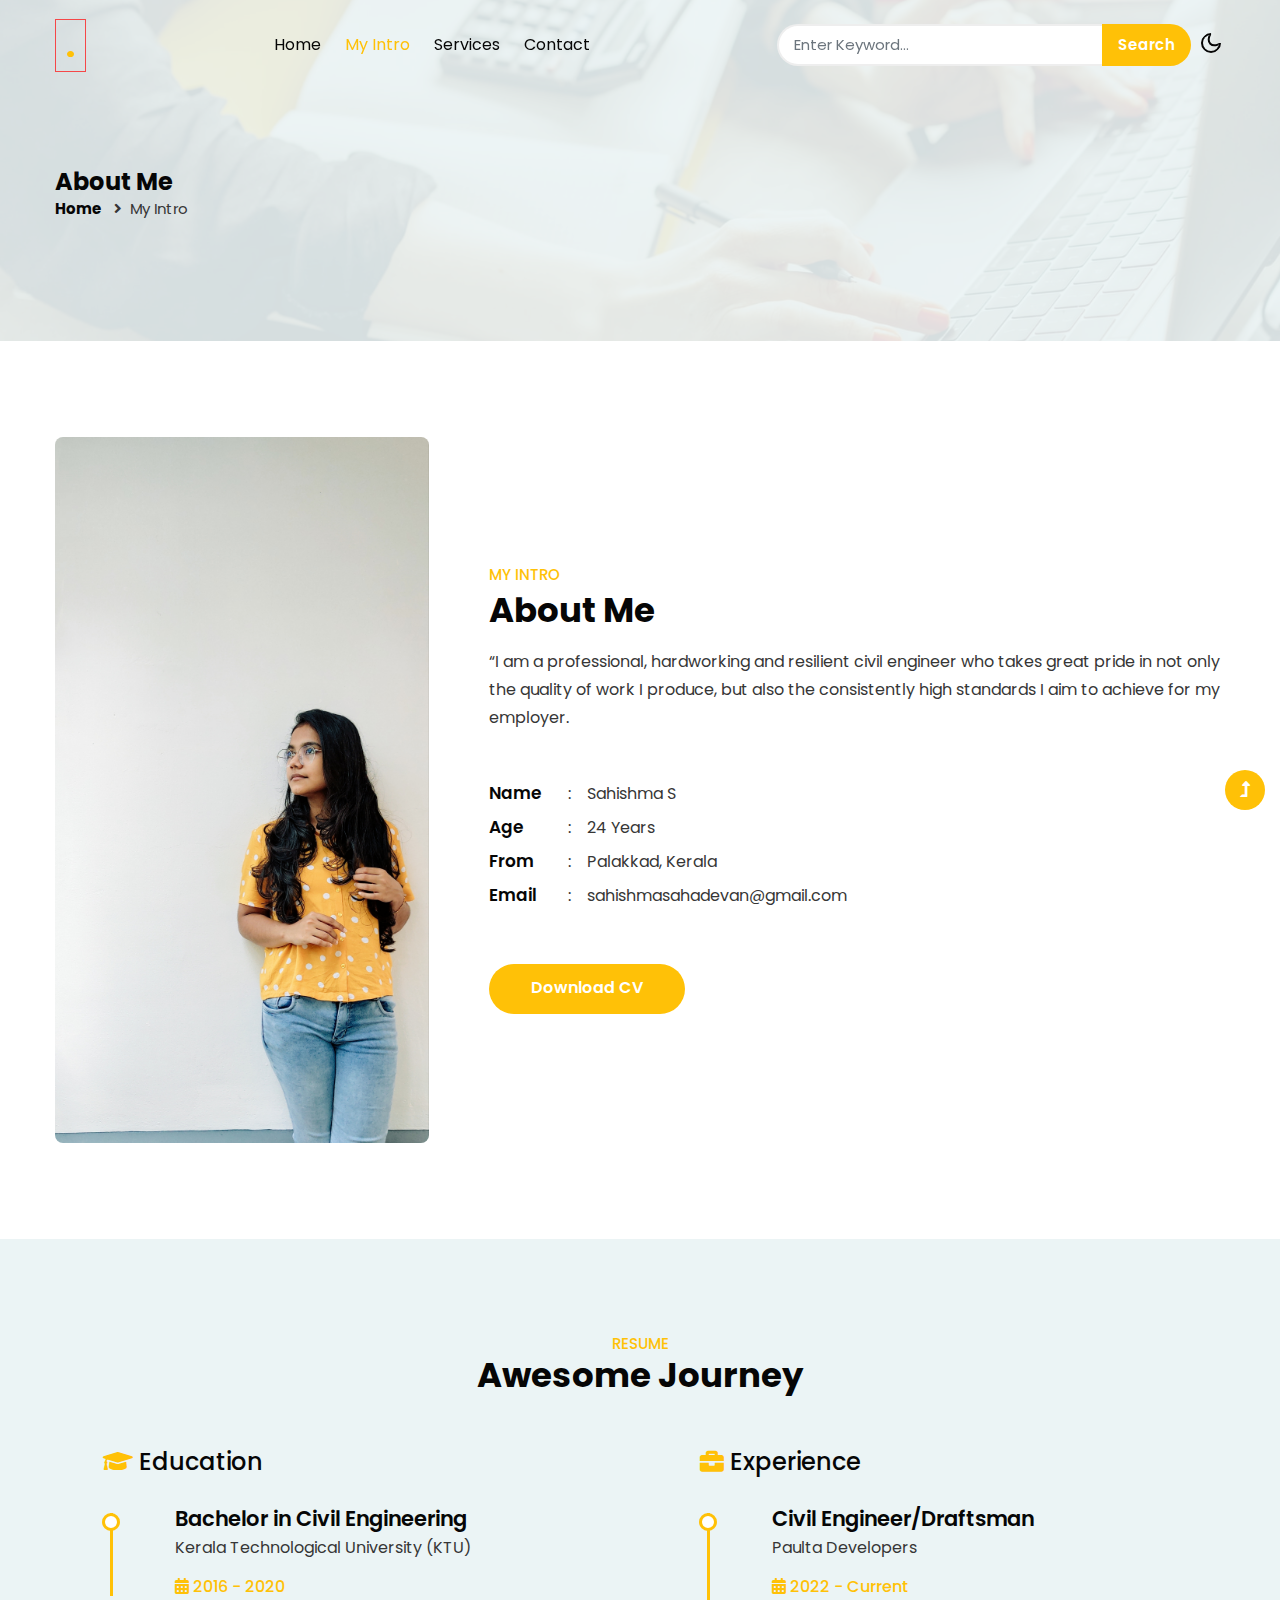
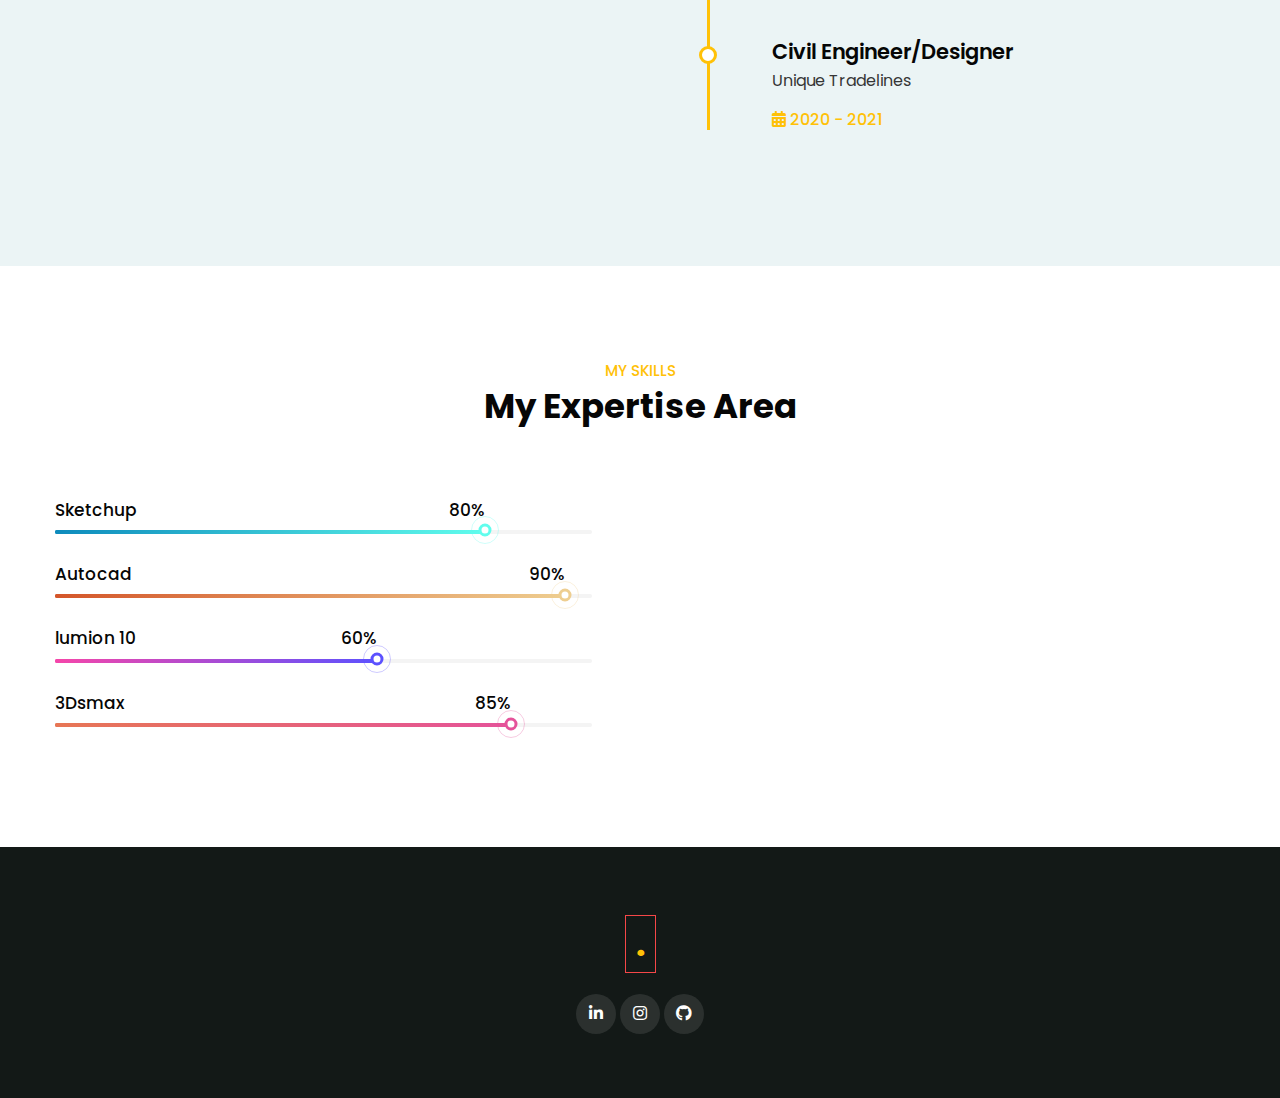
<file: about.html>
<!--
Author: W3layouts
Author URL: http://w3layouts.com
-->
<!doctype html>
<html lang="en">

<head>
    <!-- Required meta tags -->
    <meta charset="utf-8">
    <meta name="viewport" content="width=device-width, initial-scale=1">
    <title>S. sahishma's Personal Website</title>
    <!-- google font -->
    <link href="//fonts.googleapis.com/css2?family=Poppins:wght@100;200;300;400;500;600;700;800;900&display=swap"
        rel="stylesheet">
    <!-- Template CSS Style link -->
    <link rel="stylesheet" href="assets/css/style-starter.css">
    <link rel="stylesheet" href="https://cdnjs.cloudflare.com/ajax/libs/font-awesome/6.2.1/css/all.min.css" integrity="sha512-MV7K8+y+gLIBoVD59lQIYicR65iaqukzvf/nwasF0nqhPay5w/9lJmVM2hMDcnK1OnMGCdVK+iQrJ7lzPJQd1w==" crossorigin="anonymous" referrerpolicy="no-referrer" />
</head>

<body>
    <!-- header -->
    <header id="site-header" class="fixed-top">
        <div class="container">
            <nav class="navbar navbar-expand-lg navbar-light">
                <a class="navbar-brand" href="index.html">
                    <i class="fa-solid fa-s"></i>.
                </a>
                <button class="navbar-toggler collapsed" type="button" data-bs-toggle="collapse"
                    data-bs-target="#navbarScroll" aria-controls="navbarScroll" aria-expanded="false"
                    aria-label="Toggle navigation">
                    <span class="navbar-toggler-icon fa icon-expand fa-bars"></span>
                    <span class="navbar-toggler-icon fa icon-close fa-times"></span>
                </button>
                <div class="collapse navbar-collapse" id="navbarScroll">
                    <ul class="navbar-nav mx-auto my-2 my-lg-0 navbar-nav-scroll">
                        <li class="nav-item">
                            <a class="nav-link" aria-current="page" href="index.html">Home</a>
                        </li>
                        <li class="nav-item">
                            <a class="nav-link active" href="about.html">My Intro</a>
                        </li>
                        <li class="nav-item">
                            <a class="nav-link" href="services.html">Services</a>
                        </li>
                        <li class="nav-item">
                            <a class="nav-link" href="contact.html">Contact</a>
                        </li>
                    </ul>
                    <form action="#search" method="GET" class="d-flex search-header">
                        <input class="form-control" type="search" placeholder="Enter Keyword..." aria-label="Search"
                            required>
                        <button class="btn btn-style" type="submit">Search</button>
                    </form>
                </div>
                <!-- toggle switch for light and dark theme -->
                <div class="cont-ser-position">
                    <nav class="navigation">
                        <div class="theme-switch-wrapper">
                            <label class="theme-switch" for="checkbox">
                                <input type="checkbox" id="checkbox">
                                <div class="mode-container">
                                    <i class="gg-sun"></i>
                                    <i class="gg-moon"></i>
                                </div>
                            </label>
                        </div>
                    </nav>
                </div>
                <!-- //toggle switch for light and dark theme -->
            </nav>
        </div>
    </header>
    <!-- //header -->

    <!-- inner banner -->
    <section class="inner-banner py-5">
        <div class="w3l-breadcrumb py-lg-5">
            <div class="container pt-4 pb-sm-4">
                <h4 class="inner-text-title font-weight-bold pt-sm-5 pt-4">About Me</h4>
                <ul class="breadcrumbs-custom-path">
                    <li><a href="index.html">Home</a></li>
                    <li class="active"><i class="fas fa-angle-right mx-2"></i>My Intro</li>
                </ul>
            </div>
        </div>
    </section>
    <!-- //inner banner -->

    <!-- about section -->
    <section class="w3l-aboutblock1 py-5" id="about">
        <div class="container py-md-5 py-4">
            <div class="row align-items-center">
                <div class="col-lg-4">
                    <div class="position-relative">
                        <img src="assets/images/about.jpg" alt="" class="radius-image img-fluid">
                    </div>
                </div>
                <div class="col-lg-8 ps-lg-5 mt-lg-0 mt-5">
                    <h5 class="title-small mb-1">My Intro</h5>
                    <h3 class="title-style">About Me</h3>
                    <p class="mt-3">“I am a professional, hardworking and 
                        resilient civil engineer who takes great pride in
                         not only the quality of work I produce, 
                         but also the consistently high standards I 
                         aim to achieve for my employer.</p>
                    <div class="my-info mt-md-5 mt-4">
                        <ul class="single-info">
                            <li class="name-style">Name</li>
                            <li>:</li>
                            <li>
                                <p>Sahishma S</p>
                            </li>
                        </ul>
                        <ul class="single-info">
                            <li class="name-style">Age</li>
                            <li>:</li>
                            <li>
                                <p>24 Years</p>
                            </li>
                        </ul>
                        <ul class="single-info">
                            <li class="name-style">From</li>
                            <li>:</li>
                            <li>
                                <p>Palakkad, Kerala</p>
                            </li>
                        </ul>
                        <ul class="single-info">
                            <li class="name-style">Email</li>
                            <li>:</li>
                            <li>
                                <p><a href="sahishmasahadevan@gmail.com">sahishmasahadevan@gmail.com</a></p>
                            </li>
                        </ul>
                    </div>
                    <a href="#download" class="btn btn-style mt-5">Download CV</a>
                </div>
            </div>
        </div>
    </section>
    <!-- //about section -->

    <!-
    <!-- qualification section -->
    <section class="w3l-timeline-1 py-5">
        <div class="container py-lg-5 py-4">
            <div class="title-heading-w3 text-center mb-sm-5 mb-4">
                <h5 class="title-small">Resume</h5>
                <h3 class="title-style">Awesome Journey</h3>
            </div>
            <div class="row">
                <div class="col-lg-6">
                    <h5 class="sub-title-timeline"><i class="fas fa-graduation-cap"></i> Education</h5>
                    <div class="timeline">
                        <div class="column">
                            <div class="title">
                                <h2>Bachelor in Civil Engineering</h2>
                            </div>
                            <div class="description">
                                <p>Kerala Technological University (KTU)</p>
                                <h6><i class="fas fa-calendar-alt"></i> 2016 - 2020</h6>
                            </div>
                        </div>
                    </div>
                </div>

                <div class="col-lg-6 mt-lg-0 mt-4">
                    <h5 class="sub-title-timeline"><i class="fas fa-briefcase"></i> Experience</h5>
                    <div class="timeline">
                        <div class="column">
                            <div class="title">
                                <h2>Civil Engineer/Draftsman</h2>
                            </div>
                            <div class="description">
                                <p>Paulta Developers</p>
                                <h6><i class="fas fa-calendar-alt"></i> 2022 - Current</h6>
                            </div>
                        </div>
                        <div class="column">
                            <div class="title">
                                <h2>Civil Engineer/Designer</h2>
                            </div>
                            <div class="description">
                                <p>Unique Tradelines</p>
                                <h6><i class="fas fa-calendar-alt"></i> 2020 - 2021</h6>
                            </div>
                        </div>
                    </div>
                </div>
            </div>
        </div>
    </section>
    <!-- //qualification section -->

    <!-- skills section -->
    <section class="w3l-progress py-5" id="progress">
        <div class="container py-md-5 py-4">
            <div class="title-heading-w3 text-center mb-sm-5 mb-4">
                <h5 class="title-small mb-1">My Skills</h5>
                <h3 class="title-style">My Expertise Area</h3>
            </div>
            <div class="row py-lg-4">
                <div class="col-lg-6 pe-lg-5">
                    <div class="progress-info info1">
                        <h6 class="progress-tittle">Sketchup<span class="">80%</span></h6>
                        <div class="progress">
                            <div class="progress-bar progress-bar-striped gradient-1" role="progressbar"
                                style="width: 80%" aria-valuenow="90" aria-valuemin="0" aria-valuemax="100">
                            </div>
                        </div>
                    </div>
                    <div class="progress-info info2">
                        <h6 class="progress-tittle">Autocad <span class="">90%</span>
                        </h6>
                        <div class="progress">
                            <div class="progress-bar progress-bar-striped gradient-2" role="progressbar"
                                style="width: 95%" aria-valuenow="95" aria-valuemin="0" aria-valuemax="100">
                            </div>
                        </div>
                    </div>
                    <div class="progress-info info3">
                        <h6 class="progress-tittle">lumion 10<span class="">60%</span></h6>
                        <div class="progress">
                            <div class="progress-bar progress-bar-striped gradient-3" role="progressbar"
                                style="width: 60%" aria-valuenow="95" aria-valuemin="0" aria-valuemax="100">
                            </div>
                        </div>
                    </div>
                    <div class="progress-info info4 mb-0">
                        <h6 class="progress-tittle">3Dsmax<span class="">85%</span></h6>
                        <div class="progress">
                            <div class="progress-bar progress-bar-striped gradient-4" role="progressbar"
                                style="width: 85%" aria-valuenow="95" aria-valuemin="0" aria-valuemax="100">
                            </div>
                        </div>
                    </div>
                </div>
            </div>
        </div>
    </section>
    <!-- //skills section -->

    <!-- footer -->
    <footer class="footer-w3ls text-center py-5">
        <div class="container pt-4">
            <div class="mx-auto" style="max-width:600px;">
                <a href="index.html" class="footer-logo py-1">
                    <i class="fa-solid fa-s"></i>.
                </a>
                <div class="social-icons-main mt-4 pb-3">
                    <ul class="social-icons3">
                        <li>
                            <a href="https://www.linkedin.com/in/sahishma-s-7a7b0b198">
                                <i class="fab fa-linkedin-in"></i>
                            </a>
                        </li>
                        <li>
                            <a href="https://instagram.com/sahishmaz_arts?igshid=ZmRlMzRkMDU=">
                                <i class="fab fa-instagram"></i>
                            </a>
                        </li>
                        <li>
                            <a href="https://github.com/Sahishma">
                                <i class="fab fa-github"></i>
                            </a>
                        </li>
                    </ul>
                </div>
            </div>
        </div>
    </footer>
    <!-- //footer -->

    <!-- Js scripts -->
    <!-- move top -->
    <button onclick="topFunction()" id="movetop" title="Go to top">
        <span class="fas fa-level-up-alt" aria-hidden="true"></span>
    </button>
    <script>
        // When the user scrolls down 20px from the top of the document, show the button
        window.onscroll = function () {
            scrollFunction()
        };

        function scrollFunction() {
            if (document.body.scrollTop > 20 || document.documentElement.scrollTop > 20) {
                document.getElementById("movetop").style.display = "block";
            } else {
                document.getElementById("movetop").style.display = "none";
            }
        }

        // When the user clicks on the button, scroll to the top of the document
        function topFunction() {
            document.body.scrollTop = 0;
            document.documentElement.scrollTop = 0;
        }
    </script>
    <!-- //move top -->

    <!-- common jquery plugin -->
    <script src="assets/js/jquery-3.3.1.min.js"></script>
    <!-- //common jquery plugin -->

    <!-- theme switch js (light and dark)-->
    <script src="assets/js/theme-change.js"></script>
    <!-- //theme switch js (light and dark)-->

    <!-- MENU-JS -->
    <script>
        $(window).on("scroll", function () {
            var scroll = $(window).scrollTop();

            if (scroll >= 80) {
                $("#site-header").addClass("nav-fixed");
            } else {
                $("#site-header").removeClass("nav-fixed");
            }
        });

        //Main navigation Active Class Add Remove
        $(".navbar-toggler").on("click", function () {
            $("header").toggleClass("active");
        });
        $(document).on("ready", function () {
            if ($(window).width() > 991) {
                $("header").removeClass("active");
            }
            $(window).on("resize", function () {
                if ($(window).width() > 991) {
                    $("header").removeClass("active");
                }
            });
        });
    </script>
    <!-- //MENU-JS -->

    <!-- disable body scroll which navbar is in active -->
    <script>
        $(function () {
            $('.navbar-toggler').click(function () {
                $('body').toggleClass('noscroll');
            })
        });
    </script>
    <!-- //disable body scroll which navbar is in active -->

    <!-- bootstrap -->
    <script src="assets/js/bootstrap.min.js"></script>
    <!-- //bootstrap -->
    <!-- //Js scripts -->
</body>

</html>
</file>
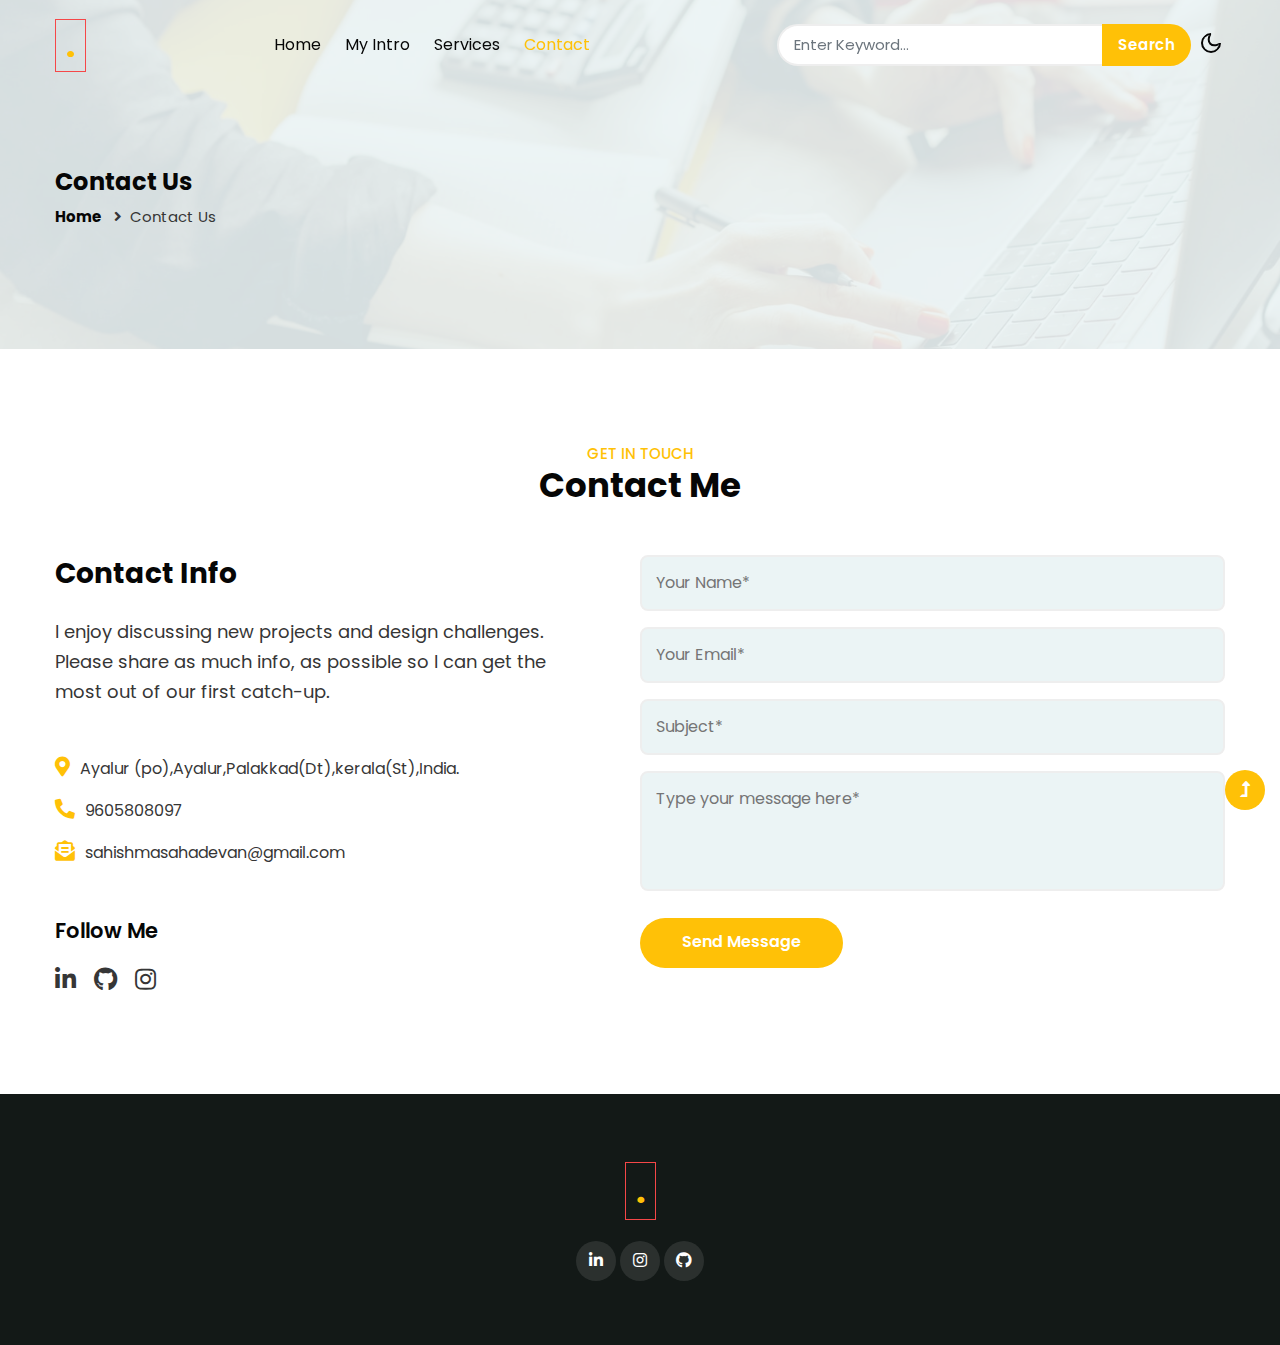
<file: contact.html>
<!--
Author: W3layouts
Author URL: http://w3layouts.com
-->
<!doctype html>
<html lang="en">

<head>
    <!-- Required meta tags -->
    <meta charset="utf-8">
    <meta name="viewport" content="width=device-width, initial-scale=1">
    <title>S. sahishma's Personal Website</title>
    <!-- google font -->
    <link href="//fonts.googleapis.com/css2?family=Poppins:wght@100;200;300;400;500;600;700;800;900&display=swap"
        rel="stylesheet">
    <!-- Template CSS Style link -->
    <link rel="stylesheet" href="assets/css/style-starter.css">
    <script src="https://ajax.googleapis.com/ajax/libs/jquery/3.5.1/jquery.min.js"></script>
    <!-- <script src="https://code.jquery.com/jquery-3.1.1.min.js"> -->


    <link rel="stylesheet" href="https://cdnjs.cloudflare.com/ajax/libs/font-awesome/6.2.1/css/all.min.css" integrity="sha512-MV7K8+y+gLIBoVD59lQIYicR65iaqukzvf/nwasF0nqhPay5w/9lJmVM2hMDcnK1OnMGCdVK+iQrJ7lzPJQd1w==" crossorigin="anonymous" referrerpolicy="no-referrer" />
</head>

<body>
    <!-- header -->
    <header id="site-header" class="fixed-top">
        <div class="container">
            <nav class="navbar navbar-expand-lg navbar-light">
                <a class="navbar-brand" href="index.html">
                    <i class="fa-solid fa-s"></i>.
                </a>
                <button class="navbar-toggler collapsed" type="button" data-bs-toggle="collapse"
                    data-bs-target="#navbarScroll" aria-controls="navbarScroll" aria-expanded="false"
                    aria-label="Toggle navigation">
                    <span class="navbar-toggler-icon fa icon-expand fa-bars"></span>
                    <span class="navbar-toggler-icon fa icon-close fa-times"></span>
                </button>
                <div class="collapse navbar-collapse" id="navbarScroll">
                    <ul class="navbar-nav mx-auto my-2 my-lg-0 navbar-nav-scroll">
                        <li class="nav-item">
                            <a class="nav-link" aria-current="page" href="index.html">Home</a>
                        </li>
                        <li class="nav-item">
                            <a class="nav-link" href="about.html">My Intro</a>
                        </li>
                        <li class="nav-item">
                            <a class="nav-link" href="services.html">Services</a>
                        </li>
                        <li class="nav-item">
                            <a class="nav-link active" href="contact.html">Contact</a>
                        </li>
                    </ul>
                    <form action="#search" method="GET" class="d-flex search-header">
                        <input class="form-control" type="search" placeholder="Enter Keyword..." aria-label="Search"
                            required>
                        <button class="btn btn-style" type="submit">Search</button>
                    </form>
                </div>
                <!-- toggle switch for light and dark theme -->
                <div class="cont-ser-position">
                    <nav class="navigation">
                        <div class="theme-switch-wrapper">
                            <label class="theme-switch" for="checkbox">
                                <input type="checkbox" id="checkbox">
                                <div class="mode-container">
                                    <i class="gg-sun"></i>
                                    <i class="gg-moon"></i>
                                </div>
                            </label>
                        </div>
                    </nav>
                </div>
                <!-- //toggle switch for light and dark theme -->
            </nav>
        </div>
    </header>
    <!-- //header -->

    <!-- inner banner -->
    <section class="inner-banner py-5">
        <div class="w3l-breadcrumb py-lg-5">
            <div class="container pt-4 pb-sm-4">
                <h4 class="inner-text-title pt-sm-5 pt-4">Contact Us</h4>
                <ul class="breadcrumbs-custom-path mt-2">
                    <li><a href="index.html">Home</a></li>
                    <li class="active"><i class="fas fa-angle-right mx-2"></i>Contact Us</li>
                </ul>
            </div>
        </div>
    </section>
    <!-- //inner banner -->

    <!-- contact -->
    <section class="w3l-contact py-5" id="contact">
        <div class="container py-lg-5 py-4">
            <div class="title-heading-w3 text-center mb-sm-5 mb-4">
                <h5 class="title-small">Get In Touch</h5>
                <h3 class="title-style">Contact Me</h3>
            </div>
            <div class="row contact-block">
                <div class="col-md-6 contact-left pe-lg-5">
                    <h3 class="mb-sm-4 mb-3">Contact Info</h3>
                    <p class="cont-para mb-sm-5 mb-4">I enjoy discussing new projects and design challenges. Please
                        share as
                        much info, as possible so
                        I can get the most out of our first catch-up.</p>
                    <div class="cont-details">
                        <p><i class="fas fa-map-marker-alt"></i>Ayalur (po),Ayalur,Palakkad(Dt),kerala(St),India.</p>
                        <p><i class="fas fa-phone-alt"></i><a href="tel:+1(21) 234 4567">9605808097</a></p>
                        <p><i class="fas fa-envelope-open-text"></i><a href="sahishmasahadevan@gmail.com"
                                class="mail">sahishmasahadevan@gmail.com</a></p>
                    </div>
                    <h4 class="mb-3 mt-5">Follow Me</h4>
                    <ul class="social-icons-contact">
                        <li>
                            <a href="https://www.linkedin.com/in/sahishma-s-7a7b0b198">
                                <i class="fab fa-linkedin-in"></i>
                            </a>
                        </li>
                        <li>
                            <a href="https://github.com/Sahishma">
                                <i class="fab fa-github"></i>
                            </a>
                        </li>
                        <li>
                            <a href="https://instagram.com/sahishmaz_arts?igshid=ZmRlMzRkMDU=">
                                <i class="fab fa-instagram"></i>
                            </a>
                        </li>
                    </ul>
                </div>
                <div class="col-md-6 contact-right mt-md-0 mt-5 ps-lg-0">
                    <form action="" class="signin-form" id="submit-form">
                        <div class="input-grids">
                            <input type="text" name="w3lName" id="w3lName" required placeholder="Your Name*" class="contact-input"  />
                            <input type="email" name="w3lSender" id="w3lSender" required placeholder="Your Email*" class="contact-input" />
                            <input type="text" name="w3lSubect" id="w3lSubect" required placeholder="Subject*" class="contact-input" />
                        </div>
                        <div class="form-input">
                            <textarea name="w3lMessage" id="w3lMessage" placeholder="Type your message here*"
                            ></textarea>
                        </div>
                        <button class="btn btn-style">Send Message</button>
                    </form>
                </div>
            </div>
        </div>
    </section>

    <!-- //contact -->

    <!-- footer -->
    <!-- footer -->
    <footer class="footer-w3ls text-center py-5">
        <div class="container pt-4">
            <div class="mx-auto" style="max-width:600px;">
                <a href="index.html" class="footer-logo py-1">
                    <i class="fa-solid fa-s"></i>.
                </a>
                <div class="social-icons-main mt-4 pb-3">
                    <ul class="social-icons3">
                        <li>
                            <a href="https://www.linkedin.com/in/sahishma-s-7a7b0b198">
                                <i class="fab fa-linkedin-in"></i>
                            </a>
                        </li>
                        <li>
                            <a href="https://instagram.com/sahishmaz_arts?igshid=ZmRlMzRkMDU=">
                                <i class="fab fa-instagram"></i>
                            </a>
                        </li>
                        <li>
                            <a href="https://github.com/Sahishma">
                                <i class="fab fa-github"></i>
                            </a>
                        </li>
                    </ul>
                </div>
            </div>
        </div>
    </footer>
    <!-- //footer -->
    <!-- //footer -->

    <!-- Js scripts -->
    <!-- move top -->
    <button onclick="topFunction()" id="movetop" title="Go to top">
        <span class="fas fa-level-up-alt" aria-hidden="true"></span>
    </button>
    <script>
        // When the user scrolls down 20px from the top of the document, show the button
        window.onscroll = function () {
            scrollFunction()
        };

        function scrollFunction() {
            if (document.body.scrollTop > 20 || document.documentElement.scrollTop > 20) {
                document.getElementById("movetop").style.display = "block";
            } else {
                document.getElementById("movetop").style.display = "none";
            }
        }

        // When the user clicks on the button, scroll to the top of the document
        function topFunction() {
            document.body.scrollTop = 0;
            document.documentElement.scrollTop = 0;
        }
    </script>
    <!-- //move top -->

    <!-- common jquery plugin -->
    <!-- <script src="assets/js/jquery-3.3.1.min.js"></script> -->
    <!-- //common jquery plugin -->

    <!-- theme switch js (light and dark)-->
    <script src="assets/js/theme-change.js"></script>
    <!-- //theme switch js (light and dark)-->

    <!-- MENU-JS -->
    <script>
        $(window).on("scroll", function () {
            var scroll = $(window).scrollTop();

            if (scroll >= 80) {
                $("#site-header").addClass("nav-fixed");
            } else {
                $("#site-header").removeClass("nav-fixed");
            }
        });

        //Main navigation Active Class Add Remove
        $(".navbar-toggler").on("click", function () {
            $("header").toggleClass("active");
        });
        $(document).on("ready", function () {
            if ($(window).width() > 991) {
                $("header").removeClass("active");
            }
            $(window).on("resize", function () {
                if ($(window).width() > 991) {
                    $("header").removeClass("active");
                }
            });
        });
    </script>
    <!-- //MENU-JS -->

    <!-- disable body scroll which navbar is in active -->
    <script>
        $(function () {
            $('.navbar-toggler').click(function () {
                $('body').toggleClass('noscroll');
            })
        });
    </script>
    <!-- //disable body scroll which navbar is in active -->

    <!-- bootstrap -->
    <script src="assets/js/bootstrap.min.js"></script>
    <!-- //bootstrap -->
    <!-- //Js scripts -->
    <script>
        $("#submit-form").submit((e)=>{
            e.preventDefault()
                $.ajax({
                    url:"https://script.google.com/macros/s/AKfycbzp-UJMT-MivjRUymvboJk570m7vMwzN8OL4VVTdiWK6EUb1KgbqV-DabpHxgXT93eF/exec",
                    data:$("#submit-form").serialize(),
                    method:"post",
                    success:function (response){
                        alert("Form submitted successfully")
                       window.location.reload()
                        //window.location.href="https://google.com"
                    },
                    error:function (err){
                        alert("Something Error")
        
                    }
                })
            })
        </script>
</body>

</html>
</file>
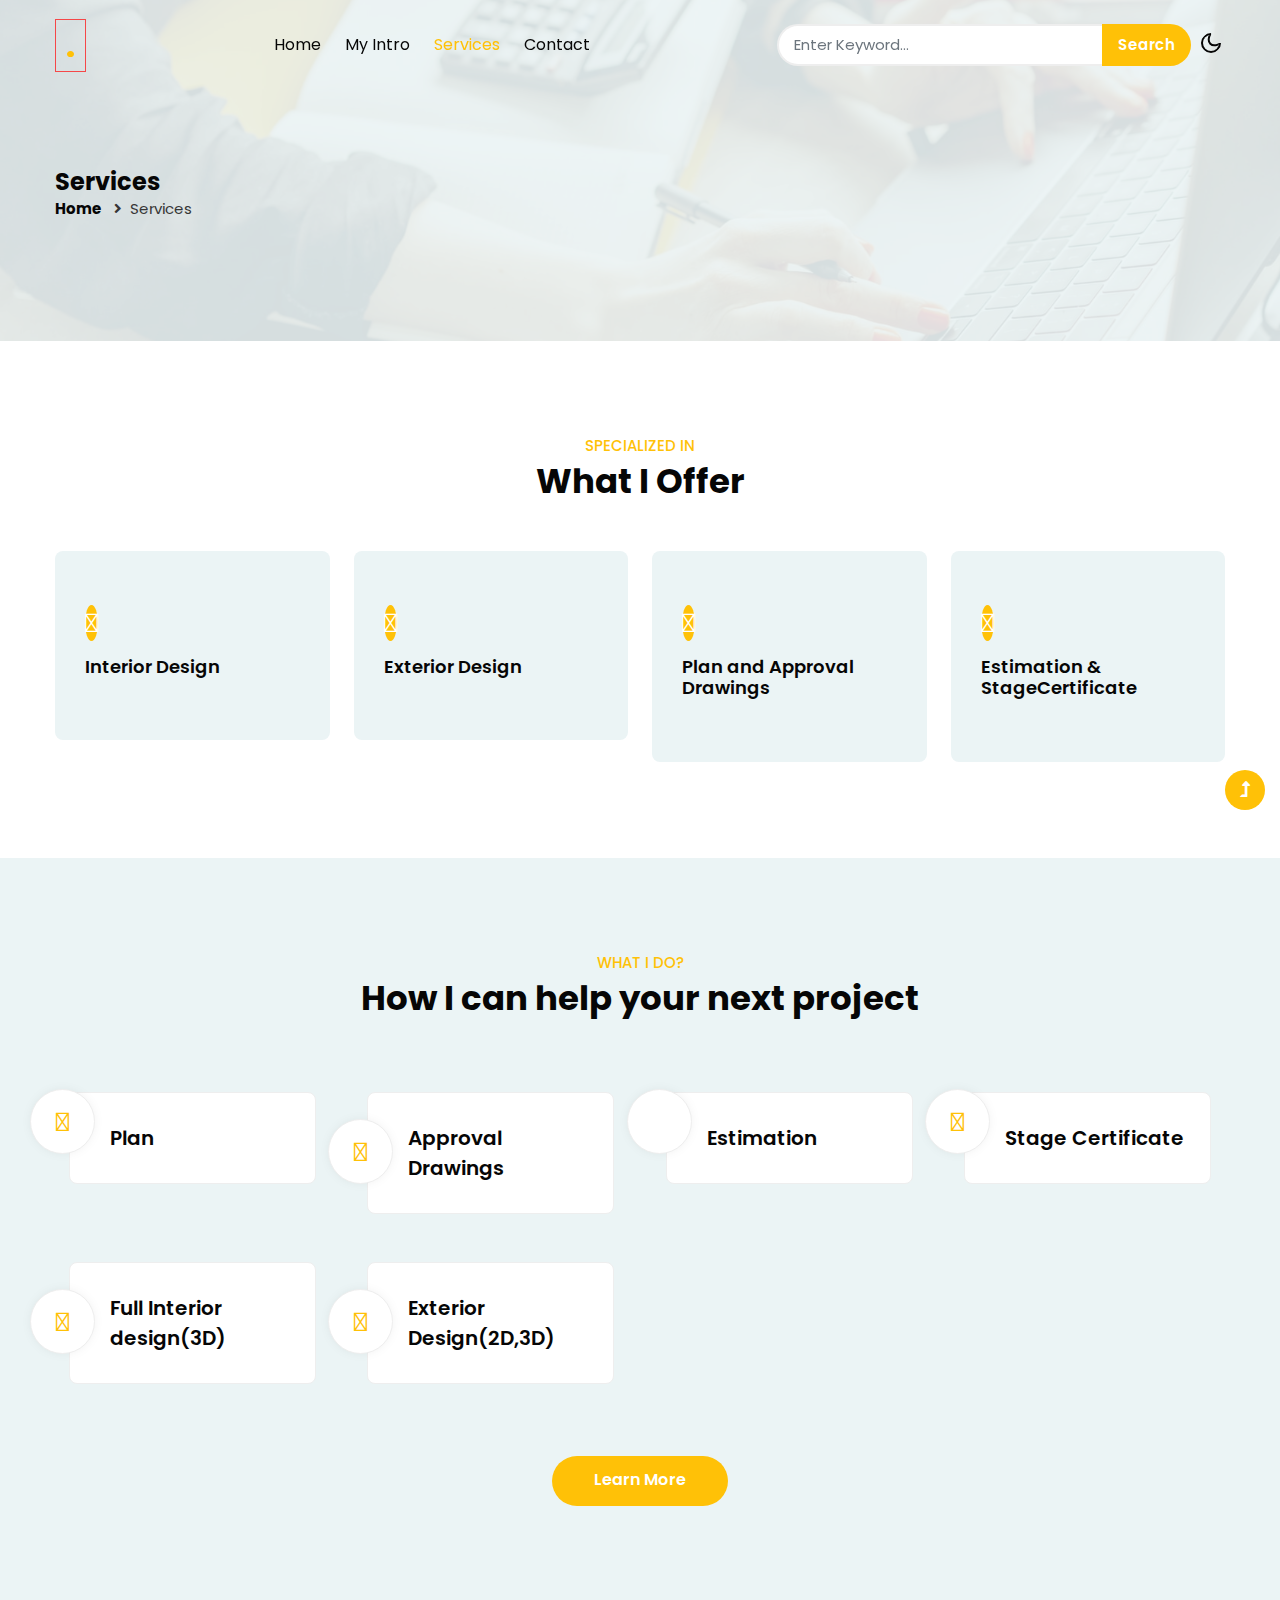
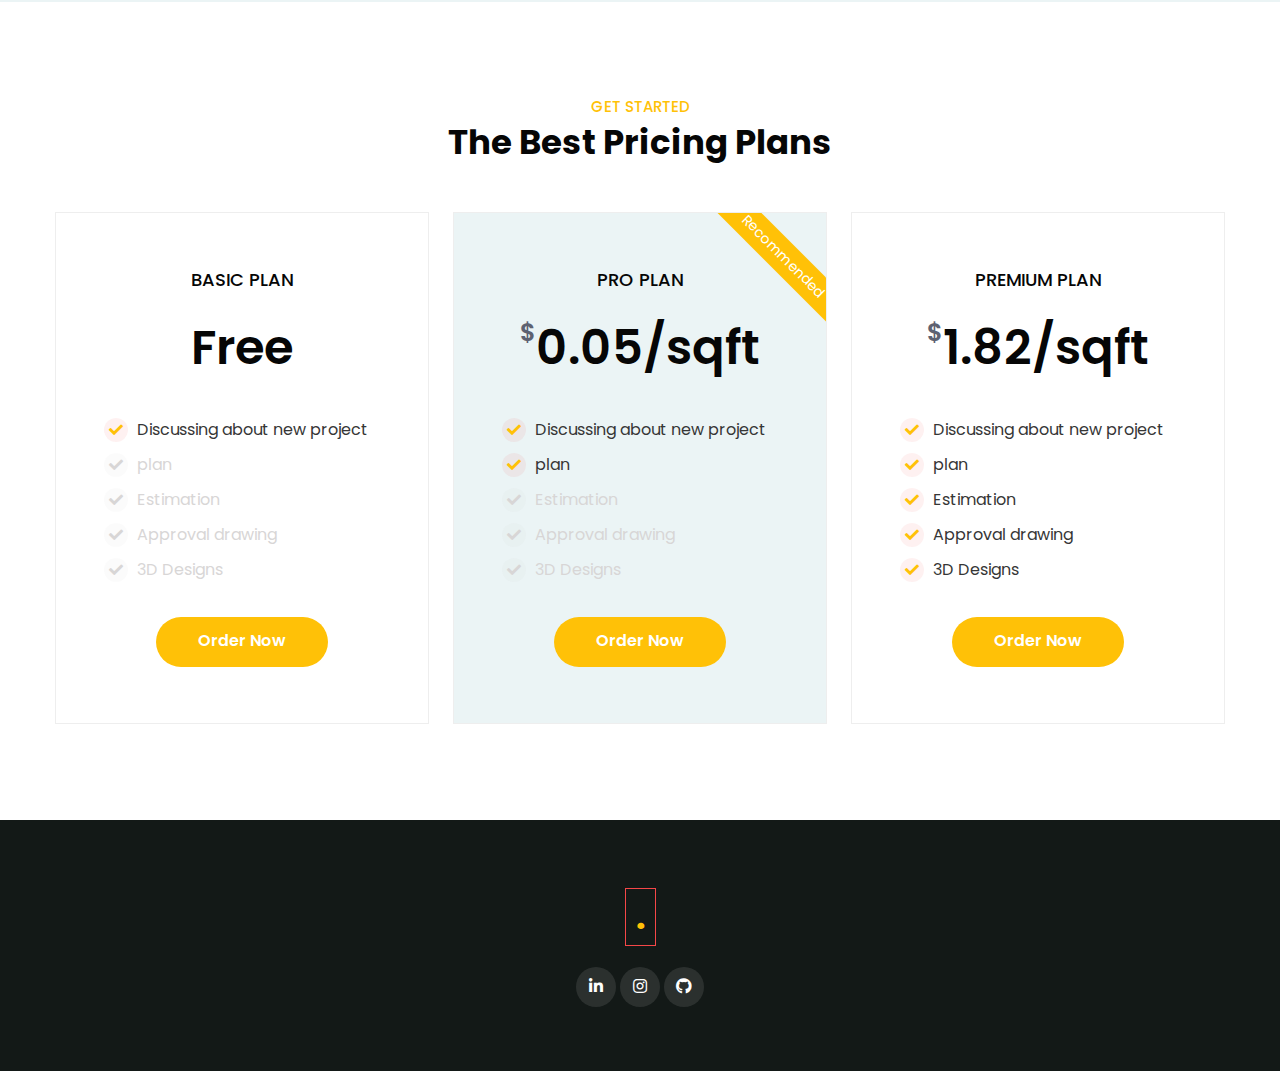
<file: services.html>
<!--
Author: W3layouts
Author URL: http://w3layouts.com
-->
<!doctype html>
<html lang="en">

<head>
    <!-- Required meta tags -->
    <meta charset="utf-8">
    <meta name="viewport" content="width=device-width, initial-scale=1">
    <title>S. sahishma's Personal Website</title>
    <!-- google font -->
    <link href="//fonts.googleapis.com/css2?family=Poppins:wght@100;200;300;400;500;600;700;800;900&display=swap"
        rel="stylesheet">
    <!-- Template CSS Style link -->
    <link rel="stylesheet" href="assets/css/style-starter.css">
    <link rel="stylesheet" href="https://cdnjs.cloudflare.com/ajax/libs/font-awesome/6.2.1/css/all.min.css" integrity="sha512-MV7K8+y+gLIBoVD59lQIYicR65iaqukzvf/nwasF0nqhPay5w/9lJmVM2hMDcnK1OnMGCdVK+iQrJ7lzPJQd1w==" crossorigin="anonymous" referrerpolicy="no-referrer" />
</head>

<body>
    <!-- header -->
    <header id="site-header" class="fixed-top">
        <div class="container">
            <nav class="navbar navbar-expand-lg navbar-light">
                <a class="navbar-brand" href="index.html">
                    <i class="fa-solid fa-s"></i>.
                </a>
                <button class="navbar-toggler collapsed" type="button" data-bs-toggle="collapse"
                    data-bs-target="#navbarScroll" aria-controls="navbarScroll" aria-expanded="false"
                    aria-label="Toggle navigation">
                    <span class="navbar-toggler-icon fa icon-expand fa-bars"></span>
                    <span class="navbar-toggler-icon fa icon-close fa-times"></span>
                </button>
                <div class="collapse navbar-collapse" id="navbarScroll">
                    <ul class="navbar-nav mx-auto my-2 my-lg-0 navbar-nav-scroll">
                        <li class="nav-item">
                            <a class="nav-link" aria-current="page" href="index.html">Home</a>
                        </li>
                        <li class="nav-item">
                            <a class="nav-link" href="about.html">My Intro</a>
                        </li>
                        <li class="nav-item">
                            <a class="nav-link active" href="services.html">Services</a>
                        </li>
                        <li class="nav-item">
                            <a class="nav-link" href="contact.html">Contact</a>
                        </li>
                    </ul>
                    <form action="#search" method="GET" class="d-flex search-header">
                        <input class="form-control" type="search" placeholder="Enter Keyword..." aria-label="Search"
                            required>
                        <button class="btn btn-style" type="submit">Search</button>
                    </form>
                </div>
                <!-- toggle switch for light and dark theme -->
                <div class="cont-ser-position">
                    <nav class="navigation">
                        <div class="theme-switch-wrapper">
                            <label class="theme-switch" for="checkbox">
                                <input type="checkbox" id="checkbox">
                                <div class="mode-container">
                                    <i class="gg-sun"></i>
                                    <i class="gg-moon"></i>
                                </div>
                            </label>
                        </div>
                    </nav>
                </div>
                <!-- //toggle switch for light and dark theme -->
            </nav>
        </div>
    </header>
    <!-- //header -->

    <!-- inner banner -->
    <section class="inner-banner py-5">
        <div class="w3l-breadcrumb py-lg-5">
            <div class="container pt-4 pb-sm-4">
                <h4 class="inner-text-title font-weight-bold pt-sm-5 pt-4">Services</h4>
                <ul class="breadcrumbs-custom-path">
                    <li><a href="index.html">Home</a></li>
                    <li class="active"><i class="fas fa-angle-right mx-2"></i>Services</li>
                </ul>
            </div>
        </div>
    </section>
    <!-- //inner banner -->

    <!-- grids section -->
    <section class="w3l-bottom-grids-6 py-5" id="features">
        <div class="container py-md-5 py-4">
            <div class="title-heading-w3 text-center mb-sm-5 mb-4">
                <h5 class="title-small mb-1">specialized In</h5>
                <h3 class="title-style">What I Offer</h3>
            </div>
            <div class="row">
                <div class="col-lg-3 col-md-6 grids-feature">
                    <div class="area-box">
                        <div class="icon-style">
                            <i class="fa-solid fa-couch"></i>
                        </div>
                        <h4><a href="#feature" class="title-head">Interior Design</a></h4>
                        <a href="about.html" class="btn more p-0">Explore More<i
                                class="fas fa-long-arrow-alt-right ms-1"></i></a>
                    </div>
                </div>
                <div class="col-lg-3 col-md-6 grids-feature mt-md-0 mt-4">
                    <div class="area-box">
                        <div class="icon-style">
                            <i class="fa-solid fa-house-user"></i>
                        </div>
                        <h4><a href="#feature" class="title-head">Exterior Design</a></h4>
                        <a href="about.html" class="btn more p-0">Explore More<i
                                class="fas fa-long-arrow-alt-right ms-1"></i></a>
                    </div>
                </div>
                <div class="col-lg-3 col-md-6 grids-feature mt-lg-0 mt-4">
                    <div class="area-box">
                        <div class="icon-style">
                            <i class="fa-solid fa-stamp"></i>
                        </div>
                        <h4><a href="#feature" class="title-head"> Plan and Approval Drawings</a></h4>
                        <a href="about.html" class="btn more p-0">Explore More<i
                                class="fas fa-long-arrow-alt-right ms-1"></i></a>
                    </div>
                </div>
                <div class="col-lg-3 col-md-6 grids-feature mt-lg-0 mt-4">
                    <div class="area-box">
                        <div class="icon-style">
                            <i class="fa-solid fa-file"></i>
                        </div>
                        <h4><a href="#feature" class="title-head">Estimation & StageCertificate </a></h4>
                        <a href="about.html" class="btn more p-0">Explore More<i
                                class="fas fa-long-arrow-alt-right ms-1"></i></a>
                    </div>
                </div>
            </div>
        </div>
    </section>
    <!-- //grids section -->

    <!-- service section -->
    <section class="w3l-servicesblock1 py-5" id="services">
        <div class="container py-md-5 py-4">
            <div class="title-heading-w3 text-center mb-sm-5 mb-4">
                <h5 class="title-small mb-1">What i do?</h5>
                <h3 class="title-style">How I can help your next project</h3>
            </div>
            <div class="w3-services-grids py-lg-4">
                <div class="fea-gd-vv row">
                    <div class="col-lg-3 col-md-6">
                        <div class="feature-gd icon-yellow">
                            <div class="icon">
                                <i class="fa-solid fa-pen"></i>
                            </div>
                            <div class="icon-info">
                                <a href="#url">Plan</a>
                            </div>
                        </div>
                    </div>
                    <div class="col-lg-3 col-md-6 mt-md-0 mt-4">
                        <div class="feature-gd icon-vilot">
                            <div class="icon">
                                <i class="fa-solid fa-stamp"></i>
                            </div>
                            <div class="icon-info">
                                <a href="#url">Approval Drawings</a>
                            </div>
                        </div>
                    </div>
                    <div class="col-lg-3 col-md-6 mt-lg-0 mt-md-5 mt-4">
                        <div class="feature-gd icon-blue">
                            <div class="icon">
                                <i class="fa-solid fa-sheet-plastic"></i>
                            </div>
                            <div class="icon-info">
                                <a href="#url">Estimation</a>
                            </div>
                        </div>
                    </div>
                    <div class="col-lg-3 col-md-6 mt-lg-0 mt-md-5 mt-4">
                        <div class="feature-gd icon-red">
                            <div class="icon">
                                <i class="fa-solid fa-file"></i>
                            </div>
                            <div class="icon-info">
                                <a href="#url">Stage Certificate</a>
                            </div>
                        </div>
                    </div>
                    <div class="col-lg-3 col-md-6 mt-md-5 mt-4">
                        <div class="feature-gd icon-light-green">
                            <div class="icon">
                                <i class="fa-solid fa-couch"></i>
                            </div>
                            <div class="icon-info">
                                <a href="#url">Full Interior design(3D)</a>
                            </div>
                        </div>
                    </div>
                    <div class="col-lg-3 col-md-6 mt-md-5 mt-4">
                        <div class="feature-gd icon-light-blue">
                            <div class="icon">
                                <i class="fa-solid fa-house-user"></i>
                            </div>
                            <div class="icon-info">
                                <a href="#url">Exterior Design(2D,3D)</a>
                            </div>
                        </div>
                    </div>
                </div>
            </div>
            <div class="text-center mt-5">
                <a href="services.html" class="btn btn-style">Learn More</a>
            </div>
    </section>
    <!-- //service section -->

    <!-- pricing section -->
    <section class="w3l-pricing py-5">
        <div class="container py-md-5 py-4">
            <div class="title-heading-w3 text-center mb-sm-5 mb-4">
                <h5 class="title-small mb-1">Get Started</h5>
                <h3 class="title-style">The Best Pricing Plans</h3>
            </div>
            <div class="row t-in justify-content-center">
                <div class="col-lg-4 col-md-6 price-main-info">
                    <div class="price-inner card box-shadow">

                        <div class="card-body">
                            <h4 class="text-uppercase text-center mb-3">Basic Plan</h4>
                            <h5 class="card-title pricing-card-title">
                                Free
                            </h5>
                            <ul class="list-unstyled mt-3 mb-4">
                                <li> <span class="fa fa-check"></span> Discussing about new project</li>
                                <li Class="disable"> <span class="fa fa-check"></span> plan</li>
                                <li class="disable"> <span class="fa fa-check"></span> Estimation</li>
                                <li class="disable"> <span class="fa fa-check"></span> Approval drawing</li>
                                <li class="disable"> <span class="fa fa-check"></span> 3D Designs</li>
                            </ul>
                            <div class="read-more mt-4 pt-lg-2 text-center">
                                <a href="contact.html" class="btn btn-style"> Order Now</a>
                            </div>
                        </div>
                    </div>
                </div>
                <div class="col-lg-4 col-md-6 price-main-info mt-md-0 mt-4">
                    <div class="price-inner card box-shadow active">

                        <div class="card-body">
                            <label class="price-label">Recommended</label>
                            <h4 class="text-uppercase text-center mb-3">Pro Plan</h4>
                            <h5 class="card-title pricing-card-title">
                                <span class="align-top">$</span>0.05/sqft

                            </h5>
                            <ul class="list-unstyled mt-3 mb-4">
                                <li> <span class="fa fa-check"></span> Discussing about new project</li>
                                <li> <span class="fa fa-check"></span> plan</li>
                                <li Class="disable"> <span class="fa fa-check"></span> Estimation</li>
                                <li class="disable"> <span class="fa fa-check"></span> Approval drawing</li>
                                <li class="disable"> <span class="fa fa-check"></span> 3D Designs</li>
                            </ul>
                            <div class="read-more mt-4 pt-lg-2 text-center">
                                <a href="contact.html" class="btn btn-style"> Order Now</a>
                            </div>
                        </div>
                    </div>
                </div>
                <div class="col-lg-4 col-md-6 price-main-info mt-lg-0 mt-4">
                    <div class="price-inner card box-shadow">

                        <div class="card-body">
                            <h4 class="text-uppercase text-center mb-3">Premium Plan</h4>
                            <h5 class="card-title pricing-card-title">
                                <span class="align-top">$</span>1.82/sqft
                            </h5>
                            <ul class="list-unstyled mt-3 mb-4">
                                <li> <span class="fa fa-check"></span> Discussing about new project</li>
                                <li> <span class="fa fa-check"></span> plan</li>
                                <li> <span class="fa fa-check"></span> Estimation</li>
                                <li> <span class="fa fa-check"></span> Approval drawing</li>
                                <li> <span class="fa fa-check"></span> 3D Designs</li>
                            </ul>
                            <div class="read-more mt-4 pt-lg-2 text-center">
                                <a href="contact.html" class="btn btn-style"> Order Now</a>
                            </div>
                        </div>
                    </div>
                </div>
            </div>
        </div>
    </section>
    <!-- //pricing section -->

    <!-- footer -->
    <footer class="footer-w3ls text-center py-5">
        <div class="container pt-4">
            <div class="mx-auto" style="max-width:600px;">
                <a href="index.html" class="footer-logo py-1">
                    <i class="fa-solid fa-s"></i>.
                </a>
                <div class="social-icons-main mt-4 pb-3">
                    <ul class="social-icons3">
                        <li>
                            <a href="https://www.linkedin.com/in/sahishma-s-7a7b0b198">
                                <i class="fab fa-linkedin-in"></i>
                            </a>
                        </li>
                        <li>
                            <a href="https://instagram.com/sahishmaz_arts?igshid=ZmRlMzRkMDU=">
                                <i class="fab fa-instagram"></i>
                            </a>
                        </li>
                        <li>
                            <a href="https://github.com/Sahishma">
                                <i class="fab fa-github"></i>
                            </a>
                        </li>
                    </ul>
                </div>
            </div>
        </div>
    </footer>
    <!-- //footer -->

    <!-- Js scripts -->
    <!-- move top -->
    <button onclick="topFunction()" id="movetop" title="Go to top">
        <span class="fas fa-level-up-alt" aria-hidden="true"></span>
    </button>
    <script>
        // When the user scrolls down 20px from the top of the document, show the button
        window.onscroll = function () {
            scrollFunction()
        };

        function scrollFunction() {
            if (document.body.scrollTop > 20 || document.documentElement.scrollTop > 20) {
                document.getElementById("movetop").style.display = "block";
            } else {
                document.getElementById("movetop").style.display = "none";
            }
        }

        // When the user clicks on the button, scroll to the top of the document
        function topFunction() {
            document.body.scrollTop = 0;
            document.documentElement.scrollTop = 0;
        }
    </script>
    <!-- //move top -->

    <!-- common jquery plugin -->
    <script src="assets/js/jquery-3.3.1.min.js"></script>
    <!-- //common jquery plugin -->

    <!-- theme switch js (light and dark)-->
    <script src="assets/js/theme-change.js"></script>
    <!-- //theme switch js (light and dark)-->

    <!-- MENU-JS -->
    <script>
        $(window).on("scroll", function () {
            var scroll = $(window).scrollTop();

            if (scroll >= 80) {
                $("#site-header").addClass("nav-fixed");
            } else {
                $("#site-header").removeClass("nav-fixed");
            }
        });

        //Main navigation Active Class Add Remove
        $(".navbar-toggler").on("click", function () {
            $("header").toggleClass("active");
        });
        $(document).on("ready", function () {
            if ($(window).width() > 991) {
                $("header").removeClass("active");
            }
            $(window).on("resize", function () {
                if ($(window).width() > 991) {
                    $("header").removeClass("active");
                }
            });
        });
    </script>
    <!-- //MENU-JS -->

    <!-- disable body scroll which navbar is in active -->
    <script>
        $(function () {
            $('.navbar-toggler').click(function () {
                $('body').toggleClass('noscroll');
            })
        });
    </script>
    <!-- //disable body scroll which navbar is in active -->

    <!-- bootstrap -->
    <script src="assets/js/bootstrap.min.js"></script>
    <!-- //bootstrap -->
    <!-- //Js scripts -->
</body>

</html>
</file>
<file: assets/css/style-starter.css>
@charset "UTF-8";

/*--
Author: W3layouts
Author URL: http://w3layouts.com
--*/
/*!
 * Bootstrap v5.0.1 (https://getbootstrap.com/)
 * Copyright 2011-2021 The Bootstrap Authors
 * Copyright 2011-2021 Twitter, Inc.
 * Licensed under MIT (https://github.com/twbs/bootstrap/blob/main/LICENSE)
 */
:root {
  --bs-blue: #0d6efd;
  --bs-indigo: #6610f2;
  --bs-purple: #6f42c1;
  --bs-pink: #d63384;
  --bs-red: #dc3545;
  --bs-orange: #fd7e14;
  --bs-yellow: #ffc107;
  --bs-green: #198754;
  --bs-teal: #20c997;
  --bs-cyan: #0dcaf0;
  --bs-white: #fff;
  --bs-gray: #6c757d;
  --bs-gray-dark: #343a40;
  --bs-primary: #0d6efd;
  --bs-secondary: #6c757d;
  --bs-success: #198754;
  --bs-info: #0dcaf0;
  --bs-warning: #ffc107;
  --bs-danger: #dc3545;
  --bs-light: #f8f9fa;
  --bs-dark: #212529;
  --bs-font-sans-serif: system-ui, -apple-system, "Segoe UI", Roboto, "Helvetica Neue", Arial, "Noto Sans", "Liberation Sans", sans-serif, "Apple Color Emoji", "Segoe UI Emoji", "Segoe UI Symbol", "Noto Color Emoji";
  --bs-font-monospace: SFMono-Regular, Menlo, Monaco, Consolas, "Liberation Mono", "Courier New", monospace;
  --bs-gradient: linear-gradient(180deg, rgba(255, 255, 255, 0.15), rgba(255, 255, 255, 0));
}

*,
*::before,
*::after {
  box-sizing: border-box;
}

@media (prefers-reduced-motion: no-preference) {
  :root {
    scroll-behavior: smooth;
  }
}

body {
  margin: 0;
  font-family: var(--bs-font-sans-serif);
  font-size: 1rem;
  font-weight: 400;
  line-height: 1.5;
  color: #212529;
  background-color: #fff;
  -webkit-text-size-adjust: 100%;
  -webkit-tap-highlight-color: rgba(0, 0, 0, 0);
}

hr {
  margin: 1rem 0;
  color: inherit;
  background-color: currentColor;
  border: 0;
  opacity: 0.25;
}

hr:not([size]) {
  height: 1px;
}

h6,
.h6,
h5,
.h5,
h4,
.h4,
h3,
.h3,
h2,
.h2,
h1,
.h1 {
  margin-top: 0;
  margin-bottom: 0.5rem;
  font-weight: 500;
  line-height: 1.2;
}

h1,
.h1 {
  font-size: calc(1.375rem + 1.5vw);
}

@media (min-width: 1200px) {

  h1,
  .h1 {
    font-size: 2.5rem;
  }
}

h2,
.h2 {
  font-size: calc(1.325rem + 0.9vw);
}

@media (min-width: 1200px) {

  h2,
  .h2 {
    font-size: 2rem;
  }
}

h3,
.h3 {
  font-size: calc(1.3rem + 0.6vw);
}

@media (min-width: 1200px) {

  h3,
  .h3 {
    font-size: 1.75rem;
  }
}

h4,
.h4 {
  font-size: calc(1.275rem + 0.3vw);
}

@media (min-width: 1200px) {

  h4,
  .h4 {
    font-size: 1.5rem;
  }
}

h5,
.h5 {
  font-size: 1.25rem;
}

h6,
.h6 {
  font-size: 1rem;
}

p {
  margin-top: 0;
  margin-bottom: 1rem;
}

abbr[title],
abbr[data-bs-original-title] {
  -webkit-text-decoration: underline dotted;
  text-decoration: underline dotted;
  cursor: help;
  -webkit-text-decoration-skip-ink: none;
  text-decoration-skip-ink: none;
}

address {
  margin-bottom: 1rem;
  font-style: normal;
  line-height: inherit;
}

ol,
ul {
  padding-left: 2rem;
}

ol,
ul,
dl {
  margin-top: 0;
  margin-bottom: 1rem;
}

ol ol,
ul ul,
ol ul,
ul ol {
  margin-bottom: 0;
}

dt {
  font-weight: 700;
}

dd {
  margin-bottom: 0.5rem;
  margin-left: 0;
}

blockquote {
  margin: 0 0 1rem;
}

b,
strong {
  font-weight: bolder;
}

small,
.small {
  font-size: 0.875em;
}

mark,
.mark {
  padding: 0.2em;
  background-color: #fcf8e3;
}

sub,
sup {
  position: relative;
  font-size: 0.75em;
  line-height: 0;
  vertical-align: baseline;
}

sub {
  bottom: -0.25em;
}

sup {
  top: -0.5em;
}

a {
  color: #0d6efd;
  text-decoration: underline;
}

a:hover {
  color: #0a58ca;
}

a:not([href]):not([class]),
a:not([href]):not([class]):hover {
  color: inherit;
  text-decoration: none;
}

pre,
code,
kbd,
samp {
  font-family: var(--bs-font-monospace);
  font-size: 1em;
  direction: ltr
    /* rtl:ignore */
  ;
  unicode-bidi: bidi-override;
}

pre {
  display: block;
  margin-top: 0;
  margin-bottom: 1rem;
  overflow: auto;
  font-size: 0.875em;
}

pre code {
  font-size: inherit;
  color: inherit;
  word-break: normal;
}

code {
  font-size: 0.875em;
  color: #d63384;
  word-wrap: break-word;
}

a>code {
  color: inherit;
}

kbd {
  padding: 0.2rem 0.4rem;
  font-size: 0.875em;
  color: #fff;
  background-color: #212529;
  border-radius: 0.2rem;
}

kbd kbd {
  padding: 0;
  font-size: 1em;
  font-weight: 700;
}

figure {
  margin: 0 0 1rem;
}

img,
svg {
  vertical-align: middle;
}

table {
  caption-side: bottom;
  border-collapse: collapse;
}

caption {
  padding-top: 0.5rem;
  padding-bottom: 0.5rem;
  color: #6c757d;
  text-align: left;
}

th {
  text-align: inherit;
  text-align: -webkit-match-parent;
}

thead,
tbody,
tfoot,
tr,
td,
th {
  border-color: inherit;
  border-style: solid;
  border-width: 0;
}

label {
  display: inline-block;
}

button {
  border-radius: 0;
}

button:focus:not(:focus-visible) {
  outline: 0;
}

input,
button,
select,
optgroup,
textarea {
  margin: 0;
  font-family: inherit;
  font-size: inherit;
  line-height: inherit;
}

button,
select {
  text-transform: none;
}

[role=button] {
  cursor: pointer;
}

select {
  word-wrap: normal;
}

select:disabled {
  opacity: 1;
}

[list]::-webkit-calendar-picker-indicator {
  display: none;
}

button,
[type=button],
[type=reset],
[type=submit] {
  -webkit-appearance: button;
}

button:not(:disabled),
[type=button]:not(:disabled),
[type=reset]:not(:disabled),
[type=submit]:not(:disabled) {
  cursor: pointer;
}

::-moz-focus-inner {
  padding: 0;
  border-style: none;
}

textarea {
  resize: vertical;
}

fieldset {
  min-width: 0;
  padding: 0;
  margin: 0;
  border: 0;
}

legend {
  float: left;
  width: 100%;
  padding: 0;
  margin-bottom: 0.5rem;
  font-size: calc(1.275rem + 0.3vw);
  line-height: inherit;
}

@media (min-width: 1200px) {
  legend {
    font-size: 1.5rem;
  }
}

legend+* {
  clear: left;
}

::-webkit-datetime-edit-fields-wrapper,
::-webkit-datetime-edit-text,
::-webkit-datetime-edit-minute,
::-webkit-datetime-edit-hour-field,
::-webkit-datetime-edit-day-field,
::-webkit-datetime-edit-month-field,
::-webkit-datetime-edit-year-field {
  padding: 0;
}

::-webkit-inner-spin-button {
  height: auto;
}

[type=search] {
  outline-offset: -2px;
  -webkit-appearance: textfield;
}

/* rtl:raw:
[type="tel"],
[type="url"],
[type="email"],
[type="number"] {
  direction: ltr;
}
*/
::-webkit-search-decoration {
  -webkit-appearance: none;
}

::-webkit-color-swatch-wrapper {
  padding: 0;
}

::file-selector-button {
  font: inherit;
}

::-webkit-file-upload-button {
  font: inherit;
  -webkit-appearance: button;
}

output {
  display: inline-block;
}

iframe {
  border: 0;
}

summary {
  display: list-item;
  cursor: pointer;
}

progress {
  vertical-align: baseline;
}

[hidden] {
  display: none !important;
}

.lead {
  font-size: 1.25rem;
  font-weight: 300;
}

.display-1 {
  font-size: calc(1.625rem + 4.5vw);
  font-weight: 300;
  line-height: 1.2;
}

@media (min-width: 1200px) {
  .display-1 {
    font-size: 5rem;
  }
}

.display-2 {
  font-size: calc(1.575rem + 3.9vw);
  font-weight: 300;
  line-height: 1.2;
}

@media (min-width: 1200px) {
  .display-2 {
    font-size: 4.5rem;
  }
}

.display-3 {
  font-size: calc(1.525rem + 3.3vw);
  font-weight: 300;
  line-height: 1.2;
}

@media (min-width: 1200px) {
  .display-3 {
    font-size: 4rem;
  }
}

.display-4 {
  font-size: calc(1.475rem + 2.7vw);
  font-weight: 300;
  line-height: 1.2;
}

@media (min-width: 1200px) {
  .display-4 {
    font-size: 3.5rem;
  }
}

.display-5 {
  font-size: calc(1.425rem + 2.1vw);
  font-weight: 300;
  line-height: 1.2;
}

@media (min-width: 1200px) {
  .display-5 {
    font-size: 3rem;
  }
}

.display-6 {
  font-size: calc(1.375rem + 1.5vw);
  font-weight: 300;
  line-height: 1.2;
}

@media (min-width: 1200px) {
  .display-6 {
    font-size: 2.5rem;
  }
}

.list-unstyled {
  padding-left: 0;
  list-style: none;
}

.list-inline {
  padding-left: 0;
  list-style: none;
}

.list-inline-item {
  display: inline-block;
}

.list-inline-item:not(:last-child) {
  margin-right: 0.5rem;
}

.initialism {
  font-size: 0.875em;
  text-transform: uppercase;
}

.blockquote {
  margin-bottom: 1rem;
  font-size: 1.25rem;
}

.blockquote> :last-child {
  margin-bottom: 0;
}

.blockquote-footer {
  margin-top: -1rem;
  margin-bottom: 1rem;
  font-size: 0.875em;
  color: #6c757d;
}

.blockquote-footer::before {
  content: "— ";
}

.img-fluid {
  max-width: 100%;
  height: auto;
}

.img-thumbnail {
  padding: 0.25rem;
  background-color: #fff;
  border: 1px solid #dee2e6;
  border-radius: 0.25rem;
  max-width: 100%;
  height: auto;
}

.figure {
  display: inline-block;
}

.figure-img {
  margin-bottom: 0.5rem;
  line-height: 1;
}

.figure-caption {
  font-size: 0.875em;
  color: #6c757d;
}

.container,
.container-fluid,
.container-xxl,
.container-xl,
.container-lg,
.container-md,
.container-sm {
  width: 100%;
  padding-right: var(--bs-gutter-x, 0.75rem);
  padding-left: var(--bs-gutter-x, 0.75rem);
  margin-right: auto;
  margin-left: auto;
}

@media (min-width: 576px) {

  .container-sm,
  .container {
    max-width: 540px;
  }
}

@media (min-width: 768px) {

  .container-md,
  .container-sm,
  .container {
    max-width: 720px;
  }
}

@media (min-width: 992px) {

  .container-lg,
  .container-md,
  .container-sm,
  .container {
    max-width: 960px;
  }
}

@media (min-width: 1200px) {

  .container-xl,
  .container-lg,
  .container-md,
  .container-sm,
  .container {
    max-width: 1140px;
  }
}

@media (min-width: 1400px) {

  .container-xxl,
  .container-xl,
  .container-lg,
  .container-md,
  .container-sm,
  .container {
    max-width: 1320px;
  }
}

.row {
  --bs-gutter-x: 1.5rem;
  --bs-gutter-y: 0;
  display: flex;
  flex-wrap: wrap;
  margin-top: calc(var(--bs-gutter-y) * -1);
  margin-right: calc(var(--bs-gutter-x) / -2);
  margin-left: calc(var(--bs-gutter-x) / -2);
}

.row>* {
  flex-shrink: 0;
  width: 100%;
  max-width: 100%;
  padding-right: calc(var(--bs-gutter-x) / 2);
  padding-left: calc(var(--bs-gutter-x) / 2);
  margin-top: var(--bs-gutter-y);
}

.col {
  flex: 1 0 0%;
}

.row-cols-auto>* {
  flex: 0 0 auto;
  width: auto;
}

.row-cols-1>* {
  flex: 0 0 auto;
  width: 100%;
}

.row-cols-2>* {
  flex: 0 0 auto;
  width: 50%;
}

.row-cols-3>* {
  flex: 0 0 auto;
  width: 33.3333333333%;
}

.row-cols-4>* {
  flex: 0 0 auto;
  width: 25%;
}

.row-cols-5>* {
  flex: 0 0 auto;
  width: 20%;
}

.row-cols-6>* {
  flex: 0 0 auto;
  width: 16.6666666667%;
}

.col-auto {
  flex: 0 0 auto;
  width: auto;
}

.col-1 {
  flex: 0 0 auto;
  width: 8.3333333333%;
}

.col-2 {
  flex: 0 0 auto;
  width: 16.6666666667%;
}

.col-3 {
  flex: 0 0 auto;
  width: 25%;
}

.col-4 {
  flex: 0 0 auto;
  width: 33.3333333333%;
}

.col-5 {
  flex: 0 0 auto;
  width: 41.6666666667%;
}

.col-6 {
  flex: 0 0 auto;
  width: 50%;
}

.col-7 {
  flex: 0 0 auto;
  width: 58.3333333333%;
}

.col-8 {
  flex: 0 0 auto;
  width: 66.6666666667%;
}

.col-9 {
  flex: 0 0 auto;
  width: 75%;
}

.col-10 {
  flex: 0 0 auto;
  width: 83.3333333333%;
}

.col-11 {
  flex: 0 0 auto;
  width: 91.6666666667%;
}

.col-12 {
  flex: 0 0 auto;
  width: 100%;
}

.offset-1 {
  margin-left: 8.3333333333%;
}

.offset-2 {
  margin-left: 16.6666666667%;
}

.offset-3 {
  margin-left: 25%;
}

.offset-4 {
  margin-left: 33.3333333333%;
}

.offset-5 {
  margin-left: 41.6666666667%;
}

.offset-6 {
  margin-left: 50%;
}

.offset-7 {
  margin-left: 58.3333333333%;
}

.offset-8 {
  margin-left: 66.6666666667%;
}

.offset-9 {
  margin-left: 75%;
}

.offset-10 {
  margin-left: 83.3333333333%;
}

.offset-11 {
  margin-left: 91.6666666667%;
}

.g-0,
.gx-0 {
  --bs-gutter-x: 0;
}

.g-0,
.gy-0 {
  --bs-gutter-y: 0;
}

.g-1,
.gx-1 {
  --bs-gutter-x: 0.25rem;
}

.g-1,
.gy-1 {
  --bs-gutter-y: 0.25rem;
}

.g-2,
.gx-2 {
  --bs-gutter-x: 0.5rem;
}

.g-2,
.gy-2 {
  --bs-gutter-y: 0.5rem;
}

.g-3,
.gx-3 {
  --bs-gutter-x: 1rem;
}

.g-3,
.gy-3 {
  --bs-gutter-y: 1rem;
}

.g-4,
.gx-4 {
  --bs-gutter-x: 1.5rem;
}

.g-4,
.gy-4 {
  --bs-gutter-y: 1.5rem;
}

.g-5,
.gx-5 {
  --bs-gutter-x: 3rem;
}

.g-5,
.gy-5 {
  --bs-gutter-y: 3rem;
}

@media (min-width: 576px) {
  .col-sm {
    flex: 1 0 0%;
  }

  .row-cols-sm-auto>* {
    flex: 0 0 auto;
    width: auto;
  }

  .row-cols-sm-1>* {
    flex: 0 0 auto;
    width: 100%;
  }

  .row-cols-sm-2>* {
    flex: 0 0 auto;
    width: 50%;
  }

  .row-cols-sm-3>* {
    flex: 0 0 auto;
    width: 33.3333333333%;
  }

  .row-cols-sm-4>* {
    flex: 0 0 auto;
    width: 25%;
  }

  .row-cols-sm-5>* {
    flex: 0 0 auto;
    width: 20%;
  }

  .row-cols-sm-6>* {
    flex: 0 0 auto;
    width: 16.6666666667%;
  }

  .col-sm-auto {
    flex: 0 0 auto;
    width: auto;
  }

  .col-sm-1 {
    flex: 0 0 auto;
    width: 8.3333333333%;
  }

  .col-sm-2 {
    flex: 0 0 auto;
    width: 16.6666666667%;
  }

  .col-sm-3 {
    flex: 0 0 auto;
    width: 25%;
  }

  .col-sm-4 {
    flex: 0 0 auto;
    width: 33.3333333333%;
  }

  .col-sm-5 {
    flex: 0 0 auto;
    width: 41.6666666667%;
  }

  .col-sm-6 {
    flex: 0 0 auto;
    width: 50%;
  }

  .col-sm-7 {
    flex: 0 0 auto;
    width: 58.3333333333%;
  }

  .col-sm-8 {
    flex: 0 0 auto;
    width: 66.6666666667%;
  }

  .col-sm-9 {
    flex: 0 0 auto;
    width: 75%;
  }

  .col-sm-10 {
    flex: 0 0 auto;
    width: 83.3333333333%;
  }

  .col-sm-11 {
    flex: 0 0 auto;
    width: 91.6666666667%;
  }

  .col-sm-12 {
    flex: 0 0 auto;
    width: 100%;
  }

  .offset-sm-0 {
    margin-left: 0;
  }

  .offset-sm-1 {
    margin-left: 8.3333333333%;
  }

  .offset-sm-2 {
    margin-left: 16.6666666667%;
  }

  .offset-sm-3 {
    margin-left: 25%;
  }

  .offset-sm-4 {
    margin-left: 33.3333333333%;
  }

  .offset-sm-5 {
    margin-left: 41.6666666667%;
  }

  .offset-sm-6 {
    margin-left: 50%;
  }

  .offset-sm-7 {
    margin-left: 58.3333333333%;
  }

  .offset-sm-8 {
    margin-left: 66.6666666667%;
  }

  .offset-sm-9 {
    margin-left: 75%;
  }

  .offset-sm-10 {
    margin-left: 83.3333333333%;
  }

  .offset-sm-11 {
    margin-left: 91.6666666667%;
  }

  .g-sm-0,
  .gx-sm-0 {
    --bs-gutter-x: 0;
  }

  .g-sm-0,
  .gy-sm-0 {
    --bs-gutter-y: 0;
  }

  .g-sm-1,
  .gx-sm-1 {
    --bs-gutter-x: 0.25rem;
  }

  .g-sm-1,
  .gy-sm-1 {
    --bs-gutter-y: 0.25rem;
  }

  .g-sm-2,
  .gx-sm-2 {
    --bs-gutter-x: 0.5rem;
  }

  .g-sm-2,
  .gy-sm-2 {
    --bs-gutter-y: 0.5rem;
  }

  .g-sm-3,
  .gx-sm-3 {
    --bs-gutter-x: 1rem;
  }

  .g-sm-3,
  .gy-sm-3 {
    --bs-gutter-y: 1rem;
  }

  .g-sm-4,
  .gx-sm-4 {
    --bs-gutter-x: 1.5rem;
  }

  .g-sm-4,
  .gy-sm-4 {
    --bs-gutter-y: 1.5rem;
  }

  .g-sm-5,
  .gx-sm-5 {
    --bs-gutter-x: 3rem;
  }

  .g-sm-5,
  .gy-sm-5 {
    --bs-gutter-y: 3rem;
  }
}

@media (min-width: 768px) {
  .col-md {
    flex: 1 0 0%;
  }

  .row-cols-md-auto>* {
    flex: 0 0 auto;
    width: auto;
  }

  .row-cols-md-1>* {
    flex: 0 0 auto;
    width: 100%;
  }

  .row-cols-md-2>* {
    flex: 0 0 auto;
    width: 50%;
  }

  .row-cols-md-3>* {
    flex: 0 0 auto;
    width: 33.3333333333%;
  }

  .row-cols-md-4>* {
    flex: 0 0 auto;
    width: 25%;
  }

  .row-cols-md-5>* {
    flex: 0 0 auto;
    width: 20%;
  }

  .row-cols-md-6>* {
    flex: 0 0 auto;
    width: 16.6666666667%;
  }

  .col-md-auto {
    flex: 0 0 auto;
    width: auto;
  }

  .col-md-1 {
    flex: 0 0 auto;
    width: 8.3333333333%;
  }

  .col-md-2 {
    flex: 0 0 auto;
    width: 16.6666666667%;
  }

  .col-md-3 {
    flex: 0 0 auto;
    width: 25%;
  }

  .col-md-4 {
    flex: 0 0 auto;
    width: 33.3333333333%;
  }

  .col-md-5 {
    flex: 0 0 auto;
    width: 41.6666666667%;
  }

  .col-md-6 {
    flex: 0 0 auto;
    width: 50%;
  }

  .col-md-7 {
    flex: 0 0 auto;
    width: 58.3333333333%;
  }

  .col-md-8 {
    flex: 0 0 auto;
    width: 66.6666666667%;
  }

  .col-md-9 {
    flex: 0 0 auto;
    width: 75%;
  }

  .col-md-10 {
    flex: 0 0 auto;
    width: 83.3333333333%;
  }

  .col-md-11 {
    flex: 0 0 auto;
    width: 91.6666666667%;
  }

  .col-md-12 {
    flex: 0 0 auto;
    width: 100%;
  }

  .offset-md-0 {
    margin-left: 0;
  }

  .offset-md-1 {
    margin-left: 8.3333333333%;
  }

  .offset-md-2 {
    margin-left: 16.6666666667%;
  }

  .offset-md-3 {
    margin-left: 25%;
  }

  .offset-md-4 {
    margin-left: 33.3333333333%;
  }

  .offset-md-5 {
    margin-left: 41.6666666667%;
  }

  .offset-md-6 {
    margin-left: 50%;
  }

  .offset-md-7 {
    margin-left: 58.3333333333%;
  }

  .offset-md-8 {
    margin-left: 66.6666666667%;
  }

  .offset-md-9 {
    margin-left: 75%;
  }

  .offset-md-10 {
    margin-left: 83.3333333333%;
  }

  .offset-md-11 {
    margin-left: 91.6666666667%;
  }

  .g-md-0,
  .gx-md-0 {
    --bs-gutter-x: 0;
  }

  .g-md-0,
  .gy-md-0 {
    --bs-gutter-y: 0;
  }

  .g-md-1,
  .gx-md-1 {
    --bs-gutter-x: 0.25rem;
  }

  .g-md-1,
  .gy-md-1 {
    --bs-gutter-y: 0.25rem;
  }

  .g-md-2,
  .gx-md-2 {
    --bs-gutter-x: 0.5rem;
  }

  .g-md-2,
  .gy-md-2 {
    --bs-gutter-y: 0.5rem;
  }

  .g-md-3,
  .gx-md-3 {
    --bs-gutter-x: 1rem;
  }

  .g-md-3,
  .gy-md-3 {
    --bs-gutter-y: 1rem;
  }

  .g-md-4,
  .gx-md-4 {
    --bs-gutter-x: 1.5rem;
  }

  .g-md-4,
  .gy-md-4 {
    --bs-gutter-y: 1.5rem;
  }

  .g-md-5,
  .gx-md-5 {
    --bs-gutter-x: 3rem;
  }

  .g-md-5,
  .gy-md-5 {
    --bs-gutter-y: 3rem;
  }
}

@media (min-width: 992px) {
  .col-lg {
    flex: 1 0 0%;
  }

  .row-cols-lg-auto>* {
    flex: 0 0 auto;
    width: auto;
  }

  .row-cols-lg-1>* {
    flex: 0 0 auto;
    width: 100%;
  }

  .row-cols-lg-2>* {
    flex: 0 0 auto;
    width: 50%;
  }

  .row-cols-lg-3>* {
    flex: 0 0 auto;
    width: 33.3333333333%;
  }

  .row-cols-lg-4>* {
    flex: 0 0 auto;
    width: 25%;
  }

  .row-cols-lg-5>* {
    flex: 0 0 auto;
    width: 20%;
  }

  .row-cols-lg-6>* {
    flex: 0 0 auto;
    width: 16.6666666667%;
  }

  .col-lg-auto {
    flex: 0 0 auto;
    width: auto;
  }

  .col-lg-1 {
    flex: 0 0 auto;
    width: 8.3333333333%;
  }

  .col-lg-2 {
    flex: 0 0 auto;
    width: 16.6666666667%;
  }

  .col-lg-3 {
    flex: 0 0 auto;
    width: 25%;
  }

  .col-lg-4 {
    flex: 0 0 auto;
    width: 33.3333333333%;
  }

  .col-lg-5 {
    flex: 0 0 auto;
    width: 41.6666666667%;
  }

  .col-lg-6 {
    flex: 0 0 auto;
    width: 50%;
  }

  .col-lg-7 {
    flex: 0 0 auto;
    width: 58.3333333333%;
  }

  .col-lg-8 {
    flex: 0 0 auto;
    width: 66.6666666667%;
  }

  .col-lg-9 {
    flex: 0 0 auto;
    width: 75%;
  }

  .col-lg-10 {
    flex: 0 0 auto;
    width: 83.3333333333%;
  }

  .col-lg-11 {
    flex: 0 0 auto;
    width: 91.6666666667%;
  }

  .col-lg-12 {
    flex: 0 0 auto;
    width: 100%;
  }

  .offset-lg-0 {
    margin-left: 0;
  }

  .offset-lg-1 {
    margin-left: 8.3333333333%;
  }

  .offset-lg-2 {
    margin-left: 16.6666666667%;
  }

  .offset-lg-3 {
    margin-left: 25%;
  }

  .offset-lg-4 {
    margin-left: 33.3333333333%;
  }

  .offset-lg-5 {
    margin-left: 41.6666666667%;
  }

  .offset-lg-6 {
    margin-left: 50%;
  }

  .offset-lg-7 {
    margin-left: 58.3333333333%;
  }

  .offset-lg-8 {
    margin-left: 66.6666666667%;
  }

  .offset-lg-9 {
    margin-left: 75%;
  }

  .offset-lg-10 {
    margin-left: 83.3333333333%;
  }

  .offset-lg-11 {
    margin-left: 91.6666666667%;
  }

  .g-lg-0,
  .gx-lg-0 {
    --bs-gutter-x: 0;
  }

  .g-lg-0,
  .gy-lg-0 {
    --bs-gutter-y: 0;
  }

  .g-lg-1,
  .gx-lg-1 {
    --bs-gutter-x: 0.25rem;
  }

  .g-lg-1,
  .gy-lg-1 {
    --bs-gutter-y: 0.25rem;
  }

  .g-lg-2,
  .gx-lg-2 {
    --bs-gutter-x: 0.5rem;
  }

  .g-lg-2,
  .gy-lg-2 {
    --bs-gutter-y: 0.5rem;
  }

  .g-lg-3,
  .gx-lg-3 {
    --bs-gutter-x: 1rem;
  }

  .g-lg-3,
  .gy-lg-3 {
    --bs-gutter-y: 1rem;
  }

  .g-lg-4,
  .gx-lg-4 {
    --bs-gutter-x: 1.5rem;
  }

  .g-lg-4,
  .gy-lg-4 {
    --bs-gutter-y: 1.5rem;
  }

  .g-lg-5,
  .gx-lg-5 {
    --bs-gutter-x: 3rem;
  }

  .g-lg-5,
  .gy-lg-5 {
    --bs-gutter-y: 3rem;
  }
}

@media (min-width: 1200px) {
  .col-xl {
    flex: 1 0 0%;
  }

  .row-cols-xl-auto>* {
    flex: 0 0 auto;
    width: auto;
  }

  .row-cols-xl-1>* {
    flex: 0 0 auto;
    width: 100%;
  }

  .row-cols-xl-2>* {
    flex: 0 0 auto;
    width: 50%;
  }

  .row-cols-xl-3>* {
    flex: 0 0 auto;
    width: 33.3333333333%;
  }

  .row-cols-xl-4>* {
    flex: 0 0 auto;
    width: 25%;
  }

  .row-cols-xl-5>* {
    flex: 0 0 auto;
    width: 20%;
  }

  .row-cols-xl-6>* {
    flex: 0 0 auto;
    width: 16.6666666667%;
  }

  .col-xl-auto {
    flex: 0 0 auto;
    width: auto;
  }

  .col-xl-1 {
    flex: 0 0 auto;
    width: 8.3333333333%;
  }

  .col-xl-2 {
    flex: 0 0 auto;
    width: 16.6666666667%;
  }

  .col-xl-3 {
    flex: 0 0 auto;
    width: 25%;
  }

  .col-xl-4 {
    flex: 0 0 auto;
    width: 33.3333333333%;
  }

  .col-xl-5 {
    flex: 0 0 auto;
    width: 41.6666666667%;
  }

  .col-xl-6 {
    flex: 0 0 auto;
    width: 50%;
  }

  .col-xl-7 {
    flex: 0 0 auto;
    width: 58.3333333333%;
  }

  .col-xl-8 {
    flex: 0 0 auto;
    width: 66.6666666667%;
  }

  .col-xl-9 {
    flex: 0 0 auto;
    width: 75%;
  }

  .col-xl-10 {
    flex: 0 0 auto;
    width: 83.3333333333%;
  }

  .col-xl-11 {
    flex: 0 0 auto;
    width: 91.6666666667%;
  }

  .col-xl-12 {
    flex: 0 0 auto;
    width: 100%;
  }

  .offset-xl-0 {
    margin-left: 0;
  }

  .offset-xl-1 {
    margin-left: 8.3333333333%;
  }

  .offset-xl-2 {
    margin-left: 16.6666666667%;
  }

  .offset-xl-3 {
    margin-left: 25%;
  }

  .offset-xl-4 {
    margin-left: 33.3333333333%;
  }

  .offset-xl-5 {
    margin-left: 41.6666666667%;
  }

  .offset-xl-6 {
    margin-left: 50%;
  }

  .offset-xl-7 {
    margin-left: 58.3333333333%;
  }

  .offset-xl-8 {
    margin-left: 66.6666666667%;
  }

  .offset-xl-9 {
    margin-left: 75%;
  }

  .offset-xl-10 {
    margin-left: 83.3333333333%;
  }

  .offset-xl-11 {
    margin-left: 91.6666666667%;
  }

  .g-xl-0,
  .gx-xl-0 {
    --bs-gutter-x: 0;
  }

  .g-xl-0,
  .gy-xl-0 {
    --bs-gutter-y: 0;
  }

  .g-xl-1,
  .gx-xl-1 {
    --bs-gutter-x: 0.25rem;
  }

  .g-xl-1,
  .gy-xl-1 {
    --bs-gutter-y: 0.25rem;
  }

  .g-xl-2,
  .gx-xl-2 {
    --bs-gutter-x: 0.5rem;
  }

  .g-xl-2,
  .gy-xl-2 {
    --bs-gutter-y: 0.5rem;
  }

  .g-xl-3,
  .gx-xl-3 {
    --bs-gutter-x: 1rem;
  }

  .g-xl-3,
  .gy-xl-3 {
    --bs-gutter-y: 1rem;
  }

  .g-xl-4,
  .gx-xl-4 {
    --bs-gutter-x: 1.5rem;
  }

  .g-xl-4,
  .gy-xl-4 {
    --bs-gutter-y: 1.5rem;
  }

  .g-xl-5,
  .gx-xl-5 {
    --bs-gutter-x: 3rem;
  }

  .g-xl-5,
  .gy-xl-5 {
    --bs-gutter-y: 3rem;
  }
}

@media (min-width: 1400px) {
  .col-xxl {
    flex: 1 0 0%;
  }

  .row-cols-xxl-auto>* {
    flex: 0 0 auto;
    width: auto;
  }

  .row-cols-xxl-1>* {
    flex: 0 0 auto;
    width: 100%;
  }

  .row-cols-xxl-2>* {
    flex: 0 0 auto;
    width: 50%;
  }

  .row-cols-xxl-3>* {
    flex: 0 0 auto;
    width: 33.3333333333%;
  }

  .row-cols-xxl-4>* {
    flex: 0 0 auto;
    width: 25%;
  }

  .row-cols-xxl-5>* {
    flex: 0 0 auto;
    width: 20%;
  }

  .row-cols-xxl-6>* {
    flex: 0 0 auto;
    width: 16.6666666667%;
  }

  .col-xxl-auto {
    flex: 0 0 auto;
    width: auto;
  }

  .col-xxl-1 {
    flex: 0 0 auto;
    width: 8.3333333333%;
  }

  .col-xxl-2 {
    flex: 0 0 auto;
    width: 16.6666666667%;
  }

  .col-xxl-3 {
    flex: 0 0 auto;
    width: 25%;
  }

  .col-xxl-4 {
    flex: 0 0 auto;
    width: 33.3333333333%;
  }

  .col-xxl-5 {
    flex: 0 0 auto;
    width: 41.6666666667%;
  }

  .col-xxl-6 {
    flex: 0 0 auto;
    width: 50%;
  }

  .col-xxl-7 {
    flex: 0 0 auto;
    width: 58.3333333333%;
  }

  .col-xxl-8 {
    flex: 0 0 auto;
    width: 66.6666666667%;
  }

  .col-xxl-9 {
    flex: 0 0 auto;
    width: 75%;
  }

  .col-xxl-10 {
    flex: 0 0 auto;
    width: 83.3333333333%;
  }

  .col-xxl-11 {
    flex: 0 0 auto;
    width: 91.6666666667%;
  }

  .col-xxl-12 {
    flex: 0 0 auto;
    width: 100%;
  }

  .offset-xxl-0 {
    margin-left: 0;
  }

  .offset-xxl-1 {
    margin-left: 8.3333333333%;
  }

  .offset-xxl-2 {
    margin-left: 16.6666666667%;
  }

  .offset-xxl-3 {
    margin-left: 25%;
  }

  .offset-xxl-4 {
    margin-left: 33.3333333333%;
  }

  .offset-xxl-5 {
    margin-left: 41.6666666667%;
  }

  .offset-xxl-6 {
    margin-left: 50%;
  }

  .offset-xxl-7 {
    margin-left: 58.3333333333%;
  }

  .offset-xxl-8 {
    margin-left: 66.6666666667%;
  }

  .offset-xxl-9 {
    margin-left: 75%;
  }

  .offset-xxl-10 {
    margin-left: 83.3333333333%;
  }

  .offset-xxl-11 {
    margin-left: 91.6666666667%;
  }

  .g-xxl-0,
  .gx-xxl-0 {
    --bs-gutter-x: 0;
  }

  .g-xxl-0,
  .gy-xxl-0 {
    --bs-gutter-y: 0;
  }

  .g-xxl-1,
  .gx-xxl-1 {
    --bs-gutter-x: 0.25rem;
  }

  .g-xxl-1,
  .gy-xxl-1 {
    --bs-gutter-y: 0.25rem;
  }

  .g-xxl-2,
  .gx-xxl-2 {
    --bs-gutter-x: 0.5rem;
  }

  .g-xxl-2,
  .gy-xxl-2 {
    --bs-gutter-y: 0.5rem;
  }

  .g-xxl-3,
  .gx-xxl-3 {
    --bs-gutter-x: 1rem;
  }

  .g-xxl-3,
  .gy-xxl-3 {
    --bs-gutter-y: 1rem;
  }

  .g-xxl-4,
  .gx-xxl-4 {
    --bs-gutter-x: 1.5rem;
  }

  .g-xxl-4,
  .gy-xxl-4 {
    --bs-gutter-y: 1.5rem;
  }

  .g-xxl-5,
  .gx-xxl-5 {
    --bs-gutter-x: 3rem;
  }

  .g-xxl-5,
  .gy-xxl-5 {
    --bs-gutter-y: 3rem;
  }
}

.table {
  --bs-table-bg: transparent;
  --bs-table-accent-bg: transparent;
  --bs-table-striped-color: #212529;
  --bs-table-striped-bg: rgba(0, 0, 0, 0.05);
  --bs-table-active-color: #212529;
  --bs-table-active-bg: rgba(0, 0, 0, 0.1);
  --bs-table-hover-color: #212529;
  --bs-table-hover-bg: rgba(0, 0, 0, 0.075);
  width: 100%;
  margin-bottom: 1rem;
  color: #212529;
  vertical-align: top;
  border-color: #dee2e6;
}

.table> :not(caption)>*>* {
  padding: 0.5rem 0.5rem;
  background-color: var(--bs-table-bg);
  border-bottom-width: 1px;
  box-shadow: inset 0 0 0 9999px var(--bs-table-accent-bg);
}

.table>tbody {
  vertical-align: inherit;
}

.table>thead {
  vertical-align: bottom;
}

.table> :not(:last-child)> :last-child>* {
  border-bottom-color: currentColor;
}

.caption-top {
  caption-side: top;
}

.table-sm> :not(caption)>*>* {
  padding: 0.25rem 0.25rem;
}

.table-bordered> :not(caption)>* {
  border-width: 1px 0;
}

.table-bordered> :not(caption)>*>* {
  border-width: 0 1px;
}

.table-borderless> :not(caption)>*>* {
  border-bottom-width: 0;
}

.table-striped>tbody>tr:nth-of-type(odd) {
  --bs-table-accent-bg: var(--bs-table-striped-bg);
  color: var(--bs-table-striped-color);
}

.table-active {
  --bs-table-accent-bg: var(--bs-table-active-bg);
  color: var(--bs-table-active-color);
}

.table-hover>tbody>tr:hover {
  --bs-table-accent-bg: var(--bs-table-hover-bg);
  color: var(--bs-table-hover-color);
}

.table-primary {
  --bs-table-bg: #cfe2ff;
  --bs-table-striped-bg: #c5d7f2;
  --bs-table-striped-color: #000;
  --bs-table-active-bg: #bacbe6;
  --bs-table-active-color: #000;
  --bs-table-hover-bg: #bfd1ec;
  --bs-table-hover-color: #000;
  color: #000;
  border-color: #bacbe6;
}

.table-secondary {
  --bs-table-bg: #e2e3e5;
  --bs-table-striped-bg: #d7d8da;
  --bs-table-striped-color: #000;
  --bs-table-active-bg: #cbccce;
  --bs-table-active-color: #000;
  --bs-table-hover-bg: #d1d2d4;
  --bs-table-hover-color: #000;
  color: #000;
  border-color: #cbccce;
}

.table-success {
  --bs-table-bg: #d1e7dd;
  --bs-table-striped-bg: #c7dbd2;
  --bs-table-striped-color: #000;
  --bs-table-active-bg: #bcd0c7;
  --bs-table-active-color: #000;
  --bs-table-hover-bg: #c1d6cc;
  --bs-table-hover-color: #000;
  color: #000;
  border-color: #bcd0c7;
}

.table-info {
  --bs-table-bg: #cff4fc;
  --bs-table-striped-bg: #c5e8ef;
  --bs-table-striped-color: #000;
  --bs-table-active-bg: #badce3;
  --bs-table-active-color: #000;
  --bs-table-hover-bg: #bfe2e9;
  --bs-table-hover-color: #000;
  color: #000;
  border-color: #badce3;
}

.table-warning {
  --bs-table-bg: #fff3cd;
  --bs-table-striped-bg: #f2e7c3;
  --bs-table-striped-color: #000;
  --bs-table-active-bg: #e6dbb9;
  --bs-table-active-color: #000;
  --bs-table-hover-bg: #ece1be;
  --bs-table-hover-color: #000;
  color: #000;
  border-color: #e6dbb9;
}

.table-danger {
  --bs-table-bg: #f8d7da;
  --bs-table-striped-bg: #eccccf;
  --bs-table-striped-color: #000;
  --bs-table-active-bg: #dfc2c4;
  --bs-table-active-color: #000;
  --bs-table-hover-bg: #e5c7ca;
  --bs-table-hover-color: #000;
  color: #000;
  border-color: #dfc2c4;
}

.table-light {
  --bs-table-bg: #f8f9fa;
  --bs-table-striped-bg: #ecedee;
  --bs-table-striped-color: #000;
  --bs-table-active-bg: #dfe0e1;
  --bs-table-active-color: #000;
  --bs-table-hover-bg: #e5e6e7;
  --bs-table-hover-color: #000;
  color: #000;
  border-color: #dfe0e1;
}

.table-dark {
  --bs-table-bg: #212529;
  --bs-table-striped-bg: #2c3034;
  --bs-table-striped-color: #fff;
  --bs-table-active-bg: #373b3e;
  --bs-table-active-color: #fff;
  --bs-table-hover-bg: #323539;
  --bs-table-hover-color: #fff;
  color: #fff;
  border-color: #373b3e;
}

.table-responsive {
  overflow-x: auto;
  -webkit-overflow-scrolling: touch;
}

@media (max-width: 575.98px) {
  .table-responsive-sm {
    overflow-x: auto;
    -webkit-overflow-scrolling: touch;
  }
}

@media (max-width: 767.98px) {
  .table-responsive-md {
    overflow-x: auto;
    -webkit-overflow-scrolling: touch;
  }
}

@media (max-width: 991.98px) {
  .table-responsive-lg {
    overflow-x: auto;
    -webkit-overflow-scrolling: touch;
  }
}

@media (max-width: 1199.98px) {
  .table-responsive-xl {
    overflow-x: auto;
    -webkit-overflow-scrolling: touch;
  }
}

@media (max-width: 1399.98px) {
  .table-responsive-xxl {
    overflow-x: auto;
    -webkit-overflow-scrolling: touch;
  }
}

.form-label {
  margin-bottom: 0.5rem;
}

.col-form-label {
  padding-top: calc(0.375rem + 1px);
  padding-bottom: calc(0.375rem + 1px);
  margin-bottom: 0;
  font-size: inherit;
  line-height: 1.5;
}

.col-form-label-lg {
  padding-top: calc(0.5rem + 1px);
  padding-bottom: calc(0.5rem + 1px);
  font-size: 1.25rem;
}

.col-form-label-sm {
  padding-top: calc(0.25rem + 1px);
  padding-bottom: calc(0.25rem + 1px);
  font-size: 0.875rem;
}

.form-text {
  margin-top: 0.25rem;
  font-size: 0.875em;
  color: #6c757d;
}

.form-control {
  display: block;
  width: 100%;
  padding: 0.375rem 0.75rem;
  font-size: 1rem;
  font-weight: 400;
  line-height: 1.5;
  color: #212529;
  background-color: #fff;
  background-clip: padding-box;
  border: 1px solid #ced4da;
  -webkit-appearance: none;
  -moz-appearance: none;
  appearance: none;
  border-radius: 0.25rem;
  transition: border-color 0.15s ease-in-out, box-shadow 0.15s ease-in-out;
}

@media (prefers-reduced-motion: reduce) {
  .form-control {
    transition: none;
  }
}

.form-control[type=file] {
  overflow: hidden;
}

.form-control[type=file]:not(:disabled):not([readonly]) {
  cursor: pointer;
}

.form-control:focus {
  color: #212529;
  background-color: #fff;
  border-color: #86b7fe;
  outline: 0;
  box-shadow: 0 0 0 0.25rem rgba(13, 110, 253, 0.25);
}

.form-control::-webkit-date-and-time-value {
  height: 1.5em;
}

.form-control::-moz-placeholder {
  color: #6c757d;
  opacity: 1;
}

.form-control::placeholder {
  color: #6c757d;
  opacity: 1;
}

.form-control:disabled,
.form-control[readonly] {
  background-color: #e9ecef;
  opacity: 1;
}

.form-control::file-selector-button {
  padding: 0.375rem 0.75rem;
  margin: -0.375rem -0.75rem;
  -webkit-margin-end: 0.75rem;
  margin-inline-end: 0.75rem;
  color: #212529;
  background-color: #e9ecef;
  pointer-events: none;
  border-color: inherit;
  border-style: solid;
  border-width: 0;
  border-inline-end-width: 1px;
  border-radius: 0;
  transition: color 0.15s ease-in-out, background-color 0.15s ease-in-out, border-color 0.15s ease-in-out, box-shadow 0.15s ease-in-out;
}

@media (prefers-reduced-motion: reduce) {
  .form-control::file-selector-button {
    transition: none;
  }
}

.form-control:hover:not(:disabled):not([readonly])::file-selector-button {
  background-color: #dde0e3;
}

.form-control::-webkit-file-upload-button {
  padding: 0.375rem 0.75rem;
  margin: -0.375rem -0.75rem;
  -webkit-margin-end: 0.75rem;
  margin-inline-end: 0.75rem;
  color: #212529;
  background-color: #e9ecef;
  pointer-events: none;
  border-color: inherit;
  border-style: solid;
  border-width: 0;
  border-inline-end-width: 1px;
  border-radius: 0;
  -webkit-transition: color 0.15s ease-in-out, background-color 0.15s ease-in-out, border-color 0.15s ease-in-out, box-shadow 0.15s ease-in-out;
  transition: color 0.15s ease-in-out, background-color 0.15s ease-in-out, border-color 0.15s ease-in-out, box-shadow 0.15s ease-in-out;
}

@media (prefers-reduced-motion: reduce) {
  .form-control::-webkit-file-upload-button {
    -webkit-transition: none;
    transition: none;
  }
}

.form-control:hover:not(:disabled):not([readonly])::-webkit-file-upload-button {
  background-color: #dde0e3;
}

.form-control-plaintext {
  display: block;
  width: 100%;
  padding: 0.375rem 0;
  margin-bottom: 0;
  line-height: 1.5;
  color: #212529;
  background-color: transparent;
  border: solid transparent;
  border-width: 1px 0;
}

.form-control-plaintext.form-control-sm,
.form-control-plaintext.form-control-lg {
  padding-right: 0;
  padding-left: 0;
}

.form-control-sm {
  min-height: calc(1.5em + 0.5rem + 2px);
  padding: 0.25rem 0.5rem;
  font-size: 0.875rem;
  border-radius: 0.2rem;
}

.form-control-sm::file-selector-button {
  padding: 0.25rem 0.5rem;
  margin: -0.25rem -0.5rem;
  -webkit-margin-end: 0.5rem;
  margin-inline-end: 0.5rem;
}

.form-control-sm::-webkit-file-upload-button {
  padding: 0.25rem 0.5rem;
  margin: -0.25rem -0.5rem;
  -webkit-margin-end: 0.5rem;
  margin-inline-end: 0.5rem;
}

.form-control-lg {
  min-height: calc(1.5em + 1rem + 2px);
  padding: 0.5rem 1rem;
  font-size: 1.25rem;
  border-radius: 0.3rem;
}

.form-control-lg::file-selector-button {
  padding: 0.5rem 1rem;
  margin: -0.5rem -1rem;
  -webkit-margin-end: 1rem;
  margin-inline-end: 1rem;
}

.form-control-lg::-webkit-file-upload-button {
  padding: 0.5rem 1rem;
  margin: -0.5rem -1rem;
  -webkit-margin-end: 1rem;
  margin-inline-end: 1rem;
}

textarea.form-control {
  min-height: calc(1.5em + 0.75rem + 2px);
}

textarea.form-control-sm {
  min-height: calc(1.5em + 0.5rem + 2px);
}

textarea.form-control-lg {
  min-height: calc(1.5em + 1rem + 2px);
}

.form-control-color {
  max-width: 3rem;
  height: auto;
  padding: 0.375rem;
}

.form-control-color:not(:disabled):not([readonly]) {
  cursor: pointer;
}

.form-control-color::-moz-color-swatch {
  height: 1.5em;
  border-radius: 0.25rem;
}

.form-control-color::-webkit-color-swatch {
  height: 1.5em;
  border-radius: 0.25rem;
}

.form-select {
  display: block;
  width: 100%;
  padding: 0.375rem 2.25rem 0.375rem 0.75rem;
  font-size: 1rem;
  font-weight: 400;
  line-height: 1.5;
  color: #212529;
  background-color: #fff;
  background-image: url("data:image/svg+xml,%3csvg xmlns='http://www.w3.org/2000/svg' viewBox='0 0 16 16'%3e%3cpath fill='none' stroke='%23343a40' stroke-linecap='round' stroke-linejoin='round' stroke-width='2' d='M2 5l6 6 6-6'/%3e%3c/svg%3e");
  background-repeat: no-repeat;
  background-position: right 0.75rem center;
  background-size: 16px 12px;
  border: 1px solid #ced4da;
  border-radius: 0.25rem;
  -webkit-appearance: none;
  -moz-appearance: none;
  appearance: none;
}

.form-select:focus {
  border-color: #86b7fe;
  outline: 0;
  box-shadow: 0 0 0 0.25rem rgba(13, 110, 253, 0.25);
}

.form-select[multiple],
.form-select[size]:not([size="1"]) {
  padding-right: 0.75rem;
  background-image: none;
}

.form-select:disabled {
  background-color: #e9ecef;
}

.form-select:-moz-focusring {
  color: transparent;
  text-shadow: 0 0 0 #212529;
}

.form-select-sm {
  padding-top: 0.25rem;
  padding-bottom: 0.25rem;
  padding-left: 0.5rem;
  font-size: 0.875rem;
}

.form-select-lg {
  padding-top: 0.5rem;
  padding-bottom: 0.5rem;
  padding-left: 1rem;
  font-size: 1.25rem;
}

.form-check {
  display: block;
  min-height: 1.5rem;
  padding-left: 1.5em;
  margin-bottom: 0.125rem;
}

.form-check .form-check-input {
  float: left;
  margin-left: -1.5em;
}

.form-check-input {
  width: 1em;
  height: 1em;
  margin-top: 0.25em;
  vertical-align: top;
  background-color: #fff;
  background-repeat: no-repeat;
  background-position: center;
  background-size: contain;
  border: 1px solid rgba(0, 0, 0, 0.25);
  -webkit-appearance: none;
  -moz-appearance: none;
  appearance: none;
  -webkit-print-color-adjust: exact;
  color-adjust: exact;
}

.form-check-input[type=checkbox] {
  border-radius: 0.25em;
}

.form-check-input[type=radio] {
  border-radius: 50%;
}

.form-check-input:active {
  filter: brightness(90%);
}

.form-check-input:focus {
  border-color: #86b7fe;
  outline: 0;
  box-shadow: 0 0 0 0.25rem rgba(13, 110, 253, 0.25);
}

.form-check-input:checked {
  background-color: #0d6efd;
  border-color: #0d6efd;
}

.form-check-input:checked[type=checkbox] {
  background-image: url("data:image/svg+xml,%3csvg xmlns='http://www.w3.org/2000/svg' viewBox='0 0 20 20'%3e%3cpath fill='none' stroke='%23fff' stroke-linecap='round' stroke-linejoin='round' stroke-width='3' d='M6 10l3 3l6-6'/%3e%3c/svg%3e");
}

.form-check-input:checked[type=radio] {
  background-image: url("data:image/svg+xml,%3csvg xmlns='http://www.w3.org/2000/svg' viewBox='-4 -4 8 8'%3e%3ccircle r='2' fill='%23fff'/%3e%3c/svg%3e");
}

.form-check-input[type=checkbox]:indeterminate {
  background-color: #0d6efd;
  border-color: #0d6efd;
  background-image: url("data:image/svg+xml,%3csvg xmlns='http://www.w3.org/2000/svg' viewBox='0 0 20 20'%3e%3cpath fill='none' stroke='%23fff' stroke-linecap='round' stroke-linejoin='round' stroke-width='3' d='M6 10h8'/%3e%3c/svg%3e");
}

.form-check-input:disabled {
  pointer-events: none;
  filter: none;
  opacity: 0.5;
}

.form-check-input[disabled]~.form-check-label,
.form-check-input:disabled~.form-check-label {
  opacity: 0.5;
}

.form-switch {
  padding-left: 2.5em;
}

.form-switch .form-check-input {
  width: 2em;
  margin-left: -2.5em;
  background-image: url("data:image/svg+xml,%3csvg xmlns='http://www.w3.org/2000/svg' viewBox='-4 -4 8 8'%3e%3ccircle r='3' fill='rgba%280, 0, 0, 0.25%29'/%3e%3c/svg%3e");
  background-position: left center;
  border-radius: 2em;
  transition: background-position 0.15s ease-in-out;
}

@media (prefers-reduced-motion: reduce) {
  .form-switch .form-check-input {
    transition: none;
  }
}

.form-switch .form-check-input:focus {
  background-image: url("data:image/svg+xml,%3csvg xmlns='http://www.w3.org/2000/svg' viewBox='-4 -4 8 8'%3e%3ccircle r='3' fill='%2386b7fe'/%3e%3c/svg%3e");
}

.form-switch .form-check-input:checked {
  background-position: right center;
  background-image: url("data:image/svg+xml,%3csvg xmlns='http://www.w3.org/2000/svg' viewBox='-4 -4 8 8'%3e%3ccircle r='3' fill='%23fff'/%3e%3c/svg%3e");
}

.form-check-inline {
  display: inline-block;
  margin-right: 1rem;
}

.btn-check {
  position: absolute;
  clip: rect(0, 0, 0, 0);
  pointer-events: none;
}

.btn-check[disabled]+.btn,
.btn-check:disabled+.btn {
  pointer-events: none;
  filter: none;
  opacity: 0.65;
}

.form-range {
  width: 100%;
  height: 1.5rem;
  padding: 0;
  background-color: transparent;
  -webkit-appearance: none;
  -moz-appearance: none;
  appearance: none;
}

.form-range:focus {
  outline: 0;
}

.form-range:focus::-webkit-slider-thumb {
  box-shadow: 0 0 0 1px #fff, 0 0 0 0.25rem rgba(13, 110, 253, 0.25);
}

.form-range:focus::-moz-range-thumb {
  box-shadow: 0 0 0 1px #fff, 0 0 0 0.25rem rgba(13, 110, 253, 0.25);
}

.form-range::-moz-focus-outer {
  border: 0;
}

.form-range::-webkit-slider-thumb {
  width: 1rem;
  height: 1rem;
  margin-top: -0.25rem;
  background-color: #0d6efd;
  border: 0;
  border-radius: 1rem;
  -webkit-transition: background-color 0.15s ease-in-out, border-color 0.15s ease-in-out, box-shadow 0.15s ease-in-out;
  transition: background-color 0.15s ease-in-out, border-color 0.15s ease-in-out, box-shadow 0.15s ease-in-out;
  -webkit-appearance: none;
  appearance: none;
}

@media (prefers-reduced-motion: reduce) {
  .form-range::-webkit-slider-thumb {
    -webkit-transition: none;
    transition: none;
  }
}

.form-range::-webkit-slider-thumb:active {
  background-color: #b6d4fe;
}

.form-range::-webkit-slider-runnable-track {
  width: 100%;
  height: 0.5rem;
  color: transparent;
  cursor: pointer;
  background-color: #dee2e6;
  border-color: transparent;
  border-radius: 1rem;
}

.form-range::-moz-range-thumb {
  width: 1rem;
  height: 1rem;
  background-color: #0d6efd;
  border: 0;
  border-radius: 1rem;
  -moz-transition: background-color 0.15s ease-in-out, border-color 0.15s ease-in-out, box-shadow 0.15s ease-in-out;
  transition: background-color 0.15s ease-in-out, border-color 0.15s ease-in-out, box-shadow 0.15s ease-in-out;
  -moz-appearance: none;
  appearance: none;
}

@media (prefers-reduced-motion: reduce) {
  .form-range::-moz-range-thumb {
    -moz-transition: none;
    transition: none;
  }
}

.form-range::-moz-range-thumb:active {
  background-color: #b6d4fe;
}

.form-range::-moz-range-track {
  width: 100%;
  height: 0.5rem;
  color: transparent;
  cursor: pointer;
  background-color: #dee2e6;
  border-color: transparent;
  border-radius: 1rem;
}

.form-range:disabled {
  pointer-events: none;
}

.form-range:disabled::-webkit-slider-thumb {
  background-color: #adb5bd;
}

.form-range:disabled::-moz-range-thumb {
  background-color: #adb5bd;
}

.form-floating {
  position: relative;
}

.form-floating>.form-control,
.form-floating>.form-select {
  height: calc(3.5rem + 2px);
  padding: 1rem 0.75rem;
}

.form-floating>label {
  position: absolute;
  top: 0;
  left: 0;
  height: 100%;
  padding: 1rem 0.75rem;
  pointer-events: none;
  border: 1px solid transparent;
  transform-origin: 0 0;
  transition: opacity 0.1s ease-in-out, transform 0.1s ease-in-out;
}

@media (prefers-reduced-motion: reduce) {
  .form-floating>label {
    transition: none;
  }
}

.form-floating>.form-control::-moz-placeholder {
  color: transparent;
}

.form-floating>.form-control::placeholder {
  color: transparent;
}

.form-floating>.form-control:not(:-moz-placeholder-shown) {
  padding-top: 1.625rem;
  padding-bottom: 0.625rem;
}

.form-floating>.form-control:focus,
.form-floating>.form-control:not(:placeholder-shown) {
  padding-top: 1.625rem;
  padding-bottom: 0.625rem;
}

.form-floating>.form-control:-webkit-autofill {
  padding-top: 1.625rem;
  padding-bottom: 0.625rem;
}

.form-floating>.form-select {
  padding-top: 1.625rem;
  padding-bottom: 0.625rem;
}

.form-floating>.form-control:not(:-moz-placeholder-shown)~label {
  opacity: 0.65;
  transform: scale(0.85) translateY(-0.5rem) translateX(0.15rem);
}

.form-floating>.form-control:focus~label,
.form-floating>.form-control:not(:placeholder-shown)~label,
.form-floating>.form-select~label {
  opacity: 0.65;
  transform: scale(0.85) translateY(-0.5rem) translateX(0.15rem);
}

.form-floating>.form-control:-webkit-autofill~label {
  opacity: 0.65;
  transform: scale(0.85) translateY(-0.5rem) translateX(0.15rem);
}

.input-group {
  position: relative;
  display: flex;
  flex-wrap: wrap;
  align-items: stretch;
  width: 100%;
}

.input-group>.form-control,
.input-group>.form-select {
  position: relative;
  flex: 1 1 auto;
  width: 1%;
  min-width: 0;
}

.input-group>.form-control:focus,
.input-group>.form-select:focus {
  z-index: 3;
}

.input-group .btn {
  position: relative;
  z-index: 2;
}

.input-group .btn:focus {
  z-index: 3;
}

.input-group-text {
  display: flex;
  align-items: center;
  padding: 0.375rem 0.75rem;
  font-size: 1rem;
  font-weight: 400;
  line-height: 1.5;
  color: #212529;
  text-align: center;
  white-space: nowrap;
  background-color: #e9ecef;
  border: 1px solid #ced4da;
  border-radius: 0.25rem;
}

.input-group-lg>.form-control,
.input-group-lg>.form-select,
.input-group-lg>.input-group-text,
.input-group-lg>.btn {
  padding: 0.5rem 1rem;
  font-size: 1.25rem;
  border-radius: 0.3rem;
}

.input-group-sm>.form-control,
.input-group-sm>.form-select,
.input-group-sm>.input-group-text,
.input-group-sm>.btn {
  padding: 0.25rem 0.5rem;
  font-size: 0.875rem;
  border-radius: 0.2rem;
}

.input-group-lg>.form-select,
.input-group-sm>.form-select {
  padding-right: 3rem;
}

.input-group:not(.has-validation)> :not(:last-child):not(.dropdown-toggle):not(.dropdown-menu),
.input-group:not(.has-validation)>.dropdown-toggle:nth-last-child(n+3) {
  border-top-right-radius: 0;
  border-bottom-right-radius: 0;
}

.input-group.has-validation> :nth-last-child(n+3):not(.dropdown-toggle):not(.dropdown-menu),
.input-group.has-validation>.dropdown-toggle:nth-last-child(n+4) {
  border-top-right-radius: 0;
  border-bottom-right-radius: 0;
}

.input-group> :not(:first-child):not(.dropdown-menu):not(.valid-tooltip):not(.valid-feedback):not(.invalid-tooltip):not(.invalid-feedback) {
  margin-left: -1px;
  border-top-left-radius: 0;
  border-bottom-left-radius: 0;
}

.valid-feedback {
  display: none;
  width: 100%;
  margin-top: 0.25rem;
  font-size: 0.875em;
  color: #198754;
}

.valid-tooltip {
  position: absolute;
  top: 100%;
  z-index: 5;
  display: none;
  max-width: 100%;
  padding: 0.25rem 0.5rem;
  margin-top: 0.1rem;
  font-size: 0.875rem;
  color: #fff;
  background-color: rgba(25, 135, 84, 0.9);
  border-radius: 0.25rem;
}

.was-validated :valid~.valid-feedback,
.was-validated :valid~.valid-tooltip,
.is-valid~.valid-feedback,
.is-valid~.valid-tooltip {
  display: block;
}

.was-validated .form-control:valid,
.form-control.is-valid {
  border-color: #198754;
  padding-right: calc(1.5em + 0.75rem);
  background-image: url("data:image/svg+xml,%3csvg xmlns='http://www.w3.org/2000/svg' viewBox='0 0 8 8'%3e%3cpath fill='%23198754' d='M2.3 6.73L.6 4.53c-.4-1.04.46-1.4 1.1-.8l1.1 1.4 3.4-3.8c.6-.63 1.6-.27 1.2.7l-4 4.6c-.43.5-.8.4-1.1.1z'/%3e%3c/svg%3e");
  background-repeat: no-repeat;
  background-position: right calc(0.375em + 0.1875rem) center;
  background-size: calc(0.75em + 0.375rem) calc(0.75em + 0.375rem);
}

.was-validated .form-control:valid:focus,
.form-control.is-valid:focus {
  border-color: #198754;
  box-shadow: 0 0 0 0.25rem rgba(25, 135, 84, 0.25);
}

.was-validated textarea.form-control:valid,
textarea.form-control.is-valid {
  padding-right: calc(1.5em + 0.75rem);
  background-position: top calc(0.375em + 0.1875rem) right calc(0.375em + 0.1875rem);
}

.was-validated .form-select:valid,
.form-select.is-valid {
  border-color: #198754;
}

.was-validated .form-select:valid:not([multiple]):not([size]),
.was-validated .form-select:valid:not([multiple])[size="1"],
.form-select.is-valid:not([multiple]):not([size]),
.form-select.is-valid:not([multiple])[size="1"] {
  padding-right: 4.125rem;
  background-image: url("data:image/svg+xml,%3csvg xmlns='http://www.w3.org/2000/svg' viewBox='0 0 16 16'%3e%3cpath fill='none' stroke='%23343a40' stroke-linecap='round' stroke-linejoin='round' stroke-width='2' d='M2 5l6 6 6-6'/%3e%3c/svg%3e"), url("data:image/svg+xml,%3csvg xmlns='http://www.w3.org/2000/svg' viewBox='0 0 8 8'%3e%3cpath fill='%23198754' d='M2.3 6.73L.6 4.53c-.4-1.04.46-1.4 1.1-.8l1.1 1.4 3.4-3.8c.6-.63 1.6-.27 1.2.7l-4 4.6c-.43.5-.8.4-1.1.1z'/%3e%3c/svg%3e");
  background-position: right 0.75rem center, center right 2.25rem;
  background-size: 16px 12px, calc(0.75em + 0.375rem) calc(0.75em + 0.375rem);
}

.was-validated .form-select:valid:focus,
.form-select.is-valid:focus {
  border-color: #198754;
  box-shadow: 0 0 0 0.25rem rgba(25, 135, 84, 0.25);
}

.was-validated .form-check-input:valid,
.form-check-input.is-valid {
  border-color: #198754;
}

.was-validated .form-check-input:valid:checked,
.form-check-input.is-valid:checked {
  background-color: #198754;
}

.was-validated .form-check-input:valid:focus,
.form-check-input.is-valid:focus {
  box-shadow: 0 0 0 0.25rem rgba(25, 135, 84, 0.25);
}

.was-validated .form-check-input:valid~.form-check-label,
.form-check-input.is-valid~.form-check-label {
  color: #198754;
}

.form-check-inline .form-check-input~.valid-feedback {
  margin-left: 0.5em;
}

.was-validated .input-group .form-control:valid,
.input-group .form-control.is-valid,
.was-validated .input-group .form-select:valid,
.input-group .form-select.is-valid {
  z-index: 1;
}

.was-validated .input-group .form-control:valid:focus,
.input-group .form-control.is-valid:focus,
.was-validated .input-group .form-select:valid:focus,
.input-group .form-select.is-valid:focus {
  z-index: 3;
}

.invalid-feedback {
  display: none;
  width: 100%;
  margin-top: 0.25rem;
  font-size: 0.875em;
  color: #dc3545;
}

.invalid-tooltip {
  position: absolute;
  top: 100%;
  z-index: 5;
  display: none;
  max-width: 100%;
  padding: 0.25rem 0.5rem;
  margin-top: 0.1rem;
  font-size: 0.875rem;
  color: #fff;
  background-color: rgba(220, 53, 69, 0.9);
  border-radius: 0.25rem;
}

.was-validated :invalid~.invalid-feedback,
.was-validated :invalid~.invalid-tooltip,
.is-invalid~.invalid-feedback,
.is-invalid~.invalid-tooltip {
  display: block;
}

.was-validated .form-control:invalid,
.form-control.is-invalid {
  border-color: #dc3545;
  padding-right: calc(1.5em + 0.75rem);
  background-image: url("data:image/svg+xml,%3csvg xmlns='http://www.w3.org/2000/svg' viewBox='0 0 12 12' width='12' height='12' fill='none' stroke='%23dc3545'%3e%3ccircle cx='6' cy='6' r='4.5'/%3e%3cpath stroke-linejoin='round' d='M5.8 3.6h.4L6 6.5z'/%3e%3ccircle cx='6' cy='8.2' r='.6' fill='%23dc3545' stroke='none'/%3e%3c/svg%3e");
  background-repeat: no-repeat;
  background-position: right calc(0.375em + 0.1875rem) center;
  background-size: calc(0.75em + 0.375rem) calc(0.75em + 0.375rem);
}

.was-validated .form-control:invalid:focus,
.form-control.is-invalid:focus {
  border-color: #dc3545;
  box-shadow: 0 0 0 0.25rem rgba(220, 53, 69, 0.25);
}

.was-validated textarea.form-control:invalid,
textarea.form-control.is-invalid {
  padding-right: calc(1.5em + 0.75rem);
  background-position: top calc(0.375em + 0.1875rem) right calc(0.375em + 0.1875rem);
}

.was-validated .form-select:invalid,
.form-select.is-invalid {
  border-color: #dc3545;
}

.was-validated .form-select:invalid:not([multiple]):not([size]),
.was-validated .form-select:invalid:not([multiple])[size="1"],
.form-select.is-invalid:not([multiple]):not([size]),
.form-select.is-invalid:not([multiple])[size="1"] {
  padding-right: 4.125rem;
  background-image: url("data:image/svg+xml,%3csvg xmlns='http://www.w3.org/2000/svg' viewBox='0 0 16 16'%3e%3cpath fill='none' stroke='%23343a40' stroke-linecap='round' stroke-linejoin='round' stroke-width='2' d='M2 5l6 6 6-6'/%3e%3c/svg%3e"), url("data:image/svg+xml,%3csvg xmlns='http://www.w3.org/2000/svg' viewBox='0 0 12 12' width='12' height='12' fill='none' stroke='%23dc3545'%3e%3ccircle cx='6' cy='6' r='4.5'/%3e%3cpath stroke-linejoin='round' d='M5.8 3.6h.4L6 6.5z'/%3e%3ccircle cx='6' cy='8.2' r='.6' fill='%23dc3545' stroke='none'/%3e%3c/svg%3e");
  background-position: right 0.75rem center, center right 2.25rem;
  background-size: 16px 12px, calc(0.75em + 0.375rem) calc(0.75em + 0.375rem);
}

.was-validated .form-select:invalid:focus,
.form-select.is-invalid:focus {
  border-color: #dc3545;
  box-shadow: 0 0 0 0.25rem rgba(220, 53, 69, 0.25);
}

.was-validated .form-check-input:invalid,
.form-check-input.is-invalid {
  border-color: #dc3545;
}

.was-validated .form-check-input:invalid:checked,
.form-check-input.is-invalid:checked {
  background-color: #dc3545;
}

.was-validated .form-check-input:invalid:focus,
.form-check-input.is-invalid:focus {
  box-shadow: 0 0 0 0.25rem rgba(220, 53, 69, 0.25);
}

.was-validated .form-check-input:invalid~.form-check-label,
.form-check-input.is-invalid~.form-check-label {
  color: #dc3545;
}

.form-check-inline .form-check-input~.invalid-feedback {
  margin-left: 0.5em;
}

.was-validated .input-group .form-control:invalid,
.input-group .form-control.is-invalid,
.was-validated .input-group .form-select:invalid,
.input-group .form-select.is-invalid {
  z-index: 2;
}

.was-validated .input-group .form-control:invalid:focus,
.input-group .form-control.is-invalid:focus,
.was-validated .input-group .form-select:invalid:focus,
.input-group .form-select.is-invalid:focus {
  z-index: 3;
}

.btn {
  display: inline-block;
  font-weight: 400;
  line-height: 1.5;
  color: #212529;
  text-align: center;
  text-decoration: none;
  vertical-align: middle;
  cursor: pointer;
  -webkit-user-select: none;
  -moz-user-select: none;
  user-select: none;
  background-color: transparent;
  border: 1px solid transparent;
  padding: 0.375rem 0.75rem;
  font-size: 1rem;
  border-radius: 0.25rem;
  transition: color 0.15s ease-in-out, background-color 0.15s ease-in-out, border-color 0.15s ease-in-out, box-shadow 0.15s ease-in-out;
}

@media (prefers-reduced-motion: reduce) {
  .btn {
    transition: none;
  }
}

.btn:hover {
  color: #212529;
}

.btn-check:focus+.btn,
.btn:focus {
  outline: 0;
  box-shadow: 0 0 0 0.25rem rgba(13, 110, 253, 0.25);
}

.btn:disabled,
.btn.disabled,
fieldset:disabled .btn {
  pointer-events: none;
  opacity: 0.65;
}

.btn-primary {
  color: #fff;
  background-color: #0d6efd;
  border-color: #0d6efd;
}

.btn-primary:hover {
  color: #fff;
  background-color: #0b5ed7;
  border-color: #0a58ca;
}

.btn-check:focus+.btn-primary,
.btn-primary:focus {
  color: #fff;
  background-color: #0b5ed7;
  border-color: #0a58ca;
  box-shadow: 0 0 0 0.25rem rgba(49, 132, 253, 0.5);
}

.btn-check:checked+.btn-primary,
.btn-check:active+.btn-primary,
.btn-primary:active,
.btn-primary.active,
.show>.btn-primary.dropdown-toggle {
  color: #fff;
  background-color: #0a58ca;
  border-color: #0a53be;
}

.btn-check:checked+.btn-primary:focus,
.btn-check:active+.btn-primary:focus,
.btn-primary:active:focus,
.btn-primary.active:focus,
.show>.btn-primary.dropdown-toggle:focus {
  box-shadow: 0 0 0 0.25rem rgba(49, 132, 253, 0.5);
}

.btn-primary:disabled,
.btn-primary.disabled {
  color: #fff;
  background-color: #0d6efd;
  border-color: #0d6efd;
}

.btn-secondary {
  color: #fff;
  background-color: #6c757d;
  border-color: #6c757d;
}

.btn-secondary:hover {
  color: #fff;
  background-color: #5c636a;
  border-color: #565e64;
}

.btn-check:focus+.btn-secondary,
.btn-secondary:focus {
  color: #fff;
  background-color: #5c636a;
  border-color: #565e64;
  box-shadow: 0 0 0 0.25rem rgba(130, 138, 145, 0.5);
}

.btn-check:checked+.btn-secondary,
.btn-check:active+.btn-secondary,
.btn-secondary:active,
.btn-secondary.active,
.show>.btn-secondary.dropdown-toggle {
  color: #fff;
  background-color: #565e64;
  border-color: #51585e;
}

.btn-check:checked+.btn-secondary:focus,
.btn-check:active+.btn-secondary:focus,
.btn-secondary:active:focus,
.btn-secondary.active:focus,
.show>.btn-secondary.dropdown-toggle:focus {
  box-shadow: 0 0 0 0.25rem rgba(130, 138, 145, 0.5);
}

.btn-secondary:disabled,
.btn-secondary.disabled {
  color: #fff;
  background-color: #6c757d;
  border-color: #6c757d;
}

.btn-success {
  color: #fff;
  background-color: #198754;
  border-color: #198754;
}

.btn-success:hover {
  color: #fff;
  background-color: #157347;
  border-color: #146c43;
}

.btn-check:focus+.btn-success,
.btn-success:focus {
  color: #fff;
  background-color: #157347;
  border-color: #146c43;
  box-shadow: 0 0 0 0.25rem rgba(60, 153, 110, 0.5);
}

.btn-check:checked+.btn-success,
.btn-check:active+.btn-success,
.btn-success:active,
.btn-success.active,
.show>.btn-success.dropdown-toggle {
  color: #fff;
  background-color: #146c43;
  border-color: #13653f;
}

.btn-check:checked+.btn-success:focus,
.btn-check:active+.btn-success:focus,
.btn-success:active:focus,
.btn-success.active:focus,
.show>.btn-success.dropdown-toggle:focus {
  box-shadow: 0 0 0 0.25rem rgba(60, 153, 110, 0.5);
}

.btn-success:disabled,
.btn-success.disabled {
  color: #fff;
  background-color: #198754;
  border-color: #198754;
}

.btn-info {
  color: #000;
  background-color: #0dcaf0;
  border-color: #0dcaf0;
}

.btn-info:hover {
  color: #000;
  background-color: #31d2f2;
  border-color: #25cff2;
}

.btn-check:focus+.btn-info,
.btn-info:focus {
  color: #000;
  background-color: #31d2f2;
  border-color: #25cff2;
  box-shadow: 0 0 0 0.25rem rgba(11, 172, 204, 0.5);
}

.btn-check:checked+.btn-info,
.btn-check:active+.btn-info,
.btn-info:active,
.btn-info.active,
.show>.btn-info.dropdown-toggle {
  color: #000;
  background-color: #3dd5f3;
  border-color: #25cff2;
}

.btn-check:checked+.btn-info:focus,
.btn-check:active+.btn-info:focus,
.btn-info:active:focus,
.btn-info.active:focus,
.show>.btn-info.dropdown-toggle:focus {
  box-shadow: 0 0 0 0.25rem rgba(11, 172, 204, 0.5);
}

.btn-info:disabled,
.btn-info.disabled {
  color: #000;
  background-color: #0dcaf0;
  border-color: #0dcaf0;
}

.btn-warning {
  color: #000;
  background-color: #ffc107;
  border-color: #ffc107;
}

.btn-warning:hover {
  color: #000;
  background-color: #ffca2c;
  border-color: #ffc720;
}

.btn-check:focus+.btn-warning,
.btn-warning:focus {
  color: #000;
  background-color: #ffca2c;
  border-color: #ffc720;
  box-shadow: 0 0 0 0.25rem rgba(217, 164, 6, 0.5);
}

.btn-check:checked+.btn-warning,
.btn-check:active+.btn-warning,
.btn-warning:active,
.btn-warning.active,
.show>.btn-warning.dropdown-toggle {
  color: #000;
  background-color: #ffcd39;
  border-color: #ffc720;
}

.btn-check:checked+.btn-warning:focus,
.btn-check:active+.btn-warning:focus,
.btn-warning:active:focus,
.btn-warning.active:focus,
.show>.btn-warning.dropdown-toggle:focus {
  box-shadow: 0 0 0 0.25rem rgba(217, 164, 6, 0.5);
}

.btn-warning:disabled,
.btn-warning.disabled {
  color: #000;
  background-color: #ffc107;
  border-color: #ffc107;
}

.btn-danger {
  color: #fff;
  background-color: #dc3545;
  border-color: #dc3545;
}

.btn-danger:hover {
  color: #fff;
  background-color: #bb2d3b;
  border-color: #b02a37;
}

.btn-check:focus+.btn-danger,
.btn-danger:focus {
  color: #fff;
  background-color: #bb2d3b;
  border-color: #b02a37;
  box-shadow: 0 0 0 0.25rem rgba(225, 83, 97, 0.5);
}

.btn-check:checked+.btn-danger,
.btn-check:active+.btn-danger,
.btn-danger:active,
.btn-danger.active,
.show>.btn-danger.dropdown-toggle {
  color: #fff;
  background-color: #b02a37;
  border-color: #a52834;
}

.btn-check:checked+.btn-danger:focus,
.btn-check:active+.btn-danger:focus,
.btn-danger:active:focus,
.btn-danger.active:focus,
.show>.btn-danger.dropdown-toggle:focus {
  box-shadow: 0 0 0 0.25rem rgba(225, 83, 97, 0.5);
}

.btn-danger:disabled,
.btn-danger.disabled {
  color: #fff;
  background-color: #dc3545;
  border-color: #dc3545;
}

.btn-light {
  color: #000;
  background-color: #f8f9fa;
  border-color: #f8f9fa;
}

.btn-light:hover {
  color: #000;
  background-color: #f9fafb;
  border-color: #f9fafb;
}

.btn-check:focus+.btn-light,
.btn-light:focus {
  color: #000;
  background-color: #f9fafb;
  border-color: #f9fafb;
  box-shadow: 0 0 0 0.25rem rgba(211, 212, 213, 0.5);
}

.btn-check:checked+.btn-light,
.btn-check:active+.btn-light,
.btn-light:active,
.btn-light.active,
.show>.btn-light.dropdown-toggle {
  color: #000;
  background-color: #f9fafb;
  border-color: #f9fafb;
}

.btn-check:checked+.btn-light:focus,
.btn-check:active+.btn-light:focus,
.btn-light:active:focus,
.btn-light.active:focus,
.show>.btn-light.dropdown-toggle:focus {
  box-shadow: 0 0 0 0.25rem rgba(211, 212, 213, 0.5);
}

.btn-light:disabled,
.btn-light.disabled {
  color: #000;
  background-color: #f8f9fa;
  border-color: #f8f9fa;
}

.btn-dark {
  color: #fff;
  background-color: #212529;
  border-color: #212529;
}

.btn-dark:hover {
  color: #fff;
  background-color: #1c1f23;
  border-color: #1a1e21;
}

.btn-check:focus+.btn-dark,
.btn-dark:focus {
  color: #fff;
  background-color: #1c1f23;
  border-color: #1a1e21;
  box-shadow: 0 0 0 0.25rem rgba(66, 70, 73, 0.5);
}

.btn-check:checked+.btn-dark,
.btn-check:active+.btn-dark,
.btn-dark:active,
.btn-dark.active,
.show>.btn-dark.dropdown-toggle {
  color: #fff;
  background-color: #1a1e21;
  border-color: #191c1f;
}

.btn-check:checked+.btn-dark:focus,
.btn-check:active+.btn-dark:focus,
.btn-dark:active:focus,
.btn-dark.active:focus,
.show>.btn-dark.dropdown-toggle:focus {
  box-shadow: 0 0 0 0.25rem rgba(66, 70, 73, 0.5);
}

.btn-dark:disabled,
.btn-dark.disabled {
  color: #fff;
  background-color: #212529;
  border-color: #212529;
}

.btn-outline-primary {
  color: #0d6efd;
  border-color: #0d6efd;
}

.btn-outline-primary:hover {
  color: #fff;
  background-color: #0d6efd;
  border-color: #0d6efd;
}

.btn-check:focus+.btn-outline-primary,
.btn-outline-primary:focus {
  box-shadow: 0 0 0 0.25rem rgba(13, 110, 253, 0.5);
}

.btn-check:checked+.btn-outline-primary,
.btn-check:active+.btn-outline-primary,
.btn-outline-primary:active,
.btn-outline-primary.active,
.btn-outline-primary.dropdown-toggle.show {
  color: #fff;
  background-color: #0d6efd;
  border-color: #0d6efd;
}

.btn-check:checked+.btn-outline-primary:focus,
.btn-check:active+.btn-outline-primary:focus,
.btn-outline-primary:active:focus,
.btn-outline-primary.active:focus,
.btn-outline-primary.dropdown-toggle.show:focus {
  box-shadow: 0 0 0 0.25rem rgba(13, 110, 253, 0.5);
}

.btn-outline-primary:disabled,
.btn-outline-primary.disabled {
  color: #0d6efd;
  background-color: transparent;
}

.btn-outline-secondary {
  color: #6c757d;
  border-color: #6c757d;
}

.btn-outline-secondary:hover {
  color: #fff;
  background-color: #6c757d;
  border-color: #6c757d;
}

.btn-check:focus+.btn-outline-secondary,
.btn-outline-secondary:focus {
  box-shadow: 0 0 0 0.25rem rgba(108, 117, 125, 0.5);
}

.btn-check:checked+.btn-outline-secondary,
.btn-check:active+.btn-outline-secondary,
.btn-outline-secondary:active,
.btn-outline-secondary.active,
.btn-outline-secondary.dropdown-toggle.show {
  color: #fff;
  background-color: #6c757d;
  border-color: #6c757d;
}

.btn-check:checked+.btn-outline-secondary:focus,
.btn-check:active+.btn-outline-secondary:focus,
.btn-outline-secondary:active:focus,
.btn-outline-secondary.active:focus,
.btn-outline-secondary.dropdown-toggle.show:focus {
  box-shadow: 0 0 0 0.25rem rgba(108, 117, 125, 0.5);
}

.btn-outline-secondary:disabled,
.btn-outline-secondary.disabled {
  color: #6c757d;
  background-color: transparent;
}

.btn-outline-success {
  color: #198754;
  border-color: #198754;
}

.btn-outline-success:hover {
  color: #fff;
  background-color: #198754;
  border-color: #198754;
}

.btn-check:focus+.btn-outline-success,
.btn-outline-success:focus {
  box-shadow: 0 0 0 0.25rem rgba(25, 135, 84, 0.5);
}

.btn-check:checked+.btn-outline-success,
.btn-check:active+.btn-outline-success,
.btn-outline-success:active,
.btn-outline-success.active,
.btn-outline-success.dropdown-toggle.show {
  color: #fff;
  background-color: #198754;
  border-color: #198754;
}

.btn-check:checked+.btn-outline-success:focus,
.btn-check:active+.btn-outline-success:focus,
.btn-outline-success:active:focus,
.btn-outline-success.active:focus,
.btn-outline-success.dropdown-toggle.show:focus {
  box-shadow: 0 0 0 0.25rem rgba(25, 135, 84, 0.5);
}

.btn-outline-success:disabled,
.btn-outline-success.disabled {
  color: #198754;
  background-color: transparent;
}

.btn-outline-info {
  color: #0dcaf0;
  border-color: #0dcaf0;
}

.btn-outline-info:hover {
  color: #000;
  background-color: #0dcaf0;
  border-color: #0dcaf0;
}

.btn-check:focus+.btn-outline-info,
.btn-outline-info:focus {
  box-shadow: 0 0 0 0.25rem rgba(13, 202, 240, 0.5);
}

.btn-check:checked+.btn-outline-info,
.btn-check:active+.btn-outline-info,
.btn-outline-info:active,
.btn-outline-info.active,
.btn-outline-info.dropdown-toggle.show {
  color: #000;
  background-color: #0dcaf0;
  border-color: #0dcaf0;
}

.btn-check:checked+.btn-outline-info:focus,
.btn-check:active+.btn-outline-info:focus,
.btn-outline-info:active:focus,
.btn-outline-info.active:focus,
.btn-outline-info.dropdown-toggle.show:focus {
  box-shadow: 0 0 0 0.25rem rgba(13, 202, 240, 0.5);
}

.btn-outline-info:disabled,
.btn-outline-info.disabled {
  color: #0dcaf0;
  background-color: transparent;
}

.btn-outline-warning {
  color: #ffc107;
  border-color: #ffc107;
}

.btn-outline-warning:hover {
  color: #000;
  background-color: #ffc107;
  border-color: #ffc107;
}

.btn-check:focus+.btn-outline-warning,
.btn-outline-warning:focus {
  box-shadow: 0 0 0 0.25rem rgba(255, 193, 7, 0.5);
}

.btn-check:checked+.btn-outline-warning,
.btn-check:active+.btn-outline-warning,
.btn-outline-warning:active,
.btn-outline-warning.active,
.btn-outline-warning.dropdown-toggle.show {
  color: #000;
  background-color: #ffc107;
  border-color: #ffc107;
}

.btn-check:checked+.btn-outline-warning:focus,
.btn-check:active+.btn-outline-warning:focus,
.btn-outline-warning:active:focus,
.btn-outline-warning.active:focus,
.btn-outline-warning.dropdown-toggle.show:focus {
  box-shadow: 0 0 0 0.25rem rgba(255, 193, 7, 0.5);
}

.btn-outline-warning:disabled,
.btn-outline-warning.disabled {
  color: #ffc107;
  background-color: transparent;
}

.btn-outline-danger {
  color: #dc3545;
  border-color: #dc3545;
}

.btn-outline-danger:hover {
  color: #fff;
  background-color: #dc3545;
  border-color: #dc3545;
}

.btn-check:focus+.btn-outline-danger,
.btn-outline-danger:focus {
  box-shadow: 0 0 0 0.25rem rgba(220, 53, 69, 0.5);
}

.btn-check:checked+.btn-outline-danger,
.btn-check:active+.btn-outline-danger,
.btn-outline-danger:active,
.btn-outline-danger.active,
.btn-outline-danger.dropdown-toggle.show {
  color: #fff;
  background-color: #dc3545;
  border-color: #dc3545;
}

.btn-check:checked+.btn-outline-danger:focus,
.btn-check:active+.btn-outline-danger:focus,
.btn-outline-danger:active:focus,
.btn-outline-danger.active:focus,
.btn-outline-danger.dropdown-toggle.show:focus {
  box-shadow: 0 0 0 0.25rem rgba(220, 53, 69, 0.5);
}

.btn-outline-danger:disabled,
.btn-outline-danger.disabled {
  color: #dc3545;
  background-color: transparent;
}

.btn-outline-light {
  color: #f8f9fa;
  border-color: #f8f9fa;
}

.btn-outline-light:hover {
  color: #000;
  background-color: #f8f9fa;
  border-color: #f8f9fa;
}

.btn-check:focus+.btn-outline-light,
.btn-outline-light:focus {
  box-shadow: 0 0 0 0.25rem rgba(248, 249, 250, 0.5);
}

.btn-check:checked+.btn-outline-light,
.btn-check:active+.btn-outline-light,
.btn-outline-light:active,
.btn-outline-light.active,
.btn-outline-light.dropdown-toggle.show {
  color: #000;
  background-color: #f8f9fa;
  border-color: #f8f9fa;
}

.btn-check:checked+.btn-outline-light:focus,
.btn-check:active+.btn-outline-light:focus,
.btn-outline-light:active:focus,
.btn-outline-light.active:focus,
.btn-outline-light.dropdown-toggle.show:focus {
  box-shadow: 0 0 0 0.25rem rgba(248, 249, 250, 0.5);
}

.btn-outline-light:disabled,
.btn-outline-light.disabled {
  color: #f8f9fa;
  background-color: transparent;
}

.btn-outline-dark {
  color: #212529;
  border-color: #212529;
}

.btn-outline-dark:hover {
  color: #fff;
  background-color: #212529;
  border-color: #212529;
}

.btn-check:focus+.btn-outline-dark,
.btn-outline-dark:focus {
  box-shadow: 0 0 0 0.25rem rgba(33, 37, 41, 0.5);
}

.btn-check:checked+.btn-outline-dark,
.btn-check:active+.btn-outline-dark,
.btn-outline-dark:active,
.btn-outline-dark.active,
.btn-outline-dark.dropdown-toggle.show {
  color: #fff;
  background-color: #212529;
  border-color: #212529;
}

.btn-check:checked+.btn-outline-dark:focus,
.btn-check:active+.btn-outline-dark:focus,
.btn-outline-dark:active:focus,
.btn-outline-dark.active:focus,
.btn-outline-dark.dropdown-toggle.show:focus {
  box-shadow: 0 0 0 0.25rem rgba(33, 37, 41, 0.5);
}

.btn-outline-dark:disabled,
.btn-outline-dark.disabled {
  color: #212529;
  background-color: transparent;
}

.btn-link {
  font-weight: 400;
  color: #0d6efd;
  text-decoration: underline;
}

.btn-link:hover {
  color: #0a58ca;
}

.btn-link:disabled,
.btn-link.disabled {
  color: #6c757d;
}

.btn-lg,
.btn-group-lg>.btn {
  padding: 0.5rem 1rem;
  font-size: 1.25rem;
  border-radius: 0.3rem;
}

.btn-sm,
.btn-group-sm>.btn {
  padding: 0.25rem 0.5rem;
  font-size: 0.875rem;
  border-radius: 0.2rem;
}

.fade {
  transition: opacity 0.15s linear;
}

@media (prefers-reduced-motion: reduce) {
  .fade {
    transition: none;
  }
}

.fade:not(.show) {
  opacity: 0;
}

.collapse:not(.show) {
  display: none;
}

.collapsing {
  height: 0;
  overflow: hidden;
  transition: height 0.35s ease;
}

@media (prefers-reduced-motion: reduce) {
  .collapsing {
    transition: none;
  }
}

.dropup,
.dropend,
.dropdown,
.dropstart {
  position: relative;
}

.dropdown-toggle {
  white-space: nowrap;
}

.dropdown-toggle::after {
  display: inline-block;
  margin-left: 0.255em;
  vertical-align: 0.255em;
  content: "";
  border-top: 0.3em solid;
  border-right: 0.3em solid transparent;
  border-bottom: 0;
  border-left: 0.3em solid transparent;
}

.dropdown-toggle:empty::after {
  margin-left: 0;
}

.dropdown-menu {
  position: absolute;
  z-index: 1000;
  display: none;
  min-width: 10rem;
  padding: 0.5rem 0;
  margin: 0;
  font-size: 1rem;
  color: #212529;
  text-align: left;
  list-style: none;
  background-color: #fff;
  background-clip: padding-box;
  border: 1px solid rgba(0, 0, 0, 0.15);
  border-radius: 0.25rem;
}

.dropdown-menu[data-bs-popper] {
  top: 100%;
  left: 0;
  margin-top: 0.125rem;
}

.dropdown-menu-start {
  --bs-position: start;
}

.dropdown-menu-start[data-bs-popper] {
  right: auto
    /* rtl:ignore */
  ;
  left: 0
    /* rtl:ignore */
  ;
}

.dropdown-menu-end {
  --bs-position: end;
}

.dropdown-menu-end[data-bs-popper] {
  right: 0
    /* rtl:ignore */
  ;
  left: auto
    /* rtl:ignore */
  ;
}

@media (min-width: 576px) {
  .dropdown-menu-sm-start {
    --bs-position: start;
  }

  .dropdown-menu-sm-start[data-bs-popper] {
    right: auto
      /* rtl:ignore */
    ;
    left: 0
      /* rtl:ignore */
    ;
  }

  .dropdown-menu-sm-end {
    --bs-position: end;
  }

  .dropdown-menu-sm-end[data-bs-popper] {
    right: 0
      /* rtl:ignore */
    ;
    left: auto
      /* rtl:ignore */
    ;
  }
}

@media (min-width: 768px) {
  .dropdown-menu-md-start {
    --bs-position: start;
  }

  .dropdown-menu-md-start[data-bs-popper] {
    right: auto
      /* rtl:ignore */
    ;
    left: 0
      /* rtl:ignore */
    ;
  }

  .dropdown-menu-md-end {
    --bs-position: end;
  }

  .dropdown-menu-md-end[data-bs-popper] {
    right: 0
      /* rtl:ignore */
    ;
    left: auto
      /* rtl:ignore */
    ;
  }
}

@media (min-width: 992px) {
  .dropdown-menu-lg-start {
    --bs-position: start;
  }

  .dropdown-menu-lg-start[data-bs-popper] {
    right: auto
      /* rtl:ignore */
    ;
    left: 0
      /* rtl:ignore */
    ;
  }

  .dropdown-menu-lg-end {
    --bs-position: end;
  }

  .dropdown-menu-lg-end[data-bs-popper] {
    right: 0
      /* rtl:ignore */
    ;
    left: auto
      /* rtl:ignore */
    ;
  }
}

@media (min-width: 1200px) {
  .dropdown-menu-xl-start {
    --bs-position: start;
  }

  .dropdown-menu-xl-start[data-bs-popper] {
    right: auto
      /* rtl:ignore */
    ;
    left: 0
      /* rtl:ignore */
    ;
  }

  .dropdown-menu-xl-end {
    --bs-position: end;
  }

  .dropdown-menu-xl-end[data-bs-popper] {
    right: 0
      /* rtl:ignore */
    ;
    left: auto
      /* rtl:ignore */
    ;
  }
}

@media (min-width: 1400px) {
  .dropdown-menu-xxl-start {
    --bs-position: start;
  }

  .dropdown-menu-xxl-start[data-bs-popper] {
    right: auto
      /* rtl:ignore */
    ;
    left: 0
      /* rtl:ignore */
    ;
  }

  .dropdown-menu-xxl-end {
    --bs-position: end;
  }

  .dropdown-menu-xxl-end[data-bs-popper] {
    right: 0
      /* rtl:ignore */
    ;
    left: auto
      /* rtl:ignore */
    ;
  }
}

.dropup .dropdown-menu[data-bs-popper] {
  top: auto;
  bottom: 100%;
  margin-top: 0;
  margin-bottom: 0.125rem;
}

.dropup .dropdown-toggle::after {
  display: inline-block;
  margin-left: 0.255em;
  vertical-align: 0.255em;
  content: "";
  border-top: 0;
  border-right: 0.3em solid transparent;
  border-bottom: 0.3em solid;
  border-left: 0.3em solid transparent;
}

.dropup .dropdown-toggle:empty::after {
  margin-left: 0;
}

.dropend .dropdown-menu[data-bs-popper] {
  top: 0;
  right: auto;
  left: 100%;
  margin-top: 0;
  margin-left: 0.125rem;
}

.dropend .dropdown-toggle::after {
  display: inline-block;
  margin-left: 0.255em;
  vertical-align: 0.255em;
  content: "";
  border-top: 0.3em solid transparent;
  border-right: 0;
  border-bottom: 0.3em solid transparent;
  border-left: 0.3em solid;
}

.dropend .dropdown-toggle:empty::after {
  margin-left: 0;
}

.dropend .dropdown-toggle::after {
  vertical-align: 0;
}

.dropstart .dropdown-menu[data-bs-popper] {
  top: 0;
  right: 100%;
  left: auto;
  margin-top: 0;
  margin-right: 0.125rem;
}

.dropstart .dropdown-toggle::after {
  display: inline-block;
  margin-left: 0.255em;
  vertical-align: 0.255em;
  content: "";
}

.dropstart .dropdown-toggle::after {
  display: none;
}

.dropstart .dropdown-toggle::before {
  display: inline-block;
  margin-right: 0.255em;
  vertical-align: 0.255em;
  content: "";
  border-top: 0.3em solid transparent;
  border-right: 0.3em solid;
  border-bottom: 0.3em solid transparent;
}

.dropstart .dropdown-toggle:empty::after {
  margin-left: 0;
}

.dropstart .dropdown-toggle::before {
  vertical-align: 0;
}

.dropdown-divider {
  height: 0;
  margin: 0.5rem 0;
  overflow: hidden;
  border-top: 1px solid rgba(0, 0, 0, 0.15);
}

.dropdown-item {
  display: block;
  width: 100%;
  padding: 0.25rem 1rem;
  clear: both;
  font-weight: 400;
  color: #212529;
  text-align: inherit;
  text-decoration: none;
  white-space: nowrap;
  background-color: transparent;
  border: 0;
}

.dropdown-item:hover,
.dropdown-item:focus {
  color: #1e2125;
  background-color: #e9ecef;
}

.dropdown-item.active,
.dropdown-item:active {
  color: #fff;
  text-decoration: none;
  background-color: #0d6efd;
}

.dropdown-item.disabled,
.dropdown-item:disabled {
  color: #adb5bd;
  pointer-events: none;
  background-color: transparent;
}

.dropdown-menu.show {
  display: block;
}

.dropdown-header {
  display: block;
  padding: 0.5rem 1rem;
  margin-bottom: 0;
  font-size: 0.875rem;
  color: #6c757d;
  white-space: nowrap;
}

.dropdown-item-text {
  display: block;
  padding: 0.25rem 1rem;
  color: #212529;
}

.dropdown-menu-dark {
  color: #dee2e6;
  background-color: #343a40;
  border-color: rgba(0, 0, 0, 0.15);
}

.dropdown-menu-dark .dropdown-item {
  color: #dee2e6;
}

.dropdown-menu-dark .dropdown-item:hover,
.dropdown-menu-dark .dropdown-item:focus {
  color: #fff;
  background-color: rgba(255, 255, 255, 0.15);
}

.dropdown-menu-dark .dropdown-item.active,
.dropdown-menu-dark .dropdown-item:active {
  color: #fff;
  background-color: #0d6efd;
}

.dropdown-menu-dark .dropdown-item.disabled,
.dropdown-menu-dark .dropdown-item:disabled {
  color: #adb5bd;
}

.dropdown-menu-dark .dropdown-divider {
  border-color: rgba(0, 0, 0, 0.15);
}

.dropdown-menu-dark .dropdown-item-text {
  color: #dee2e6;
}

.dropdown-menu-dark .dropdown-header {
  color: #adb5bd;
}

.btn-group,
.btn-group-vertical {
  position: relative;
  display: inline-flex;
  vertical-align: middle;
}

.btn-group>.btn,
.btn-group-vertical>.btn {
  position: relative;
  flex: 1 1 auto;
}

.btn-group>.btn-check:checked+.btn,
.btn-group>.btn-check:focus+.btn,
.btn-group>.btn:hover,
.btn-group>.btn:focus,
.btn-group>.btn:active,
.btn-group>.btn.active,
.btn-group-vertical>.btn-check:checked+.btn,
.btn-group-vertical>.btn-check:focus+.btn,
.btn-group-vertical>.btn:hover,
.btn-group-vertical>.btn:focus,
.btn-group-vertical>.btn:active,
.btn-group-vertical>.btn.active {
  z-index: 1;
}

.btn-toolbar {
  display: flex;
  flex-wrap: wrap;
  justify-content: flex-start;
}

.btn-toolbar .input-group {
  width: auto;
}

.btn-group>.btn:not(:first-child),
.btn-group>.btn-group:not(:first-child) {
  margin-left: -1px;
}

.btn-group>.btn:not(:last-child):not(.dropdown-toggle),
.btn-group>.btn-group:not(:last-child)>.btn {
  border-top-right-radius: 0;
  border-bottom-right-radius: 0;
}

.btn-group>.btn:nth-child(n+3),
.btn-group> :not(.btn-check)+.btn,
.btn-group>.btn-group:not(:first-child)>.btn {
  border-top-left-radius: 0;
  border-bottom-left-radius: 0;
}

.dropdown-toggle-split {
  padding-right: 0.5625rem;
  padding-left: 0.5625rem;
}

.dropdown-toggle-split::after,
.dropup .dropdown-toggle-split::after,
.dropend .dropdown-toggle-split::after {
  margin-left: 0;
}

.dropstart .dropdown-toggle-split::before {
  margin-right: 0;
}

.btn-sm+.dropdown-toggle-split,
.btn-group-sm>.btn+.dropdown-toggle-split {
  padding-right: 0.375rem;
  padding-left: 0.375rem;
}

.btn-lg+.dropdown-toggle-split,
.btn-group-lg>.btn+.dropdown-toggle-split {
  padding-right: 0.75rem;
  padding-left: 0.75rem;
}

.btn-group-vertical {
  flex-direction: column;
  align-items: flex-start;
  justify-content: center;
}

.btn-group-vertical>.btn,
.btn-group-vertical>.btn-group {
  width: 100%;
}

.btn-group-vertical>.btn:not(:first-child),
.btn-group-vertical>.btn-group:not(:first-child) {
  margin-top: -1px;
}

.btn-group-vertical>.btn:not(:last-child):not(.dropdown-toggle),
.btn-group-vertical>.btn-group:not(:last-child)>.btn {
  border-bottom-right-radius: 0;
  border-bottom-left-radius: 0;
}

.btn-group-vertical>.btn~.btn,
.btn-group-vertical>.btn-group:not(:first-child)>.btn {
  border-top-left-radius: 0;
  border-top-right-radius: 0;
}

.nav {
  display: flex;
  flex-wrap: wrap;
  padding-left: 0;
  margin-bottom: 0;
  list-style: none;
}

.nav-link {
  display: block;
  padding: 0.5rem 1rem;
  color: #0d6efd;
  text-decoration: none;
  transition: color 0.15s ease-in-out, background-color 0.15s ease-in-out, border-color 0.15s ease-in-out;
}

@media (prefers-reduced-motion: reduce) {
  .nav-link {
    transition: none;
  }
}

.nav-link:hover,
.nav-link:focus {
  color: #0a58ca;
}

.nav-link.disabled {
  color: #6c757d;
  pointer-events: none;
  cursor: default;
}

.nav-tabs {
  border-bottom: 1px solid #dee2e6;
}

.nav-tabs .nav-link {
  margin-bottom: -1px;
  background: none;
  border: 1px solid transparent;
  border-top-left-radius: 0.25rem;
  border-top-right-radius: 0.25rem;
}

.nav-tabs .nav-link:hover,
.nav-tabs .nav-link:focus {
  border-color: #e9ecef #e9ecef #dee2e6;
  isolation: isolate;
}

.nav-tabs .nav-link.disabled {
  color: #6c757d;
  background-color: transparent;
  border-color: transparent;
}

.nav-tabs .nav-link.active,
.nav-tabs .nav-item.show .nav-link {
  color: #495057;
  background-color: #fff;
  border-color: #dee2e6 #dee2e6 #fff;
}

.nav-tabs .dropdown-menu {
  margin-top: -1px;
  border-top-left-radius: 0;
  border-top-right-radius: 0;
}

.nav-pills .nav-link {
  background: none;
  border: 0;
  border-radius: 0.25rem;
}

.nav-pills .nav-link.active,
.nav-pills .show>.nav-link {
  color: #fff;
  background-color: #0d6efd;
}

.nav-fill>.nav-link,
.nav-fill .nav-item {
  flex: 1 1 auto;
  text-align: center;
}

.nav-justified>.nav-link,
.nav-justified .nav-item {
  flex-basis: 0;
  flex-grow: 1;
  text-align: center;
}

.nav-fill .nav-item .nav-link,
.nav-justified .nav-item .nav-link {
  width: 100%;
}

.tab-content>.tab-pane {
  display: none;
}

.tab-content>.active {
  display: block;
}

.navbar {
  position: relative;
  display: flex;
  flex-wrap: wrap;
  align-items: center;
  justify-content: space-between;
  padding-top: 0.5rem;
  padding-bottom: 0.5rem;
}

.navbar>.container,
.navbar>.container-fluid,
.navbar>.container-sm,
.navbar>.container-md,
.navbar>.container-lg,
.navbar>.container-xl,
.navbar>.container-xxl {
  display: flex;
  flex-wrap: inherit;
  align-items: center;
  justify-content: space-between;
}

.navbar-brand {
  padding-top: 0.3125rem;
  padding-bottom: 0.3125rem;
  margin-right: 1rem;
  font-size: 1.25rem;
  text-decoration: none;
  white-space: nowrap;
}

.navbar-nav {
  display: flex;
  flex-direction: column;
  padding-left: 0;
  margin-bottom: 0;
  list-style: none;
}

.navbar-nav .nav-link {
  padding-right: 0;
  padding-left: 0;
}

.navbar-nav .dropdown-menu {
  position: static;
}

.navbar-text {
  padding-top: 0.5rem;
  padding-bottom: 0.5rem;
}

.navbar-collapse {
  flex-basis: 100%;
  flex-grow: 1;
  align-items: center;
}

.navbar-toggler {
  padding: 0.25rem 0.75rem;
  font-size: 1.25rem;
  line-height: 1;
  background-color: transparent;
  border: 1px solid transparent;
  border-radius: 0.25rem;
  transition: box-shadow 0.15s ease-in-out;
}

@media (prefers-reduced-motion: reduce) {
  .navbar-toggler {
    transition: none;
  }
}

.navbar-toggler:hover {
  text-decoration: none;
}

.navbar-toggler:focus {
  text-decoration: none;
  outline: 0;
  box-shadow: 0 0 0 0.25rem;
}

.navbar-toggler-icon {
  display: inline-block;
  width: 1.5em;
  height: 1.5em;
  vertical-align: middle;
  background-repeat: no-repeat;
  background-position: center;
  background-size: 100%;
}

.navbar-nav-scroll {
  max-height: var(--bs-scroll-height, 75vh);
  overflow-y: auto;
}

@media (min-width: 576px) {
  .navbar-expand-sm {
    flex-wrap: nowrap;
    justify-content: flex-start;
  }

  .navbar-expand-sm .navbar-nav {
    flex-direction: row;
  }

  .navbar-expand-sm .navbar-nav .dropdown-menu {
    position: absolute;
  }

  .navbar-expand-sm .navbar-nav .nav-link {
    padding-right: 0.5rem;
    padding-left: 0.5rem;
  }

  .navbar-expand-sm .navbar-nav-scroll {
    overflow: visible;
  }

  .navbar-expand-sm .navbar-collapse {
    display: flex !important;
    flex-basis: auto;
  }

  .navbar-expand-sm .navbar-toggler {
    display: none;
  }
}

@media (min-width: 768px) {
  .navbar-expand-md {
    flex-wrap: nowrap;
    justify-content: flex-start;
  }

  .navbar-expand-md .navbar-nav {
    flex-direction: row;
  }

  .navbar-expand-md .navbar-nav .dropdown-menu {
    position: absolute;
  }

  .navbar-expand-md .navbar-nav .nav-link {
    padding-right: 0.5rem;
    padding-left: 0.5rem;
  }

  .navbar-expand-md .navbar-nav-scroll {
    overflow: visible;
  }

  .navbar-expand-md .navbar-collapse {
    display: flex !important;
    flex-basis: auto;
  }

  .navbar-expand-md .navbar-toggler {
    display: none;
  }
}

@media (min-width: 992px) {
  .navbar-expand-lg {
    flex-wrap: nowrap;
    justify-content: flex-start;
  }

  .navbar-expand-lg .navbar-nav {
    flex-direction: row;
  }

  .navbar-expand-lg .navbar-nav .dropdown-menu {
    position: absolute;
  }

  .navbar-expand-lg .navbar-nav .nav-link {
    padding-right: 0.5rem;
    padding-left: 0.5rem;
  }

  .navbar-expand-lg .navbar-nav-scroll {
    overflow: visible;
  }

  .navbar-expand-lg .navbar-collapse {
    display: flex !important;
    flex-basis: auto;
  }

  .navbar-expand-lg .navbar-toggler {
    display: none;
  }
}

@media (min-width: 1200px) {
  .navbar-expand-xl {
    flex-wrap: nowrap;
    justify-content: flex-start;
  }

  .navbar-expand-xl .navbar-nav {
    flex-direction: row;
  }

  .navbar-expand-xl .navbar-nav .dropdown-menu {
    position: absolute;
  }

  .navbar-expand-xl .navbar-nav .nav-link {
    padding-right: 0.5rem;
    padding-left: 0.5rem;
  }

  .navbar-expand-xl .navbar-nav-scroll {
    overflow: visible;
  }

  .navbar-expand-xl .navbar-collapse {
    display: flex !important;
    flex-basis: auto;
  }

  .navbar-expand-xl .navbar-toggler {
    display: none;
  }
}

@media (min-width: 1400px) {
  .navbar-expand-xxl {
    flex-wrap: nowrap;
    justify-content: flex-start;
  }

  .navbar-expand-xxl .navbar-nav {
    flex-direction: row;
  }

  .navbar-expand-xxl .navbar-nav .dropdown-menu {
    position: absolute;
  }

  .navbar-expand-xxl .navbar-nav .nav-link {
    padding-right: 0.5rem;
    padding-left: 0.5rem;
  }

  .navbar-expand-xxl .navbar-nav-scroll {
    overflow: visible;
  }

  .navbar-expand-xxl .navbar-collapse {
    display: flex !important;
    flex-basis: auto;
  }

  .navbar-expand-xxl .navbar-toggler {
    display: none;
  }
}

.navbar-expand {
  flex-wrap: nowrap;
  justify-content: flex-start;
}

.navbar-expand .navbar-nav {
  flex-direction: row;
}

.navbar-expand .navbar-nav .dropdown-menu {
  position: absolute;
}

.navbar-expand .navbar-nav .nav-link {
  padding-right: 0.5rem;
  padding-left: 0.5rem;
}

.navbar-expand .navbar-nav-scroll {
  overflow: visible;
}

.navbar-expand .navbar-collapse {
  display: flex !important;
  flex-basis: auto;
}

.navbar-expand .navbar-toggler {
  display: none;
}

.navbar-light .navbar-brand {
  color: rgba(0, 0, 0, 0.9);
}

.navbar-light .navbar-brand:hover,
.navbar-light .navbar-brand:focus {
  color: rgba(0, 0, 0, 0.9);
}

.navbar-light .navbar-nav .nav-link {
  color: rgba(0, 0, 0, 0.55);
}

.navbar-light .navbar-nav .nav-link:hover,
.navbar-light .navbar-nav .nav-link:focus {
  color: rgba(0, 0, 0, 0.7);
}

.navbar-light .navbar-nav .nav-link.disabled {
  color: rgba(0, 0, 0, 0.3);
}

.navbar-light .navbar-nav .show>.nav-link,
.navbar-light .navbar-nav .nav-link.active {
  color: rgba(0, 0, 0, 0.9);
}

.navbar-light .navbar-toggler {
  color: rgba(0, 0, 0, 0.55);
  border-color: rgba(0, 0, 0, 0.1);
}

.navbar-light .navbar-toggler-icon {
  background-image: url("data:image/svg+xml,%3csvg xmlns='http://www.w3.org/2000/svg' viewBox='0 0 30 30'%3e%3cpath stroke='rgba%280, 0, 0, 0.55%29' stroke-linecap='round' stroke-miterlimit='10' stroke-width='2' d='M4 7h22M4 15h22M4 23h22'/%3e%3c/svg%3e");
}

.navbar-light .navbar-text {
  color: rgba(0, 0, 0, 0.55);
}

.navbar-light .navbar-text a,
.navbar-light .navbar-text a:hover,
.navbar-light .navbar-text a:focus {
  color: rgba(0, 0, 0, 0.9);
}

.navbar-dark .navbar-brand {
  color: #fff;
}

.navbar-dark .navbar-brand:hover,
.navbar-dark .navbar-brand:focus {
  color: #fff;
}

.navbar-dark .navbar-nav .nav-link {
  color: rgba(255, 255, 255, 0.55);
}

.navbar-dark .navbar-nav .nav-link:hover,
.navbar-dark .navbar-nav .nav-link:focus {
  color: rgba(255, 255, 255, 0.75);
}

.navbar-dark .navbar-nav .nav-link.disabled {
  color: rgba(255, 255, 255, 0.25);
}

.navbar-dark .navbar-nav .show>.nav-link,
.navbar-dark .navbar-nav .nav-link.active {
  color: #fff;
}

.navbar-dark .navbar-toggler {
  color: rgba(255, 255, 255, 0.55);
  border-color: rgba(255, 255, 255, 0.1);
}

.navbar-dark .navbar-toggler-icon {
  background-image: url("data:image/svg+xml,%3csvg xmlns='http://www.w3.org/2000/svg' viewBox='0 0 30 30'%3e%3cpath stroke='rgba%28255, 255, 255, 0.55%29' stroke-linecap='round' stroke-miterlimit='10' stroke-width='2' d='M4 7h22M4 15h22M4 23h22'/%3e%3c/svg%3e");
}

.navbar-dark .navbar-text {
  color: rgba(255, 255, 255, 0.55);
}

.navbar-dark .navbar-text a,
.navbar-dark .navbar-text a:hover,
.navbar-dark .navbar-text a:focus {
  color: #fff;
}

.card {
  position: relative;
  display: flex;
  flex-direction: column;
  min-width: 0;
  word-wrap: break-word;
  background-color: #fff;
  background-clip: border-box;
  border: 1px solid rgba(0, 0, 0, 0.125);
  border-radius: 0.25rem;
}

.card>hr {
  margin-right: 0;
  margin-left: 0;
}

.card>.list-group {
  border-top: inherit;
  border-bottom: inherit;
}

.card>.list-group:first-child {
  border-top-width: 0;
  border-top-left-radius: calc(0.25rem - 1px);
  border-top-right-radius: calc(0.25rem - 1px);
}

.card>.list-group:last-child {
  border-bottom-width: 0;
  border-bottom-right-radius: calc(0.25rem - 1px);
  border-bottom-left-radius: calc(0.25rem - 1px);
}

.card>.card-header+.list-group,
.card>.list-group+.card-footer {
  border-top: 0;
}

.card-body {
  flex: 1 1 auto;
  padding: 1rem 1rem;
}

.card-title {
  margin-bottom: 0.5rem;
}

.card-subtitle {
  margin-top: -0.25rem;
  margin-bottom: 0;
}

.card-text:last-child {
  margin-bottom: 0;
}

.card-link:hover {
  text-decoration: none;
}

.card-link+.card-link {
  margin-left: 1rem;
}

.card-header {
  padding: 0.5rem 1rem;
  margin-bottom: 0;
  background-color: rgba(0, 0, 0, 0.03);
  border-bottom: 1px solid rgba(0, 0, 0, 0.125);
}

.card-header:first-child {
  border-radius: calc(0.25rem - 1px) calc(0.25rem - 1px) 0 0;
}

.card-footer {
  padding: 0.5rem 1rem;
  background-color: rgba(0, 0, 0, 0.03);
  border-top: 1px solid rgba(0, 0, 0, 0.125);
}

.card-footer:last-child {
  border-radius: 0 0 calc(0.25rem - 1px) calc(0.25rem - 1px);
}

.card-header-tabs {
  margin-right: -0.5rem;
  margin-bottom: -0.5rem;
  margin-left: -0.5rem;
  border-bottom: 0;
}

.card-header-pills {
  margin-right: -0.5rem;
  margin-left: -0.5rem;
}

.card-img-overlay {
  position: absolute;
  top: 0;
  right: 0;
  bottom: 0;
  left: 0;
  padding: 1rem;
  border-radius: calc(0.25rem - 1px);
}

.card-img,
.card-img-top,
.card-img-bottom {
  width: 100%;
}

.card-img,
.card-img-top {
  border-top-left-radius: calc(0.25rem - 1px);
  border-top-right-radius: calc(0.25rem - 1px);
}

.card-img,
.card-img-bottom {
  border-bottom-right-radius: calc(0.25rem - 1px);
  border-bottom-left-radius: calc(0.25rem - 1px);
}

.card-group>.card {
  margin-bottom: 0.75rem;
}

@media (min-width: 576px) {
  .card-group {
    display: flex;
    flex-flow: row wrap;
  }

  .card-group>.card {
    flex: 1 0 0%;
    margin-bottom: 0;
  }

  .card-group>.card+.card {
    margin-left: 0;
    border-left: 0;
  }

  .card-group>.card:not(:last-child) {
    border-top-right-radius: 0;
    border-bottom-right-radius: 0;
  }

  .card-group>.card:not(:last-child) .card-img-top,
  .card-group>.card:not(:last-child) .card-header {
    border-top-right-radius: 0;
  }

  .card-group>.card:not(:last-child) .card-img-bottom,
  .card-group>.card:not(:last-child) .card-footer {
    border-bottom-right-radius: 0;
  }

  .card-group>.card:not(:first-child) {
    border-top-left-radius: 0;
    border-bottom-left-radius: 0;
  }

  .card-group>.card:not(:first-child) .card-img-top,
  .card-group>.card:not(:first-child) .card-header {
    border-top-left-radius: 0;
  }

  .card-group>.card:not(:first-child) .card-img-bottom,
  .card-group>.card:not(:first-child) .card-footer {
    border-bottom-left-radius: 0;
  }
}

.accordion-button {
  position: relative;
  display: flex;
  align-items: center;
  width: 100%;
  padding: 1rem 1.25rem;
  font-size: 1rem;
  color: #212529;
  text-align: left;
  background-color: #fff;
  border: 0;
  border-radius: 0;
  overflow-anchor: none;
  transition: color 0.15s ease-in-out, background-color 0.15s ease-in-out, border-color 0.15s ease-in-out, box-shadow 0.15s ease-in-out, border-radius 0.15s ease;
}

@media (prefers-reduced-motion: reduce) {
  .accordion-button {
    transition: none;
  }
}

.accordion-button:not(.collapsed) {
  color: #0c63e4;
  background-color: #e7f1ff;
  box-shadow: inset 0 -1px 0 rgba(0, 0, 0, 0.125);
}

.accordion-button:not(.collapsed)::after {
  background-image: url("data:image/svg+xml,%3csvg xmlns='http://www.w3.org/2000/svg' viewBox='0 0 16 16' fill='%230c63e4'%3e%3cpath fill-rule='evenodd' d='M1.646 4.646a.5.5 0 0 1 .708 0L8 10.293l5.646-5.647a.5.5 0 0 1 .708.708l-6 6a.5.5 0 0 1-.708 0l-6-6a.5.5 0 0 1 0-.708z'/%3e%3c/svg%3e");
  transform: rotate(-180deg);
}

.accordion-button::after {
  flex-shrink: 0;
  width: 1.25rem;
  height: 1.25rem;
  margin-left: auto;
  content: "";
  background-image: url("data:image/svg+xml,%3csvg xmlns='http://www.w3.org/2000/svg' viewBox='0 0 16 16' fill='%23212529'%3e%3cpath fill-rule='evenodd' d='M1.646 4.646a.5.5 0 0 1 .708 0L8 10.293l5.646-5.647a.5.5 0 0 1 .708.708l-6 6a.5.5 0 0 1-.708 0l-6-6a.5.5 0 0 1 0-.708z'/%3e%3c/svg%3e");
  background-repeat: no-repeat;
  background-size: 1.25rem;
  transition: transform 0.2s ease-in-out;
}

@media (prefers-reduced-motion: reduce) {
  .accordion-button::after {
    transition: none;
  }
}

.accordion-button:hover {
  z-index: 2;
}

.accordion-button:focus {
  z-index: 3;
  border-color: #86b7fe;
  outline: 0;
  box-shadow: 0 0 0 0.25rem rgba(13, 110, 253, 0.25);
}

.accordion-header {
  margin-bottom: 0;
}

.accordion-item {
  background-color: #fff;
  border: 1px solid rgba(0, 0, 0, 0.125);
}

.accordion-item:first-of-type {
  border-top-left-radius: 0.25rem;
  border-top-right-radius: 0.25rem;
}

.accordion-item:first-of-type .accordion-button {
  border-top-left-radius: calc(0.25rem - 1px);
  border-top-right-radius: calc(0.25rem - 1px);
}

.accordion-item:not(:first-of-type) {
  border-top: 0;
}

.accordion-item:last-of-type {
  border-bottom-right-radius: 0.25rem;
  border-bottom-left-radius: 0.25rem;
}

.accordion-item:last-of-type .accordion-button.collapsed {
  border-bottom-right-radius: calc(0.25rem - 1px);
  border-bottom-left-radius: calc(0.25rem - 1px);
}

.accordion-item:last-of-type .accordion-collapse {
  border-bottom-right-radius: 0.25rem;
  border-bottom-left-radius: 0.25rem;
}

.accordion-body {
  padding: 1rem 1.25rem;
}

.accordion-flush .accordion-collapse {
  border-width: 0;
}

.accordion-flush .accordion-item {
  border-right: 0;
  border-left: 0;
  border-radius: 0;
}

.accordion-flush .accordion-item:first-child {
  border-top: 0;
}

.accordion-flush .accordion-item:last-child {
  border-bottom: 0;
}

.accordion-flush .accordion-item .accordion-button {
  border-radius: 0;
}

.breadcrumb {
  display: flex;
  flex-wrap: wrap;
  padding: 0 0;
  margin-bottom: 1rem;
  list-style: none;
}

.breadcrumb-item+.breadcrumb-item {
  padding-left: 0.5rem;
}

.breadcrumb-item+.breadcrumb-item::before {
  float: left;
  padding-right: 0.5rem;
  color: #6c757d;
  content: var(--bs-breadcrumb-divider, "/")
    /* rtl: var(--bs-breadcrumb-divider, "/") */
  ;
}

.breadcrumb-item.active {
  color: #6c757d;
}

.pagination {
  display: flex;
  padding-left: 0;
  list-style: none;
}

.page-link {
  position: relative;
  display: block;
  color: #0d6efd;
  text-decoration: none;
  background-color: #fff;
  border: 1px solid #dee2e6;
  transition: color 0.15s ease-in-out, background-color 0.15s ease-in-out, border-color 0.15s ease-in-out, box-shadow 0.15s ease-in-out;
}

@media (prefers-reduced-motion: reduce) {
  .page-link {
    transition: none;
  }
}

.page-link:hover {
  z-index: 2;
  color: #0a58ca;
  background-color: #e9ecef;
  border-color: #dee2e6;
}

.page-link:focus {
  z-index: 3;
  color: #0a58ca;
  background-color: #e9ecef;
  outline: 0;
  box-shadow: 0 0 0 0.25rem rgba(13, 110, 253, 0.25);
}

.page-item:not(:first-child) .page-link {
  margin-left: -1px;
}

.page-item.active .page-link {
  z-index: 3;
  color: #fff;
  background-color: #0d6efd;
  border-color: #0d6efd;
}

.page-item.disabled .page-link {
  color: #6c757d;
  pointer-events: none;
  background-color: #fff;
  border-color: #dee2e6;
}

.page-link {
  padding: 0.375rem 0.75rem;
}

.page-item:first-child .page-link {
  border-top-left-radius: 0.25rem;
  border-bottom-left-radius: 0.25rem;
}

.page-item:last-child .page-link {
  border-top-right-radius: 0.25rem;
  border-bottom-right-radius: 0.25rem;
}

.pagination-lg .page-link {
  padding: 0.75rem 1.5rem;
  font-size: 1.25rem;
}

.pagination-lg .page-item:first-child .page-link {
  border-top-left-radius: 0.3rem;
  border-bottom-left-radius: 0.3rem;
}

.pagination-lg .page-item:last-child .page-link {
  border-top-right-radius: 0.3rem;
  border-bottom-right-radius: 0.3rem;
}

.pagination-sm .page-link {
  padding: 0.25rem 0.5rem;
  font-size: 0.875rem;
}

.pagination-sm .page-item:first-child .page-link {
  border-top-left-radius: 0.2rem;
  border-bottom-left-radius: 0.2rem;
}

.pagination-sm .page-item:last-child .page-link {
  border-top-right-radius: 0.2rem;
  border-bottom-right-radius: 0.2rem;
}

.badge {
  display: inline-block;
  padding: 0.35em 0.65em;
  font-size: 0.75em;
  font-weight: 700;
  line-height: 1;
  color: #fff;
  text-align: center;
  white-space: nowrap;
  vertical-align: baseline;
  border-radius: 0.25rem;
}

.badge:empty {
  display: none;
}

.btn .badge {
  position: relative;
  top: -1px;
}

.alert {
  position: relative;
  padding: 1rem 1rem;
  margin-bottom: 1rem;
  border: 1px solid transparent;
  border-radius: 0.25rem;
}

.alert-heading {
  color: inherit;
}

.alert-link {
  font-weight: 700;
}

.alert-dismissible {
  padding-right: 3rem;
}

.alert-dismissible .btn-close {
  position: absolute;
  top: 0;
  right: 0;
  z-index: 2;
  padding: 1.25rem 1rem;
}

.alert-primary {
  color: #084298;
  background-color: #cfe2ff;
  border-color: #b6d4fe;
}

.alert-primary .alert-link {
  color: #06357a;
}

.alert-secondary {
  color: #41464b;
  background-color: #e2e3e5;
  border-color: #d3d6d8;
}

.alert-secondary .alert-link {
  color: #34383c;
}

.alert-success {
  color: #0f5132;
  background-color: #d1e7dd;
  border-color: #badbcc;
}

.alert-success .alert-link {
  color: #0c4128;
}

.alert-info {
  color: #055160;
  background-color: #cff4fc;
  border-color: #b6effb;
}

.alert-info .alert-link {
  color: #04414d;
}

.alert-warning {
  color: #664d03;
  background-color: #fff3cd;
  border-color: #ffecb5;
}

.alert-warning .alert-link {
  color: #523e02;
}

.alert-danger {
  color: #842029;
  background-color: #f8d7da;
  border-color: #f5c2c7;
}

.alert-danger .alert-link {
  color: #6a1a21;
}

.alert-light {
  color: #636464;
  background-color: #fefefe;
  border-color: #fdfdfe;
}

.alert-light .alert-link {
  color: #4f5050;
}

.alert-dark {
  color: #141619;
  background-color: #d3d3d4;
  border-color: #bcbebf;
}

.alert-dark .alert-link {
  color: #101214;
}

@-webkit-keyframes progress-bar-stripes {
  0% {
    background-position-x: 1rem;
  }
}

@keyframes progress-bar-stripes {
  0% {
    background-position-x: 1rem;
  }
}

.progress {
  display: flex;
  height: 1rem;
  overflow: hidden;
  font-size: 0.75rem;
  background-color: #e9ecef;
  border-radius: 0.25rem;
}

.progress-bar {
  display: flex;
  flex-direction: column;
  justify-content: center;
  overflow: hidden;
  color: #fff;
  text-align: center;
  white-space: nowrap;
  background-color: #0d6efd;
  transition: width 0.6s ease;
}

@media (prefers-reduced-motion: reduce) {
  .progress-bar {
    transition: none;
  }
}

.progress-bar-striped {
  background-image: linear-gradient(45deg, rgba(255, 255, 255, 0.15) 25%, transparent 25%, transparent 50%, rgba(255, 255, 255, 0.15) 50%, rgba(255, 255, 255, 0.15) 75%, transparent 75%, transparent);
  background-size: 1rem 1rem;
}

.progress-bar-animated {
  -webkit-animation: 1s linear infinite progress-bar-stripes;
  animation: 1s linear infinite progress-bar-stripes;
}

@media (prefers-reduced-motion: reduce) {
  .progress-bar-animated {
    -webkit-animation: none;
    animation: none;
  }
}

.list-group {
  display: flex;
  flex-direction: column;
  padding-left: 0;
  margin-bottom: 0;
  border-radius: 0.25rem;
}

.list-group-numbered {
  list-style-type: none;
  counter-reset: section;
}

.list-group-numbered>li::before {
  content: counters(section, ".") ". ";
  counter-increment: section;
}

.list-group-item-action {
  width: 100%;
  color: #495057;
  text-align: inherit;
}

.list-group-item-action:hover,
.list-group-item-action:focus {
  z-index: 1;
  color: #495057;
  text-decoration: none;
  background-color: #f8f9fa;
}

.list-group-item-action:active {
  color: #212529;
  background-color: #e9ecef;
}

.list-group-item {
  position: relative;
  display: block;
  padding: 0.5rem 1rem;
  color: #212529;
  text-decoration: none;
  background-color: #fff;
  border: 1px solid rgba(0, 0, 0, 0.125);
}

.list-group-item:first-child {
  border-top-left-radius: inherit;
  border-top-right-radius: inherit;
}

.list-group-item:last-child {
  border-bottom-right-radius: inherit;
  border-bottom-left-radius: inherit;
}

.list-group-item.disabled,
.list-group-item:disabled {
  color: #6c757d;
  pointer-events: none;
  background-color: #fff;
}

.list-group-item.active {
  z-index: 2;
  color: #fff;
  background-color: #0d6efd;
  border-color: #0d6efd;
}

.list-group-item+.list-group-item {
  border-top-width: 0;
}

.list-group-item+.list-group-item.active {
  margin-top: -1px;
  border-top-width: 1px;
}

.list-group-horizontal {
  flex-direction: row;
}

.list-group-horizontal>.list-group-item:first-child {
  border-bottom-left-radius: 0.25rem;
  border-top-right-radius: 0;
}

.list-group-horizontal>.list-group-item:last-child {
  border-top-right-radius: 0.25rem;
  border-bottom-left-radius: 0;
}

.list-group-horizontal>.list-group-item.active {
  margin-top: 0;
}

.list-group-horizontal>.list-group-item+.list-group-item {
  border-top-width: 1px;
  border-left-width: 0;
}

.list-group-horizontal>.list-group-item+.list-group-item.active {
  margin-left: -1px;
  border-left-width: 1px;
}

@media (min-width: 576px) {
  .list-group-horizontal-sm {
    flex-direction: row;
  }

  .list-group-horizontal-sm>.list-group-item:first-child {
    border-bottom-left-radius: 0.25rem;
    border-top-right-radius: 0;
  }

  .list-group-horizontal-sm>.list-group-item:last-child {
    border-top-right-radius: 0.25rem;
    border-bottom-left-radius: 0;
  }

  .list-group-horizontal-sm>.list-group-item.active {
    margin-top: 0;
  }

  .list-group-horizontal-sm>.list-group-item+.list-group-item {
    border-top-width: 1px;
    border-left-width: 0;
  }

  .list-group-horizontal-sm>.list-group-item+.list-group-item.active {
    margin-left: -1px;
    border-left-width: 1px;
  }
}

@media (min-width: 768px) {
  .list-group-horizontal-md {
    flex-direction: row;
  }

  .list-group-horizontal-md>.list-group-item:first-child {
    border-bottom-left-radius: 0.25rem;
    border-top-right-radius: 0;
  }

  .list-group-horizontal-md>.list-group-item:last-child {
    border-top-right-radius: 0.25rem;
    border-bottom-left-radius: 0;
  }

  .list-group-horizontal-md>.list-group-item.active {
    margin-top: 0;
  }

  .list-group-horizontal-md>.list-group-item+.list-group-item {
    border-top-width: 1px;
    border-left-width: 0;
  }

  .list-group-horizontal-md>.list-group-item+.list-group-item.active {
    margin-left: -1px;
    border-left-width: 1px;
  }
}

@media (min-width: 992px) {
  .list-group-horizontal-lg {
    flex-direction: row;
  }

  .list-group-horizontal-lg>.list-group-item:first-child {
    border-bottom-left-radius: 0.25rem;
    border-top-right-radius: 0;
  }

  .list-group-horizontal-lg>.list-group-item:last-child {
    border-top-right-radius: 0.25rem;
    border-bottom-left-radius: 0;
  }

  .list-group-horizontal-lg>.list-group-item.active {
    margin-top: 0;
  }

  .list-group-horizontal-lg>.list-group-item+.list-group-item {
    border-top-width: 1px;
    border-left-width: 0;
  }

  .list-group-horizontal-lg>.list-group-item+.list-group-item.active {
    margin-left: -1px;
    border-left-width: 1px;
  }
}

@media (min-width: 1200px) {
  .list-group-horizontal-xl {
    flex-direction: row;
  }

  .list-group-horizontal-xl>.list-group-item:first-child {
    border-bottom-left-radius: 0.25rem;
    border-top-right-radius: 0;
  }

  .list-group-horizontal-xl>.list-group-item:last-child {
    border-top-right-radius: 0.25rem;
    border-bottom-left-radius: 0;
  }

  .list-group-horizontal-xl>.list-group-item.active {
    margin-top: 0;
  }

  .list-group-horizontal-xl>.list-group-item+.list-group-item {
    border-top-width: 1px;
    border-left-width: 0;
  }

  .list-group-horizontal-xl>.list-group-item+.list-group-item.active {
    margin-left: -1px;
    border-left-width: 1px;
  }
}

@media (min-width: 1400px) {
  .list-group-horizontal-xxl {
    flex-direction: row;
  }

  .list-group-horizontal-xxl>.list-group-item:first-child {
    border-bottom-left-radius: 0.25rem;
    border-top-right-radius: 0;
  }

  .list-group-horizontal-xxl>.list-group-item:last-child {
    border-top-right-radius: 0.25rem;
    border-bottom-left-radius: 0;
  }

  .list-group-horizontal-xxl>.list-group-item.active {
    margin-top: 0;
  }

  .list-group-horizontal-xxl>.list-group-item+.list-group-item {
    border-top-width: 1px;
    border-left-width: 0;
  }

  .list-group-horizontal-xxl>.list-group-item+.list-group-item.active {
    margin-left: -1px;
    border-left-width: 1px;
  }
}

.list-group-flush {
  border-radius: 0;
}

.list-group-flush>.list-group-item {
  border-width: 0 0 1px;
}

.list-group-flush>.list-group-item:last-child {
  border-bottom-width: 0;
}

.list-group-item-primary {
  color: #084298;
  background-color: #cfe2ff;
}

.list-group-item-primary.list-group-item-action:hover,
.list-group-item-primary.list-group-item-action:focus {
  color: #084298;
  background-color: #bacbe6;
}

.list-group-item-primary.list-group-item-action.active {
  color: #fff;
  background-color: #084298;
  border-color: #084298;
}

.list-group-item-secondary {
  color: #41464b;
  background-color: #e2e3e5;
}

.list-group-item-secondary.list-group-item-action:hover,
.list-group-item-secondary.list-group-item-action:focus {
  color: #41464b;
  background-color: #cbccce;
}

.list-group-item-secondary.list-group-item-action.active {
  color: #fff;
  background-color: #41464b;
  border-color: #41464b;
}

.list-group-item-success {
  color: #0f5132;
  background-color: #d1e7dd;
}

.list-group-item-success.list-group-item-action:hover,
.list-group-item-success.list-group-item-action:focus {
  color: #0f5132;
  background-color: #bcd0c7;
}

.list-group-item-success.list-group-item-action.active {
  color: #fff;
  background-color: #0f5132;
  border-color: #0f5132;
}

.list-group-item-info {
  color: #055160;
  background-color: #cff4fc;
}

.list-group-item-info.list-group-item-action:hover,
.list-group-item-info.list-group-item-action:focus {
  color: #055160;
  background-color: #badce3;
}

.list-group-item-info.list-group-item-action.active {
  color: #fff;
  background-color: #055160;
  border-color: #055160;
}

.list-group-item-warning {
  color: #664d03;
  background-color: #fff3cd;
}

.list-group-item-warning.list-group-item-action:hover,
.list-group-item-warning.list-group-item-action:focus {
  color: #664d03;
  background-color: #e6dbb9;
}

.list-group-item-warning.list-group-item-action.active {
  color: #fff;
  background-color: #664d03;
  border-color: #664d03;
}

.list-group-item-danger {
  color: #842029;
  background-color: #f8d7da;
}

.list-group-item-danger.list-group-item-action:hover,
.list-group-item-danger.list-group-item-action:focus {
  color: #842029;
  background-color: #dfc2c4;
}

.list-group-item-danger.list-group-item-action.active {
  color: #fff;
  background-color: #842029;
  border-color: #842029;
}

.list-group-item-light {
  color: #636464;
  background-color: #fefefe;
}

.list-group-item-light.list-group-item-action:hover,
.list-group-item-light.list-group-item-action:focus {
  color: #636464;
  background-color: #e5e5e5;
}

.list-group-item-light.list-group-item-action.active {
  color: #fff;
  background-color: #636464;
  border-color: #636464;
}

.list-group-item-dark {
  color: #141619;
  background-color: #d3d3d4;
}

.list-group-item-dark.list-group-item-action:hover,
.list-group-item-dark.list-group-item-action:focus {
  color: #141619;
  background-color: #bebebf;
}

.list-group-item-dark.list-group-item-action.active {
  color: #fff;
  background-color: #141619;
  border-color: #141619;
}

.btn-close {
  box-sizing: content-box;
  width: 1em;
  height: 1em;
  padding: 0.25em 0.25em;
  color: #000;
  background: transparent url("data:image/svg+xml,%3csvg xmlns='http://www.w3.org/2000/svg' viewBox='0 0 16 16' fill='%23000'%3e%3cpath d='M.293.293a1 1 0 011.414 0L8 6.586 14.293.293a1 1 0 111.414 1.414L9.414 8l6.293 6.293a1 1 0 01-1.414 1.414L8 9.414l-6.293 6.293a1 1 0 01-1.414-1.414L6.586 8 .293 1.707a1 1 0 010-1.414z'/%3e%3c/svg%3e") center/1em auto no-repeat;
  border: 0;
  border-radius: 0.25rem;
  opacity: 0.5;
}

.btn-close:hover {
  color: #000;
  text-decoration: none;
  opacity: 0.75;
}

.btn-close:focus {
  outline: 0;
  box-shadow: 0 0 0 0.25rem rgba(13, 110, 253, 0.25);
  opacity: 1;
}

.btn-close:disabled,
.btn-close.disabled {
  pointer-events: none;
  -webkit-user-select: none;
  -moz-user-select: none;
  user-select: none;
  opacity: 0.25;
}

.btn-close-white {
  filter: invert(1) grayscale(100%) brightness(200%);
}

.toast {
  width: 350px;
  max-width: 100%;
  font-size: 0.875rem;
  pointer-events: auto;
  background-color: rgba(255, 255, 255, 0.85);
  background-clip: padding-box;
  border: 1px solid rgba(0, 0, 0, 0.1);
  box-shadow: 0 0.5rem 1rem rgba(0, 0, 0, 0.15);
  border-radius: 0.25rem;
}

.toast:not(.showing):not(.show) {
  opacity: 0;
}

.toast.hide {
  display: none;
}

.toast-container {
  width: -webkit-max-content;
  width: -moz-max-content;
  width: max-content;
  max-width: 100%;
  pointer-events: none;
}

.toast-container> :not(:last-child) {
  margin-bottom: 0.75rem;
}

.toast-header {
  display: flex;
  align-items: center;
  padding: 0.5rem 0.75rem;
  color: #6c757d;
  background-color: rgba(255, 255, 255, 0.85);
  background-clip: padding-box;
  border-bottom: 1px solid rgba(0, 0, 0, 0.05);
  border-top-left-radius: calc(0.25rem - 1px);
  border-top-right-radius: calc(0.25rem - 1px);
}

.toast-header .btn-close {
  margin-right: -0.375rem;
  margin-left: 0.75rem;
}

.toast-body {
  padding: 0.75rem;
  word-wrap: break-word;
}

.modal {
  position: fixed;
  top: 0;
  left: 0;
  z-index: 1060;
  display: none;
  width: 100%;
  height: 100%;
  overflow-x: hidden;
  overflow-y: auto;
  outline: 0;
}

.modal-dialog {
  position: relative;
  width: auto;
  margin: 0.5rem;
  pointer-events: none;
}

.modal.fade .modal-dialog {
  transition: transform 0.3s ease-out;
  transform: translate(0, -50px);
}

@media (prefers-reduced-motion: reduce) {
  .modal.fade .modal-dialog {
    transition: none;
  }
}

.modal.show .modal-dialog {
  transform: none;
}

.modal.modal-static .modal-dialog {
  transform: scale(1.02);
}

.modal-dialog-scrollable {
  height: calc(100% - 1rem);
}

.modal-dialog-scrollable .modal-content {
  max-height: 100%;
  overflow: hidden;
}

.modal-dialog-scrollable .modal-body {
  overflow-y: auto;
}

.modal-dialog-centered {
  display: flex;
  align-items: center;
  min-height: calc(100% - 1rem);
}

.modal-content {
  position: relative;
  display: flex;
  flex-direction: column;
  width: 100%;
  pointer-events: auto;
  background-color: #fff;
  background-clip: padding-box;
  border: 1px solid rgba(0, 0, 0, 0.2);
  border-radius: 0.3rem;
  outline: 0;
}

.modal-backdrop {
  position: fixed;
  top: 0;
  left: 0;
  z-index: 1040;
  width: 100vw;
  height: 100vh;
  background-color: #000;
}

.modal-backdrop.fade {
  opacity: 0;
}

.modal-backdrop.show {
  opacity: 0.5;
}

.modal-header {
  display: flex;
  flex-shrink: 0;
  align-items: center;
  justify-content: space-between;
  padding: 1rem 1rem;
  border-bottom: 1px solid #dee2e6;
  border-top-left-radius: calc(0.3rem - 1px);
  border-top-right-radius: calc(0.3rem - 1px);
}

.modal-header .btn-close {
  padding: 0.5rem 0.5rem;
  margin: -0.5rem -0.5rem -0.5rem auto;
}

.modal-title {
  margin-bottom: 0;
  line-height: 1.5;
}

.modal-body {
  position: relative;
  flex: 1 1 auto;
  padding: 1rem;
}

.modal-footer {
  display: flex;
  flex-wrap: wrap;
  flex-shrink: 0;
  align-items: center;
  justify-content: flex-end;
  padding: 0.75rem;
  border-top: 1px solid #dee2e6;
  border-bottom-right-radius: calc(0.3rem - 1px);
  border-bottom-left-radius: calc(0.3rem - 1px);
}

.modal-footer>* {
  margin: 0.25rem;
}

@media (min-width: 576px) {
  .modal-dialog {
    max-width: 500px;
    margin: 1.75rem auto;
  }

  .modal-dialog-scrollable {
    height: calc(100% - 3.5rem);
  }

  .modal-dialog-centered {
    min-height: calc(100% - 3.5rem);
  }

  .modal-sm {
    max-width: 300px;
  }
}

@media (min-width: 992px) {

  .modal-lg,
  .modal-xl {
    max-width: 800px;
  }
}

@media (min-width: 1200px) {
  .modal-xl {
    max-width: 1140px;
  }
}

.modal-fullscreen {
  width: 100vw;
  max-width: none;
  height: 100%;
  margin: 0;
}

.modal-fullscreen .modal-content {
  height: 100%;
  border: 0;
  border-radius: 0;
}

.modal-fullscreen .modal-header {
  border-radius: 0;
}

.modal-fullscreen .modal-body {
  overflow-y: auto;
}

.modal-fullscreen .modal-footer {
  border-radius: 0;
}

@media (max-width: 575.98px) {
  .modal-fullscreen-sm-down {
    width: 100vw;
    max-width: none;
    height: 100%;
    margin: 0;
  }

  .modal-fullscreen-sm-down .modal-content {
    height: 100%;
    border: 0;
    border-radius: 0;
  }

  .modal-fullscreen-sm-down .modal-header {
    border-radius: 0;
  }

  .modal-fullscreen-sm-down .modal-body {
    overflow-y: auto;
  }

  .modal-fullscreen-sm-down .modal-footer {
    border-radius: 0;
  }
}

@media (max-width: 767.98px) {
  .modal-fullscreen-md-down {
    width: 100vw;
    max-width: none;
    height: 100%;
    margin: 0;
  }

  .modal-fullscreen-md-down .modal-content {
    height: 100%;
    border: 0;
    border-radius: 0;
  }

  .modal-fullscreen-md-down .modal-header {
    border-radius: 0;
  }

  .modal-fullscreen-md-down .modal-body {
    overflow-y: auto;
  }

  .modal-fullscreen-md-down .modal-footer {
    border-radius: 0;
  }
}

@media (max-width: 991.98px) {
  .modal-fullscreen-lg-down {
    width: 100vw;
    max-width: none;
    height: 100%;
    margin: 0;
  }

  .modal-fullscreen-lg-down .modal-content {
    height: 100%;
    border: 0;
    border-radius: 0;
  }

  .modal-fullscreen-lg-down .modal-header {
    border-radius: 0;
  }

  .modal-fullscreen-lg-down .modal-body {
    overflow-y: auto;
  }

  .modal-fullscreen-lg-down .modal-footer {
    border-radius: 0;
  }
}

@media (max-width: 1199.98px) {
  .modal-fullscreen-xl-down {
    width: 100vw;
    max-width: none;
    height: 100%;
    margin: 0;
  }

  .modal-fullscreen-xl-down .modal-content {
    height: 100%;
    border: 0;
    border-radius: 0;
  }

  .modal-fullscreen-xl-down .modal-header {
    border-radius: 0;
  }

  .modal-fullscreen-xl-down .modal-body {
    overflow-y: auto;
  }

  .modal-fullscreen-xl-down .modal-footer {
    border-radius: 0;
  }
}

@media (max-width: 1399.98px) {
  .modal-fullscreen-xxl-down {
    width: 100vw;
    max-width: none;
    height: 100%;
    margin: 0;
  }

  .modal-fullscreen-xxl-down .modal-content {
    height: 100%;
    border: 0;
    border-radius: 0;
  }

  .modal-fullscreen-xxl-down .modal-header {
    border-radius: 0;
  }

  .modal-fullscreen-xxl-down .modal-body {
    overflow-y: auto;
  }

  .modal-fullscreen-xxl-down .modal-footer {
    border-radius: 0;
  }
}

.tooltip {
  position: absolute;
  z-index: 1080;
  display: block;
  margin: 0;
  font-family: var(--bs-font-sans-serif);
  font-style: normal;
  font-weight: 400;
  line-height: 1.5;
  text-align: left;
  text-align: start;
  text-decoration: none;
  text-shadow: none;
  text-transform: none;
  letter-spacing: normal;
  word-break: normal;
  word-spacing: normal;
  white-space: normal;
  line-break: auto;
  font-size: 0.875rem;
  word-wrap: break-word;
  opacity: 0;
}

.tooltip.show {
  opacity: 0.9;
}

.tooltip .tooltip-arrow {
  position: absolute;
  display: block;
  width: 0.8rem;
  height: 0.4rem;
}

.tooltip .tooltip-arrow::before {
  position: absolute;
  content: "";
  border-color: transparent;
  border-style: solid;
}

.bs-tooltip-top,
.bs-tooltip-auto[data-popper-placement^=top] {
  padding: 0.4rem 0;
}

.bs-tooltip-top .tooltip-arrow,
.bs-tooltip-auto[data-popper-placement^=top] .tooltip-arrow {
  bottom: 0;
}

.bs-tooltip-top .tooltip-arrow::before,
.bs-tooltip-auto[data-popper-placement^=top] .tooltip-arrow::before {
  top: -1px;
  border-width: 0.4rem 0.4rem 0;
  border-top-color: #000;
}

.bs-tooltip-end,
.bs-tooltip-auto[data-popper-placement^=right] {
  padding: 0 0.4rem;
}

.bs-tooltip-end .tooltip-arrow,
.bs-tooltip-auto[data-popper-placement^=right] .tooltip-arrow {
  left: 0;
  width: 0.4rem;
  height: 0.8rem;
}

.bs-tooltip-end .tooltip-arrow::before,
.bs-tooltip-auto[data-popper-placement^=right] .tooltip-arrow::before {
  right: -1px;
  border-width: 0.4rem 0.4rem 0.4rem 0;
  border-right-color: #000;
}

.bs-tooltip-bottom,
.bs-tooltip-auto[data-popper-placement^=bottom] {
  padding: 0.4rem 0;
}

.bs-tooltip-bottom .tooltip-arrow,
.bs-tooltip-auto[data-popper-placement^=bottom] .tooltip-arrow {
  top: 0;
}

.bs-tooltip-bottom .tooltip-arrow::before,
.bs-tooltip-auto[data-popper-placement^=bottom] .tooltip-arrow::before {
  bottom: -1px;
  border-width: 0 0.4rem 0.4rem;
  border-bottom-color: #000;
}

.bs-tooltip-start,
.bs-tooltip-auto[data-popper-placement^=left] {
  padding: 0 0.4rem;
}

.bs-tooltip-start .tooltip-arrow,
.bs-tooltip-auto[data-popper-placement^=left] .tooltip-arrow {
  right: 0;
  width: 0.4rem;
  height: 0.8rem;
}

.bs-tooltip-start .tooltip-arrow::before,
.bs-tooltip-auto[data-popper-placement^=left] .tooltip-arrow::before {
  left: -1px;
  border-width: 0.4rem 0 0.4rem 0.4rem;
  border-left-color: #000;
}

.tooltip-inner {
  max-width: 200px;
  padding: 0.25rem 0.5rem;
  color: #fff;
  text-align: center;
  background-color: #000;
  border-radius: 0.25rem;
}

.popover {
  position: absolute;
  top: 0;
  left: 0
    /* rtl:ignore */
  ;
  z-index: 1070;
  display: block;
  max-width: 276px;
  font-family: var(--bs-font-sans-serif);
  font-style: normal;
  font-weight: 400;
  line-height: 1.5;
  text-align: left;
  text-align: start;
  text-decoration: none;
  text-shadow: none;
  text-transform: none;
  letter-spacing: normal;
  word-break: normal;
  word-spacing: normal;
  white-space: normal;
  line-break: auto;
  font-size: 0.875rem;
  word-wrap: break-word;
  background-color: #fff;
  background-clip: padding-box;
  border: 1px solid rgba(0, 0, 0, 0.2);
  border-radius: 0.3rem;
}

.popover .popover-arrow {
  position: absolute;
  display: block;
  width: 1rem;
  height: 0.5rem;
}

.popover .popover-arrow::before,
.popover .popover-arrow::after {
  position: absolute;
  display: block;
  content: "";
  border-color: transparent;
  border-style: solid;
}

.bs-popover-top>.popover-arrow,
.bs-popover-auto[data-popper-placement^=top]>.popover-arrow {
  bottom: calc(-0.5rem - 1px);
}

.bs-popover-top>.popover-arrow::before,
.bs-popover-auto[data-popper-placement^=top]>.popover-arrow::before {
  bottom: 0;
  border-width: 0.5rem 0.5rem 0;
  border-top-color: rgba(0, 0, 0, 0.25);
}

.bs-popover-top>.popover-arrow::after,
.bs-popover-auto[data-popper-placement^=top]>.popover-arrow::after {
  bottom: 1px;
  border-width: 0.5rem 0.5rem 0;
  border-top-color: #fff;
}

.bs-popover-end>.popover-arrow,
.bs-popover-auto[data-popper-placement^=right]>.popover-arrow {
  left: calc(-0.5rem - 1px);
  width: 0.5rem;
  height: 1rem;
}

.bs-popover-end>.popover-arrow::before,
.bs-popover-auto[data-popper-placement^=right]>.popover-arrow::before {
  left: 0;
  border-width: 0.5rem 0.5rem 0.5rem 0;
  border-right-color: rgba(0, 0, 0, 0.25);
}

.bs-popover-end>.popover-arrow::after,
.bs-popover-auto[data-popper-placement^=right]>.popover-arrow::after {
  left: 1px;
  border-width: 0.5rem 0.5rem 0.5rem 0;
  border-right-color: #fff;
}

.bs-popover-bottom>.popover-arrow,
.bs-popover-auto[data-popper-placement^=bottom]>.popover-arrow {
  top: calc(-0.5rem - 1px);
}

.bs-popover-bottom>.popover-arrow::before,
.bs-popover-auto[data-popper-placement^=bottom]>.popover-arrow::before {
  top: 0;
  border-width: 0 0.5rem 0.5rem 0.5rem;
  border-bottom-color: rgba(0, 0, 0, 0.25);
}

.bs-popover-bottom>.popover-arrow::after,
.bs-popover-auto[data-popper-placement^=bottom]>.popover-arrow::after {
  top: 1px;
  border-width: 0 0.5rem 0.5rem 0.5rem;
  border-bottom-color: #fff;
}

.bs-popover-bottom .popover-header::before,
.bs-popover-auto[data-popper-placement^=bottom] .popover-header::before {
  position: absolute;
  top: 0;
  left: 50%;
  display: block;
  width: 1rem;
  margin-left: -0.5rem;
  content: "";
  border-bottom: 1px solid #f0f0f0;
}

.bs-popover-start>.popover-arrow,
.bs-popover-auto[data-popper-placement^=left]>.popover-arrow {
  right: calc(-0.5rem - 1px);
  width: 0.5rem;
  height: 1rem;
}

.bs-popover-start>.popover-arrow::before,
.bs-popover-auto[data-popper-placement^=left]>.popover-arrow::before {
  right: 0;
  border-width: 0.5rem 0 0.5rem 0.5rem;
  border-left-color: rgba(0, 0, 0, 0.25);
}

.bs-popover-start>.popover-arrow::after,
.bs-popover-auto[data-popper-placement^=left]>.popover-arrow::after {
  right: 1px;
  border-width: 0.5rem 0 0.5rem 0.5rem;
  border-left-color: #fff;
}

.popover-header {
  padding: 0.5rem 1rem;
  margin-bottom: 0;
  font-size: 1rem;
  background-color: #f0f0f0;
  border-bottom: 1px solid #d8d8d8;
  border-top-left-radius: calc(0.3rem - 1px);
  border-top-right-radius: calc(0.3rem - 1px);
}

.popover-header:empty {
  display: none;
}

.popover-body {
  padding: 1rem 1rem;
  color: #212529;
}

.carousel {
  position: relative;
}

.carousel.pointer-event {
  touch-action: pan-y;
}

.carousel-inner {
  position: relative;
  width: 100%;
  overflow: hidden;
}

.carousel-inner::after {
  display: block;
  clear: both;
  content: "";
}

.carousel-item {
  position: relative;
  display: none;
  float: left;
  width: 100%;
  margin-right: -100%;
  -webkit-backface-visibility: hidden;
  backface-visibility: hidden;
  transition: transform 0.6s ease-in-out;
}

@media (prefers-reduced-motion: reduce) {
  .carousel-item {
    transition: none;
  }
}

.carousel-item.active,
.carousel-item-next,
.carousel-item-prev {
  display: block;
}

/* rtl:begin:ignore */
.carousel-item-next:not(.carousel-item-start),
.active.carousel-item-end {
  transform: translateX(100%);
}

.carousel-item-prev:not(.carousel-item-end),
.active.carousel-item-start {
  transform: translateX(-100%);
}

/* rtl:end:ignore */
.carousel-fade .carousel-item {
  opacity: 0;
  transition-property: opacity;
  transform: none;
}

.carousel-fade .carousel-item.active,
.carousel-fade .carousel-item-next.carousel-item-start,
.carousel-fade .carousel-item-prev.carousel-item-end {
  z-index: 1;
  opacity: 1;
}

.carousel-fade .active.carousel-item-start,
.carousel-fade .active.carousel-item-end {
  z-index: 0;
  opacity: 0;
  transition: opacity 0s 0.6s;
}

@media (prefers-reduced-motion: reduce) {

  .carousel-fade .active.carousel-item-start,
  .carousel-fade .active.carousel-item-end {
    transition: none;
  }
}

.carousel-control-prev,
.carousel-control-next {
  position: absolute;
  top: 0;
  bottom: 0;
  z-index: 1;
  display: flex;
  align-items: center;
  justify-content: center;
  width: 15%;
  padding: 0;
  color: #fff;
  text-align: center;
  background: none;
  border: 0;
  opacity: 0.5;
  transition: opacity 0.15s ease;
}

@media (prefers-reduced-motion: reduce) {

  .carousel-control-prev,
  .carousel-control-next {
    transition: none;
  }
}

.carousel-control-prev:hover,
.carousel-control-prev:focus,
.carousel-control-next:hover,
.carousel-control-next:focus {
  color: #fff;
  text-decoration: none;
  outline: 0;
  opacity: 0.9;
}

.carousel-control-prev {
  left: 0;
}

.carousel-control-next {
  right: 0;
}

.carousel-control-prev-icon,
.carousel-control-next-icon {
  display: inline-block;
  width: 2rem;
  height: 2rem;
  background-repeat: no-repeat;
  background-position: 50%;
  background-size: 100% 100%;
}

/* rtl:options: {
  "autoRename": true,
  "stringMap":[ {
    "name"    : "prev-next",
    "search"  : "prev",
    "replace" : "next"
  } ]
} */
.carousel-control-prev-icon {
  background-image: url("data:image/svg+xml,%3csvg xmlns='http://www.w3.org/2000/svg' viewBox='0 0 16 16' fill='%23fff'%3e%3cpath d='M11.354 1.646a.5.5 0 0 1 0 .708L5.707 8l5.647 5.646a.5.5 0 0 1-.708.708l-6-6a.5.5 0 0 1 0-.708l6-6a.5.5 0 0 1 .708 0z'/%3e%3c/svg%3e");
}

.carousel-control-next-icon {
  background-image: url("data:image/svg+xml,%3csvg xmlns='http://www.w3.org/2000/svg' viewBox='0 0 16 16' fill='%23fff'%3e%3cpath d='M4.646 1.646a.5.5 0 0 1 .708 0l6 6a.5.5 0 0 1 0 .708l-6 6a.5.5 0 0 1-.708-.708L10.293 8 4.646 2.354a.5.5 0 0 1 0-.708z'/%3e%3c/svg%3e");
}

.carousel-indicators {
  position: absolute;
  right: 0;
  bottom: 0;
  left: 0;
  z-index: 2;
  display: flex;
  justify-content: center;
  padding: 0;
  margin-right: 15%;
  margin-bottom: 1rem;
  margin-left: 15%;
  list-style: none;
}

.carousel-indicators [data-bs-target] {
  box-sizing: content-box;
  flex: 0 1 auto;
  width: 30px;
  height: 3px;
  padding: 0;
  margin-right: 3px;
  margin-left: 3px;
  text-indent: -999px;
  cursor: pointer;
  background-color: #fff;
  background-clip: padding-box;
  border: 0;
  border-top: 10px solid transparent;
  border-bottom: 10px solid transparent;
  opacity: 0.5;
  transition: opacity 0.6s ease;
}

@media (prefers-reduced-motion: reduce) {
  .carousel-indicators [data-bs-target] {
    transition: none;
  }
}

.carousel-indicators .active {
  opacity: 1;
}

.carousel-caption {
  position: absolute;
  right: 15%;
  bottom: 1.25rem;
  left: 15%;
  padding-top: 1.25rem;
  padding-bottom: 1.25rem;
  color: #fff;
  text-align: center;
}

.carousel-dark .carousel-control-prev-icon,
.carousel-dark .carousel-control-next-icon {
  filter: invert(1) grayscale(100);
}

.carousel-dark .carousel-indicators [data-bs-target] {
  background-color: #000;
}

.carousel-dark .carousel-caption {
  color: #000;
}

@-webkit-keyframes spinner-border {
  to {
    transform: rotate(360deg)
      /* rtl:ignore */
    ;
  }
}

@keyframes spinner-border {
  to {
    transform: rotate(360deg)
      /* rtl:ignore */
    ;
  }
}

.spinner-border {
  display: inline-block;
  width: 2rem;
  height: 2rem;
  vertical-align: -0.125em;
  border: 0.25em solid currentColor;
  border-right-color: transparent;
  border-radius: 50%;
  -webkit-animation: 0.75s linear infinite spinner-border;
  animation: 0.75s linear infinite spinner-border;
}

.spinner-border-sm {
  width: 1rem;
  height: 1rem;
  border-width: 0.2em;
}

@-webkit-keyframes spinner-grow {
  0% {
    transform: scale(0);
  }

  50% {
    opacity: 1;
    transform: none;
  }
}

@keyframes spinner-grow {
  0% {
    transform: scale(0);
  }

  50% {
    opacity: 1;
    transform: none;
  }
}

.spinner-grow {
  display: inline-block;
  width: 2rem;
  height: 2rem;
  vertical-align: -0.125em;
  background-color: currentColor;
  border-radius: 50%;
  opacity: 0;
  -webkit-animation: 0.75s linear infinite spinner-grow;
  animation: 0.75s linear infinite spinner-grow;
}

.spinner-grow-sm {
  width: 1rem;
  height: 1rem;
}

@media (prefers-reduced-motion: reduce) {

  .spinner-border,
  .spinner-grow {
    -webkit-animation-duration: 1.5s;
    animation-duration: 1.5s;
  }
}

.offcanvas {
  position: fixed;
  bottom: 0;
  z-index: 1050;
  display: flex;
  flex-direction: column;
  max-width: 100%;
  visibility: hidden;
  background-color: #fff;
  background-clip: padding-box;
  outline: 0;
  transition: transform 0.3s ease-in-out;
}

@media (prefers-reduced-motion: reduce) {
  .offcanvas {
    transition: none;
  }
}

.offcanvas-header {
  display: flex;
  align-items: center;
  justify-content: space-between;
  padding: 1rem 1rem;
}

.offcanvas-header .btn-close {
  padding: 0.5rem 0.5rem;
  margin: -0.5rem -0.5rem -0.5rem auto;
}

.offcanvas-title {
  margin-bottom: 0;
  line-height: 1.5;
}

.offcanvas-body {
  flex-grow: 1;
  padding: 1rem 1rem;
  overflow-y: auto;
}

.offcanvas-start {
  top: 0;
  left: 0;
  width: 400px;
  border-right: 1px solid rgba(0, 0, 0, 0.2);
  transform: translateX(-100%);
}

.offcanvas-end {
  top: 0;
  right: 0;
  width: 400px;
  border-left: 1px solid rgba(0, 0, 0, 0.2);
  transform: translateX(100%);
}

.offcanvas-top {
  top: 0;
  right: 0;
  left: 0;
  height: 30vh;
  max-height: 100%;
  border-bottom: 1px solid rgba(0, 0, 0, 0.2);
  transform: translateY(-100%);
}

.offcanvas-bottom {
  right: 0;
  left: 0;
  height: 30vh;
  max-height: 100%;
  border-top: 1px solid rgba(0, 0, 0, 0.2);
  transform: translateY(100%);
}

.offcanvas.show {
  transform: none;
}

.clearfix::after {
  display: block;
  clear: both;
  content: "";
}

.link-primary {
  color: #0d6efd;
}

.link-primary:hover,
.link-primary:focus {
  color: #0a58ca;
}

.link-secondary {
  color: #6c757d;
}

.link-secondary:hover,
.link-secondary:focus {
  color: #565e64;
}

.link-success {
  color: #198754;
}

.link-success:hover,
.link-success:focus {
  color: #146c43;
}

.link-info {
  color: #0dcaf0;
}

.link-info:hover,
.link-info:focus {
  color: #3dd5f3;
}

.link-warning {
  color: #ffc107;
}

.link-warning:hover,
.link-warning:focus {
  color: #ffcd39;
}

.link-danger {
  color: #dc3545;
}

.link-danger:hover,
.link-danger:focus {
  color: #b02a37;
}

.link-light {
  color: #f8f9fa;
}

.link-light:hover,
.link-light:focus {
  color: #f9fafb;
}

.link-dark {
  color: #212529;
}

.link-dark:hover,
.link-dark:focus {
  color: #1a1e21;
}

.ratio {
  position: relative;
  width: 100%;
}

.ratio::before {
  display: block;
  padding-top: var(--bs-aspect-ratio);
  content: "";
}

.ratio>* {
  position: absolute;
  top: 0;
  left: 0;
  width: 100%;
  height: 100%;
}

.ratio-1x1 {
  --bs-aspect-ratio: 100%;
}

.ratio-4x3 {
  --bs-aspect-ratio: calc(3 / 4 * 100%);
}

.ratio-16x9 {
  --bs-aspect-ratio: calc(9 / 16 * 100%);
}

.ratio-21x9 {
  --bs-aspect-ratio: calc(9 / 21 * 100%);
}

.fixed-top {
  position: fixed;
  top: 0;
  right: 0;
  left: 0;
  z-index: 1030;
}

.fixed-bottom {
  position: fixed;
  right: 0;
  bottom: 0;
  left: 0;
  z-index: 1030;
}

.sticky-top {
  position: -webkit-sticky;
  position: sticky;
  top: 0;
  z-index: 1020;
}

@media (min-width: 576px) {
  .sticky-sm-top {
    position: -webkit-sticky;
    position: sticky;
    top: 0;
    z-index: 1020;
  }
}

@media (min-width: 768px) {
  .sticky-md-top {
    position: -webkit-sticky;
    position: sticky;
    top: 0;
    z-index: 1020;
  }
}

@media (min-width: 992px) {
  .sticky-lg-top {
    position: -webkit-sticky;
    position: sticky;
    top: 0;
    z-index: 1020;
  }
}

@media (min-width: 1200px) {
  .sticky-xl-top {
    position: -webkit-sticky;
    position: sticky;
    top: 0;
    z-index: 1020;
  }
}

@media (min-width: 1400px) {
  .sticky-xxl-top {
    position: -webkit-sticky;
    position: sticky;
    top: 0;
    z-index: 1020;
  }
}

.visually-hidden,
.visually-hidden-focusable:not(:focus):not(:focus-within) {
  position: absolute !important;
  width: 1px !important;
  height: 1px !important;
  padding: 0 !important;
  margin: -1px !important;
  overflow: hidden !important;
  clip: rect(0, 0, 0, 0) !important;
  white-space: nowrap !important;
  border: 0 !important;
}

.stretched-link::after {
  position: absolute;
  top: 0;
  right: 0;
  bottom: 0;
  left: 0;
  z-index: 1;
  content: "";
}

.text-truncate {
  overflow: hidden;
  text-overflow: ellipsis;
  white-space: nowrap;
}

.align-baseline {
  vertical-align: baseline !important;
}

.align-top {
  vertical-align: top !important;
}

.align-middle {
  vertical-align: middle !important;
}

.align-bottom {
  vertical-align: bottom !important;
}

.align-text-bottom {
  vertical-align: text-bottom !important;
}

.align-text-top {
  vertical-align: text-top !important;
}

.float-start {
  float: left !important;
}

.float-end {
  float: right !important;
}

.float-none {
  float: none !important;
}

.overflow-auto {
  overflow: auto !important;
}

.overflow-hidden {
  overflow: hidden !important;
}

.overflow-visible {
  overflow: visible !important;
}

.overflow-scroll {
  overflow: scroll !important;
}

.d-inline {
  display: inline !important;
}

.d-inline-block {
  display: inline-block !important;
}

.d-block {
  display: block !important;
}

.d-grid {
  display: grid !important;
}

.d-table {
  display: table !important;
}

.d-table-row {
  display: table-row !important;
}

.d-table-cell {
  display: table-cell !important;
}

.d-flex {
  display: flex !important;
}

.d-inline-flex {
  display: inline-flex !important;
}

.d-none {
  display: none !important;
}

.shadow {
  box-shadow: 0 0.5rem 1rem rgba(0, 0, 0, 0.15) !important;
}

.shadow-sm {
  box-shadow: 0 0.125rem 0.25rem rgba(0, 0, 0, 0.075) !important;
}

.shadow-lg {
  box-shadow: 0 1rem 3rem rgba(0, 0, 0, 0.175) !important;
}

.shadow-none {
  box-shadow: none !important;
}

.position-static {
  position: static !important;
}

.position-relative {
  position: relative !important;
}

.position-absolute {
  position: absolute !important;
}

.position-fixed {
  position: fixed !important;
}

.position-sticky {
  position: -webkit-sticky !important;
  position: sticky !important;
}

.top-0 {
  top: 0 !important;
}

.top-50 {
  top: 50% !important;
}

.top-100 {
  top: 100% !important;
}

.bottom-0 {
  bottom: 0 !important;
}

.bottom-50 {
  bottom: 50% !important;
}

.bottom-100 {
  bottom: 100% !important;
}

.start-0 {
  left: 0 !important;
}

.start-50 {
  left: 50% !important;
}

.start-100 {
  left: 100% !important;
}

.end-0 {
  right: 0 !important;
}

.end-50 {
  right: 50% !important;
}

.end-100 {
  right: 100% !important;
}

.translate-middle {
  transform: translate(-50%, -50%) !important;
}

.translate-middle-x {
  transform: translateX(-50%) !important;
}

.translate-middle-y {
  transform: translateY(-50%) !important;
}

.border {
  border: 1px solid #dee2e6 !important;
}

.border-0 {
  border: 0 !important;
}

.border-top {
  border-top: 1px solid #dee2e6 !important;
}

.border-top-0 {
  border-top: 0 !important;
}

.border-end {
  border-right: 1px solid #dee2e6 !important;
}

.border-end-0 {
  border-right: 0 !important;
}

.border-bottom {
  border-bottom: 1px solid #dee2e6 !important;
}

.border-bottom-0 {
  border-bottom: 0 !important;
}

.border-start {
  border-left: 1px solid #dee2e6 !important;
}

.border-start-0 {
  border-left: 0 !important;
}

.border-primary {
  border-color: #0d6efd !important;
}

.border-secondary {
  border-color: #6c757d !important;
}

.border-success {
  border-color: #198754 !important;
}

.border-info {
  border-color: #0dcaf0 !important;
}

.border-warning {
  border-color: #ffc107 !important;
}

.border-danger {
  border-color: #dc3545 !important;
}

.border-light {
  border-color: #f8f9fa !important;
}

.border-dark {
  border-color: #212529 !important;
}

.border-white {
  border-color: #fff !important;
}

.border-1 {
  border-width: 1px !important;
}

.border-2 {
  border-width: 2px !important;
}

.border-3 {
  border-width: 3px !important;
}

.border-4 {
  border-width: 4px !important;
}

.border-5 {
  border-width: 5px !important;
}

.w-25 {
  width: 25% !important;
}

.w-50 {
  width: 50% !important;
}

.w-75 {
  width: 75% !important;
}

.w-100 {
  width: 100% !important;
}

.w-auto {
  width: auto !important;
}

.mw-100 {
  max-width: 100% !important;
}

.vw-100 {
  width: 100vw !important;
}

.min-vw-100 {
  min-width: 100vw !important;
}

.h-25 {
  height: 25% !important;
}

.h-50 {
  height: 50% !important;
}

.h-75 {
  height: 75% !important;
}

.h-100 {
  height: 100% !important;
}

.h-auto {
  height: auto !important;
}

.mh-100 {
  max-height: 100% !important;
}

.vh-100 {
  height: 100vh !important;
}

.min-vh-100 {
  min-height: 100vh !important;
}

.flex-fill {
  flex: 1 1 auto !important;
}

.flex-row {
  flex-direction: row !important;
}

.flex-column {
  flex-direction: column !important;
}

.flex-row-reverse {
  flex-direction: row-reverse !important;
}

.flex-column-reverse {
  flex-direction: column-reverse !important;
}

.flex-grow-0 {
  flex-grow: 0 !important;
}

.flex-grow-1 {
  flex-grow: 1 !important;
}

.flex-shrink-0 {
  flex-shrink: 0 !important;
}

.flex-shrink-1 {
  flex-shrink: 1 !important;
}

.flex-wrap {
  flex-wrap: wrap !important;
}

.flex-nowrap {
  flex-wrap: nowrap !important;
}

.flex-wrap-reverse {
  flex-wrap: wrap-reverse !important;
}

.gap-0 {
  gap: 0 !important;
}

.gap-1 {
  gap: 0.25rem !important;
}

.gap-2 {
  gap: 0.5rem !important;
}

.gap-3 {
  gap: 1rem !important;
}

.gap-4 {
  gap: 1.5rem !important;
}

.gap-5 {
  gap: 3rem !important;
}

.justify-content-start {
  justify-content: flex-start !important;
}

.justify-content-end {
  justify-content: flex-end !important;
}

.justify-content-center {
  justify-content: center !important;
}

.justify-content-between {
  justify-content: space-between !important;
}

.justify-content-around {
  justify-content: space-around !important;
}

.justify-content-evenly {
  justify-content: space-evenly !important;
}

.align-items-start {
  align-items: flex-start !important;
}

.align-items-end {
  align-items: flex-end !important;
}

.align-items-center {
  align-items: center !important;
}

.align-items-baseline {
  align-items: baseline !important;
}

.align-items-stretch {
  align-items: stretch !important;
}

.align-content-start {
  align-content: flex-start !important;
}

.align-content-end {
  align-content: flex-end !important;
}

.align-content-center {
  align-content: center !important;
}

.align-content-between {
  align-content: space-between !important;
}

.align-content-around {
  align-content: space-around !important;
}

.align-content-stretch {
  align-content: stretch !important;
}

.align-self-auto {
  align-self: auto !important;
}

.align-self-start {
  align-self: flex-start !important;
}

.align-self-end {
  align-self: flex-end !important;
}

.align-self-center {
  align-self: center !important;
}

.align-self-baseline {
  align-self: baseline !important;
}

.align-self-stretch {
  align-self: stretch !important;
}

.order-first {
  order: -1 !important;
}

.order-0 {
  order: 0 !important;
}

.order-1 {
  order: 1 !important;
}

.order-2 {
  order: 2 !important;
}

.order-3 {
  order: 3 !important;
}

.order-4 {
  order: 4 !important;
}

.order-5 {
  order: 5 !important;
}

.order-last {
  order: 6 !important;
}

.m-0 {
  margin: 0 !important;
}

.m-1 {
  margin: 0.25rem !important;
}

.m-2 {
  margin: 0.5rem !important;
}

.m-3 {
  margin: 1rem !important;
}

.m-4 {
  margin: 1.5rem !important;
}

.m-5 {
  margin: 3rem !important;
}

.m-auto {
  margin: auto !important;
}

.mx-0 {
  margin-right: 0 !important;
  margin-left: 0 !important;
}

.mx-1 {
  margin-right: 0.25rem !important;
  margin-left: 0.25rem !important;
}

.mx-2 {
  margin-right: 0.5rem !important;
  margin-left: 0.5rem !important;
}

.mx-3 {
  margin-right: 1rem !important;
  margin-left: 1rem !important;
}

.mx-4 {
  margin-right: 1.5rem !important;
  margin-left: 1.5rem !important;
}

.mx-5 {
  margin-right: 3rem !important;
  margin-left: 3rem !important;
}

.mx-auto {
  margin-right: auto !important;
  margin-left: auto !important;
}

.my-0 {
  margin-top: 0 !important;
  margin-bottom: 0 !important;
}

.my-1 {
  margin-top: 0.25rem !important;
  margin-bottom: 0.25rem !important;
}

.my-2 {
  margin-top: 0.5rem !important;
  margin-bottom: 0.5rem !important;
}

.my-3 {
  margin-top: 1rem !important;
  margin-bottom: 1rem !important;
}

.my-4 {
  margin-top: 1.5rem !important;
  margin-bottom: 1.5rem !important;
}

.my-5 {
  margin-top: 3rem !important;
  margin-bottom: 3rem !important;
}

.my-auto {
  margin-top: auto !important;
  margin-bottom: auto !important;
}

.mt-0 {
  margin-top: 0 !important;
}

.mt-1 {
  margin-top: 0.25rem !important;
}

.mt-2 {
  margin-top: 0.5rem !important;
}

.mt-3 {
  margin-top: 1rem !important;
}

.mt-4 {
  margin-top: 1.5rem !important;
}

.mt-5 {
  margin-top: 3rem !important;
}

.mt-auto {
  margin-top: auto !important;
}

.me-0 {
  margin-right: 0 !important;
}

.me-1 {
  margin-right: 0.25rem !important;
}

.me-2 {
  margin-right: 0.5rem !important;
}

.me-3 {
  margin-right: 1rem !important;
}

.me-4 {
  margin-right: 1.5rem !important;
}

.me-5 {
  margin-right: 3rem !important;
}

.me-auto {
  margin-right: auto !important;
}

.mb-0 {
  margin-bottom: 0 !important;
}

.mb-1 {
  margin-bottom: 0.25rem !important;
}

.mb-2 {
  margin-bottom: 0.5rem !important;
}

.mb-3 {
  margin-bottom: 1rem !important;
}

.mb-4 {
  margin-bottom: 1.5rem !important;
}

.mb-5 {
  margin-bottom: 3rem !important;
}

.mb-auto {
  margin-bottom: auto !important;
}

.ms-0 {
  margin-left: 0 !important;
}

.ms-1 {
  margin-left: 0.25rem !important;
}

.ms-2 {
  margin-left: 0.5rem !important;
}

.ms-3 {
  margin-left: 1rem !important;
}

.ms-4 {
  margin-left: 1.5rem !important;
}

.ms-5 {
  margin-left: 3rem !important;
}

.ms-auto {
  margin-left: auto !important;
}

.p-0 {
  padding: 0 !important;
}

.p-1 {
  padding: 0.25rem !important;
}

.p-2 {
  padding: 0.5rem !important;
}

.p-3 {
  padding: 1rem !important;
}

.p-4 {
  padding: 1.5rem !important;
}

.p-5 {
  padding: 3rem !important;
}

.px-0 {
  padding-right: 0 !important;
  padding-left: 0 !important;
}

.px-1 {
  padding-right: 0.25rem !important;
  padding-left: 0.25rem !important;
}

.px-2 {
  padding-right: 0.5rem !important;
  padding-left: 0.5rem !important;
}

.px-3 {
  padding-right: 1rem !important;
  padding-left: 1rem !important;
}

.px-4 {
  padding-right: 1.5rem !important;
  padding-left: 1.5rem !important;
}

.px-5 {
  padding-right: 3rem !important;
  padding-left: 3rem !important;
}

.py-0 {
  padding-top: 0 !important;
  padding-bottom: 0 !important;
}

.py-1 {
  padding-top: 0.25rem !important;
  padding-bottom: 0.25rem !important;
}

.py-2 {
  padding-top: 0.5rem !important;
  padding-bottom: 0.5rem !important;
}

.py-3 {
  padding-top: 1rem !important;
  padding-bottom: 1rem !important;
}

.py-4 {
  padding-top: 1.5rem !important;
  padding-bottom: 1.5rem !important;
}

.py-5 {
  padding-top: 3rem !important;
  padding-bottom: 3rem !important;
}

.pt-0 {
  padding-top: 0 !important;
}

.pt-1 {
  padding-top: 0.25rem !important;
}

.pt-2 {
  padding-top: 0.5rem !important;
}

.pt-3 {
  padding-top: 1rem !important;
}

.pt-4 {
  padding-top: 1.5rem !important;
}

.pt-5 {
  padding-top: 3rem !important;
}

.pe-0 {
  padding-right: 0 !important;
}

.pe-1 {
  padding-right: 0.25rem !important;
}

.pe-2 {
  padding-right: 0.5rem !important;
}

.pe-3 {
  padding-right: 1rem !important;
}

.pe-4 {
  padding-right: 1.5rem !important;
}

.pe-5 {
  padding-right: 3rem !important;
}

.pb-0 {
  padding-bottom: 0 !important;
}

.pb-1 {
  padding-bottom: 0.25rem !important;
}

.pb-2 {
  padding-bottom: 0.5rem !important;
}

.pb-3 {
  padding-bottom: 1rem !important;
}

.pb-4 {
  padding-bottom: 1.5rem !important;
}

.pb-5 {
  padding-bottom: 3rem !important;
}

.ps-0 {
  padding-left: 0 !important;
}

.ps-1 {
  padding-left: 0.25rem !important;
}

.ps-2 {
  padding-left: 0.5rem !important;
}

.ps-3 {
  padding-left: 1rem !important;
}

.ps-4 {
  padding-left: 1.5rem !important;
}

.ps-5 {
  padding-left: 3rem !important;
}

.font-monospace {
  font-family: var(--bs-font-monospace) !important;
}

.fs-1 {
  font-size: calc(1.375rem + 1.5vw) !important;
}

.fs-2 {
  font-size: calc(1.325rem + 0.9vw) !important;
}

.fs-3 {
  font-size: calc(1.3rem + 0.6vw) !important;
}

.fs-4 {
  font-size: calc(1.275rem + 0.3vw) !important;
}

.fs-5 {
  font-size: 1.25rem !important;
}

.fs-6 {
  font-size: 1rem !important;
}

.fst-italic {
  font-style: italic !important;
}

.fst-normal {
  font-style: normal !important;
}

.fw-light {
  font-weight: 300 !important;
}

.fw-lighter {
  font-weight: lighter !important;
}

.fw-normal {
  font-weight: 400 !important;
}

.fw-bold {
  font-weight: 700 !important;
}

.fw-bolder {
  font-weight: bolder !important;
}

.lh-1 {
  line-height: 1 !important;
}

.lh-sm {
  line-height: 1.25 !important;
}

.lh-base {
  line-height: 1.5 !important;
}

.lh-lg {
  line-height: 2 !important;
}

.text-start {
  text-align: left !important;
}

.text-end {
  text-align: right !important;
}

.text-center {
  text-align: center !important;
}

.text-decoration-none {
  text-decoration: none !important;
}

.text-decoration-underline {
  text-decoration: underline !important;
}

.text-decoration-line-through {
  text-decoration: line-through !important;
}

.text-lowercase {
  text-transform: lowercase !important;
}

.text-uppercase {
  text-transform: uppercase !important;
}

.text-capitalize {
  text-transform: capitalize !important;
}

.text-wrap {
  white-space: normal !important;
}

.text-nowrap {
  white-space: nowrap !important;
}

/* rtl:begin:remove */
.text-break {
  word-wrap: break-word !important;
  word-break: break-word !important;
}

/* rtl:end:remove */
.text-primary {
  color: #0d6efd !important;
}

.text-secondary {
  color: #6c757d !important;
}

.text-success {
  color: #198754 !important;
}

.text-info {
  color: #0dcaf0 !important;
}

.text-warning {
  color: #ffc107 !important;
}

.text-danger {
  color: #dc3545 !important;
}

.text-light {
  color: #f8f9fa !important;
}

.text-dark {
  color: #212529 !important;
}

.text-white {
  color: #fff !important;
}

.text-body {
  color: #212529 !important;
}

.text-muted {
  color: #6c757d !important;
}

.text-black-50 {
  color: rgba(0, 0, 0, 0.5) !important;
}

.text-white-50 {
  color: rgba(255, 255, 255, 0.5) !important;
}

.text-reset {
  color: inherit !important;
}

.bg-primary {
  background-color: #0d6efd !important;
}

.bg-secondary {
  background-color: #6c757d !important;
}

.bg-success {
  background-color: #198754 !important;
}

.bg-info {
  background-color: #0dcaf0 !important;
}

.bg-warning {
  background-color: #ffc107 !important;
}

.bg-danger {
  background-color: #dc3545 !important;
}

.bg-light {
  background-color: #f8f9fa !important;
}

.bg-dark {
  background-color: #212529 !important;
}

.bg-body {
  background-color: #fff !important;
}

.bg-white {
  background-color: #fff !important;
}

.bg-transparent {
  background-color: transparent !important;
}

.bg-gradient {
  background-image: var(--bs-gradient) !important;
}

.user-select-all {
  -webkit-user-select: all !important;
  -moz-user-select: all !important;
  user-select: all !important;
}

.user-select-auto {
  -webkit-user-select: auto !important;
  -moz-user-select: auto !important;
  user-select: auto !important;
}

.user-select-none {
  -webkit-user-select: none !important;
  -moz-user-select: none !important;
  user-select: none !important;
}

.pe-none {
  pointer-events: none !important;
}

.pe-auto {
  pointer-events: auto !important;
}

.rounded {
  border-radius: 0.25rem !important;
}

.rounded-0 {
  border-radius: 0 !important;
}

.rounded-1 {
  border-radius: 0.2rem !important;
}

.rounded-2 {
  border-radius: 0.25rem !important;
}

.rounded-3 {
  border-radius: 0.3rem !important;
}

.rounded-circle {
  border-radius: 50% !important;
}

.rounded-pill {
  border-radius: 50rem !important;
}

.rounded-top {
  border-top-left-radius: 0.25rem !important;
  border-top-right-radius: 0.25rem !important;
}

.rounded-end {
  border-top-right-radius: 0.25rem !important;
  border-bottom-right-radius: 0.25rem !important;
}

.rounded-bottom {
  border-bottom-right-radius: 0.25rem !important;
  border-bottom-left-radius: 0.25rem !important;
}

.rounded-start {
  border-bottom-left-radius: 0.25rem !important;
  border-top-left-radius: 0.25rem !important;
}

.visible {
  visibility: visible !important;
}

.invisible {
  visibility: hidden !important;
}

@media (min-width: 576px) {
  .float-sm-start {
    float: left !important;
  }

  .float-sm-end {
    float: right !important;
  }

  .float-sm-none {
    float: none !important;
  }

  .d-sm-inline {
    display: inline !important;
  }

  .d-sm-inline-block {
    display: inline-block !important;
  }

  .d-sm-block {
    display: block !important;
  }

  .d-sm-grid {
    display: grid !important;
  }

  .d-sm-table {
    display: table !important;
  }

  .d-sm-table-row {
    display: table-row !important;
  }

  .d-sm-table-cell {
    display: table-cell !important;
  }

  .d-sm-flex {
    display: flex !important;
  }

  .d-sm-inline-flex {
    display: inline-flex !important;
  }

  .d-sm-none {
    display: none !important;
  }

  .flex-sm-fill {
    flex: 1 1 auto !important;
  }

  .flex-sm-row {
    flex-direction: row !important;
  }

  .flex-sm-column {
    flex-direction: column !important;
  }

  .flex-sm-row-reverse {
    flex-direction: row-reverse !important;
  }

  .flex-sm-column-reverse {
    flex-direction: column-reverse !important;
  }

  .flex-sm-grow-0 {
    flex-grow: 0 !important;
  }

  .flex-sm-grow-1 {
    flex-grow: 1 !important;
  }

  .flex-sm-shrink-0 {
    flex-shrink: 0 !important;
  }

  .flex-sm-shrink-1 {
    flex-shrink: 1 !important;
  }

  .flex-sm-wrap {
    flex-wrap: wrap !important;
  }

  .flex-sm-nowrap {
    flex-wrap: nowrap !important;
  }

  .flex-sm-wrap-reverse {
    flex-wrap: wrap-reverse !important;
  }

  .gap-sm-0 {
    gap: 0 !important;
  }

  .gap-sm-1 {
    gap: 0.25rem !important;
  }

  .gap-sm-2 {
    gap: 0.5rem !important;
  }

  .gap-sm-3 {
    gap: 1rem !important;
  }

  .gap-sm-4 {
    gap: 1.5rem !important;
  }

  .gap-sm-5 {
    gap: 3rem !important;
  }

  .justify-content-sm-start {
    justify-content: flex-start !important;
  }

  .justify-content-sm-end {
    justify-content: flex-end !important;
  }

  .justify-content-sm-center {
    justify-content: center !important;
  }

  .justify-content-sm-between {
    justify-content: space-between !important;
  }

  .justify-content-sm-around {
    justify-content: space-around !important;
  }

  .justify-content-sm-evenly {
    justify-content: space-evenly !important;
  }

  .align-items-sm-start {
    align-items: flex-start !important;
  }

  .align-items-sm-end {
    align-items: flex-end !important;
  }

  .align-items-sm-center {
    align-items: center !important;
  }

  .align-items-sm-baseline {
    align-items: baseline !important;
  }

  .align-items-sm-stretch {
    align-items: stretch !important;
  }

  .align-content-sm-start {
    align-content: flex-start !important;
  }

  .align-content-sm-end {
    align-content: flex-end !important;
  }

  .align-content-sm-center {
    align-content: center !important;
  }

  .align-content-sm-between {
    align-content: space-between !important;
  }

  .align-content-sm-around {
    align-content: space-around !important;
  }

  .align-content-sm-stretch {
    align-content: stretch !important;
  }

  .align-self-sm-auto {
    align-self: auto !important;
  }

  .align-self-sm-start {
    align-self: flex-start !important;
  }

  .align-self-sm-end {
    align-self: flex-end !important;
  }

  .align-self-sm-center {
    align-self: center !important;
  }

  .align-self-sm-baseline {
    align-self: baseline !important;
  }

  .align-self-sm-stretch {
    align-self: stretch !important;
  }

  .order-sm-first {
    order: -1 !important;
  }

  .order-sm-0 {
    order: 0 !important;
  }

  .order-sm-1 {
    order: 1 !important;
  }

  .order-sm-2 {
    order: 2 !important;
  }

  .order-sm-3 {
    order: 3 !important;
  }

  .order-sm-4 {
    order: 4 !important;
  }

  .order-sm-5 {
    order: 5 !important;
  }

  .order-sm-last {
    order: 6 !important;
  }

  .m-sm-0 {
    margin: 0 !important;
  }

  .m-sm-1 {
    margin: 0.25rem !important;
  }

  .m-sm-2 {
    margin: 0.5rem !important;
  }

  .m-sm-3 {
    margin: 1rem !important;
  }

  .m-sm-4 {
    margin: 1.5rem !important;
  }

  .m-sm-5 {
    margin: 3rem !important;
  }

  .m-sm-auto {
    margin: auto !important;
  }

  .mx-sm-0 {
    margin-right: 0 !important;
    margin-left: 0 !important;
  }

  .mx-sm-1 {
    margin-right: 0.25rem !important;
    margin-left: 0.25rem !important;
  }

  .mx-sm-2 {
    margin-right: 0.5rem !important;
    margin-left: 0.5rem !important;
  }

  .mx-sm-3 {
    margin-right: 1rem !important;
    margin-left: 1rem !important;
  }

  .mx-sm-4 {
    margin-right: 1.5rem !important;
    margin-left: 1.5rem !important;
  }

  .mx-sm-5 {
    margin-right: 3rem !important;
    margin-left: 3rem !important;
  }

  .mx-sm-auto {
    margin-right: auto !important;
    margin-left: auto !important;
  }

  .my-sm-0 {
    margin-top: 0 !important;
    margin-bottom: 0 !important;
  }

  .my-sm-1 {
    margin-top: 0.25rem !important;
    margin-bottom: 0.25rem !important;
  }

  .my-sm-2 {
    margin-top: 0.5rem !important;
    margin-bottom: 0.5rem !important;
  }

  .my-sm-3 {
    margin-top: 1rem !important;
    margin-bottom: 1rem !important;
  }

  .my-sm-4 {
    margin-top: 1.5rem !important;
    margin-bottom: 1.5rem !important;
  }

  .my-sm-5 {
    margin-top: 3rem !important;
    margin-bottom: 3rem !important;
  }

  .my-sm-auto {
    margin-top: auto !important;
    margin-bottom: auto !important;
  }

  .mt-sm-0 {
    margin-top: 0 !important;
  }

  .mt-sm-1 {
    margin-top: 0.25rem !important;
  }

  .mt-sm-2 {
    margin-top: 0.5rem !important;
  }

  .mt-sm-3 {
    margin-top: 1rem !important;
  }

  .mt-sm-4 {
    margin-top: 1.5rem !important;
  }

  .mt-sm-5 {
    margin-top: 3rem !important;
  }

  .mt-sm-auto {
    margin-top: auto !important;
  }

  .me-sm-0 {
    margin-right: 0 !important;
  }

  .me-sm-1 {
    margin-right: 0.25rem !important;
  }

  .me-sm-2 {
    margin-right: 0.5rem !important;
  }

  .me-sm-3 {
    margin-right: 1rem !important;
  }

  .me-sm-4 {
    margin-right: 1.5rem !important;
  }

  .me-sm-5 {
    margin-right: 3rem !important;
  }

  .me-sm-auto {
    margin-right: auto !important;
  }

  .mb-sm-0 {
    margin-bottom: 0 !important;
  }

  .mb-sm-1 {
    margin-bottom: 0.25rem !important;
  }

  .mb-sm-2 {
    margin-bottom: 0.5rem !important;
  }

  .mb-sm-3 {
    margin-bottom: 1rem !important;
  }

  .mb-sm-4 {
    margin-bottom: 1.5rem !important;
  }

  .mb-sm-5 {
    margin-bottom: 3rem !important;
  }

  .mb-sm-auto {
    margin-bottom: auto !important;
  }

  .ms-sm-0 {
    margin-left: 0 !important;
  }

  .ms-sm-1 {
    margin-left: 0.25rem !important;
  }

  .ms-sm-2 {
    margin-left: 0.5rem !important;
  }

  .ms-sm-3 {
    margin-left: 1rem !important;
  }

  .ms-sm-4 {
    margin-left: 1.5rem !important;
  }

  .ms-sm-5 {
    margin-left: 3rem !important;
  }

  .ms-sm-auto {
    margin-left: auto !important;
  }

  .p-sm-0 {
    padding: 0 !important;
  }

  .p-sm-1 {
    padding: 0.25rem !important;
  }

  .p-sm-2 {
    padding: 0.5rem !important;
  }

  .p-sm-3 {
    padding: 1rem !important;
  }

  .p-sm-4 {
    padding: 1.5rem !important;
  }

  .p-sm-5 {
    padding: 3rem !important;
  }

  .px-sm-0 {
    padding-right: 0 !important;
    padding-left: 0 !important;
  }

  .px-sm-1 {
    padding-right: 0.25rem !important;
    padding-left: 0.25rem !important;
  }

  .px-sm-2 {
    padding-right: 0.5rem !important;
    padding-left: 0.5rem !important;
  }

  .px-sm-3 {
    padding-right: 1rem !important;
    padding-left: 1rem !important;
  }

  .px-sm-4 {
    padding-right: 1.5rem !important;
    padding-left: 1.5rem !important;
  }

  .px-sm-5 {
    padding-right: 3rem !important;
    padding-left: 3rem !important;
  }

  .py-sm-0 {
    padding-top: 0 !important;
    padding-bottom: 0 !important;
  }

  .py-sm-1 {
    padding-top: 0.25rem !important;
    padding-bottom: 0.25rem !important;
  }

  .py-sm-2 {
    padding-top: 0.5rem !important;
    padding-bottom: 0.5rem !important;
  }

  .py-sm-3 {
    padding-top: 1rem !important;
    padding-bottom: 1rem !important;
  }

  .py-sm-4 {
    padding-top: 1.5rem !important;
    padding-bottom: 1.5rem !important;
  }

  .py-sm-5 {
    padding-top: 3rem !important;
    padding-bottom: 3rem !important;
  }

  .pt-sm-0 {
    padding-top: 0 !important;
  }

  .pt-sm-1 {
    padding-top: 0.25rem !important;
  }

  .pt-sm-2 {
    padding-top: 0.5rem !important;
  }

  .pt-sm-3 {
    padding-top: 1rem !important;
  }

  .pt-sm-4 {
    padding-top: 1.5rem !important;
  }

  .pt-sm-5 {
    padding-top: 3rem !important;
  }

  .pe-sm-0 {
    padding-right: 0 !important;
  }

  .pe-sm-1 {
    padding-right: 0.25rem !important;
  }

  .pe-sm-2 {
    padding-right: 0.5rem !important;
  }

  .pe-sm-3 {
    padding-right: 1rem !important;
  }

  .pe-sm-4 {
    padding-right: 1.5rem !important;
  }

  .pe-sm-5 {
    padding-right: 3rem !important;
  }

  .pb-sm-0 {
    padding-bottom: 0 !important;
  }

  .pb-sm-1 {
    padding-bottom: 0.25rem !important;
  }

  .pb-sm-2 {
    padding-bottom: 0.5rem !important;
  }

  .pb-sm-3 {
    padding-bottom: 1rem !important;
  }

  .pb-sm-4 {
    padding-bottom: 1.5rem !important;
  }

  .pb-sm-5 {
    padding-bottom: 3rem !important;
  }

  .ps-sm-0 {
    padding-left: 0 !important;
  }

  .ps-sm-1 {
    padding-left: 0.25rem !important;
  }

  .ps-sm-2 {
    padding-left: 0.5rem !important;
  }

  .ps-sm-3 {
    padding-left: 1rem !important;
  }

  .ps-sm-4 {
    padding-left: 1.5rem !important;
  }

  .ps-sm-5 {
    padding-left: 3rem !important;
  }

  .text-sm-start {
    text-align: left !important;
  }

  .text-sm-end {
    text-align: right !important;
  }

  .text-sm-center {
    text-align: center !important;
  }
}

@media (min-width: 768px) {
  .float-md-start {
    float: left !important;
  }

  .float-md-end {
    float: right !important;
  }

  .float-md-none {
    float: none !important;
  }

  .d-md-inline {
    display: inline !important;
  }

  .d-md-inline-block {
    display: inline-block !important;
  }

  .d-md-block {
    display: block !important;
  }

  .d-md-grid {
    display: grid !important;
  }

  .d-md-table {
    display: table !important;
  }

  .d-md-table-row {
    display: table-row !important;
  }

  .d-md-table-cell {
    display: table-cell !important;
  }

  .d-md-flex {
    display: flex !important;
  }

  .d-md-inline-flex {
    display: inline-flex !important;
  }

  .d-md-none {
    display: none !important;
  }

  .flex-md-fill {
    flex: 1 1 auto !important;
  }

  .flex-md-row {
    flex-direction: row !important;
  }

  .flex-md-column {
    flex-direction: column !important;
  }

  .flex-md-row-reverse {
    flex-direction: row-reverse !important;
  }

  .flex-md-column-reverse {
    flex-direction: column-reverse !important;
  }

  .flex-md-grow-0 {
    flex-grow: 0 !important;
  }

  .flex-md-grow-1 {
    flex-grow: 1 !important;
  }

  .flex-md-shrink-0 {
    flex-shrink: 0 !important;
  }

  .flex-md-shrink-1 {
    flex-shrink: 1 !important;
  }

  .flex-md-wrap {
    flex-wrap: wrap !important;
  }

  .flex-md-nowrap {
    flex-wrap: nowrap !important;
  }

  .flex-md-wrap-reverse {
    flex-wrap: wrap-reverse !important;
  }

  .gap-md-0 {
    gap: 0 !important;
  }

  .gap-md-1 {
    gap: 0.25rem !important;
  }

  .gap-md-2 {
    gap: 0.5rem !important;
  }

  .gap-md-3 {
    gap: 1rem !important;
  }

  .gap-md-4 {
    gap: 1.5rem !important;
  }

  .gap-md-5 {
    gap: 3rem !important;
  }

  .justify-content-md-start {
    justify-content: flex-start !important;
  }

  .justify-content-md-end {
    justify-content: flex-end !important;
  }

  .justify-content-md-center {
    justify-content: center !important;
  }

  .justify-content-md-between {
    justify-content: space-between !important;
  }

  .justify-content-md-around {
    justify-content: space-around !important;
  }

  .justify-content-md-evenly {
    justify-content: space-evenly !important;
  }

  .align-items-md-start {
    align-items: flex-start !important;
  }

  .align-items-md-end {
    align-items: flex-end !important;
  }

  .align-items-md-center {
    align-items: center !important;
  }

  .align-items-md-baseline {
    align-items: baseline !important;
  }

  .align-items-md-stretch {
    align-items: stretch !important;
  }

  .align-content-md-start {
    align-content: flex-start !important;
  }

  .align-content-md-end {
    align-content: flex-end !important;
  }

  .align-content-md-center {
    align-content: center !important;
  }

  .align-content-md-between {
    align-content: space-between !important;
  }

  .align-content-md-around {
    align-content: space-around !important;
  }

  .align-content-md-stretch {
    align-content: stretch !important;
  }

  .align-self-md-auto {
    align-self: auto !important;
  }

  .align-self-md-start {
    align-self: flex-start !important;
  }

  .align-self-md-end {
    align-self: flex-end !important;
  }

  .align-self-md-center {
    align-self: center !important;
  }

  .align-self-md-baseline {
    align-self: baseline !important;
  }

  .align-self-md-stretch {
    align-self: stretch !important;
  }

  .order-md-first {
    order: -1 !important;
  }

  .order-md-0 {
    order: 0 !important;
  }

  .order-md-1 {
    order: 1 !important;
  }

  .order-md-2 {
    order: 2 !important;
  }

  .order-md-3 {
    order: 3 !important;
  }

  .order-md-4 {
    order: 4 !important;
  }

  .order-md-5 {
    order: 5 !important;
  }

  .order-md-last {
    order: 6 !important;
  }

  .m-md-0 {
    margin: 0 !important;
  }

  .m-md-1 {
    margin: 0.25rem !important;
  }

  .m-md-2 {
    margin: 0.5rem !important;
  }

  .m-md-3 {
    margin: 1rem !important;
  }

  .m-md-4 {
    margin: 1.5rem !important;
  }

  .m-md-5 {
    margin: 3rem !important;
  }

  .m-md-auto {
    margin: auto !important;
  }

  .mx-md-0 {
    margin-right: 0 !important;
    margin-left: 0 !important;
  }

  .mx-md-1 {
    margin-right: 0.25rem !important;
    margin-left: 0.25rem !important;
  }

  .mx-md-2 {
    margin-right: 0.5rem !important;
    margin-left: 0.5rem !important;
  }

  .mx-md-3 {
    margin-right: 1rem !important;
    margin-left: 1rem !important;
  }

  .mx-md-4 {
    margin-right: 1.5rem !important;
    margin-left: 1.5rem !important;
  }

  .mx-md-5 {
    margin-right: 3rem !important;
    margin-left: 3rem !important;
  }

  .mx-md-auto {
    margin-right: auto !important;
    margin-left: auto !important;
  }

  .my-md-0 {
    margin-top: 0 !important;
    margin-bottom: 0 !important;
  }

  .my-md-1 {
    margin-top: 0.25rem !important;
    margin-bottom: 0.25rem !important;
  }

  .my-md-2 {
    margin-top: 0.5rem !important;
    margin-bottom: 0.5rem !important;
  }

  .my-md-3 {
    margin-top: 1rem !important;
    margin-bottom: 1rem !important;
  }

  .my-md-4 {
    margin-top: 1.5rem !important;
    margin-bottom: 1.5rem !important;
  }

  .my-md-5 {
    margin-top: 3rem !important;
    margin-bottom: 3rem !important;
  }

  .my-md-auto {
    margin-top: auto !important;
    margin-bottom: auto !important;
  }

  .mt-md-0 {
    margin-top: 0 !important;
  }

  .mt-md-1 {
    margin-top: 0.25rem !important;
  }

  .mt-md-2 {
    margin-top: 0.5rem !important;
  }

  .mt-md-3 {
    margin-top: 1rem !important;
  }

  .mt-md-4 {
    margin-top: 1.5rem !important;
  }

  .mt-md-5 {
    margin-top: 3rem !important;
  }

  .mt-md-auto {
    margin-top: auto !important;
  }

  .me-md-0 {
    margin-right: 0 !important;
  }

  .me-md-1 {
    margin-right: 0.25rem !important;
  }

  .me-md-2 {
    margin-right: 0.5rem !important;
  }

  .me-md-3 {
    margin-right: 1rem !important;
  }

  .me-md-4 {
    margin-right: 1.5rem !important;
  }

  .me-md-5 {
    margin-right: 3rem !important;
  }

  .me-md-auto {
    margin-right: auto !important;
  }

  .mb-md-0 {
    margin-bottom: 0 !important;
  }

  .mb-md-1 {
    margin-bottom: 0.25rem !important;
  }

  .mb-md-2 {
    margin-bottom: 0.5rem !important;
  }

  .mb-md-3 {
    margin-bottom: 1rem !important;
  }

  .mb-md-4 {
    margin-bottom: 1.5rem !important;
  }

  .mb-md-5 {
    margin-bottom: 3rem !important;
  }

  .mb-md-auto {
    margin-bottom: auto !important;
  }

  .ms-md-0 {
    margin-left: 0 !important;
  }

  .ms-md-1 {
    margin-left: 0.25rem !important;
  }

  .ms-md-2 {
    margin-left: 0.5rem !important;
  }

  .ms-md-3 {
    margin-left: 1rem !important;
  }

  .ms-md-4 {
    margin-left: 1.5rem !important;
  }

  .ms-md-5 {
    margin-left: 3rem !important;
  }

  .ms-md-auto {
    margin-left: auto !important;
  }

  .p-md-0 {
    padding: 0 !important;
  }

  .p-md-1 {
    padding: 0.25rem !important;
  }

  .p-md-2 {
    padding: 0.5rem !important;
  }

  .p-md-3 {
    padding: 1rem !important;
  }

  .p-md-4 {
    padding: 1.5rem !important;
  }

  .p-md-5 {
    padding: 3rem !important;
  }

  .px-md-0 {
    padding-right: 0 !important;
    padding-left: 0 !important;
  }

  .px-md-1 {
    padding-right: 0.25rem !important;
    padding-left: 0.25rem !important;
  }

  .px-md-2 {
    padding-right: 0.5rem !important;
    padding-left: 0.5rem !important;
  }

  .px-md-3 {
    padding-right: 1rem !important;
    padding-left: 1rem !important;
  }

  .px-md-4 {
    padding-right: 1.5rem !important;
    padding-left: 1.5rem !important;
  }

  .px-md-5 {
    padding-right: 3rem !important;
    padding-left: 3rem !important;
  }

  .py-md-0 {
    padding-top: 0 !important;
    padding-bottom: 0 !important;
  }

  .py-md-1 {
    padding-top: 0.25rem !important;
    padding-bottom: 0.25rem !important;
  }

  .py-md-2 {
    padding-top: 0.5rem !important;
    padding-bottom: 0.5rem !important;
  }

  .py-md-3 {
    padding-top: 1rem !important;
    padding-bottom: 1rem !important;
  }

  .py-md-4 {
    padding-top: 1.5rem !important;
    padding-bottom: 1.5rem !important;
  }

  .py-md-5 {
    padding-top: 3rem !important;
    padding-bottom: 3rem !important;
  }

  .pt-md-0 {
    padding-top: 0 !important;
  }

  .pt-md-1 {
    padding-top: 0.25rem !important;
  }

  .pt-md-2 {
    padding-top: 0.5rem !important;
  }

  .pt-md-3 {
    padding-top: 1rem !important;
  }

  .pt-md-4 {
    padding-top: 1.5rem !important;
  }

  .pt-md-5 {
    padding-top: 3rem !important;
  }

  .pe-md-0 {
    padding-right: 0 !important;
  }

  .pe-md-1 {
    padding-right: 0.25rem !important;
  }

  .pe-md-2 {
    padding-right: 0.5rem !important;
  }

  .pe-md-3 {
    padding-right: 1rem !important;
  }

  .pe-md-4 {
    padding-right: 1.5rem !important;
  }

  .pe-md-5 {
    padding-right: 3rem !important;
  }

  .pb-md-0 {
    padding-bottom: 0 !important;
  }

  .pb-md-1 {
    padding-bottom: 0.25rem !important;
  }

  .pb-md-2 {
    padding-bottom: 0.5rem !important;
  }

  .pb-md-3 {
    padding-bottom: 1rem !important;
  }

  .pb-md-4 {
    padding-bottom: 1.5rem !important;
  }

  .pb-md-5 {
    padding-bottom: 3rem !important;
  }

  .ps-md-0 {
    padding-left: 0 !important;
  }

  .ps-md-1 {
    padding-left: 0.25rem !important;
  }

  .ps-md-2 {
    padding-left: 0.5rem !important;
  }

  .ps-md-3 {
    padding-left: 1rem !important;
  }

  .ps-md-4 {
    padding-left: 1.5rem !important;
  }

  .ps-md-5 {
    padding-left: 3rem !important;
  }

  .text-md-start {
    text-align: left !important;
  }

  .text-md-end {
    text-align: right !important;
  }

  .text-md-center {
    text-align: center !important;
  }
}

@media (min-width: 992px) {
  .float-lg-start {
    float: left !important;
  }

  .float-lg-end {
    float: right !important;
  }

  .float-lg-none {
    float: none !important;
  }

  .d-lg-inline {
    display: inline !important;
  }

  .d-lg-inline-block {
    display: inline-block !important;
  }

  .d-lg-block {
    display: block !important;
  }

  .d-lg-grid {
    display: grid !important;
  }

  .d-lg-table {
    display: table !important;
  }

  .d-lg-table-row {
    display: table-row !important;
  }

  .d-lg-table-cell {
    display: table-cell !important;
  }

  .d-lg-flex {
    display: flex !important;
  }

  .d-lg-inline-flex {
    display: inline-flex !important;
  }

  .d-lg-none {
    display: none !important;
  }

  .flex-lg-fill {
    flex: 1 1 auto !important;
  }

  .flex-lg-row {
    flex-direction: row !important;
  }

  .flex-lg-column {
    flex-direction: column !important;
  }

  .flex-lg-row-reverse {
    flex-direction: row-reverse !important;
  }

  .flex-lg-column-reverse {
    flex-direction: column-reverse !important;
  }

  .flex-lg-grow-0 {
    flex-grow: 0 !important;
  }

  .flex-lg-grow-1 {
    flex-grow: 1 !important;
  }

  .flex-lg-shrink-0 {
    flex-shrink: 0 !important;
  }

  .flex-lg-shrink-1 {
    flex-shrink: 1 !important;
  }

  .flex-lg-wrap {
    flex-wrap: wrap !important;
  }

  .flex-lg-nowrap {
    flex-wrap: nowrap !important;
  }

  .flex-lg-wrap-reverse {
    flex-wrap: wrap-reverse !important;
  }

  .gap-lg-0 {
    gap: 0 !important;
  }

  .gap-lg-1 {
    gap: 0.25rem !important;
  }

  .gap-lg-2 {
    gap: 0.5rem !important;
  }

  .gap-lg-3 {
    gap: 1rem !important;
  }

  .gap-lg-4 {
    gap: 1.5rem !important;
  }

  .gap-lg-5 {
    gap: 3rem !important;
  }

  .justify-content-lg-start {
    justify-content: flex-start !important;
  }

  .justify-content-lg-end {
    justify-content: flex-end !important;
  }

  .justify-content-lg-center {
    justify-content: center !important;
  }

  .justify-content-lg-between {
    justify-content: space-between !important;
  }

  .justify-content-lg-around {
    justify-content: space-around !important;
  }

  .justify-content-lg-evenly {
    justify-content: space-evenly !important;
  }

  .align-items-lg-start {
    align-items: flex-start !important;
  }

  .align-items-lg-end {
    align-items: flex-end !important;
  }

  .align-items-lg-center {
    align-items: center !important;
  }

  .align-items-lg-baseline {
    align-items: baseline !important;
  }

  .align-items-lg-stretch {
    align-items: stretch !important;
  }

  .align-content-lg-start {
    align-content: flex-start !important;
  }

  .align-content-lg-end {
    align-content: flex-end !important;
  }

  .align-content-lg-center {
    align-content: center !important;
  }

  .align-content-lg-between {
    align-content: space-between !important;
  }

  .align-content-lg-around {
    align-content: space-around !important;
  }

  .align-content-lg-stretch {
    align-content: stretch !important;
  }

  .align-self-lg-auto {
    align-self: auto !important;
  }

  .align-self-lg-start {
    align-self: flex-start !important;
  }

  .align-self-lg-end {
    align-self: flex-end !important;
  }

  .align-self-lg-center {
    align-self: center !important;
  }

  .align-self-lg-baseline {
    align-self: baseline !important;
  }

  .align-self-lg-stretch {
    align-self: stretch !important;
  }

  .order-lg-first {
    order: -1 !important;
  }

  .order-lg-0 {
    order: 0 !important;
  }

  .order-lg-1 {
    order: 1 !important;
  }

  .order-lg-2 {
    order: 2 !important;
  }

  .order-lg-3 {
    order: 3 !important;
  }

  .order-lg-4 {
    order: 4 !important;
  }

  .order-lg-5 {
    order: 5 !important;
  }

  .order-lg-last {
    order: 6 !important;
  }

  .m-lg-0 {
    margin: 0 !important;
  }

  .m-lg-1 {
    margin: 0.25rem !important;
  }

  .m-lg-2 {
    margin: 0.5rem !important;
  }

  .m-lg-3 {
    margin: 1rem !important;
  }

  .m-lg-4 {
    margin: 1.5rem !important;
  }

  .m-lg-5 {
    margin: 3rem !important;
  }

  .m-lg-auto {
    margin: auto !important;
  }

  .mx-lg-0 {
    margin-right: 0 !important;
    margin-left: 0 !important;
  }

  .mx-lg-1 {
    margin-right: 0.25rem !important;
    margin-left: 0.25rem !important;
  }

  .mx-lg-2 {
    margin-right: 0.5rem !important;
    margin-left: 0.5rem !important;
  }

  .mx-lg-3 {
    margin-right: 1rem !important;
    margin-left: 1rem !important;
  }

  .mx-lg-4 {
    margin-right: 1.5rem !important;
    margin-left: 1.5rem !important;
  }

  .mx-lg-5 {
    margin-right: 3rem !important;
    margin-left: 3rem !important;
  }

  .mx-lg-auto {
    margin-right: auto !important;
    margin-left: auto !important;
  }

  .my-lg-0 {
    margin-top: 0 !important;
    margin-bottom: 0 !important;
  }

  .my-lg-1 {
    margin-top: 0.25rem !important;
    margin-bottom: 0.25rem !important;
  }

  .my-lg-2 {
    margin-top: 0.5rem !important;
    margin-bottom: 0.5rem !important;
  }

  .my-lg-3 {
    margin-top: 1rem !important;
    margin-bottom: 1rem !important;
  }

  .my-lg-4 {
    margin-top: 1.5rem !important;
    margin-bottom: 1.5rem !important;
  }

  .my-lg-5 {
    margin-top: 3rem !important;
    margin-bottom: 3rem !important;
  }

  .my-lg-auto {
    margin-top: auto !important;
    margin-bottom: auto !important;
  }

  .mt-lg-0 {
    margin-top: 0 !important;
  }

  .mt-lg-1 {
    margin-top: 0.25rem !important;
  }

  .mt-lg-2 {
    margin-top: 0.5rem !important;
  }

  .mt-lg-3 {
    margin-top: 1rem !important;
  }

  .mt-lg-4 {
    margin-top: 1.5rem !important;
  }

  .mt-lg-5 {
    margin-top: 3rem !important;
  }

  .mt-lg-auto {
    margin-top: auto !important;
  }

  .me-lg-0 {
    margin-right: 0 !important;
  }

  .me-lg-1 {
    margin-right: 0.25rem !important;
  }

  .me-lg-2 {
    margin-right: 0.5rem !important;
  }

  .me-lg-3 {
    margin-right: 1rem !important;
  }

  .me-lg-4 {
    margin-right: 1.5rem !important;
  }

  .me-lg-5 {
    margin-right: 3rem !important;
  }

  .me-lg-auto {
    margin-right: auto !important;
  }

  .mb-lg-0 {
    margin-bottom: 0 !important;
  }

  .mb-lg-1 {
    margin-bottom: 0.25rem !important;
  }

  .mb-lg-2 {
    margin-bottom: 0.5rem !important;
  }

  .mb-lg-3 {
    margin-bottom: 1rem !important;
  }

  .mb-lg-4 {
    margin-bottom: 1.5rem !important;
  }

  .mb-lg-5 {
    margin-bottom: 3rem !important;
  }

  .mb-lg-auto {
    margin-bottom: auto !important;
  }

  .ms-lg-0 {
    margin-left: 0 !important;
  }

  .ms-lg-1 {
    margin-left: 0.25rem !important;
  }

  .ms-lg-2 {
    margin-left: 0.5rem !important;
  }

  .ms-lg-3 {
    margin-left: 1rem !important;
  }

  .ms-lg-4 {
    margin-left: 1.5rem !important;
  }

  .ms-lg-5 {
    margin-left: 3rem !important;
  }

  .ms-lg-auto {
    margin-left: auto !important;
  }

  .p-lg-0 {
    padding: 0 !important;
  }

  .p-lg-1 {
    padding: 0.25rem !important;
  }

  .p-lg-2 {
    padding: 0.5rem !important;
  }

  .p-lg-3 {
    padding: 1rem !important;
  }

  .p-lg-4 {
    padding: 1.5rem !important;
  }

  .p-lg-5 {
    padding: 3rem !important;
  }

  .px-lg-0 {
    padding-right: 0 !important;
    padding-left: 0 !important;
  }

  .px-lg-1 {
    padding-right: 0.25rem !important;
    padding-left: 0.25rem !important;
  }

  .px-lg-2 {
    padding-right: 0.5rem !important;
    padding-left: 0.5rem !important;
  }

  .px-lg-3 {
    padding-right: 1rem !important;
    padding-left: 1rem !important;
  }

  .px-lg-4 {
    padding-right: 1.5rem !important;
    padding-left: 1.5rem !important;
  }

  .px-lg-5 {
    padding-right: 3rem !important;
    padding-left: 3rem !important;
  }

  .py-lg-0 {
    padding-top: 0 !important;
    padding-bottom: 0 !important;
  }

  .py-lg-1 {
    padding-top: 0.25rem !important;
    padding-bottom: 0.25rem !important;
  }

  .py-lg-2 {
    padding-top: 0.5rem !important;
    padding-bottom: 0.5rem !important;
  }

  .py-lg-3 {
    padding-top: 1rem !important;
    padding-bottom: 1rem !important;
  }

  .py-lg-4 {
    padding-top: 1.5rem !important;
    padding-bottom: 1.5rem !important;
  }

  .py-lg-5 {
    padding-top: 3rem !important;
    padding-bottom: 3rem !important;
  }

  .pt-lg-0 {
    padding-top: 0 !important;
  }

  .pt-lg-1 {
    padding-top: 0.25rem !important;
  }

  .pt-lg-2 {
    padding-top: 0.5rem !important;
  }

  .pt-lg-3 {
    padding-top: 1rem !important;
  }

  .pt-lg-4 {
    padding-top: 1.5rem !important;
  }

  .pt-lg-5 {
    padding-top: 3rem !important;
  }

  .pe-lg-0 {
    padding-right: 0 !important;
  }

  .pe-lg-1 {
    padding-right: 0.25rem !important;
  }

  .pe-lg-2 {
    padding-right: 0.5rem !important;
  }

  .pe-lg-3 {
    padding-right: 1rem !important;
  }

  .pe-lg-4 {
    padding-right: 1.5rem !important;
  }

  .pe-lg-5 {
    padding-right: 3rem !important;
  }

  .pb-lg-0 {
    padding-bottom: 0 !important;
  }

  .pb-lg-1 {
    padding-bottom: 0.25rem !important;
  }

  .pb-lg-2 {
    padding-bottom: 0.5rem !important;
  }

  .pb-lg-3 {
    padding-bottom: 1rem !important;
  }

  .pb-lg-4 {
    padding-bottom: 1.5rem !important;
  }

  .pb-lg-5 {
    padding-bottom: 3rem !important;
  }

  .ps-lg-0 {
    padding-left: 0 !important;
  }

  .ps-lg-1 {
    padding-left: 0.25rem !important;
  }

  .ps-lg-2 {
    padding-left: 0.5rem !important;
  }

  .ps-lg-3 {
    padding-left: 1rem !important;
  }

  .ps-lg-4 {
    padding-left: 1.5rem !important;
  }

  .ps-lg-5 {
    padding-left: 3rem !important;
  }

  .text-lg-start {
    text-align: left !important;
  }

  .text-lg-end {
    text-align: right !important;
  }

  .text-lg-center {
    text-align: center !important;
  }
}

@media (min-width: 1200px) {
  .float-xl-start {
    float: left !important;
  }

  .float-xl-end {
    float: right !important;
  }

  .float-xl-none {
    float: none !important;
  }

  .d-xl-inline {
    display: inline !important;
  }

  .d-xl-inline-block {
    display: inline-block !important;
  }

  .d-xl-block {
    display: block !important;
  }

  .d-xl-grid {
    display: grid !important;
  }

  .d-xl-table {
    display: table !important;
  }

  .d-xl-table-row {
    display: table-row !important;
  }

  .d-xl-table-cell {
    display: table-cell !important;
  }

  .d-xl-flex {
    display: flex !important;
  }

  .d-xl-inline-flex {
    display: inline-flex !important;
  }

  .d-xl-none {
    display: none !important;
  }

  .flex-xl-fill {
    flex: 1 1 auto !important;
  }

  .flex-xl-row {
    flex-direction: row !important;
  }

  .flex-xl-column {
    flex-direction: column !important;
  }

  .flex-xl-row-reverse {
    flex-direction: row-reverse !important;
  }

  .flex-xl-column-reverse {
    flex-direction: column-reverse !important;
  }

  .flex-xl-grow-0 {
    flex-grow: 0 !important;
  }

  .flex-xl-grow-1 {
    flex-grow: 1 !important;
  }

  .flex-xl-shrink-0 {
    flex-shrink: 0 !important;
  }

  .flex-xl-shrink-1 {
    flex-shrink: 1 !important;
  }

  .flex-xl-wrap {
    flex-wrap: wrap !important;
  }

  .flex-xl-nowrap {
    flex-wrap: nowrap !important;
  }

  .flex-xl-wrap-reverse {
    flex-wrap: wrap-reverse !important;
  }

  .gap-xl-0 {
    gap: 0 !important;
  }

  .gap-xl-1 {
    gap: 0.25rem !important;
  }

  .gap-xl-2 {
    gap: 0.5rem !important;
  }

  .gap-xl-3 {
    gap: 1rem !important;
  }

  .gap-xl-4 {
    gap: 1.5rem !important;
  }

  .gap-xl-5 {
    gap: 3rem !important;
  }

  .justify-content-xl-start {
    justify-content: flex-start !important;
  }

  .justify-content-xl-end {
    justify-content: flex-end !important;
  }

  .justify-content-xl-center {
    justify-content: center !important;
  }

  .justify-content-xl-between {
    justify-content: space-between !important;
  }

  .justify-content-xl-around {
    justify-content: space-around !important;
  }

  .justify-content-xl-evenly {
    justify-content: space-evenly !important;
  }

  .align-items-xl-start {
    align-items: flex-start !important;
  }

  .align-items-xl-end {
    align-items: flex-end !important;
  }

  .align-items-xl-center {
    align-items: center !important;
  }

  .align-items-xl-baseline {
    align-items: baseline !important;
  }

  .align-items-xl-stretch {
    align-items: stretch !important;
  }

  .align-content-xl-start {
    align-content: flex-start !important;
  }

  .align-content-xl-end {
    align-content: flex-end !important;
  }

  .align-content-xl-center {
    align-content: center !important;
  }

  .align-content-xl-between {
    align-content: space-between !important;
  }

  .align-content-xl-around {
    align-content: space-around !important;
  }

  .align-content-xl-stretch {
    align-content: stretch !important;
  }

  .align-self-xl-auto {
    align-self: auto !important;
  }

  .align-self-xl-start {
    align-self: flex-start !important;
  }

  .align-self-xl-end {
    align-self: flex-end !important;
  }

  .align-self-xl-center {
    align-self: center !important;
  }

  .align-self-xl-baseline {
    align-self: baseline !important;
  }

  .align-self-xl-stretch {
    align-self: stretch !important;
  }

  .order-xl-first {
    order: -1 !important;
  }

  .order-xl-0 {
    order: 0 !important;
  }

  .order-xl-1 {
    order: 1 !important;
  }

  .order-xl-2 {
    order: 2 !important;
  }

  .order-xl-3 {
    order: 3 !important;
  }

  .order-xl-4 {
    order: 4 !important;
  }

  .order-xl-5 {
    order: 5 !important;
  }

  .order-xl-last {
    order: 6 !important;
  }

  .m-xl-0 {
    margin: 0 !important;
  }

  .m-xl-1 {
    margin: 0.25rem !important;
  }

  .m-xl-2 {
    margin: 0.5rem !important;
  }

  .m-xl-3 {
    margin: 1rem !important;
  }

  .m-xl-4 {
    margin: 1.5rem !important;
  }

  .m-xl-5 {
    margin: 3rem !important;
  }

  .m-xl-auto {
    margin: auto !important;
  }

  .mx-xl-0 {
    margin-right: 0 !important;
    margin-left: 0 !important;
  }

  .mx-xl-1 {
    margin-right: 0.25rem !important;
    margin-left: 0.25rem !important;
  }

  .mx-xl-2 {
    margin-right: 0.5rem !important;
    margin-left: 0.5rem !important;
  }

  .mx-xl-3 {
    margin-right: 1rem !important;
    margin-left: 1rem !important;
  }

  .mx-xl-4 {
    margin-right: 1.5rem !important;
    margin-left: 1.5rem !important;
  }

  .mx-xl-5 {
    margin-right: 3rem !important;
    margin-left: 3rem !important;
  }

  .mx-xl-auto {
    margin-right: auto !important;
    margin-left: auto !important;
  }

  .my-xl-0 {
    margin-top: 0 !important;
    margin-bottom: 0 !important;
  }

  .my-xl-1 {
    margin-top: 0.25rem !important;
    margin-bottom: 0.25rem !important;
  }

  .my-xl-2 {
    margin-top: 0.5rem !important;
    margin-bottom: 0.5rem !important;
  }

  .my-xl-3 {
    margin-top: 1rem !important;
    margin-bottom: 1rem !important;
  }

  .my-xl-4 {
    margin-top: 1.5rem !important;
    margin-bottom: 1.5rem !important;
  }

  .my-xl-5 {
    margin-top: 3rem !important;
    margin-bottom: 3rem !important;
  }

  .my-xl-auto {
    margin-top: auto !important;
    margin-bottom: auto !important;
  }

  .mt-xl-0 {
    margin-top: 0 !important;
  }

  .mt-xl-1 {
    margin-top: 0.25rem !important;
  }

  .mt-xl-2 {
    margin-top: 0.5rem !important;
  }

  .mt-xl-3 {
    margin-top: 1rem !important;
  }

  .mt-xl-4 {
    margin-top: 1.5rem !important;
  }

  .mt-xl-5 {
    margin-top: 3rem !important;
  }

  .mt-xl-auto {
    margin-top: auto !important;
  }

  .me-xl-0 {
    margin-right: 0 !important;
  }

  .me-xl-1 {
    margin-right: 0.25rem !important;
  }

  .me-xl-2 {
    margin-right: 0.5rem !important;
  }

  .me-xl-3 {
    margin-right: 1rem !important;
  }

  .me-xl-4 {
    margin-right: 1.5rem !important;
  }

  .me-xl-5 {
    margin-right: 3rem !important;
  }

  .me-xl-auto {
    margin-right: auto !important;
  }

  .mb-xl-0 {
    margin-bottom: 0 !important;
  }

  .mb-xl-1 {
    margin-bottom: 0.25rem !important;
  }

  .mb-xl-2 {
    margin-bottom: 0.5rem !important;
  }

  .mb-xl-3 {
    margin-bottom: 1rem !important;
  }

  .mb-xl-4 {
    margin-bottom: 1.5rem !important;
  }

  .mb-xl-5 {
    margin-bottom: 3rem !important;
  }

  .mb-xl-auto {
    margin-bottom: auto !important;
  }

  .ms-xl-0 {
    margin-left: 0 !important;
  }

  .ms-xl-1 {
    margin-left: 0.25rem !important;
  }

  .ms-xl-2 {
    margin-left: 0.5rem !important;
  }

  .ms-xl-3 {
    margin-left: 1rem !important;
  }

  .ms-xl-4 {
    margin-left: 1.5rem !important;
  }

  .ms-xl-5 {
    margin-left: 3rem !important;
  }

  .ms-xl-auto {
    margin-left: auto !important;
  }

  .p-xl-0 {
    padding: 0 !important;
  }

  .p-xl-1 {
    padding: 0.25rem !important;
  }

  .p-xl-2 {
    padding: 0.5rem !important;
  }

  .p-xl-3 {
    padding: 1rem !important;
  }

  .p-xl-4 {
    padding: 1.5rem !important;
  }

  .p-xl-5 {
    padding: 3rem !important;
  }

  .px-xl-0 {
    padding-right: 0 !important;
    padding-left: 0 !important;
  }

  .px-xl-1 {
    padding-right: 0.25rem !important;
    padding-left: 0.25rem !important;
  }

  .px-xl-2 {
    padding-right: 0.5rem !important;
    padding-left: 0.5rem !important;
  }

  .px-xl-3 {
    padding-right: 1rem !important;
    padding-left: 1rem !important;
  }

  .px-xl-4 {
    padding-right: 1.5rem !important;
    padding-left: 1.5rem !important;
  }

  .px-xl-5 {
    padding-right: 3rem !important;
    padding-left: 3rem !important;
  }

  .py-xl-0 {
    padding-top: 0 !important;
    padding-bottom: 0 !important;
  }

  .py-xl-1 {
    padding-top: 0.25rem !important;
    padding-bottom: 0.25rem !important;
  }

  .py-xl-2 {
    padding-top: 0.5rem !important;
    padding-bottom: 0.5rem !important;
  }

  .py-xl-3 {
    padding-top: 1rem !important;
    padding-bottom: 1rem !important;
  }

  .py-xl-4 {
    padding-top: 1.5rem !important;
    padding-bottom: 1.5rem !important;
  }

  .py-xl-5 {
    padding-top: 3rem !important;
    padding-bottom: 3rem !important;
  }

  .pt-xl-0 {
    padding-top: 0 !important;
  }

  .pt-xl-1 {
    padding-top: 0.25rem !important;
  }

  .pt-xl-2 {
    padding-top: 0.5rem !important;
  }

  .pt-xl-3 {
    padding-top: 1rem !important;
  }

  .pt-xl-4 {
    padding-top: 1.5rem !important;
  }

  .pt-xl-5 {
    padding-top: 3rem !important;
  }

  .pe-xl-0 {
    padding-right: 0 !important;
  }

  .pe-xl-1 {
    padding-right: 0.25rem !important;
  }

  .pe-xl-2 {
    padding-right: 0.5rem !important;
  }

  .pe-xl-3 {
    padding-right: 1rem !important;
  }

  .pe-xl-4 {
    padding-right: 1.5rem !important;
  }

  .pe-xl-5 {
    padding-right: 3rem !important;
  }

  .pb-xl-0 {
    padding-bottom: 0 !important;
  }

  .pb-xl-1 {
    padding-bottom: 0.25rem !important;
  }

  .pb-xl-2 {
    padding-bottom: 0.5rem !important;
  }

  .pb-xl-3 {
    padding-bottom: 1rem !important;
  }

  .pb-xl-4 {
    padding-bottom: 1.5rem !important;
  }

  .pb-xl-5 {
    padding-bottom: 3rem !important;
  }

  .ps-xl-0 {
    padding-left: 0 !important;
  }

  .ps-xl-1 {
    padding-left: 0.25rem !important;
  }

  .ps-xl-2 {
    padding-left: 0.5rem !important;
  }

  .ps-xl-3 {
    padding-left: 1rem !important;
  }

  .ps-xl-4 {
    padding-left: 1.5rem !important;
  }

  .ps-xl-5 {
    padding-left: 3rem !important;
  }

  .text-xl-start {
    text-align: left !important;
  }

  .text-xl-end {
    text-align: right !important;
  }

  .text-xl-center {
    text-align: center !important;
  }
}

@media (min-width: 1400px) {
  .float-xxl-start {
    float: left !important;
  }

  .float-xxl-end {
    float: right !important;
  }

  .float-xxl-none {
    float: none !important;
  }

  .d-xxl-inline {
    display: inline !important;
  }

  .d-xxl-inline-block {
    display: inline-block !important;
  }

  .d-xxl-block {
    display: block !important;
  }

  .d-xxl-grid {
    display: grid !important;
  }

  .d-xxl-table {
    display: table !important;
  }

  .d-xxl-table-row {
    display: table-row !important;
  }

  .d-xxl-table-cell {
    display: table-cell !important;
  }

  .d-xxl-flex {
    display: flex !important;
  }

  .d-xxl-inline-flex {
    display: inline-flex !important;
  }

  .d-xxl-none {
    display: none !important;
  }

  .flex-xxl-fill {
    flex: 1 1 auto !important;
  }

  .flex-xxl-row {
    flex-direction: row !important;
  }

  .flex-xxl-column {
    flex-direction: column !important;
  }

  .flex-xxl-row-reverse {
    flex-direction: row-reverse !important;
  }

  .flex-xxl-column-reverse {
    flex-direction: column-reverse !important;
  }

  .flex-xxl-grow-0 {
    flex-grow: 0 !important;
  }

  .flex-xxl-grow-1 {
    flex-grow: 1 !important;
  }

  .flex-xxl-shrink-0 {
    flex-shrink: 0 !important;
  }

  .flex-xxl-shrink-1 {
    flex-shrink: 1 !important;
  }

  .flex-xxl-wrap {
    flex-wrap: wrap !important;
  }

  .flex-xxl-nowrap {
    flex-wrap: nowrap !important;
  }

  .flex-xxl-wrap-reverse {
    flex-wrap: wrap-reverse !important;
  }

  .gap-xxl-0 {
    gap: 0 !important;
  }

  .gap-xxl-1 {
    gap: 0.25rem !important;
  }

  .gap-xxl-2 {
    gap: 0.5rem !important;
  }

  .gap-xxl-3 {
    gap: 1rem !important;
  }

  .gap-xxl-4 {
    gap: 1.5rem !important;
  }

  .gap-xxl-5 {
    gap: 3rem !important;
  }

  .justify-content-xxl-start {
    justify-content: flex-start !important;
  }

  .justify-content-xxl-end {
    justify-content: flex-end !important;
  }

  .justify-content-xxl-center {
    justify-content: center !important;
  }

  .justify-content-xxl-between {
    justify-content: space-between !important;
  }

  .justify-content-xxl-around {
    justify-content: space-around !important;
  }

  .justify-content-xxl-evenly {
    justify-content: space-evenly !important;
  }

  .align-items-xxl-start {
    align-items: flex-start !important;
  }

  .align-items-xxl-end {
    align-items: flex-end !important;
  }

  .align-items-xxl-center {
    align-items: center !important;
  }

  .align-items-xxl-baseline {
    align-items: baseline !important;
  }

  .align-items-xxl-stretch {
    align-items: stretch !important;
  }

  .align-content-xxl-start {
    align-content: flex-start !important;
  }

  .align-content-xxl-end {
    align-content: flex-end !important;
  }

  .align-content-xxl-center {
    align-content: center !important;
  }

  .align-content-xxl-between {
    align-content: space-between !important;
  }

  .align-content-xxl-around {
    align-content: space-around !important;
  }

  .align-content-xxl-stretch {
    align-content: stretch !important;
  }

  .align-self-xxl-auto {
    align-self: auto !important;
  }

  .align-self-xxl-start {
    align-self: flex-start !important;
  }

  .align-self-xxl-end {
    align-self: flex-end !important;
  }

  .align-self-xxl-center {
    align-self: center !important;
  }

  .align-self-xxl-baseline {
    align-self: baseline !important;
  }

  .align-self-xxl-stretch {
    align-self: stretch !important;
  }

  .order-xxl-first {
    order: -1 !important;
  }

  .order-xxl-0 {
    order: 0 !important;
  }

  .order-xxl-1 {
    order: 1 !important;
  }

  .order-xxl-2 {
    order: 2 !important;
  }

  .order-xxl-3 {
    order: 3 !important;
  }

  .order-xxl-4 {
    order: 4 !important;
  }

  .order-xxl-5 {
    order: 5 !important;
  }

  .order-xxl-last {
    order: 6 !important;
  }

  .m-xxl-0 {
    margin: 0 !important;
  }

  .m-xxl-1 {
    margin: 0.25rem !important;
  }

  .m-xxl-2 {
    margin: 0.5rem !important;
  }

  .m-xxl-3 {
    margin: 1rem !important;
  }

  .m-xxl-4 {
    margin: 1.5rem !important;
  }

  .m-xxl-5 {
    margin: 3rem !important;
  }

  .m-xxl-auto {
    margin: auto !important;
  }

  .mx-xxl-0 {
    margin-right: 0 !important;
    margin-left: 0 !important;
  }

  .mx-xxl-1 {
    margin-right: 0.25rem !important;
    margin-left: 0.25rem !important;
  }

  .mx-xxl-2 {
    margin-right: 0.5rem !important;
    margin-left: 0.5rem !important;
  }

  .mx-xxl-3 {
    margin-right: 1rem !important;
    margin-left: 1rem !important;
  }

  .mx-xxl-4 {
    margin-right: 1.5rem !important;
    margin-left: 1.5rem !important;
  }

  .mx-xxl-5 {
    margin-right: 3rem !important;
    margin-left: 3rem !important;
  }

  .mx-xxl-auto {
    margin-right: auto !important;
    margin-left: auto !important;
  }

  .my-xxl-0 {
    margin-top: 0 !important;
    margin-bottom: 0 !important;
  }

  .my-xxl-1 {
    margin-top: 0.25rem !important;
    margin-bottom: 0.25rem !important;
  }

  .my-xxl-2 {
    margin-top: 0.5rem !important;
    margin-bottom: 0.5rem !important;
  }

  .my-xxl-3 {
    margin-top: 1rem !important;
    margin-bottom: 1rem !important;
  }

  .my-xxl-4 {
    margin-top: 1.5rem !important;
    margin-bottom: 1.5rem !important;
  }

  .my-xxl-5 {
    margin-top: 3rem !important;
    margin-bottom: 3rem !important;
  }

  .my-xxl-auto {
    margin-top: auto !important;
    margin-bottom: auto !important;
  }

  .mt-xxl-0 {
    margin-top: 0 !important;
  }

  .mt-xxl-1 {
    margin-top: 0.25rem !important;
  }

  .mt-xxl-2 {
    margin-top: 0.5rem !important;
  }

  .mt-xxl-3 {
    margin-top: 1rem !important;
  }

  .mt-xxl-4 {
    margin-top: 1.5rem !important;
  }

  .mt-xxl-5 {
    margin-top: 3rem !important;
  }

  .mt-xxl-auto {
    margin-top: auto !important;
  }

  .me-xxl-0 {
    margin-right: 0 !important;
  }

  .me-xxl-1 {
    margin-right: 0.25rem !important;
  }

  .me-xxl-2 {
    margin-right: 0.5rem !important;
  }

  .me-xxl-3 {
    margin-right: 1rem !important;
  }

  .me-xxl-4 {
    margin-right: 1.5rem !important;
  }

  .me-xxl-5 {
    margin-right: 3rem !important;
  }

  .me-xxl-auto {
    margin-right: auto !important;
  }

  .mb-xxl-0 {
    margin-bottom: 0 !important;
  }

  .mb-xxl-1 {
    margin-bottom: 0.25rem !important;
  }

  .mb-xxl-2 {
    margin-bottom: 0.5rem !important;
  }

  .mb-xxl-3 {
    margin-bottom: 1rem !important;
  }

  .mb-xxl-4 {
    margin-bottom: 1.5rem !important;
  }

  .mb-xxl-5 {
    margin-bottom: 3rem !important;
  }

  .mb-xxl-auto {
    margin-bottom: auto !important;
  }

  .ms-xxl-0 {
    margin-left: 0 !important;
  }

  .ms-xxl-1 {
    margin-left: 0.25rem !important;
  }

  .ms-xxl-2 {
    margin-left: 0.5rem !important;
  }

  .ms-xxl-3 {
    margin-left: 1rem !important;
  }

  .ms-xxl-4 {
    margin-left: 1.5rem !important;
  }

  .ms-xxl-5 {
    margin-left: 3rem !important;
  }

  .ms-xxl-auto {
    margin-left: auto !important;
  }

  .p-xxl-0 {
    padding: 0 !important;
  }

  .p-xxl-1 {
    padding: 0.25rem !important;
  }

  .p-xxl-2 {
    padding: 0.5rem !important;
  }

  .p-xxl-3 {
    padding: 1rem !important;
  }

  .p-xxl-4 {
    padding: 1.5rem !important;
  }

  .p-xxl-5 {
    padding: 3rem !important;
  }

  .px-xxl-0 {
    padding-right: 0 !important;
    padding-left: 0 !important;
  }

  .px-xxl-1 {
    padding-right: 0.25rem !important;
    padding-left: 0.25rem !important;
  }

  .px-xxl-2 {
    padding-right: 0.5rem !important;
    padding-left: 0.5rem !important;
  }

  .px-xxl-3 {
    padding-right: 1rem !important;
    padding-left: 1rem !important;
  }

  .px-xxl-4 {
    padding-right: 1.5rem !important;
    padding-left: 1.5rem !important;
  }

  .px-xxl-5 {
    padding-right: 3rem !important;
    padding-left: 3rem !important;
  }

  .py-xxl-0 {
    padding-top: 0 !important;
    padding-bottom: 0 !important;
  }

  .py-xxl-1 {
    padding-top: 0.25rem !important;
    padding-bottom: 0.25rem !important;
  }

  .py-xxl-2 {
    padding-top: 0.5rem !important;
    padding-bottom: 0.5rem !important;
  }

  .py-xxl-3 {
    padding-top: 1rem !important;
    padding-bottom: 1rem !important;
  }

  .py-xxl-4 {
    padding-top: 1.5rem !important;
    padding-bottom: 1.5rem !important;
  }

  .py-xxl-5 {
    padding-top: 3rem !important;
    padding-bottom: 3rem !important;
  }

  .pt-xxl-0 {
    padding-top: 0 !important;
  }

  .pt-xxl-1 {
    padding-top: 0.25rem !important;
  }

  .pt-xxl-2 {
    padding-top: 0.5rem !important;
  }

  .pt-xxl-3 {
    padding-top: 1rem !important;
  }

  .pt-xxl-4 {
    padding-top: 1.5rem !important;
  }

  .pt-xxl-5 {
    padding-top: 3rem !important;
  }

  .pe-xxl-0 {
    padding-right: 0 !important;
  }

  .pe-xxl-1 {
    padding-right: 0.25rem !important;
  }

  .pe-xxl-2 {
    padding-right: 0.5rem !important;
  }

  .pe-xxl-3 {
    padding-right: 1rem !important;
  }

  .pe-xxl-4 {
    padding-right: 1.5rem !important;
  }

  .pe-xxl-5 {
    padding-right: 3rem !important;
  }

  .pb-xxl-0 {
    padding-bottom: 0 !important;
  }

  .pb-xxl-1 {
    padding-bottom: 0.25rem !important;
  }

  .pb-xxl-2 {
    padding-bottom: 0.5rem !important;
  }

  .pb-xxl-3 {
    padding-bottom: 1rem !important;
  }

  .pb-xxl-4 {
    padding-bottom: 1.5rem !important;
  }

  .pb-xxl-5 {
    padding-bottom: 3rem !important;
  }

  .ps-xxl-0 {
    padding-left: 0 !important;
  }

  .ps-xxl-1 {
    padding-left: 0.25rem !important;
  }

  .ps-xxl-2 {
    padding-left: 0.5rem !important;
  }

  .ps-xxl-3 {
    padding-left: 1rem !important;
  }

  .ps-xxl-4 {
    padding-left: 1.5rem !important;
  }

  .ps-xxl-5 {
    padding-left: 3rem !important;
  }

  .text-xxl-start {
    text-align: left !important;
  }

  .text-xxl-end {
    text-align: right !important;
  }

  .text-xxl-center {
    text-align: center !important;
  }
}

@media (min-width: 1200px) {
  .fs-1 {
    font-size: 2.5rem !important;
  }

  .fs-2 {
    font-size: 2rem !important;
  }

  .fs-3 {
    font-size: 1.75rem !important;
  }

  .fs-4 {
    font-size: 1.5rem !important;
  }
}

@media print {
  .d-print-inline {
    display: inline !important;
  }

  .d-print-inline-block {
    display: inline-block !important;
  }

  .d-print-block {
    display: block !important;
  }

  .d-print-grid {
    display: grid !important;
  }

  .d-print-table {
    display: table !important;
  }

  .d-print-table-row {
    display: table-row !important;
  }

  .d-print-table-cell {
    display: table-cell !important;
  }

  .d-print-flex {
    display: flex !important;
  }

  .d-print-inline-flex {
    display: inline-flex !important;
  }

  .d-print-none {
    display: none !important;
  }
}

/*# sourceMappingURL=bootstrap.css.map */
/* //bootstrap */

/* css style */
:root {
  --primary-color: #F54748;
  --secondary-color: #131917;
  --font-color: #363636;
  --bg-color: #fff;
  --heading-color: #060606;
  --border-radius: 8px;
  --border-radius-full: 30px;
  --border-color-light: #eee;
  --iframe-filter: grayscale(0%);
  --bg-grey: #f4f4f4;
  --bg-light: #ebf4f5;
  --serach-shadow: rgb(0 0 0 / 5%);
  --wh-dar-color: #fff;
  --disable-color: #d8d6d6;
  --box-shadow: 0 0.5rem 1rem rgb(12 12 12 / 5%);
  --banner-layer-color: transparent;
  --inner-layer-color: rgb(235 244 245 / 91%);
}

[data-theme="dark"] {
  --primary-color: #F54748;
  --secondary-color: #fff;
  --font-color: #b7b7b7;
  --bg-color: #19211e;
  --heading-color: #fdfffc;
  --border-color-light: rgba(255, 255, 255, 0.2);
  --iframe-filter: grayscale(100%);
  --bg-grey: #0b0d0e;
  --bg-light: #131917;
  --serach-shadow: rgb(6 8 8);
  --wh-dar-color: #060606;
  --disable-color: #5d5d5d;
  --box-shadow: 0 0.5rem 1rem rgb(28 28 47);
  --banner-layer-color: linear-gradient(to right, rgb(31 31 31 / 95%) 0%, rgb(8 8 8 / 30%) 100%);
  --inner-layer-color: rgb(19 25 23 / 84%);
}

* {
  box-sizing: border-box;
  font-family: -apple-system, BlinkMacSystemFont, "Segoe UI", Roboto, Oxygen-Sans, Ubuntu, Cantarell, "Helvetica Neue", sans-serif;
  font-family: 'Poppins', sans-serif;
}

.noscroll {
  min-height: 100vh;
  overflow: hidden;
}

html {
  scroll-behavior: smooth;
}

body,
html {
  margin: 0;
  padding: 0;
  background: var(--bg-color);
  color: var(--font-color);
  font-family: 'Poppins', sans-serif;
}

body a,
button,
.btn {
  cursor: pointer !important;
}

a {
  color: var(--font-color);
  text-decoration: none;
  background-color: transparent;
}

a:hover {
  color: var(--primary-color);
  text-decoration: underline;
}

a,
a:hover,
button,
button:hover {
  text-decoration: none;
  transition: .5s all;
  -moz-transition: .5s all;
}

.clear {
  clear: both;
}

.img-responsive {
  max-width: 100%;
  display: block;
  width: 100%;
}

.d-grid {
  display: grid;
}

button,
input,
select,
label,
li,
span {
  -webkit-appearance: none;
  outline: none;
}

a,
a:hover,
button,
button:hover {
  text-decoration: none;
  transition: .5s all;
  -moz-transition: .5s all;
}

iframe {
  border: none;
  display: block;
}

ul {
  margin: 0;
  padding: 0;
}

h1,
h2,
h3,
h4,
h5,
h6 {
  margin: 0;
  padding: 0;
  color: var(--heading-color);
}

p {
  margin: 0;
  padding: 0;
  font-size: 16px;
  line-height: 28px;
  color: var(--font-color);
}

li {
  list-style-type: none;
}

.radius-image {
  border-radius: var(--border-radius);
}

.radius-image-full {
  border-radius: var(--border-radius-full);
}

/* container */
.container {
  width: 100%;
  padding-right: 15px;
  padding-left: 15px;
  margin-right: auto;
  margin-left: auto;
}

@media (min-width: 992px) {
  .container {
    max-width: 960px;
    margin-right: auto;
    margin-left: auto;
  }
}

@media (min-width: 1200px) {
  .container {
    max-width: 1140px;
    margin-right: auto;
    margin-left: auto;
  }
}

@media (min-width: 1280px) {
  .container {
    max-width: 1200px;
  }
}

/* //container */

/* toggle switch */
.theme-switch-wrapper {
  display: flex;
  align-items: center;
}

.theme-switch-wrapper em {
  margin-left: 10px;
  font-size: 1rem;
}

.theme-switch {
  display: inline-block;
  position: relative;
  margin: 0;
}

.theme-switch input {
  display: none;
}

/* //toggle switch */
/* //css style */

/* font awesome css */
/*!
 * Font Awesome Free 5.15.2 by @fontawesome - https://fontawesome.com
 * License - https://fontawesome.com/license/free (Icons: CC BY 4.0, Fonts: SIL OFL 1.1, Code: MIT License)
 */
.fa,
.fas,
.far,
.fal,
.fad,
.fab {
  -moz-osx-font-smoothing: grayscale;
  -webkit-font-smoothing: antialiased;
  display: inline-block;
  font-style: normal;
  font-variant: normal;
  text-rendering: auto;
  line-height: 1;
}

.fa-lg {
  font-size: 1.33333em;
  line-height: 0.75em;
  vertical-align: -.0667em;
}

.fa-xs {
  font-size: .75em;
}

.fa-sm {
  font-size: .875em;
}

.fa-1x {
  font-size: 1em;
}

.fa-2x {
  font-size: 2em;
}

.fa-3x {
  font-size: 3em;
}

.fa-4x {
  font-size: 4em;
}

.fa-5x {
  font-size: 5em;
}

.fa-6x {
  font-size: 6em;
}

.fa-7x {
  font-size: 7em;
}

.fa-8x {
  font-size: 8em;
}

.fa-9x {
  font-size: 9em;
}

.fa-10x {
  font-size: 10em;
}

.fa-fw {
  text-align: center;
  width: 1.25em;
}

.fa-ul {
  list-style-type: none;
  margin-left: 2.5em;
  padding-left: 0;
}

.fa-ul>li {
  position: relative;
}

.fa-li {
  left: -2em;
  position: absolute;
  text-align: center;
  width: 2em;
  line-height: inherit;
}

.fa-border {
  border: solid 0.08em #eee;
  border-radius: .1em;
  padding: .2em .25em .15em;
}

.fa-pull-left {
  float: left;
}

.fa-pull-right {
  float: right;
}

.fa.fa-pull-left,
.fas.fa-pull-left,
.far.fa-pull-left,
.fal.fa-pull-left,
.fab.fa-pull-left {
  margin-right: .3em;
}

.fa.fa-pull-right,
.fas.fa-pull-right,
.far.fa-pull-right,
.fal.fa-pull-right,
.fab.fa-pull-right {
  margin-left: .3em;
}

.fa-spin {
  -webkit-animation: fa-spin 2s infinite linear;
  animation: fa-spin 2s infinite linear;
}

.fa-pulse {
  -webkit-animation: fa-spin 1s infinite steps(8);
  animation: fa-spin 1s infinite steps(8);
}

@-webkit-keyframes fa-spin {
  0% {
    -webkit-transform: rotate(0deg);
    transform: rotate(0deg);
  }

  100% {
    -webkit-transform: rotate(360deg);
    transform: rotate(360deg);
  }
}

@keyframes fa-spin {
  0% {
    -webkit-transform: rotate(0deg);
    transform: rotate(0deg);
  }

  100% {
    -webkit-transform: rotate(360deg);
    transform: rotate(360deg);
  }
}

.fa-rotate-90 {
  -ms-filter: "progid:DXImageTransform.Microsoft.BasicImage(rotation=1)";
  -webkit-transform: rotate(90deg);
  transform: rotate(90deg);
}

.fa-rotate-180 {
  -ms-filter: "progid:DXImageTransform.Microsoft.BasicImage(rotation=2)";
  -webkit-transform: rotate(180deg);
  transform: rotate(180deg);
}

.fa-rotate-270 {
  -ms-filter: "progid:DXImageTransform.Microsoft.BasicImage(rotation=3)";
  -webkit-transform: rotate(270deg);
  transform: rotate(270deg);
}

.fa-flip-horizontal {
  -ms-filter: "progid:DXImageTransform.Microsoft.BasicImage(rotation=0, mirror=1)";
  -webkit-transform: scale(-1, 1);
  transform: scale(-1, 1);
}

.fa-flip-vertical {
  -ms-filter: "progid:DXImageTransform.Microsoft.BasicImage(rotation=2, mirror=1)";
  -webkit-transform: scale(1, -1);
  transform: scale(1, -1);
}

.fa-flip-both,
.fa-flip-horizontal.fa-flip-vertical {
  -ms-filter: "progid:DXImageTransform.Microsoft.BasicImage(rotation=2, mirror=1)";
  -webkit-transform: scale(-1, -1);
  transform: scale(-1, -1);
}

:root .fa-rotate-90,
:root .fa-rotate-180,
:root .fa-rotate-270,
:root .fa-flip-horizontal,
:root .fa-flip-vertical,
:root .fa-flip-both {
  -webkit-filter: none;
  filter: none;
}

.fa-stack {
  display: inline-block;
  height: 2em;
  line-height: 2em;
  position: relative;
  vertical-align: middle;
  width: 2.5em;
}

.fa-stack-1x,
.fa-stack-2x {
  left: 0;
  position: absolute;
  text-align: center;
  width: 100%;
}

.fa-stack-1x {
  line-height: inherit;
}

.fa-stack-2x {
  font-size: 2em;
}

.fa-inverse {
  color: #fff;
}

/* Font Awesome uses the Unicode Private Use Area (PUA) to ensure screen
  readers do not read off random characters that represent icons */
.fa-500px:before {
  content: "\f26e";
}

.fa-accessible-icon:before {
  content: "\f368";
}

.fa-accusoft:before {
  content: "\f369";
}

.fa-acquisitions-incorporated:before {
  content: "\f6af";
}

.fa-ad:before {
  content: "\f641";
}

.fa-address-book:before {
  content: "\f2b9";
}

.fa-address-card:before {
  content: "\f2bb";
}

.fa-adjust:before {
  content: "\f042";
}

.fa-adn:before {
  content: "\f170";
}

.fa-adversal:before {
  content: "\f36a";
}

.fa-affiliatetheme:before {
  content: "\f36b";
}

.fa-air-freshener:before {
  content: "\f5d0";
}

.fa-airbnb:before {
  content: "\f834";
}

.fa-algolia:before {
  content: "\f36c";
}

.fa-align-center:before {
  content: "\f037";
}

.fa-align-justify:before {
  content: "\f039";
}

.fa-align-left:before {
  content: "\f036";
}

.fa-align-right:before {
  content: "\f038";
}

.fa-alipay:before {
  content: "\f642";
}

.fa-allergies:before {
  content: "\f461";
}

.fa-amazon:before {
  content: "\f270";
}

.fa-amazon-pay:before {
  content: "\f42c";
}

.fa-ambulance:before {
  content: "\f0f9";
}

.fa-american-sign-language-interpreting:before {
  content: "\f2a3";
}

.fa-amilia:before {
  content: "\f36d";
}

.fa-anchor:before {
  content: "\f13d";
}

.fa-android:before {
  content: "\f17b";
}

.fa-angellist:before {
  content: "\f209";
}

.fa-angle-double-down:before {
  content: "\f103";
}

.fa-angle-double-left:before {
  content: "\f100";
}

.fa-angle-double-right:before {
  content: "\f101";
}

.fa-angle-double-up:before {
  content: "\f102";
}

.fa-angle-down:before {
  content: "\f107";
}

.fa-angle-left:before {
  content: "\f104";
}

.fa-angle-right:before {
  content: "\f105";
}

.fa-angle-up:before {
  content: "\f106";
}

.fa-angry:before {
  content: "\f556";
}

.fa-angrycreative:before {
  content: "\f36e";
}

.fa-angular:before {
  content: "\f420";
}

.fa-ankh:before {
  content: "\f644";
}

.fa-app-store:before {
  content: "\f36f";
}

.fa-app-store-ios:before {
  content: "\f370";
}

.fa-apper:before {
  content: "\f371";
}

.fa-apple:before {
  content: "\f179";
}

.fa-apple-alt:before {
  content: "\f5d1";
}

.fa-apple-pay:before {
  content: "\f415";
}

.fa-archive:before {
  content: "\f187";
}

.fa-archway:before {
  content: "\f557";
}

.fa-arrow-alt-circle-down:before {
  content: "\f358";
}

.fa-arrow-alt-circle-left:before {
  content: "\f359";
}

.fa-arrow-alt-circle-right:before {
  content: "\f35a";
}

.fa-arrow-alt-circle-up:before {
  content: "\f35b";
}

.fa-arrow-circle-down:before {
  content: "\f0ab";
}

.fa-arrow-circle-left:before {
  content: "\f0a8";
}

.fa-arrow-circle-right:before {
  content: "\f0a9";
}

.fa-arrow-circle-up:before {
  content: "\f0aa";
}

.fa-arrow-down:before {
  content: "\f063";
}

.fa-arrow-left:before {
  content: "\f060";
}

.fa-arrow-right:before {
  content: "\f061";
}

.fa-arrow-up:before {
  content: "\f062";
}

.fa-arrows-alt:before {
  content: "\f0b2";
}

.fa-arrows-alt-h:before {
  content: "\f337";
}

.fa-arrows-alt-v:before {
  content: "\f338";
}

.fa-artstation:before {
  content: "\f77a";
}

.fa-assistive-listening-systems:before {
  content: "\f2a2";
}

.fa-asterisk:before {
  content: "\f069";
}

.fa-asymmetrik:before {
  content: "\f372";
}

.fa-at:before {
  content: "\f1fa";
}

.fa-atlas:before {
  content: "\f558";
}

.fa-atlassian:before {
  content: "\f77b";
}

.fa-atom:before {
  content: "\f5d2";
}

.fa-audible:before {
  content: "\f373";
}

.fa-audio-description:before {
  content: "\f29e";
}

.fa-autoprefixer:before {
  content: "\f41c";
}

.fa-avianex:before {
  content: "\f374";
}

.fa-aviato:before {
  content: "\f421";
}

.fa-award:before {
  content: "\f559";
}

.fa-aws:before {
  content: "\f375";
}

.fa-baby:before {
  content: "\f77c";
}

.fa-baby-carriage:before {
  content: "\f77d";
}

.fa-backspace:before {
  content: "\f55a";
}

.fa-backward:before {
  content: "\f04a";
}

.fa-bacon:before {
  content: "\f7e5";
}

.fa-bacteria:before {
  content: "\e059";
}

.fa-bacterium:before {
  content: "\e05a";
}

.fa-bahai:before {
  content: "\f666";
}

.fa-balance-scale:before {
  content: "\f24e";
}

.fa-balance-scale-left:before {
  content: "\f515";
}

.fa-balance-scale-right:before {
  content: "\f516";
}

.fa-ban:before {
  content: "\f05e";
}

.fa-band-aid:before {
  content: "\f462";
}

.fa-bandcamp:before {
  content: "\f2d5";
}

.fa-barcode:before {
  content: "\f02a";
}

.fa-bars:before {
  content: "\f0c9";
}

.fa-baseball-ball:before {
  content: "\f433";
}

.fa-basketball-ball:before {
  content: "\f434";
}

.fa-bath:before {
  content: "\f2cd";
}

.fa-battery-empty:before {
  content: "\f244";
}

.fa-battery-full:before {
  content: "\f240";
}

.fa-battery-half:before {
  content: "\f242";
}

.fa-battery-quarter:before {
  content: "\f243";
}

.fa-battery-three-quarters:before {
  content: "\f241";
}

.fa-battle-net:before {
  content: "\f835";
}

.fa-bed:before {
  content: "\f236";
}

.fa-beer:before {
  content: "\f0fc";
}

.fa-behance:before {
  content: "\f1b4";
}

.fa-behance-square:before {
  content: "\f1b5";
}

.fa-bell:before {
  content: "\f0f3";
}

.fa-bell-slash:before {
  content: "\f1f6";
}

.fa-bezier-curve:before {
  content: "\f55b";
}

.fa-bible:before {
  content: "\f647";
}

.fa-bicycle:before {
  content: "\f206";
}

.fa-biking:before {
  content: "\f84a";
}

.fa-bimobject:before {
  content: "\f378";
}

.fa-binoculars:before {
  content: "\f1e5";
}

.fa-biohazard:before {
  content: "\f780";
}

.fa-birthday-cake:before {
  content: "\f1fd";
}

.fa-bitbucket:before {
  content: "\f171";
}

.fa-bitcoin:before {
  content: "\f379";
}

.fa-bity:before {
  content: "\f37a";
}

.fa-black-tie:before {
  content: "\f27e";
}

.fa-blackberry:before {
  content: "\f37b";
}

.fa-blender:before {
  content: "\f517";
}

.fa-blender-phone:before {
  content: "\f6b6";
}

.fa-blind:before {
  content: "\f29d";
}

.fa-blog:before {
  content: "\f781";
}

.fa-blogger:before {
  content: "\f37c";
}

.fa-blogger-b:before {
  content: "\f37d";
}

.fa-bluetooth:before {
  content: "\f293";
}

.fa-bluetooth-b:before {
  content: "\f294";
}

.fa-bold:before {
  content: "S";
}

.fa-bolt:before {
  content: "\f0e7";
}

.fa-bomb:before {
  content: "\f1e2";
}

.fa-bone:before {
  content: "\f5d7";
}

.fa-bong:before {
  content: "\f55c";
}

.fa-book:before {
  content: "\f02d";
}

.fa-book-dead:before {
  content: "\f6b7";
}

.fa-book-medical:before {
  content: "\f7e6";
}

.fa-book-open:before {
  content: "\f518";
}

.fa-book-reader:before {
  content: "\f5da";
}

.fa-bookmark:before {
  content: "\f02e";
}

.fa-bootstrap:before {
  content: "\f836";
}

.fa-border-all:before {
  content: "\f84c";
}

.fa-border-none:before {
  content: "\f850";
}

.fa-border-style:before {
  content: "\f853";
}

.fa-bowling-ball:before {
  content: "\f436";
}

.fa-box:before {
  content: "\f466";
}

.fa-box-open:before {
  content: "\f49e";
}

.fa-box-tissue:before {
  content: "\e05b";
}

.fa-boxes:before {
  content: "\f468";
}

.fa-braille:before {
  content: "\f2a1";
}

.fa-brain:before {
  content: "\f5dc";
}

.fa-bread-slice:before {
  content: "\f7ec";
}

.fa-briefcase:before {
  content: "\f0b1";
}

.fa-briefcase-medical:before {
  content: "\f469";
}

.fa-broadcast-tower:before {
  content: "\f519";
}

.fa-broom:before {
  content: "\f51a";
}

.fa-brush:before {
  content: "\f55d";
}

.fa-btc:before {
  content: "\f15a";
}

.fa-buffer:before {
  content: "\f837";
}

.fa-bug:before {
  content: "\f188";
}

.fa-building:before {
  content: "\f1ad";
}

.fa-bullhorn:before {
  content: "\f0a1";
}

.fa-bullseye:before {
  content: "\f140";
}

.fa-burn:before {
  content: "\f46a";
}

.fa-buromobelexperte:before {
  content: "\f37f";
}

.fa-bus:before {
  content: "\f207";
}

.fa-bus-alt:before {
  content: "\f55e";
}

.fa-business-time:before {
  content: "\f64a";
}

.fa-buy-n-large:before {
  content: "\f8a6";
}

.fa-buysellads:before {
  content: "\f20d";
}

.fa-calculator:before {
  content: "\f1ec";
}

.fa-calendar:before {
  content: "\f133";
}

.fa-calendar-alt:before {
  content: "\f073";
}

.fa-calendar-check:before {
  content: "\f274";
}

.fa-calendar-day:before {
  content: "\f783";
}

.fa-calendar-minus:before {
  content: "\f272";
}

.fa-calendar-plus:before {
  content: "\f271";
}

.fa-calendar-times:before {
  content: "\f273";
}

.fa-calendar-week:before {
  content: "\f784";
}

.fa-camera:before {
  content: "\f030";
}

.fa-camera-retro:before {
  content: "\f083";
}

.fa-campground:before {
  content: "\f6bb";
}

.fa-canadian-maple-leaf:before {
  content: "\f785";
}

.fa-candy-cane:before {
  content: "\f786";
}

.fa-cannabis:before {
  content: "\f55f";
}

.fa-capsules:before {
  content: "\f46b";
}

.fa-car:before {
  content: "\f1b9";
}

.fa-car-alt:before {
  content: "\f5de";
}

.fa-car-battery:before {
  content: "\f5df";
}

.fa-car-crash:before {
  content: "\f5e1";
}

.fa-car-side:before {
  content: "\f5e4";
}

.fa-caravan:before {
  content: "\f8ff";
}

.fa-caret-down:before {
  content: "\f0d7";
}

.fa-caret-left:before {
  content: "\f0d9";
}

.fa-caret-right:before {
  content: "\f0da";
}

.fa-caret-square-down:before {
  content: "\f150";
}

.fa-caret-square-left:before {
  content: "\f191";
}

.fa-caret-square-right:before {
  content: "\f152";
}

.fa-caret-square-up:before {
  content: "\f151";
}

.fa-caret-up:before {
  content: "\f0d8";
}

.fa-carrot:before {
  content: "\f787";
}

.fa-cart-arrow-down:before {
  content: "\f218";
}

.fa-cart-plus:before {
  content: "\f217";
}

.fa-cash-register:before {
  content: "\f788";
}

.fa-cat:before {
  content: "\f6be";
}

.fa-cc-amazon-pay:before {
  content: "\f42d";
}

.fa-cc-amex:before {
  content: "\f1f3";
}

.fa-cc-apple-pay:before {
  content: "\f416";
}

.fa-cc-diners-club:before {
  content: "\f24c";
}

.fa-cc-discover:before {
  content: "\f1f2";
}

.fa-cc-jcb:before {
  content: "\f24b";
}

.fa-cc-mastercard:before {
  content: "\f1f1";
}

.fa-cc-paypal:before {
  content: "\f1f4";
}

.fa-cc-stripe:before {
  content: "\f1f5";
}

.fa-cc-visa:before {
  content: "\f1f0";
}

.fa-centercode:before {
  content: "\f380";
}

.fa-centos:before {
  content: "\f789";
}

.fa-certificate:before {
  content: "\f0a3";
}

.fa-chair:before {
  content: "\f6c0";
}

.fa-chalkboard:before {
  content: "\f51b";
}

.fa-chalkboard-teacher:before {
  content: "\f51c";
}

.fa-charging-station:before {
  content: "\f5e7";
}

.fa-chart-area:before {
  content: "\f1fe";
}

.fa-chart-bar:before {
  content: "\f080";
}

.fa-chart-line:before {
  content: "\f201";
}

.fa-chart-pie:before {
  content: "\f200";
}

.fa-check:before {
  content: "\f00c";
}

.fa-check-circle:before {
  content: "\f058";
}

.fa-check-double:before {
  content: "\f560";
}

.fa-check-square:before {
  content: "\f14a";
}

.fa-cheese:before {
  content: "\f7ef";
}

.fa-chess:before {
  content: "\f439";
}

.fa-chess-bishop:before {
  content: "\f43a";
}

.fa-chess-board:before {
  content: "\f43c";
}

.fa-chess-king:before {
  content: "\f43f";
}

.fa-chess-knight:before {
  content: "\f441";
}

.fa-chess-pawn:before {
  content: "\f443";
}

.fa-chess-queen:before {
  content: "\f445";
}

.fa-chess-rook:before {
  content: "\f447";
}

.fa-chevron-circle-down:before {
  content: "\f13a";
}

.fa-chevron-circle-left:before {
  content: "\f137";
}

.fa-chevron-circle-right:before {
  content: "\f138";
}

.fa-chevron-circle-up:before {
  content: "\f139";
}

.fa-chevron-down:before {
  content: "\f078";
}

.fa-chevron-left:before {
  content: "\f053";
}

.fa-chevron-right:before {
  content: "\f054";
}

.fa-chevron-up:before {
  content: "\f077";
}

.fa-child:before {
  content: "\f1ae";
}

.fa-chrome:before {
  content: "\f268";
}

.fa-chromecast:before {
  content: "\f838";
}

.fa-church:before {
  content: "\f51d";
}

.fa-circle:before {
  content: "\f111";
}

.fa-circle-notch:before {
  content: "\f1ce";
}

.fa-city:before {
  content: "\f64f";
}

.fa-clinic-medical:before {
  content: "\f7f2";
}

.fa-clipboard:before {
  content: "\f328";
}

.fa-clipboard-check:before {
  content: "\f46c";
}

.fa-clipboard-list:before {
  content: "\f46d";
}

.fa-clock:before {
  content: "\f017";
}

.fa-clone:before {
  content: "\f24d";
}

.fa-closed-captioning:before {
  content: "\f20a";
}

.fa-cloud:before {
  content: "\f0c2";
}

.fa-cloud-download-alt:before {
  content: "\f381";
}

.fa-cloud-meatball:before {
  content: "\f73b";
}

.fa-cloud-moon:before {
  content: "\f6c3";
}

.fa-cloud-moon-rain:before {
  content: "\f73c";
}

.fa-cloud-rain:before {
  content: "\f73d";
}

.fa-cloud-showers-heavy:before {
  content: "\f740";
}

.fa-cloud-sun:before {
  content: "\f6c4";
}

.fa-cloud-sun-rain:before {
  content: "\f743";
}

.fa-cloud-upload-alt:before {
  content: "\f382";
}

.fa-cloudflare:before {
  content: "\e07d";
}

.fa-cloudscale:before {
  content: "\f383";
}

.fa-cloudsmith:before {
  content: "\f384";
}

.fa-cloudversify:before {
  content: "\f385";
}

.fa-cocktail:before {
  content: "\f561";
}

.fa-code:before {
  content: "\f121";
}

.fa-code-branch:before {
  content: "\f126";
}

.fa-codepen:before {
  content: "\f1cb";
}

.fa-codiepie:before {
  content: "\f284";
}

.fa-coffee:before {
  content: "\f0f4";
}

.fa-cog:before {
  content: "\f013";
}

.fa-cogs:before {
  content: "\f085";
}

.fa-coins:before {
  content: "\f51e";
}

.fa-columns:before {
  content: "\f0db";
}

.fa-comment:before {
  content: "\f075";
}

.fa-comment-alt:before {
  content: "\f27a";
}

.fa-comment-dollar:before {
  content: "\f651";
}

.fa-comment-dots:before {
  content: "\f4ad";
}

.fa-comment-medical:before {
  content: "\f7f5";
}

.fa-comment-slash:before {
  content: "\f4b3";
}

.fa-comments:before {
  content: "\f086";
}

.fa-comments-dollar:before {
  content: "\f653";
}

.fa-compact-disc:before {
  content: "\f51f";
}

.fa-compass:before {
  content: "\f14e";
}

.fa-compress:before {
  content: "\f066";
}

.fa-compress-alt:before {
  content: "\f422";
}

.fa-compress-arrows-alt:before {
  content: "\f78c";
}

.fa-concierge-bell:before {
  content: "\f562";
}

.fa-confluence:before {
  content: "\f78d";
}

.fa-connectdevelop:before {
  content: "\f20e";
}

.fa-contao:before {
  content: "\f26d";
}

.fa-cookie:before {
  content: "\f563";
}

.fa-cookie-bite:before {
  content: "\f564";
}

.fa-copy:before {
  content: "\f0c5";
}

.fa-copyright:before {
  content: "\f1f9";
}

.fa-cotton-bureau:before {
  content: "\f89e";
}

.fa-couch:before {
  content: "\f4b8";
}

.fa-cpanel:before {
  content: "\f388";
}

.fa-creative-commons:before {
  content: "\f25e";
}

.fa-creative-commons-by:before {
  content: "\f4e7";
}

.fa-creative-commons-nc:before {
  content: "\f4e8";
}

.fa-creative-commons-nc-eu:before {
  content: "\f4e9";
}

.fa-creative-commons-nc-jp:before {
  content: "\f4ea";
}

.fa-creative-commons-nd:before {
  content: "\f4eb";
}

.fa-creative-commons-pd:before {
  content: "\f4ec";
}

.fa-creative-commons-pd-alt:before {
  content: "\f4ed";
}

.fa-creative-commons-remix:before {
  content: "\f4ee";
}

.fa-creative-commons-sa:before {
  content: "\f4ef";
}

.fa-creative-commons-sampling:before {
  content: "\f4f0";
}

.fa-creative-commons-sampling-plus:before {
  content: "\f4f1";
}

.fa-creative-commons-share:before {
  content: "\f4f2";
}

.fa-creative-commons-zero:before {
  content: "\f4f3";
}

.fa-credit-card:before {
  content: "\f09d";
}

.fa-critical-role:before {
  content: "\f6c9";
}

.fa-crop:before {
  content: "\f125";
}

.fa-crop-alt:before {
  content: "\f565";
}

.fa-cross:before {
  content: "\f654";
}

.fa-crosshairs:before {
  content: "\f05b";
}

.fa-crow:before {
  content: "\f520";
}

.fa-crown:before {
  content: "\f521";
}

.fa-crutch:before {
  content: "\f7f7";
}

.fa-css3:before {
  content: "\f13c";
}

.fa-css3-alt:before {
  content: "\f38b";
}

.fa-cube:before {
  content: "\f1b2";
}

.fa-cubes:before {
  content: "\f1b3";
}

.fa-cut:before {
  content: "\f0c4";
}

.fa-cuttlefish:before {
  content: "\f38c";
}

.fa-d-and-d:before {
  content: "\f38d";
}

.fa-d-and-d-beyond:before {
  content: "\f6ca";
}

.fa-dailymotion:before {
  content: "\e052";
}

.fa-dashcube:before {
  content: "\f210";
}

.fa-database:before {
  content: "\f1c0";
}

.fa-deaf:before {
  content: "\f2a4";
}

.fa-deezer:before {
  content: "\e077";
}

.fa-delicious:before {
  content: "\f1a5";
}

.fa-democrat:before {
  content: "\f747";
}

.fa-deploydog:before {
  content: "\f38e";
}

.fa-deskpro:before {
  content: "\f38f";
}

.fa-desktop:before {
  content: "\f108";
}

.fa-dev:before {
  content: "\f6cc";
}

.fa-deviantart:before {
  content: "\f1bd";
}

.fa-dharmachakra:before {
  content: "\f655";
}

.fa-dhl:before {
  content: "\f790";
}

.fa-diagnoses:before {
  content: "\f470";
}

.fa-diaspora:before {
  content: "\f791";
}

.fa-dice:before {
  content: "\f522";
}

.fa-dice-d20:before {
  content: "\f6cf";
}

.fa-dice-d6:before {
  content: "\f6d1";
}

.fa-dice-five:before {
  content: "\f523";
}

.fa-dice-four:before {
  content: "\f524";
}

.fa-dice-one:before {
  content: "\f525";
}

.fa-dice-six:before {
  content: "\f526";
}

.fa-dice-three:before {
  content: "\f527";
}

.fa-dice-two:before {
  content: "\f528";
}

.fa-digg:before {
  content: "\f1a6";
}

.fa-digital-ocean:before {
  content: "\f391";
}

.fa-digital-tachograph:before {
  content: "\f566";
}

.fa-directions:before {
  content: "\f5eb";
}

.fa-discord:before {
  content: "\f392";
}

.fa-discourse:before {
  content: "\f393";
}

.fa-disease:before {
  content: "\f7fa";
}

.fa-divide:before {
  content: "\f529";
}

.fa-dizzy:before {
  content: "\f567";
}

.fa-dna:before {
  content: "\f471";
}

.fa-dochub:before {
  content: "\f394";
}

.fa-docker:before {
  content: "\f395";
}

.fa-dog:before {
  content: "\f6d3";
}

.fa-dollar-sign:before {
  content: "\f155";
}

.fa-dolly:before {
  content: "\f472";
}

.fa-dolly-flatbed:before {
  content: "\f474";
}

.fa-donate:before {
  content: "\f4b9";
}

.fa-door-closed:before {
  content: "\f52a";
}

.fa-door-open:before {
  content: "\f52b";
}

.fa-dot-circle:before {
  content: "\f192";
}

.fa-dove:before {
  content: "\f4ba";
}

.fa-download:before {
  content: "\f019";
}

.fa-draft2digital:before {
  content: "\f396";
}

.fa-drafting-compass:before {
  content: "\f568";
}

.fa-dragon:before {
  content: "\f6d5";
}

.fa-draw-polygon:before {
  content: "\f5ee";
}

.fa-dribbble:before {
  content: "\f17d";
}

.fa-dribbble-square:before {
  content: "\f397";
}

.fa-dropbox:before {
  content: "\f16b";
}

.fa-drum:before {
  content: "\f569";
}

.fa-drum-steelpan:before {
  content: "\f56a";
}

.fa-drumstick-bite:before {
  content: "\f6d7";
}

.fa-drupal:before {
  content: "\f1a9";
}

.fa-dumbbell:before {
  content: "\f44b";
}

.fa-dumpster:before {
  content: "\f793";
}

.fa-dumpster-fire:before {
  content: "\f794";
}

.fa-dungeon:before {
  content: "\f6d9";
}

.fa-dyalog:before {
  content: "\f399";
}

.fa-earlybirds:before {
  content: "\f39a";
}

.fa-ebay:before {
  content: "\f4f4";
}

.fa-edge:before {
  content: "\f282";
}

.fa-edge-legacy:before {
  content: "\e078";
}

.fa-edit:before {
  content: "\f044";
}

.fa-egg:before {
  content: "\f7fb";
}

.fa-eject:before {
  content: "\f052";
}

.fa-elementor:before {
  content: "\f430";
}

.fa-ellipsis-h:before {
  content: "\f141";
}

.fa-ellipsis-v:before {
  content: "\f142";
}

.fa-ello:before {
  content: "\f5f1";
}

.fa-ember:before {
  content: "\f423";
}

.fa-empire:before {
  content: "\f1d1";
}

.fa-envelope:before {
  content: "\f0e0";
}

.fa-envelope-open:before {
  content: "\f2b6";
}

.fa-envelope-open-text:before {
  content: "\f658";
}

.fa-envelope-square:before {
  content: "\f199";
}

.fa-envira:before {
  content: "\f299";
}

.fa-equals:before {
  content: "\f52c";
}

.fa-eraser:before {
  content: "\f12d";
}

.fa-erlang:before {
  content: "\f39d";
}

.fa-ethereum:before {
  content: "\f42e";
}

.fa-ethernet:before {
  content: "\f796";
}

.fa-etsy:before {
  content: "\f2d7";
}

.fa-euro-sign:before {
  content: "\f153";
}

.fa-evernote:before {
  content: "\f839";
}

.fa-exchange-alt:before {
  content: "\f362";
}

.fa-exclamation:before {
  content: "\f12a";
}

.fa-exclamation-circle:before {
  content: "\f06a";
}

.fa-exclamation-triangle:before {
  content: "\f071";
}

.fa-expand:before {
  content: "\f065";
}

.fa-expand-alt:before {
  content: "\f424";
}

.fa-expand-arrows-alt:before {
  content: "\f31e";
}

.fa-expeditedssl:before {
  content: "\f23e";
}

.fa-external-link-alt:before {
  content: "\f35d";
}

.fa-external-link-square-alt:before {
  content: "\f360";
}

.fa-eye:before {
  content: "\f06e";
}

.fa-eye-dropper:before {
  content: "\f1fb";
}

.fa-eye-slash:before {
  content: "\f070";
}

.fa-facebook:before {
  content: "\f09a";
}

.fa-facebook-f:before {
  content: "\f39e";
}

.fa-facebook-messenger:before {
  content: "\f39f";
}

.fa-facebook-square:before {
  content: "\f082";
}

.fa-fan:before {
  content: "\f863";
}

.fa-fantasy-flight-games:before {
  content: "\f6dc";
}

.fa-fast-backward:before {
  content: "\f049";
}

.fa-fast-forward:before {
  content: "\f050";
}

.fa-faucet:before {
  content: "\e005";
}

.fa-fax:before {
  content: "\f1ac";
}

.fa-feather:before {
  content: "\f52d";
}

.fa-feather-alt:before {
  content: "\f56b";
}

.fa-fedex:before {
  content: "\f797";
}

.fa-fedora:before {
  content: "\f798";
}

.fa-female:before {
  content: "\f182";
}

.fa-fighter-jet:before {
  content: "\f0fb";
}

.fa-figma:before {
  content: "\f799";
}

.fa-file:before {
  content: "\f15b";
}

.fa-file-alt:before {
  content: "\f15c";
}

.fa-file-archive:before {
  content: "\f1c6";
}

.fa-file-audio:before {
  content: "\f1c7";
}

.fa-file-code:before {
  content: "\f1c9";
}

.fa-file-contract:before {
  content: "\f56c";
}

.fa-file-csv:before {
  content: "\f6dd";
}

.fa-file-download:before {
  content: "\f56d";
}

.fa-file-excel:before {
  content: "\f1c3";
}

.fa-file-export:before {
  content: "\f56e";
}

.fa-file-image:before {
  content: "\f1c5";
}

.fa-file-import:before {
  content: "\f56f";
}

.fa-file-invoice:before {
  content: "\f570";
}

.fa-file-invoice-dollar:before {
  content: "\f571";
}

.fa-file-medical:before {
  content: "\f477";
}

.fa-file-medical-alt:before {
  content: "\f478";
}

.fa-file-pdf:before {
  content: "\f1c1";
}

.fa-file-powerpoint:before {
  content: "\f1c4";
}

.fa-file-prescription:before {
  content: "\f572";
}

.fa-file-signature:before {
  content: "\f573";
}

.fa-file-upload:before {
  content: "\f574";
}

.fa-file-video:before {
  content: "\f1c8";
}

.fa-file-word:before {
  content: "\f1c2";
}

.fa-fill:before {
  content: "\f575";
}

.fa-fill-drip:before {
  content: "\f576";
}

.fa-film:before {
  content: "\f008";
}

.fa-filter:before {
  content: "\f0b0";
}

.fa-fingerprint:before {
  content: "\f577";
}

.fa-fire:before {
  content: "\f06d";
}

.fa-fire-alt:before {
  content: "\f7e4";
}

.fa-fire-extinguisher:before {
  content: "\f134";
}

.fa-firefox:before {
  content: "\f269";
}

.fa-firefox-browser:before {
  content: "\e007";
}

.fa-first-aid:before {
  content: "\f479";
}

.fa-first-order:before {
  content: "\f2b0";
}

.fa-first-order-alt:before {
  content: "\f50a";
}

.fa-firstdraft:before {
  content: "\f3a1";
}

.fa-fish:before {
  content: "\f578";
}

.fa-fist-raised:before {
  content: "\f6de";
}

.fa-flag:before {
  content: "\f024";
}

.fa-flag-checkered:before {
  content: "\f11e";
}

.fa-flag-usa:before {
  content: "\f74d";
}

.fa-flask:before {
  content: "\f0c3";
}

.fa-flickr:before {
  content: "\f16e";
}

.fa-flipboard:before {
  content: "\f44d";
}

.fa-flushed:before {
  content: "\f579";
}

.fa-fly:before {
  content: "\f417";
}

.fa-folder:before {
  content: "\f07b";
}

.fa-folder-minus:before {
  content: "\f65d";
}

.fa-folder-open:before {
  content: "\f07c";
}

.fa-folder-plus:before {
  content: "\f65e";
}

.fa-font:before {
  content: "\f031";
}

.fa-font-awesome:before {
  content: "\f2b4";
}

.fa-font-awesome-alt:before {
  content: "\f35c";
}

.fa-font-awesome-flag:before {
  content: "\f425";
}

.fa-font-awesome-logo-full:before {
  content: "\f4e6";
}

.fa-fonticons:before {
  content: "\f280";
}

.fa-fonticons-fi:before {
  content: "\f3a2";
}

.fa-football-ball:before {
  content: "\f44e";
}

.fa-fort-awesome:before {
  content: "\f286";
}

.fa-fort-awesome-alt:before {
  content: "\f3a3";
}

.fa-forumbee:before {
  content: "\f211";
}

.fa-forward:before {
  content: "\f04e";
}

.fa-foursquare:before {
  content: "\f180";
}

.fa-free-code-camp:before {
  content: "\f2c5";
}

.fa-freebsd:before {
  content: "\f3a4";
}

.fa-frog:before {
  content: "\f52e";
}

.fa-frown:before {
  content: "\f119";
}

.fa-frown-open:before {
  content: "\f57a";
}

.fa-fulcrum:before {
  content: "\f50b";
}

.fa-funnel-dollar:before {
  content: "\f662";
}

.fa-futbol:before {
  content: "\f1e3";
}

.fa-galactic-republic:before {
  content: "\f50c";
}

.fa-galactic-senate:before {
  content: "\f50d";
}

.fa-gamepad:before {
  content: "\f11b";
}

.fa-gas-pump:before {
  content: "\f52f";
}

.fa-gavel:before {
  content: "\f0e3";
}

.fa-gem:before {
  content: "\f3a5";
}

.fa-genderless:before {
  content: "\f22d";
}

.fa-get-pocket:before {
  content: "\f265";
}

.fa-gg:before {
  content: "\f260";
}

.fa-gg-circle:before {
  content: "\f261";
}

.fa-ghost:before {
  content: "\f6e2";
}

.fa-gift:before {
  content: "\f06b";
}

.fa-gifts:before {
  content: "\f79c";
}

.fa-git:before {
  content: "\f1d3";
}

.fa-git-alt:before {
  content: "\f841";
}

.fa-git-square:before {
  content: "\f1d2";
}

.fa-github:before {
  content: "\f09b";
}

.fa-github-alt:before {
  content: "\f113";
}

.fa-github-square:before {
  content: "\f092";
}

.fa-gitkraken:before {
  content: "\f3a6";
}

.fa-gitlab:before {
  content: "\f296";
}

.fa-gitter:before {
  content: "\f426";
}

.fa-glass-cheers:before {
  content: "\f79f";
}

.fa-glass-martini:before {
  content: "\f000";
}

.fa-glass-martini-alt:before {
  content: "\f57b";
}

.fa-glass-whiskey:before {
  content: "\f7a0";
}

.fa-glasses:before {
  content: "\f530";
}

.fa-glide:before {
  content: "\f2a5";
}

.fa-glide-g:before {
  content: "\f2a6";
}

.fa-globe:before {
  content: "\f0ac";
}

.fa-globe-africa:before {
  content: "\f57c";
}

.fa-globe-americas:before {
  content: "\f57d";
}

.fa-globe-asia:before {
  content: "\f57e";
}

.fa-globe-europe:before {
  content: "\f7a2";
}

.fa-gofore:before {
  content: "\f3a7";
}

.fa-golf-ball:before {
  content: "\f450";
}

.fa-goodreads:before {
  content: "\f3a8";
}

.fa-goodreads-g:before {
  content: "\f3a9";
}

.fa-google:before {
  content: "\f1a0";
}

.fa-google-drive:before {
  content: "\f3aa";
}

.fa-google-pay:before {
  content: "\e079";
}

.fa-google-play:before {
  content: "\f3ab";
}

.fa-google-plus:before {
  content: "\f2b3";
}

.fa-google-plus-g:before {
  content: "\f0d5";
}

.fa-google-plus-square:before {
  content: "\f0d4";
}

.fa-google-wallet:before {
  content: "\f1ee";
}

.fa-gopuram:before {
  content: "\f664";
}

.fa-graduation-cap:before {
  content: "\f19d";
}

.fa-gratipay:before {
  content: "\f184";
}

.fa-grav:before {
  content: "\f2d6";
}

.fa-greater-than:before {
  content: "\f531";
}

.fa-greater-than-equal:before {
  content: "\f532";
}

.fa-grimace:before {
  content: "\f57f";
}

.fa-grin:before {
  content: "\f580";
}

.fa-grin-alt:before {
  content: "\f581";
}

.fa-grin-beam:before {
  content: "\f582";
}

.fa-grin-beam-sweat:before {
  content: "\f583";
}

.fa-grin-hearts:before {
  content: "\f584";
}

.fa-grin-squint:before {
  content: "\f585";
}

.fa-grin-squint-tears:before {
  content: "\f586";
}

.fa-grin-stars:before {
  content: "\f587";
}

.fa-grin-tears:before {
  content: "\f588";
}

.fa-grin-tongue:before {
  content: "\f589";
}

.fa-grin-tongue-squint:before {
  content: "\f58a";
}

.fa-grin-tongue-wink:before {
  content: "\f58b";
}

.fa-grin-wink:before {
  content: "\f58c";
}

.fa-grip-horizontal:before {
  content: "\f58d";
}

.fa-grip-lines:before {
  content: "\f7a4";
}

.fa-grip-lines-vertical:before {
  content: "\f7a5";
}

.fa-grip-vertical:before {
  content: "\f58e";
}

.fa-gripfire:before {
  content: "\f3ac";
}

.fa-grunt:before {
  content: "\f3ad";
}

.fa-guilded:before {
  content: "\e07e";
}

.fa-guitar:before {
  content: "\f7a6";
}

.fa-gulp:before {
  content: "\f3ae";
}

.fa-h-square:before {
  content: "\f0fd";
}

.fa-hacker-news:before {
  content: "\f1d4";
}

.fa-hacker-news-square:before {
  content: "\f3af";
}

.fa-hackerrank:before {
  content: "\f5f7";
}

.fa-hamburger:before {
  content: "\f805";
}

.fa-hammer:before {
  content: "\f6e3";
}

.fa-hamsa:before {
  content: "\f665";
}

.fa-hand-holding:before {
  content: "\f4bd";
}

.fa-hand-holding-heart:before {
  content: "\f4be";
}

.fa-hand-holding-medical:before {
  content: "\e05c";
}

.fa-hand-holding-usd:before {
  content: "\f4c0";
}

.fa-hand-holding-water:before {
  content: "\f4c1";
}

.fa-hand-lizard:before {
  content: "\f258";
}

.fa-hand-middle-finger:before {
  content: "\f806";
}

.fa-hand-paper:before {
  content: "\f256";
}

.fa-hand-peace:before {
  content: "\f25b";
}

.fa-hand-point-down:before {
  content: "\f0a7";
}

.fa-hand-point-left:before {
  content: "\f0a5";
}

.fa-hand-point-right:before {
  content: "\f0a4";
}

.fa-hand-point-up:before {
  content: "\f0a6";
}

.fa-hand-pointer:before {
  content: "\f25a";
}

.fa-hand-rock:before {
  content: "\f255";
}

.fa-hand-scissors:before {
  content: "\f257";
}

.fa-hand-sparkles:before {
  content: "\e05d";
}

.fa-hand-spock:before {
  content: "\f259";
}

.fa-hands:before {
  content: "\f4c2";
}

.fa-hands-helping:before {
  content: "\f4c4";
}

.fa-hands-wash:before {
  content: "\e05e";
}

.fa-handshake:before {
  content: "\f2b5";
}

.fa-handshake-alt-slash:before {
  content: "\e05f";
}

.fa-handshake-slash:before {
  content: "\e060";
}

.fa-hanukiah:before {
  content: "\f6e6";
}

.fa-hard-hat:before {
  content: "\f807";
}

.fa-hashtag:before {
  content: "\f292";
}

.fa-hat-cowboy:before {
  content: "\f8c0";
}

.fa-hat-cowboy-side:before {
  content: "\f8c1";
}

.fa-hat-wizard:before {
  content: "\f6e8";
}

.fa-hdd:before {
  content: "\f0a0";
}

.fa-head-side-cough:before {
  content: "\e061";
}

.fa-head-side-cough-slash:before {
  content: "\e062";
}

.fa-head-side-mask:before {
  content: "\e063";
}

.fa-head-side-virus:before {
  content: "\e064";
}

.fa-heading:before {
  content: "\f1dc";
}

.fa-headphones:before {
  content: "\f025";
}

.fa-headphones-alt:before {
  content: "\f58f";
}

.fa-headset:before {
  content: "\f590";
}

.fa-heart:before {
  content: "\f004";
}

.fa-heart-broken:before {
  content: "\f7a9";
}

.fa-heartbeat:before {
  content: "\f21e";
}

.fa-helicopter:before {
  content: "\f533";
}

.fa-highlighter:before {
  content: "\f591";
}

.fa-hiking:before {
  content: "\f6ec";
}

.fa-hippo:before {
  content: "\f6ed";
}

.fa-hips:before {
  content: "\f452";
}

.fa-hire-a-helper:before {
  content: "\f3b0";
}

.fa-history:before {
  content: "\f1da";
}

.fa-hive:before {
  content: "\e07f";
}

.fa-hockey-puck:before {
  content: "\f453";
}

.fa-holly-berry:before {
  content: "\f7aa";
}

.fa-home:before {
  content: "\f015";
}

.fa-hooli:before {
  content: "\f427";
}

.fa-hornbill:before {
  content: "\f592";
}

.fa-horse:before {
  content: "\f6f0";
}

.fa-horse-head:before {
  content: "\f7ab";
}

.fa-hospital:before {
  content: "\f0f8";
}

.fa-hospital-alt:before {
  content: "\f47d";
}

.fa-hospital-symbol:before {
  content: "\f47e";
}

.fa-hospital-user:before {
  content: "\f80d";
}

.fa-hot-tub:before {
  content: "\f593";
}

.fa-hotdog:before {
  content: "\f80f";
}

.fa-hotel:before {
  content: "\f594";
}

.fa-hotjar:before {
  content: "\f3b1";
}

.fa-hourglass:before {
  content: "\f254";
}

.fa-hourglass-end:before {
  content: "\f253";
}

.fa-hourglass-half:before {
  content: "\f252";
}

.fa-hourglass-start:before {
  content: "\f251";
}

.fa-house-damage:before {
  content: "\f6f1";
}

.fa-house-user:before {
  content: "\e065";
}

.fa-houzz:before {
  content: "\f27c";
}

.fa-hryvnia:before {
  content: "\f6f2";
}

.fa-html5:before {
  content: "\f13b";
}

.fa-hubspot:before {
  content: "\f3b2";
}

.fa-i-cursor:before {
  content: "\f246";
}

.fa-ice-cream:before {
  content: "\f810";
}

.fa-icicles:before {
  content: "\f7ad";
}

.fa-icons:before {
  content: "\f86d";
}

.fa-id-badge:before {
  content: "\f2c1";
}

.fa-id-card:before {
  content: "\f2c2";
}

.fa-id-card-alt:before {
  content: "\f47f";
}

.fa-ideal:before {
  content: "\e013";
}

.fa-igloo:before {
  content: "\f7ae";
}

.fa-image:before {
  content: "\f03e";
}

.fa-images:before {
  content: "\f302";
}

.fa-imdb:before {
  content: "\f2d8";
}

.fa-inbox:before {
  content: "\f01c";
}

.fa-indent:before {
  content: "\f03c";
}

.fa-industry:before {
  content: "\f275";
}

.fa-infinity:before {
  content: "\f534";
}

.fa-info:before {
  content: "\f129";
}

.fa-info-circle:before {
  content: "\f05a";
}

.fa-innosoft:before {
  content: "\e080";
}

.fa-instagram:before {
  content: "\f16d";
}

.fa-instagram-square:before {
  content: "\e055";
}

.fa-instalod:before {
  content: "\e081";
}

.fa-intercom:before {
  content: "\f7af";
}

.fa-internet-explorer:before {
  content: "\f26b";
}

.fa-invision:before {
  content: "\f7b0";
}

.fa-ioxhost:before {
  content: "\f208";
}

.fa-italic:before {
  content: "\f033";
}

.fa-itch-io:before {
  content: "\f83a";
}

.fa-itunes:before {
  content: "\f3b4";
}

.fa-itunes-note:before {
  content: "\f3b5";
}

.fa-java:before {
  content: "\f4e4";
}

.fa-jedi:before {
  content: "\f669";
}

.fa-jedi-order:before {
  content: "\f50e";
}

.fa-jenkins:before {
  content: "\f3b6";
}

.fa-jira:before {
  content: "\f7b1";
}

.fa-joget:before {
  content: "\f3b7";
}

.fa-joint:before {
  content: "\f595";
}

.fa-joomla:before {
  content: "\f1aa";
}

.fa-journal-whills:before {
  content: "\f66a";
}

.fa-js:before {
  content: "\f3b8";
}

.fa-js-square:before {
  content: "\f3b9";
}

.fa-jsfiddle:before {
  content: "\f1cc";
}

.fa-kaaba:before {
  content: "\f66b";
}

.fa-kaggle:before {
  content: "\f5fa";
}

.fa-key:before {
  content: "\f084";
}

.fa-keybase:before {
  content: "\f4f5";
}

.fa-keyboard:before {
  content: "\f11c";
}

.fa-keycdn:before {
  content: "\f3ba";
}

.fa-khanda:before {
  content: "\f66d";
}

.fa-kickstarter:before {
  content: "\f3bb";
}

.fa-kickstarter-k:before {
  content: "\f3bc";
}

.fa-kiss:before {
  content: "\f596";
}

.fa-kiss-beam:before {
  content: "\f597";
}

.fa-kiss-wink-heart:before {
  content: "\f598";
}

.fa-kiwi-bird:before {
  content: "\f535";
}

.fa-korvue:before {
  content: "\f42f";
}

.fa-landmark:before {
  content: "\f66f";
}

.fa-language:before {
  content: "\f1ab";
}

.fa-laptop:before {
  content: "\f109";
}

.fa-laptop-code:before {
  content: "\f5fc";
}

.fa-laptop-house:before {
  content: "\e066";
}

.fa-laptop-medical:before {
  content: "\f812";
}

.fa-laravel:before {
  content: "\f3bd";
}

.fa-lastfm:before {
  content: "\f202";
}

.fa-lastfm-square:before {
  content: "\f203";
}

.fa-laugh:before {
  content: "\f599";
}

.fa-laugh-beam:before {
  content: "\f59a";
}

.fa-laugh-squint:before {
  content: "\f59b";
}

.fa-laugh-wink:before {
  content: "\f59c";
}

.fa-layer-group:before {
  content: "\f5fd";
}

.fa-leaf:before {
  content: "\f06c";
}

.fa-leanpub:before {
  content: "\f212";
}

.fa-lemon:before {
  content: "\f094";
}

.fa-less:before {
  content: "\f41d";
}

.fa-less-than:before {
  content: "\f536";
}

.fa-less-than-equal:before {
  content: "\f537";
}

.fa-level-down-alt:before {
  content: "\f3be";
}

.fa-level-up-alt:before {
  content: "\f3bf";
}

.fa-life-ring:before {
  content: "\f1cd";
}

.fa-lightbulb:before {
  content: "\f0eb";
}

.fa-line:before {
  content: "\f3c0";
}

.fa-link:before {
  content: "\f0c1";
}

.fa-linkedin:before {
  content: "\f08c";
}

.fa-linkedin-in:before {
  content: "\f0e1";
}

.fa-linode:before {
  content: "\f2b8";
}

.fa-linux:before {
  content: "\f17c";
}

.fa-lira-sign:before {
  content: "\f195";
}

.fa-list:before {
  content: "\f03a";
}

.fa-list-alt:before {
  content: "\f022";
}

.fa-list-ol:before {
  content: "\f0cb";
}

.fa-list-ul:before {
  content: "\f0ca";
}

.fa-location-arrow:before {
  content: "\f124";
}

.fa-lock:before {
  content: "\f023";
}

.fa-lock-open:before {
  content: "\f3c1";
}

.fa-long-arrow-alt-down:before {
  content: "\f309";
}

.fa-long-arrow-alt-left:before {
  content: "\f30a";
}

.fa-long-arrow-alt-right:before {
  content: "\f30b";
}

.fa-long-arrow-alt-up:before {
  content: "\f30c";
}

.fa-low-vision:before {
  content: "\f2a8";
}

.fa-luggage-cart:before {
  content: "\f59d";
}

.fa-lungs:before {
  content: "\f604";
}

.fa-lungs-virus:before {
  content: "\e067";
}

.fa-lyft:before {
  content: "\f3c3";
}

.fa-magento:before {
  content: "\f3c4";
}

.fa-magic:before {
  content: "\f0d0";
}

.fa-magnet:before {
  content: "\f076";
}

.fa-mail-bulk:before {
  content: "\f674";
}

.fa-mailchimp:before {
  content: "\f59e";
}

.fa-male:before {
  content: "\f183";
}

.fa-mandalorian:before {
  content: "\f50f";
}

.fa-map:before {
  content: "\f279";
}

.fa-map-marked:before {
  content: "\f59f";
}

.fa-map-marked-alt:before {
  content: "\f5a0";
}

.fa-map-marker:before {
  content: "\f041";
}

.fa-map-marker-alt:before {
  content: "\f3c5";
}

.fa-map-pin:before {
  content: "\f276";
}

.fa-map-signs:before {
  content: "\f277";
}

.fa-markdown:before {
  content: "\f60f";
}

.fa-marker:before {
  content: "\f5a1";
}

.fa-mars:before {
  content: "\f222";
}

.fa-mars-double:before {
  content: "\f227";
}

.fa-mars-stroke:before {
  content: "\f229";
}

.fa-mars-stroke-h:before {
  content: "\f22b";
}

.fa-mars-stroke-v:before {
  content: "\f22a";
}

.fa-mask:before {
  content: "\f6fa";
}

.fa-mastodon:before {
  content: "\f4f6";
}

.fa-maxcdn:before {
  content: "\f136";
}

.fa-mdb:before {
  content: "\f8ca";
}

.fa-medal:before {
  content: "\f5a2";
}

.fa-medapps:before {
  content: "\f3c6";
}

.fa-medium:before {
  content: "\f23a";
}

.fa-medium-m:before {
  content: "\f3c7";
}

.fa-medkit:before {
  content: "\f0fa";
}

.fa-medrt:before {
  content: "\f3c8";
}

.fa-meetup:before {
  content: "\f2e0";
}

.fa-megaport:before {
  content: "\f5a3";
}

.fa-meh:before {
  content: "\f11a";
}

.fa-meh-blank:before {
  content: "\f5a4";
}

.fa-meh-rolling-eyes:before {
  content: "\f5a5";
}

.fa-memory:before {
  content: "\f538";
}

.fa-mendeley:before {
  content: "\f7b3";
}

.fa-menorah:before {
  content: "\f676";
}

.fa-mercury:before {
  content: "\f223";
}

.fa-meteor:before {
  content: "\f753";
}

.fa-microblog:before {
  content: "\e01a";
}

.fa-microchip:before {
  content: "\f2db";
}

.fa-microphone:before {
  content: "\f130";
}

.fa-microphone-alt:before {
  content: "\f3c9";
}

.fa-microphone-alt-slash:before {
  content: "\f539";
}

.fa-microphone-slash:before {
  content: "\f131";
}

.fa-microscope:before {
  content: "\f610";
}

.fa-microsoft:before {
  content: "\f3ca";
}

.fa-minus:before {
  content: "\f068";
}

.fa-minus-circle:before {
  content: "\f056";
}

.fa-minus-square:before {
  content: "\f146";
}

.fa-mitten:before {
  content: "\f7b5";
}

.fa-mix:before {
  content: "\f3cb";
}

.fa-mixcloud:before {
  content: "\f289";
}

.fa-mixer:before {
  content: "\e056";
}

.fa-mizuni:before {
  content: "\f3cc";
}

.fa-mobile:before {
  content: "\f10b";
}

.fa-mobile-alt:before {
  content: "\f3cd";
}

.fa-modx:before {
  content: "\f285";
}

.fa-monero:before {
  content: "\f3d0";
}

.fa-money-bill:before {
  content: "\f0d6";
}

.fa-money-bill-alt:before {
  content: "\f3d1";
}

.fa-money-bill-wave:before {
  content: "\f53a";
}

.fa-money-bill-wave-alt:before {
  content: "\f53b";
}

.fa-money-check:before {
  content: "\f53c";
}

.fa-money-check-alt:before {
  content: "\f53d";
}

.fa-monument:before {
  content: "\f5a6";
}

.fa-moon:before {
  content: "\f186";
}

.fa-mortar-pestle:before {
  content: "\f5a7";
}

.fa-mosque:before {
  content: "\f678";
}

.fa-motorcycle:before {
  content: "\f21c";
}

.fa-mountain:before {
  content: "\f6fc";
}

.fa-mouse:before {
  content: "\f8cc";
}

.fa-mouse-pointer:before {
  content: "\f245";
}

.fa-mug-hot:before {
  content: "\f7b6";
}

.fa-music:before {
  content: "\f001";
}

.fa-napster:before {
  content: "\f3d2";
}

.fa-neos:before {
  content: "\f612";
}

.fa-network-wired:before {
  content: "\f6ff";
}

.fa-neuter:before {
  content: "\f22c";
}

.fa-newspaper:before {
  content: "\f1ea";
}

.fa-nimblr:before {
  content: "\f5a8";
}

.fa-node:before {
  content: "\f419";
}

.fa-node-js:before {
  content: "\f3d3";
}

.fa-not-equal:before {
  content: "\f53e";
}

.fa-notes-medical:before {
  content: "\f481";
}

.fa-npm:before {
  content: "\f3d4";
}

.fa-ns8:before {
  content: "\f3d5";
}

.fa-nutritionix:before {
  content: "\f3d6";
}

.fa-object-group:before {
  content: "\f247";
}

.fa-object-ungroup:before {
  content: "\f248";
}

.fa-octopus-deploy:before {
  content: "\e082";
}

.fa-odnoklassniki:before {
  content: "\f263";
}

.fa-odnoklassniki-square:before {
  content: "\f264";
}

.fa-oil-can:before {
  content: "\f613";
}

.fa-old-republic:before {
  content: "\f510";
}

.fa-om:before {
  content: "\f679";
}

.fa-opencart:before {
  content: "\f23d";
}

.fa-openid:before {
  content: "\f19b";
}

.fa-opera:before {
  content: "\f26a";
}

.fa-optin-monster:before {
  content: "\f23c";
}

.fa-orcid:before {
  content: "\f8d2";
}

.fa-osi:before {
  content: "\f41a";
}

.fa-otter:before {
  content: "\f700";
}

.fa-outdent:before {
  content: "\f03b";
}

.fa-page4:before {
  content: "\f3d7";
}

.fa-pagelines:before {
  content: "\f18c";
}

.fa-pager:before {
  content: "\f815";
}

.fa-paint-brush:before {
  content: "\f1fc";
}

.fa-paint-roller:before {
  content: "\f5aa";
}

.fa-palette:before {
  content: "\f53f";
}

.fa-palfed:before {
  content: "\f3d8";
}

.fa-pallet:before {
  content: "\f482";
}

.fa-paper-plane:before {
  content: "\f1d8";
}

.fa-paperclip:before {
  content: "\f0c6";
}

.fa-parachute-box:before {
  content: "\f4cd";
}

.fa-paragraph:before {
  content: "\f1dd";
}

.fa-parking:before {
  content: "\f540";
}

.fa-passport:before {
  content: "\f5ab";
}

.fa-pastafarianism:before {
  content: "\f67b";
}

.fa-paste:before {
  content: "\f0ea";
}

.fa-patreon:before {
  content: "\f3d9";
}

.fa-pause:before {
  content: "\f04c";
}

.fa-pause-circle:before {
  content: "\f28b";
}

.fa-paw:before {
  content: "\f1b0";
}

.fa-paypal:before {
  content: "\f1ed";
}

.fa-peace:before {
  content: "\f67c";
}

.fa-pen:before {
  content: "\f304";
}

.fa-pen-alt:before {
  content: "\f305";
}

.fa-pen-fancy:before {
  content: "\f5ac";
}

.fa-pen-nib:before {
  content: "\f5ad";
}

.fa-pen-square:before {
  content: "\f14b";
}

.fa-pencil-alt:before {
  content: "\f303";
}

.fa-pencil-ruler:before {
  content: "\f5ae";
}

.fa-penny-arcade:before {
  content: "\f704";
}

.fa-people-arrows:before {
  content: "\e068";
}

.fa-people-carry:before {
  content: "\f4ce";
}

.fa-pepper-hot:before {
  content: "\f816";
}

.fa-perbyte:before {
  content: "\e083";
}

.fa-percent:before {
  content: "\f295";
}

.fa-percentage:before {
  content: "\f541";
}

.fa-periscope:before {
  content: "\f3da";
}

.fa-person-booth:before {
  content: "\f756";
}

.fa-phabricator:before {
  content: "\f3db";
}

.fa-phoenix-framework:before {
  content: "\f3dc";
}

.fa-phoenix-squadron:before {
  content: "\f511";
}

.fa-phone:before {
  content: "\f095";
}

.fa-phone-alt:before {
  content: "\f879";
}

.fa-phone-slash:before {
  content: "\f3dd";
}

.fa-phone-square:before {
  content: "\f098";
}

.fa-phone-square-alt:before {
  content: "\f87b";
}

.fa-phone-volume:before {
  content: "\f2a0";
}

.fa-photo-video:before {
  content: "\f87c";
}

.fa-php:before {
  content: "\f457";
}

.fa-pied-piper:before {
  content: "\f2ae";
}

.fa-pied-piper-alt:before {
  content: "\f1a8";
}

.fa-pied-piper-hat:before {
  content: "\f4e5";
}

.fa-pied-piper-pp:before {
  content: "\f1a7";
}

.fa-pied-piper-square:before {
  content: "\e01e";
}

.fa-piggy-bank:before {
  content: "\f4d3";
}

.fa-pills:before {
  content: "\f484";
}

.fa-pinterest:before {
  content: "\f0d2";
}

.fa-pinterest-p:before {
  content: "\f231";
}

.fa-pinterest-square:before {
  content: "\f0d3";
}

.fa-pizza-slice:before {
  content: "\f818";
}

.fa-place-of-worship:before {
  content: "\f67f";
}

.fa-plane:before {
  content: "\f072";
}

.fa-plane-arrival:before {
  content: "\f5af";
}

.fa-plane-departure:before {
  content: "\f5b0";
}

.fa-plane-slash:before {
  content: "\e069";
}

.fa-play:before {
  content: "\f04b";
}

.fa-play-circle:before {
  content: "\f144";
}

.fa-playstation:before {
  content: "\f3df";
}

.fa-plug:before {
  content: "\f1e6";
}

.fa-plus:before {
  content: "\f067";
}

.fa-plus-circle:before {
  content: "\f055";
}

.fa-plus-square:before {
  content: "\f0fe";
}

.fa-podcast:before {
  content: "\f2ce";
}

.fa-poll:before {
  content: "\f681";
}

.fa-poll-h:before {
  content: "\f682";
}

.fa-poo:before {
  content: "\f2fe";
}

.fa-poo-storm:before {
  content: "\f75a";
}

.fa-poop:before {
  content: "\f619";
}

.fa-portrait:before {
  content: "\f3e0";
}

.fa-pound-sign:before {
  content: "\f154";
}

.fa-power-off:before {
  content: "\f011";
}

.fa-pray:before {
  content: "\f683";
}

.fa-praying-hands:before {
  content: "\f684";
}

.fa-prescription:before {
  content: "\f5b1";
}

.fa-prescription-bottle:before {
  content: "\f485";
}

.fa-prescription-bottle-alt:before {
  content: "\f486";
}

.fa-print:before {
  content: "\f02f";
}

.fa-procedures:before {
  content: "\f487";
}

.fa-product-hunt:before {
  content: "\f288";
}

.fa-project-diagram:before {
  content: "\f542";
}

.fa-pump-medical:before {
  content: "\e06a";
}

.fa-pump-soap:before {
  content: "\e06b";
}

.fa-pushed:before {
  content: "\f3e1";
}

.fa-puzzle-piece:before {
  content: "\f12e";
}

.fa-python:before {
  content: "\f3e2";
}

.fa-qq:before {
  content: "\f1d6";
}

.fa-qrcode:before {
  content: "\f029";
}

.fa-question:before {
  content: "\f128";
}

.fa-question-circle:before {
  content: "\f059";
}

.fa-quidditch:before {
  content: "\f458";
}

.fa-quinscape:before {
  content: "\f459";
}

.fa-quora:before {
  content: "\f2c4";
}

.fa-quote-left:before {
  content: "\f10d";
}

.fa-quote-right:before {
  content: "\f10e";
}

.fa-quran:before {
  content: "\f687";
}

.fa-r-project:before {
  content: "\f4f7";
}

.fa-radiation:before {
  content: "\f7b9";
}

.fa-radiation-alt:before {
  content: "\f7ba";
}

.fa-rainbow:before {
  content: "\f75b";
}

.fa-random:before {
  content: "\f074";
}

.fa-raspberry-pi:before {
  content: "\f7bb";
}

.fa-ravelry:before {
  content: "\f2d9";
}

.fa-react:before {
  content: "\f41b";
}

.fa-reacteurope:before {
  content: "\f75d";
}

.fa-readme:before {
  content: "\f4d5";
}

.fa-rebel:before {
  content: "\f1d0";
}

.fa-receipt:before {
  content: "\f543";
}

.fa-record-vinyl:before {
  content: "\f8d9";
}

.fa-recycle:before {
  content: "\f1b8";
}

.fa-red-river:before {
  content: "\f3e3";
}

.fa-reddit:before {
  content: "\f1a1";
}

.fa-reddit-alien:before {
  content: "\f281";
}

.fa-reddit-square:before {
  content: "\f1a2";
}

.fa-redhat:before {
  content: "\f7bc";
}

.fa-redo:before {
  content: "\f01e";
}

.fa-redo-alt:before {
  content: "\f2f9";
}

.fa-registered:before {
  content: "\f25d";
}

.fa-remove-format:before {
  content: "\f87d";
}

.fa-renren:before {
  content: "\f18b";
}

.fa-reply:before {
  content: "\f3e5";
}

.fa-reply-all:before {
  content: "\f122";
}

.fa-replyd:before {
  content: "\f3e6";
}

.fa-republican:before {
  content: "\f75e";
}

.fa-researchgate:before {
  content: "\f4f8";
}

.fa-resolving:before {
  content: "\f3e7";
}

.fa-restroom:before {
  content: "\f7bd";
}

.fa-retweet:before {
  content: "\f079";
}

.fa-rev:before {
  content: "\f5b2";
}

.fa-ribbon:before {
  content: "\f4d6";
}

.fa-ring:before {
  content: "\f70b";
}

.fa-road:before {
  content: "\f018";
}

.fa-robot:before {
  content: "\f544";
}

.fa-rocket:before {
  content: "\f135";
}

.fa-rocketchat:before {
  content: "\f3e8";
}

.fa-rockrms:before {
  content: "\f3e9";
}

.fa-route:before {
  content: "\f4d7";
}

.fa-rss:before {
  content: "\f09e";
}

.fa-rss-square:before {
  content: "\f143";
}

.fa-ruble-sign:before {
  content: "\f158";
}

.fa-ruler:before {
  content: "\f545";
}

.fa-ruler-combined:before {
  content: "\f546";
}

.fa-ruler-horizontal:before {
  content: "\f547";
}

.fa-ruler-vertical:before {
  content: "\f548";
}

.fa-running:before {
  content: "\f70c";
}

.fa-rupee-sign:before {
  content: "\f156";
}

.fa-rust:before {
  content: "\e07a";
}

.fa-sad-cry:before {
  content: "\f5b3";
}

.fa-sad-tear:before {
  content: "\f5b4";
}

.fa-safari:before {
  content: "\f267";
}

.fa-salesforce:before {
  content: "\f83b";
}

.fa-sass:before {
  content: "\f41e";
}

.fa-satellite:before {
  content: "\f7bf";
}

.fa-satellite-dish:before {
  content: "\f7c0";
}

.fa-save:before {
  content: "\f0c7";
}

.fa-schlix:before {
  content: "\f3ea";
}

.fa-school:before {
  content: "\f549";
}

.fa-screwdriver:before {
  content: "\f54a";
}

.fa-scribd:before {
  content: "\f28a";
}

.fa-scroll:before {
  content: "\f70e";
}

.fa-sd-card:before {
  content: "\f7c2";
}

.fa-search:before {
  content: "\f002";
}

.fa-search-dollar:before {
  content: "\f688";
}

.fa-search-location:before {
  content: "\f689";
}

.fa-search-minus:before {
  content: "\f010";
}

.fa-search-plus:before {
  content: "\f00e";
}

.fa-searchengin:before {
  content: "\f3eb";
}

.fa-seedling:before {
  content: "\f4d8";
}

.fa-sellcast:before {
  content: "\f2da";
}

.fa-sellsy:before {
  content: "\f213";
}

.fa-server:before {
  content: "\f233";
}

.fa-servicestack:before {
  content: "\f3ec";
}

.fa-shapes:before {
  content: "\f61f";
}

.fa-share:before {
  content: "\f064";
}

.fa-share-alt:before {
  content: "\f1e0";
}

.fa-share-alt-square:before {
  content: "\f1e1";
}

.fa-share-square:before {
  content: "\f14d";
}

.fa-shekel-sign:before {
  content: "\f20b";
}

.fa-shield-alt:before {
  content: "\f3ed";
}

.fa-shield-virus:before {
  content: "\e06c";
}

.fa-ship:before {
  content: "\f21a";
}

.fa-shipping-fast:before {
  content: "\f48b";
}

.fa-shirtsinbulk:before {
  content: "\f214";
}

.fa-shoe-prints:before {
  content: "\f54b";
}

.fa-shopify:before {
  content: "\e057";
}

.fa-shopping-bag:before {
  content: "\f290";
}

.fa-shopping-basket:before {
  content: "\f291";
}

.fa-shopping-cart:before {
  content: "\f07a";
}

.fa-shopware:before {
  content: "\f5b5";
}

.fa-shower:before {
  content: "\f2cc";
}

.fa-shuttle-van:before {
  content: "\f5b6";
}

.fa-sign:before {
  content: "\f4d9";
}

.fa-sign-in-alt:before {
  content: "\f2f6";
}

.fa-sign-language:before {
  content: "\f2a7";
}

.fa-sign-out-alt:before {
  content: "\f2f5";
}

.fa-signal:before {
  content: "\f012";
}

.fa-signature:before {
  content: "\f5b7";
}

.fa-sim-card:before {
  content: "\f7c4";
}

.fa-simplybuilt:before {
  content: "\f215";
}

.fa-sink:before {
  content: "\e06d";
}

.fa-sistrix:before {
  content: "\f3ee";
}

.fa-sitemap:before {
  content: "\f0e8";
}

.fa-sith:before {
  content: "\f512";
}

.fa-skating:before {
  content: "\f7c5";
}

.fa-sketch:before {
  content: "\f7c6";
}

.fa-skiing:before {
  content: "\f7c9";
}

.fa-skiing-nordic:before {
  content: "\f7ca";
}

.fa-skull:before {
  content: "\f54c";
}

.fa-skull-crossbones:before {
  content: "\f714";
}

.fa-skyatlas:before {
  content: "\f216";
}

.fa-skype:before {
  content: "\f17e";
}

.fa-slack:before {
  content: "\f198";
}

.fa-slack-hash:before {
  content: "\f3ef";
}

.fa-slash:before {
  content: "\f715";
}

.fa-sleigh:before {
  content: "\f7cc";
}

.fa-sliders-h:before {
  content: "\f1de";
}

.fa-slideshare:before {
  content: "\f1e7";
}

.fa-smile:before {
  content: "\f118";
}

.fa-smile-beam:before {
  content: "\f5b8";
}

.fa-smile-wink:before {
  content: "\f4da";
}

.fa-smog:before {
  content: "\f75f";
}

.fa-smoking:before {
  content: "\f48d";
}

.fa-smoking-ban:before {
  content: "\f54d";
}

.fa-sms:before {
  content: "\f7cd";
}

.fa-snapchat:before {
  content: "\f2ab";
}

.fa-snapchat-ghost:before {
  content: "\f2ac";
}

.fa-snapchat-square:before {
  content: "\f2ad";
}

.fa-snowboarding:before {
  content: "\f7ce";
}

.fa-snowflake:before {
  content: "\f2dc";
}

.fa-snowman:before {
  content: "\f7d0";
}

.fa-snowplow:before {
  content: "\f7d2";
}

.fa-soap:before {
  content: "\e06e";
}

.fa-socks:before {
  content: "\f696";
}

.fa-solar-panel:before {
  content: "\f5ba";
}

.fa-sort:before {
  content: "\f0dc";
}

.fa-sort-alpha-down:before {
  content: "\f15d";
}

.fa-sort-alpha-down-alt:before {
  content: "\f881";
}

.fa-sort-alpha-up:before {
  content: "\f15e";
}

.fa-sort-alpha-up-alt:before {
  content: "\f882";
}

.fa-sort-amount-down:before {
  content: "\f160";
}

.fa-sort-amount-down-alt:before {
  content: "\f884";
}

.fa-sort-amount-up:before {
  content: "\f161";
}

.fa-sort-amount-up-alt:before {
  content: "\f885";
}

.fa-sort-down:before {
  content: "\f0dd";
}

.fa-sort-numeric-down:before {
  content: "\f162";
}

.fa-sort-numeric-down-alt:before {
  content: "\f886";
}

.fa-sort-numeric-up:before {
  content: "\f163";
}

.fa-sort-numeric-up-alt:before {
  content: "\f887";
}

.fa-sort-up:before {
  content: "\f0de";
}

.fa-soundcloud:before {
  content: "\f1be";
}

.fa-sourcetree:before {
  content: "\f7d3";
}

.fa-spa:before {
  content: "\f5bb";
}

.fa-space-shuttle:before {
  content: "\f197";
}

.fa-speakap:before {
  content: "\f3f3";
}

.fa-speaker-deck:before {
  content: "\f83c";
}

.fa-spell-check:before {
  content: "\f891";
}

.fa-spider:before {
  content: "\f717";
}

.fa-spinner:before {
  content: "\f110";
}

.fa-splotch:before {
  content: "\f5bc";
}

.fa-spotify:before {
  content: "\f1bc";
}

.fa-spray-can:before {
  content: "\f5bd";
}

.fa-square:before {
  content: "\f0c8";
}

.fa-square-full:before {
  content: "\f45c";
}

.fa-square-root-alt:before {
  content: "\f698";
}

.fa-squarespace:before {
  content: "\f5be";
}

.fa-stack-exchange:before {
  content: "\f18d";
}

.fa-stack-overflow:before {
  content: "\f16c";
}

.fa-stackpath:before {
  content: "\f842";
}

.fa-stamp:before {
  content: "\f5bf";
}

.fa-star:before {
  content: "\f005";
}

.fa-star-and-crescent:before {
  content: "\f699";
}

.fa-star-half:before {
  content: "\f089";
}

.fa-star-half-alt:before {
  content: "\f5c0";
}

.fa-star-of-david:before {
  content: "\f69a";
}

.fa-star-of-life:before {
  content: "\f621";
}

.fa-staylinked:before {
  content: "\f3f5";
}

.fa-steam:before {
  content: "\f1b6";
}

.fa-steam-square:before {
  content: "\f1b7";
}

.fa-steam-symbol:before {
  content: "\f3f6";
}

.fa-step-backward:before {
  content: "\f048";
}

.fa-step-forward:before {
  content: "\f051";
}

.fa-stethoscope:before {
  content: "\f0f1";
}

.fa-sticker-mule:before {
  content: "\f3f7";
}

.fa-sticky-note:before {
  content: "\f249";
}

.fa-stop:before {
  content: "\f04d";
}

.fa-stop-circle:before {
  content: "\f28d";
}

.fa-stopwatch:before {
  content: "\f2f2";
}

.fa-stopwatch-20:before {
  content: "\e06f";
}

.fa-store:before {
  content: "\f54e";
}

.fa-store-alt:before {
  content: "\f54f";
}

.fa-store-alt-slash:before {
  content: "\e070";
}

.fa-store-slash:before {
  content: "\e071";
}

.fa-strava:before {
  content: "\f428";
}

.fa-stream:before {
  content: "\f550";
}

.fa-street-view:before {
  content: "\f21d";
}

.fa-strikethrough:before {
  content: "\f0cc";
}

.fa-stripe:before {
  content: "\f429";
}

.fa-stripe-s:before {
  content: "\f42a";
}

.fa-stroopwafel:before {
  content: "\f551";
}

.fa-studiovinari:before {
  content: "\f3f8";
}

.fa-stumbleupon:before {
  content: "\f1a4";
}

.fa-stumbleupon-circle:before {
  content: "\f1a3";
}

.fa-subscript:before {
  content: "\f12c";
}

.fa-subway:before {
  content: "\f239";
}

.fa-suitcase:before {
  content: "\f0f2";
}

.fa-suitcase-rolling:before {
  content: "\f5c1";
}

.fa-sun:before {
  content: "\f185";
}

.fa-superpowers:before {
  content: "\f2dd";
}

.fa-superscript:before {
  content: "\f12b";
}

.fa-supple:before {
  content: "\f3f9";
}

.fa-surprise:before {
  content: "\f5c2";
}

.fa-suse:before {
  content: "\f7d6";
}

.fa-swatchbook:before {
  content: "\f5c3";
}

.fa-swift:before {
  content: "\f8e1";
}

.fa-swimmer:before {
  content: "\f5c4";
}

.fa-swimming-pool:before {
  content: "\f5c5";
}

.fa-symfony:before {
  content: "\f83d";
}

.fa-synagogue:before {
  content: "\f69b";
}

.fa-sync:before {
  content: "\f021";
}

.fa-sync-alt:before {
  content: "\f2f1";
}

.fa-syringe:before {
  content: "\f48e";
}

.fa-table:before {
  content: "\f0ce";
}

.fa-table-tennis:before {
  content: "\f45d";
}

.fa-tablet:before {
  content: "\f10a";
}

.fa-tablet-alt:before {
  content: "\f3fa";
}

.fa-tablets:before {
  content: "\f490";
}

.fa-tachometer-alt:before {
  content: "\f3fd";
}

.fa-tag:before {
  content: "\f02b";
}

.fa-tags:before {
  content: "\f02c";
}

.fa-tape:before {
  content: "\f4db";
}

.fa-tasks:before {
  content: "\f0ae";
}

.fa-taxi:before {
  content: "\f1ba";
}

.fa-teamspeak:before {
  content: "\f4f9";
}

.fa-teeth:before {
  content: "\f62e";
}

.fa-teeth-open:before {
  content: "\f62f";
}

.fa-telegram:before {
  content: "\f2c6";
}

.fa-telegram-plane:before {
  content: "\f3fe";
}

.fa-temperature-high:before {
  content: "\f769";
}

.fa-temperature-low:before {
  content: "\f76b";
}

.fa-tencent-weibo:before {
  content: "\f1d5";
}

.fa-tenge:before {
  content: "\f7d7";
}

.fa-terminal:before {
  content: "\f120";
}

.fa-text-height:before {
  content: "\f034";
}

.fa-text-width:before {
  content: "\f035";
}

.fa-th:before {
  content: "\f00a";
}

.fa-th-large:before {
  content: "\f009";
}

.fa-th-list:before {
  content: "\f00b";
}

.fa-the-red-yeti:before {
  content: "\f69d";
}

.fa-theater-masks:before {
  content: "\f630";
}

.fa-themeco:before {
  content: "\f5c6";
}

.fa-themeisle:before {
  content: "\f2b2";
}

.fa-thermometer:before {
  content: "\f491";
}

.fa-thermometer-empty:before {
  content: "\f2cb";
}

.fa-thermometer-full:before {
  content: "\f2c7";
}

.fa-thermometer-half:before {
  content: "\f2c9";
}

.fa-thermometer-quarter:before {
  content: "\f2ca";
}

.fa-thermometer-three-quarters:before {
  content: "\f2c8";
}

.fa-think-peaks:before {
  content: "\f731";
}

.fa-thumbs-down:before {
  content: "\f165";
}

.fa-thumbs-up:before {
  content: "\f164";
}

.fa-thumbtack:before {
  content: "\f08d";
}

.fa-ticket-alt:before {
  content: "\f3ff";
}

.fa-tiktok:before {
  content: "\e07b";
}

.fa-times:before {
  content: "\f00d";
}

.fa-times-circle:before {
  content: "\f057";
}

.fa-tint:before {
  content: "\f043";
}

.fa-tint-slash:before {
  content: "\f5c7";
}

.fa-tired:before {
  content: "\f5c8";
}

.fa-toggle-off:before {
  content: "\f204";
}

.fa-toggle-on:before {
  content: "\f205";
}

.fa-toilet:before {
  content: "\f7d8";
}

.fa-toilet-paper:before {
  content: "\f71e";
}

.fa-toilet-paper-slash:before {
  content: "\e072";
}

.fa-toolbox:before {
  content: "\f552";
}

.fa-tools:before {
  content: "\f7d9";
}

.fa-tooth:before {
  content: "\f5c9";
}

.fa-torah:before {
  content: "\f6a0";
}

.fa-torii-gate:before {
  content: "\f6a1";
}

.fa-tractor:before {
  content: "\f722";
}

.fa-trade-federation:before {
  content: "\f513";
}

.fa-trademark:before {
  content: "\f25c";
}

.fa-traffic-light:before {
  content: "\f637";
}

.fa-trailer:before {
  content: "\e041";
}

.fa-train:before {
  content: "\f238";
}

.fa-tram:before {
  content: "\f7da";
}

.fa-transgender:before {
  content: "\f224";
}

.fa-transgender-alt:before {
  content: "\f225";
}

.fa-trash:before {
  content: "\f1f8";
}

.fa-trash-alt:before {
  content: "\f2ed";
}

.fa-trash-restore:before {
  content: "\f829";
}

.fa-trash-restore-alt:before {
  content: "\f82a";
}

.fa-tree:before {
  content: "\f1bb";
}

.fa-trello:before {
  content: "\f181";
}

.fa-tripadvisor:before {
  content: "\f262";
}

.fa-trophy:before {
  content: "\f091";
}

.fa-truck:before {
  content: "\f0d1";
}

.fa-truck-loading:before {
  content: "\f4de";
}

.fa-truck-monster:before {
  content: "\f63b";
}

.fa-truck-moving:before {
  content: "\f4df";
}

.fa-truck-pickup:before {
  content: "\f63c";
}

.fa-tshirt:before {
  content: "\f553";
}

.fa-tty:before {
  content: "\f1e4";
}

.fa-tumblr:before {
  content: "\f173";
}

.fa-tumblr-square:before {
  content: "\f174";
}

.fa-tv:before {
  content: "\f26c";
}

.fa-twitch:before {
  content: "\f1e8";
}

.fa-twitter:before {
  content: "\f099";
}

.fa-twitter-square:before {
  content: "\f081";
}

.fa-typo3:before {
  content: "\f42b";
}

.fa-uber:before {
  content: "\f402";
}

.fa-ubuntu:before {
  content: "\f7df";
}

.fa-uikit:before {
  content: "\f403";
}

.fa-umbraco:before {
  content: "\f8e8";
}

.fa-umbrella:before {
  content: "\f0e9";
}

.fa-umbrella-beach:before {
  content: "\f5ca";
}

.fa-uncharted:before {
  content: "\e084";
}

.fa-underline:before {
  content: "\f0cd";
}

.fa-undo:before {
  content: "\f0e2";
}

.fa-undo-alt:before {
  content: "\f2ea";
}

.fa-uniregistry:before {
  content: "\f404";
}

.fa-unity:before {
  content: "\e049";
}

.fa-universal-access:before {
  content: "\f29a";
}

.fa-university:before {
  content: "\f19c";
}

.fa-unlink:before {
  content: "\f127";
}

.fa-unlock:before {
  content: "\f09c";
}

.fa-unlock-alt:before {
  content: "\f13e";
}

.fa-unsplash:before {
  content: "\e07c";
}

.fa-untappd:before {
  content: "\f405";
}

.fa-upload:before {
  content: "\f093";
}

.fa-ups:before {
  content: "\f7e0";
}

.fa-usb:before {
  content: "\f287";
}

.fa-user:before {
  content: "\f007";
}

.fa-user-alt:before {
  content: "\f406";
}

.fa-user-alt-slash:before {
  content: "\f4fa";
}

.fa-user-astronaut:before {
  content: "\f4fb";
}

.fa-user-check:before {
  content: "\f4fc";
}

.fa-user-circle:before {
  content: "\f2bd";
}

.fa-user-clock:before {
  content: "\f4fd";
}

.fa-user-cog:before {
  content: "\f4fe";
}

.fa-user-edit:before {
  content: "\f4ff";
}

.fa-user-friends:before {
  content: "\f500";
}

.fa-user-graduate:before {
  content: "\f501";
}

.fa-user-injured:before {
  content: "\f728";
}

.fa-user-lock:before {
  content: "\f502";
}

.fa-user-md:before {
  content: "\f0f0";
}

.fa-user-minus:before {
  content: "\f503";
}

.fa-user-ninja:before {
  content: "\f504";
}

.fa-user-nurse:before {
  content: "\f82f";
}

.fa-user-plus:before {
  content: "\f234";
}

.fa-user-secret:before {
  content: "\f21b";
}

.fa-user-shield:before {
  content: "\f505";
}

.fa-user-slash:before {
  content: "\f506";
}

.fa-user-tag:before {
  content: "\f507";
}

.fa-user-tie:before {
  content: "\f508";
}

.fa-user-times:before {
  content: "\f235";
}

.fa-users:before {
  content: "\f0c0";
}

.fa-users-cog:before {
  content: "\f509";
}

.fa-users-slash:before {
  content: "\e073";
}

.fa-usps:before {
  content: "\f7e1";
}

.fa-ussunnah:before {
  content: "\f407";
}

.fa-utensil-spoon:before {
  content: "\f2e5";
}

.fa-utensils:before {
  content: "\f2e7";
}

.fa-vaadin:before {
  content: "\f408";
}

.fa-vector-square:before {
  content: "\f5cb";
}

.fa-venus:before {
  content: "\f221";
}

.fa-venus-double:before {
  content: "\f226";
}

.fa-venus-mars:before {
  content: "\f228";
}

.fa-vest:before {
  content: "\e085";
}

.fa-vest-patches:before {
  content: "\e086";
}

.fa-viacoin:before {
  content: "\f237";
}

.fa-viadeo:before {
  content: "\f2a9";
}

.fa-viadeo-square:before {
  content: "\f2aa";
}

.fa-vial:before {
  content: "\f492";
}

.fa-vials:before {
  content: "\f493";
}

.fa-viber:before {
  content: "\f409";
}

.fa-video:before {
  content: "\f03d";
}

.fa-video-slash:before {
  content: "\f4e2";
}

.fa-vihara:before {
  content: "\f6a7";
}

.fa-vimeo:before {
  content: "\f40a";
}

.fa-vimeo-square:before {
  content: "\f194";
}

.fa-vimeo-v:before {
  content: "\f27d";
}

.fa-vine:before {
  content: "\f1ca";
}

.fa-virus:before {
  content: "\e074";
}

.fa-virus-slash:before {
  content: "\e075";
}

.fa-viruses:before {
  content: "\e076";
}

.fa-vk:before {
  content: "\f189";
}

.fa-vnv:before {
  content: "\f40b";
}

.fa-voicemail:before {
  content: "\f897";
}

.fa-volleyball-ball:before {
  content: "\f45f";
}

.fa-volume-down:before {
  content: "\f027";
}

.fa-volume-mute:before {
  content: "\f6a9";
}

.fa-volume-off:before {
  content: "\f026";
}

.fa-volume-up:before {
  content: "\f028";
}

.fa-vote-yea:before {
  content: "\f772";
}

.fa-vr-cardboard:before {
  content: "\f729";
}

.fa-vuejs:before {
  content: "\f41f";
}

.fa-walking:before {
  content: "\f554";
}

.fa-wallet:before {
  content: "\f555";
}

.fa-warehouse:before {
  content: "\f494";
}

.fa-watchman-monitoring:before {
  content: "\e087";
}

.fa-water:before {
  content: "\f773";
}

.fa-wave-square:before {
  content: "\f83e";
}

.fa-waze:before {
  content: "\f83f";
}

.fa-weebly:before {
  content: "\f5cc";
}

.fa-weibo:before {
  content: "\f18a";
}

.fa-weight:before {
  content: "\f496";
}

.fa-weight-hanging:before {
  content: "\f5cd";
}

.fa-weixin:before {
  content: "\f1d7";
}

.fa-whatsapp:before {
  content: "\f232";
}

.fa-whatsapp-square:before {
  content: "\f40c";
}

.fa-wheelchair:before {
  content: "\f193";
}

.fa-whmcs:before {
  content: "\f40d";
}

.fa-wifi:before {
  content: "\f1eb";
}

.fa-wikipedia-w:before {
  content: "\f266";
}

.fa-wind:before {
  content: "\f72e";
}

.fa-window-close:before {
  content: "\f410";
}

.fa-window-maximize:before {
  content: "\f2d0";
}

.fa-window-minimize:before {
  content: "\f2d1";
}

.fa-window-restore:before {
  content: "\f2d2";
}

.fa-windows:before {
  content: "\f17a";
}

.fa-wine-bottle:before {
  content: "\f72f";
}

.fa-wine-glass:before {
  content: "\f4e3";
}

.fa-wine-glass-alt:before {
  content: "\f5ce";
}

.fa-wix:before {
  content: "\f5cf";
}

.fa-wizards-of-the-coast:before {
  content: "\f730";
}

.fa-wodu:before {
  content: "\e088";
}

.fa-wolf-pack-battalion:before {
  content: "\f514";
}

.fa-won-sign:before {
  content: "\f159";
}

.fa-wordpress:before {
  content: "\f19a";
}

.fa-wordpress-simple:before {
  content: "\f411";
}

.fa-wpbeginner:before {
  content: "\f297";
}

.fa-wpexplorer:before {
  content: "\f2de";
}

.fa-wpforms:before {
  content: "\f298";
}

.fa-wpressr:before {
  content: "\f3e4";
}

.fa-wrench:before {
  content: "\f0ad";
}

.fa-x-ray:before {
  content: "\f497";
}

.fa-xbox:before {
  content: "\f412";
}

.fa-xing:before {
  content: "\f168";
}

.fa-xing-square:before {
  content: "\f169";
}

.fa-y-combinator:before {
  content: "\f23b";
}

.fa-yahoo:before {
  content: "\f19e";
}

.fa-yammer:before {
  content: "\f840";
}

.fa-yandex:before {
  content: "\f413";
}

.fa-yandex-international:before {
  content: "\f414";
}

.fa-yarn:before {
  content: "\f7e3";
}

.fa-yelp:before {
  content: "\f1e9";
}

.fa-yen-sign:before {
  content: "\f157";
}

.fa-yin-yang:before {
  content: "\f6ad";
}

.fa-yoast:before {
  content: "\f2b1";
}

.fa-youtube:before {
  content: "\f167";
}

.fa-youtube-square:before {
  content: "\f431";
}

.fa-zhihu:before {
  content: "\f63f";
}

.sr-only {
  border: 0;
  clip: rect(0, 0, 0, 0);
  height: 1px;
  margin: -1px;
  overflow: hidden;
  padding: 0;
  position: absolute;
  width: 1px;
}

.sr-only-focusable:active,
.sr-only-focusable:focus {
  clip: auto;
  height: auto;
  margin: 0;
  overflow: visible;
  position: static;
  width: auto;
}

@font-face {
  font-family: 'Font Awesome 5 Brands';
  font-style: normal;
  font-weight: 400;
  font-display: block;
  src: url("../webfonts/fa-brands-400.eot");
  src: url("../webfonts/fa-brands-400.eot?#iefix") format("embedded-opentype"), url("../webfonts/fa-brands-400.woff2") format("woff2"), url("../webfonts/fa-brands-400.woff") format("woff"), url("../webfonts/fa-brands-400.ttf") format("truetype"), url("../webfonts/fa-brands-400.svg#fontawesome") format("svg");
}

.fab {
  font-family: 'Font Awesome 5 Brands';
  font-weight: 400;
}

@font-face {
  font-family: 'Font Awesome 5 Free';
  font-style: normal;
  font-weight: 400;
  font-display: block;
  src: url("../webfonts/fa-regular-400.eot");
  src: url("../webfonts/fa-regular-400.eot?#iefix") format("embedded-opentype"), url("../webfonts/fa-regular-400.woff2") format("woff2"), url("../webfonts/fa-regular-400.woff") format("woff"), url("../webfonts/fa-regular-400.ttf") format("truetype"), url("../webfonts/fa-regular-400.svg#fontawesome") format("svg");
}

.far {
  font-family: 'Font Awesome 5 Free';
  font-weight: 400;
}

@font-face {
  font-family: 'Font Awesome 5 Free';
  font-style: normal;
  font-weight: 900;
  font-display: block;
  src: url("../webfonts/fa-solid-900.eot");
  src: url("../webfonts/fa-solid-900.eot?#iefix") format("embedded-opentype"), url("../webfonts/fa-solid-900.woff2") format("woff2"), url("../webfonts/fa-solid-900.woff") format("woff"), url("../webfonts/fa-solid-900.ttf") format("truetype"), url("../webfonts/fa-solid-900.svg#fontawesome") format("svg");
}

.fa,
.fas {
  font-family: 'Font Awesome 5 Free';
  font-weight: 900;
}

/* //font awesome css */

/* dark and light mode styling */
.mode-container {
  width: 24px;
  height: 24px;
  padding: 0px 0;
  margin-left: 10px;
  color: var(--heading-color);
}

.mode-container:hover {
  color: var(--primary-color);
}

.gg-sun {
  position: relative;
  transform: scale(var(--ggs, 1));
  height: 24px;
  background: linear-gradient(180deg, currentColor 4px, transparent 0) no-repeat 5px -6px/2px 6px, linear-gradient(180deg, currentColor 4px, transparent 0) no-repeat 5px 14px/2px 6px, linear-gradient(180deg, currentColor 4px, transparent 0) no-repeat -8px 5px/6px 2px, linear-gradient(180deg, currentColor 4px, transparent 0) no-repeat 14px 5px/6px 2px;
  border-radius: 100px;
  box-shadow: inset 0 0 0 2px;
  border: 6px solid transparent;
}

.gg-moon {
  overflow: hidden;
  position: relative;
  transform: rotate(-135deg) scale(var(--ggs, 1));
  width: 20px;
  height: 20px;
  border: 2px solid;
  border-bottom: 2px solid transparent;
}

.gg-moon,
.gg-moon:after {
  display: block;
  box-sizing: border-box;
  border-radius: 50%;
}

.nav-fixed .gg-moon,
.nav-fixed .gg-moon:after {
  color: var(--heading-color);
}

.gg-moon:after {
  content: "";
  position: absolute;
  width: 12px;
  height: 18px;
  border: 2px solid transparent;
  box-shadow: 0 0 0 2px;
  top: 8px;
  left: 2px;
}

.gg-sun,
.gg-sun:after,
.gg-sun:before {
  box-sizing: border-box;
  display: block;
  width: 24px;
}

.gg-sun:after,
.gg-sun:before {
  content: "";
  position: absolute;
  height: 2px;
  border-right: 4px solid;
  border-left: 4px solid;
  left: -6px;
  top: 5px;
}

.gg-sun:before {
  transform: rotate(-45deg);
}

.gg-sun:after {
  transform: rotate(45deg);
}

.mode-container i.gg-sun {
  display: none;
}

.mode-container i.gg-moon {
  display: block;
  cursor: pointer;
}

input:checked+.mode-container i.gg-sun {
  display: block;
  cursor: pointer;
}

input:checked+.mode-container i.gg-moon {
  display: none;
}

.nav-fixed .navbar .navbar-brand {
  color: var(--bs-warning);
}

.nav-fixed .navbar-expand-lg .navbar-nav .nav-link {
  color: var(--heading-color);
}

.nav-fixed .navbar .navbar-brand:hover {
  color: var(--bs-warning);
}

.nav-fixed .navbar-expand-lg .navbar-nav .show>.nav-link,
.nav-fixed .navbar-expand-lg .navbar-nav .active>.nav-link,
.nav-fixed .navbar-expand-lg .navbar-nav .nav-link.show,
.nav-fixed .navbar-expand-lg .navbar-nav .nav-link.active,
.nav-fixed .navbar-expand-lg .navbar-nav .nav-link:hover {
  color: var(--bs-warning);
}

/* //dark and light mode styling */

/* Magnific Popup CSS */
.mfp-bg {
  top: 0;
  left: 0;
  width: 100%;
  height: 100%;
  z-index: 1042;
  overflow: hidden;
  position: fixed;
  background: #0b0b0b;
  opacity: 0.8;
}

.mfp-wrap {
  top: 0;
  left: 0;
  width: 100%;
  height: 100%;
  z-index: 1043;
  position: fixed;
  outline: none !important;
  -webkit-backface-visibility: hidden;
}

.mfp-container {
  text-align: center;
  position: absolute;
  width: 100%;
  height: 100%;
  left: 0;
  top: 0;
  padding: 0 8px;
  box-sizing: border-box;
}

.mfp-container:before {
  content: '';
  display: inline-block;
  height: 100%;
  vertical-align: middle;
}

.mfp-align-top .mfp-container:before {
  display: none;
}

.mfp-content {
  position: relative;
  display: inline-block;
  vertical-align: middle;
  margin: 0 auto;
  text-align: left;
  z-index: 1045;
}

.mfp-inline-holder .mfp-content,
.mfp-ajax-holder .mfp-content {
  width: 100%;
  cursor: auto;
}

.mfp-ajax-cur {
  cursor: progress;
}

.mfp-zoom-out-cur,
.mfp-zoom-out-cur .mfp-image-holder .mfp-close {
  cursor: zoom-out;
}

.mfp-zoom {
  cursor: pointer;
  cursor: zoom-in;
}

.mfp-auto-cursor .mfp-content {
  cursor: auto;
}

.mfp-close,
.mfp-arrow,
.mfp-preloader,
.mfp-counter {
  -webkit-user-select: none;
  -moz-user-select: none;
  -ms-user-select: none;
  user-select: none;
}

.mfp-loading.mfp-figure {
  display: none;
}

.mfp-hide {
  display: none !important;
}

.mfp-preloader {
  color: #CCC;
  position: absolute;
  top: 50%;
  width: auto;
  text-align: center;
  margin-top: -0.8em;
  left: 8px;
  right: 8px;
  z-index: 1044;
}

.mfp-preloader a {
  color: #CCC;
}

.mfp-preloader a:hover {
  color: #FFF;
}

.mfp-s-ready .mfp-preloader {
  display: none;
}

.mfp-s-error .mfp-content {
  display: none;
}

button.mfp-close,
button.mfp-arrow {
  overflow: visible;
  cursor: pointer;
  border: 0;
  -webkit-appearance: none;
  display: block;
  outline: none;
  padding: 0;
  z-index: 1046;
  box-shadow: none;
  touch-action: manipulation;
}

button::-moz-focus-inner {
  padding: 0;
  border: 0;
}

.mfp-close {
  line-height: 40px;
  position: absolute;
  right: 0px;
  top: -40px;
  text-decoration: none;
  text-align: center;
  padding: 0 0 18px 10px;
  color: #FFF;
  font-style: normal;
  font-size: 28px;
  background: transparent;
}

.mfp-close-btn-in .mfp-close {
  color: #fff;
}

.mfp-image-holder .mfp-close,
.mfp-iframe-holder .mfp-close {
  color: #FFF;
  right: -6px;
  text-align: right;
  padding-right: 6px;
  width: 100%;
}

.mfp-counter {
  position: absolute;
  top: 0;
  right: 0;
  color: #CCC;
  font-size: 12px;
  line-height: 18px;
  white-space: nowrap;
}

.mfp-arrow {
  position: absolute;
  opacity: 0.65;
  margin: 0;
  top: 50%;
  margin-top: -55px;
  padding: 0;
  width: 90px;
  height: 110px;
  -webkit-tap-highlight-color: transparent;
}

.mfp-arrow:active {
  margin-top: -54px;
}

.mfp-arrow:hover,
.mfp-arrow:focus {
  opacity: 1;
}

.mfp-arrow:before,
.mfp-arrow:after {
  content: '';
  display: block;
  width: 0;
  height: 0;
  position: absolute;
  left: 0;
  top: 0;
  margin-top: 35px;
  margin-left: 35px;
  border: medium inset transparent;
}

.mfp-arrow:after {
  border-top-width: 13px;
  border-bottom-width: 13px;
  top: 8px;
}

.mfp-arrow:before {
  border-top-width: 21px;
  border-bottom-width: 21px;
  opacity: 0.7;
}

.mfp-arrow-left {
  left: 0;
}

.mfp-arrow-left:after {
  border-right: 17px solid #FFF;
  margin-left: 31px;
}

.mfp-arrow-left:before {
  margin-left: 25px;
  border-right: 27px solid #3F3F3F;
}

.mfp-arrow-right {
  right: 0;
}

.mfp-arrow-right:after {
  border-left: 17px solid #FFF;
  margin-left: 39px;
}

.mfp-arrow-right:before {
  border-left: 27px solid #3F3F3F;
}

.mfp-iframe-holder {
  padding-top: 40px;
  padding-bottom: 40px;
}

.mfp-iframe-holder .mfp-content {
  line-height: 0;
  width: 100%;
  max-width: 900px;
}

.mfp-iframe-holder .mfp-close {
  top: -40px;
}

.mfp-iframe-scaler {
  width: 100%;
  height: 0;
  overflow: hidden;
  padding-top: 56.25%;
}

.mfp-iframe-scaler iframe {
  position: absolute;
  display: block;
  top: 0;
  left: 0;
  width: 100%;
  height: 100%;
  box-shadow: 0 0 8px rgba(0, 0, 0, 0.6);
  background: #000;
}

/* Main image in popup */
img.mfp-img {
  width: auto;
  max-width: 100%;
  height: auto;
  display: block;
  line-height: 0;
  box-sizing: border-box;
  padding: 40px 0 40px;
  margin: 0 auto;
}

/* The shadow behind the image */
.mfp-figure {
  line-height: 0;
}

.mfp-figure:after {
  content: '';
  position: absolute;
  left: 0;
  top: 40px;
  bottom: 40px;
  display: block;
  right: 0;
  width: auto;
  height: auto;
  z-index: -1;
  box-shadow: 0 0 8px rgba(0, 0, 0, 0.6);
  background: #444;
}

.mfp-figure small {
  color: #BDBDBD;
  display: block;
  font-size: 12px;
  line-height: 14px;
}

.mfp-figure figure {
  margin: 0;
}

.mfp-bottom-bar {
  margin-top: -36px;
  position: absolute;
  top: 100%;
  left: 0;
  width: 100%;
  cursor: auto;
}

.mfp-title {
  text-align: left;
  line-height: 18px;
  color: #F3F3F3;
  word-wrap: break-word;
  padding-right: 36px;
}

.mfp-image-holder .mfp-content {
  max-width: 100%;
}

.mfp-gallery .mfp-image-holder .mfp-figure {
  cursor: pointer;
}

@media screen and (max-width: 800px) and (orientation: landscape),
screen and (max-height: 300px) {

  /**
       * Remove all paddings around the image on small screen
       */
  .mfp-img-cont-ser .mfp-image-holder {
    padding-left: 0;
    padding-right: 0;
  }

  .mfp-img-cont-ser img.mfp-img {
    padding: 0;
  }

  .mfp-img-cont-ser .mfp-figure:after {
    top: 0;
    bottom: 0;
  }

  .mfp-img-cont-ser .mfp-figure small {
    display: inline;
    margin-left: 5px;
  }

  .mfp-img-cont-ser .mfp-bottom-bar {
    background: rgba(0, 0, 0, 0.6);
    bottom: 0;
    margin: 0;
    top: auto;
    padding: 3px 5px;
    position: fixed;
    box-sizing: border-box;
  }

  .mfp-img-cont-ser .mfp-bottom-bar:empty {
    padding: 0;
  }

  .mfp-img-cont-ser .mfp-counter {
    right: 5px;
    top: 3px;
  }

  .mfp-img-cont-ser .mfp-close {
    top: 0;
    right: 0;
    width: 35px;
    height: 35px;
    line-height: 35px;
    background: rgba(0, 0, 0, 0.6);
    position: fixed;
    text-align: center;
    padding: 0;
  }
}

@media all and (max-width: 900px) {
  .mfp-arrow {
    transform: scale(0.75);
  }

  .mfp-arrow-left {
    transform-origin: 0;
  }

  .mfp-arrow-right {
    transform-origin: 100%;
  }

  .mfp-container {
    padding-left: 6px;
    padding-right: 6px;
  }
}

/* Styles for dialog window */
#small-dialog {
  max-width: 750px;
  margin: 40px auto;
  position: relative;
}

div#small-dialog iframe {
  width: 100%;
  height: 420px;
  display: block;
  border-radius: 10px;
}

/**
   * Fade-zoom animation for first dialog
   */
/* start state */
.my-mfp-zoom-in .zoom-anim-dialog {
  opacity: 0;
  transition: all 0.2s ease-in-out;
  transform: scale(0.8);
}

/* animate in */
.my-mfp-zoom-in.mfp-ready .zoom-anim-dialog {
  opacity: 1;
  transform: scale(1);
}

/* animate out */
.my-mfp-zoom-in.mfp-removing .zoom-anim-dialog {
  transform: scale(0.8);
  opacity: 0;
}

/* Dark overlay, start state */
.my-mfp-zoom-in.mfp-bg {
  opacity: 0;
  transition: opacity 0.3s ease-out;
}

/* animate in */
.my-mfp-zoom-in.mfp-ready.mfp-bg {
  opacity: 0.95;
}

/* animate out */
.my-mfp-zoom-in.mfp-removing.mfp-bg {
  opacity: 0;
}

/**
   * Fade-move animation for second dialog
   */
/* at start */
.my-mfp-slide-bottom .zoom-anim-dialog {
  opacity: 0;
  transition: all 0.2s ease-out;
  transform: translateY(-20px) perspective(600px) rotateX(10deg);
}

/* animate in */
.my-mfp-slide-bottom.mfp-ready .zoom-anim-dialog {
  opacity: 1;
  transform: translateY(0) perspective(600px) rotateX(0);
}

/* animate out */
.my-mfp-slide-bottom.mfp-removing .zoom-anim-dialog {
  opacity: 0;
  transform: translateY(-10px) perspective(600px) rotateX(10deg);
}

/* Dark overlay, start state */
.my-mfp-slide-bottom.mfp-bg {
  opacity: 0;
  transition: opacity 0.3s ease-out;
}

/* animate in */
.my-mfp-slide-bottom.mfp-ready.mfp-bg {
  opacity: 0.8;
}

/* animate out */
.my-mfp-slide-bottom.mfp-removing.mfp-bg {
  opacity: 0;
}

/* //Magnific Popup CSS */

/* movetop styling */
#movetop {
  position: fixed;
  bottom: 90px;
  right: 15px;
  z-index: 9;
  font-size: 16px;
  border: none;
  outline: none;
  cursor: pointer;
  color: #fff;
  width: 40px;
  height: 40px;
  background: var(--bs-warning);
  border-radius: 50%;
  -webkit-border-radius: 50%;
  -o-border-radius: 50%;
  -moz-border-radius: 50%;
  -ms-border-radius: 50%;
  padding: 0;
}

#movetop:hover {
  opacity: .8;
}

/* //movetop styling */

/* header */
/* navigation styling */
.navbar .navbar-brand,
a.footer-logo {
  margin: 0;
  padding: 0;
  font-size: 34px;
  font-weight: 700;
  color: var(--bs-warning);
  text-transform: uppercase;
  border: 1px solid var(--primary-color);
  padding: 0px 10px;
}

.navbar .navbar-brand:hover,
a.footer-logo:hover {
  color: var(--bs-warning);
}

.navbar .navbar-brand i,
a.footer-logo i {
  color: var(--bs-warning)
}

.navbar-expand-lg .navbar-nav .nav-item {
  padding: 0 12px;
}

.navbar-nav .nav-link:focus {
  color: var(--bs-warning);
}

.navbar-expand-lg .navbar-nav .show>.nav-link,
.navbar-expand-lg .navbar-nav .active>.nav-link,
.navbar-expand-lg .navbar-nav .nav-link.show,
.navbar-expand-lg .navbar-nav .nav-link.active,
.navbar-expand-lg .navbar-nav .nav-link:hover {
  color: var(--bs-warning)
}

.navbar-expand-lg .navbar-nav .nav-link {
  padding: 0;
  font-size: 16px;
  color: var(--heading-color);
}

.navbar-nav .dropdown-menu li {
  width: 100%;
}

a.dropdown-item {
  font-size: 16px;
  color: var(--heading-color);
  padding: 5px 24px;
}

a.dropdown-item:hover {
  color: var(--bs-warning);
  background: none;
}

a.dropdown-item.active {
  background: transparent;
  color: var(--bs-warning);
}

.navbar-expand-lg .navbar-nav .dropdown-menu {
  transform: translateX(-30px);
  background: var(--bg-color);
  border: 1px solid var(--border-color);
  box-shadow: rgb(12 12 12 / 6%) 0px 1px 20px 0px;
}

.navbar-expand-lg .navbar-nav .dropdown-menu:before {
  content: '';
  width: 14px;
  height: 14px;
  background: var(--bg-color);
  border: 1px solid var(--border-color);
  display: block;
  border-right: none;
  border-bottom: none;
  transform: translateX(-50%) rotateZ(45deg);
  position: absolute;
  top: -7px;
  left: 49%;
  z-index: 1001;
}

header {
  background-color: transparent;
  padding: 0;
  transition: all 0.4s ease 0s;
  height: 90px;
  display: grid;
  align-items: center;
  /* box-shadow: 0 3px 9px rgba(0, 0, 0, 0.05); */
}

header.nav-fixed {
  padding: 0;
  background-color: var(--bg-color);
  height: 80px;
  border-bottom: none;
  box-shadow: 0 3px 6px 0 rgba(0, 0, 0, 0.05);
  z-index: 10 !important;
  /* for z-index:10 to display gallery popup */
}

.dropdown-toggle::after {
  display: none;
}

/* serach */
.search-header input {
  font-size: 15px;
  border-radius: 30px 0 0 30px;
  background: var(--bg-color);
  padding: 8px 15px;
  color: var(--heading-color);
  border: 2px solid var(--border-color-light);
  border-right: none;
}

.search-header input:focus {
  box-shadow: none;
  border-color: var(--border-color-light);
  background: var(--bg-color);
  color: var(--heading-color);
}

.search-header button.btn-style {
  border-radius: 0 30px 30px 0;
  box-shadow: none;
  padding: 6px 16px;
  font-size: 15px;
}

.search-header button.btn-style:hover {
  color: var(--secondary-color);
  color: var(--wh-dar-color);
}

/* //serach */
@media only screen and (max-width: 991px) {
  header.nav-fixed {
    height: auto;
    padding: 14px 0;
  }

  header {
    height: auto;
    padding: 17px 0;
  }

  nav.navbar.navbar-expand-lg.navbar-light {
    padding: 0;
  }

  .navbar-collapse {
    max-height: calc(100vh - 80px);
    overflow-y: scroll;
  }

  .navbar-toggler {
    padding: 0rem !important;
    border: none;
  }

  .navbar-toggler:focus {
    box-shadow: none;
  }

  .navbar-collapse {
    float: left;
    text-align: center;
    width: 100%;
    background: var(--bg-color);
    padding: 20px;
    margin-top: 16px;
    box-shadow: 0 6px 19px rgba(0, 0, 0, 0.05);
  }

  .navbar-expand-lg .navbar-nav .nav-item {
    padding: 7px 0;
  }

  .navbar-nav .dropdown-menu {
    text-align: center;
  }

  .navbar-expand-lg .navbar-nav .nav-link {
    display: inline-block;
    text-align: center;
  }

  .navbar-expand-lg .navbar-nav .dropdown-menu {
    transform: translateX(0px);
    border: 1px solid var(--border-color-light);
  }

  .navbar-expand-lg .navbar-nav .dropdown-menu:before {
    border: 1px solid var(--border-color-light);
    border-right: none;
    border-bottom: none;
  }

  .navbar-toggler-icon {
    background-image: none;
    padding: 0;
    width: 34px;
    height: 34px;
    display: inline-block;
    background: #272121;
    border-radius: 4px;
    text-align: center;
  }

  .navbar-toggler-icon.fa {
    font-size: 20px;
    line-height: 1.2em;
    background: var(--bs-warning);
    line-height: 34px;
    color: #fff;
  }

  button.navbar-toggler .icon-close {
    display: block;
  }

  button.navbar-toggler .icon-expand {
    display: none;
  }

  button.navbar-toggler.collapsed .icon-close {
    display: none;
  }

  button.navbar-toggler.collapsed .icon-expand {
    display: block;
  }

  .cont-ser-position {
    position: absolute;
    right: 50px;
    top: 18px;
  }
}

@media only screen and (max-width: 480px) {
  .navbar .navbar-brand {
    font-size: 32px;
  }

  .cont-ser-position {
    top: 16px;
  }
}

/* //navigation styling */
/* //header  */

/* button style */
.btn-style {
  padding: 12px 42px 14px;
  font-size: 16px;
  color: #fff;
  border-radius: var(--border-radius-full);
  font-weight: 600;
  outline: none;
  border: none;
  background: var(--bs-warning);
  transition: all 1.8s ease-in-out;
}

.btn-style:hover {
  color: var(--wh-dar-color);
  background: var(--secondary-color);
}

a.btn-style-primary {
  color: #fff;
  font-weight: 600;
  font-size: 17px;
}

a.btn-style-primary:hover {
  color: var(--bs-warning);
}

a.btn-style-primary i {
  color: var(--bs-warning);
  font-size: 16px;
  background: #fff;
  border-radius: 50%;
  width: 45px;
  height: 45px;
  line-height: 45px;
  margin-right: 5px;
  box-shadow: 0 0.5rem 1rem rgb(16 16 16 / 7%);
}

/* //button style */

/* title style */
h3.title-style {
  font-size: 34px;
  line-height: 44px;
  font-weight: bold;
}

@media (max-width:991px) {
  h3.title-style {
    font-size: 30px;
    line-height: 40px;
  }
}

@media (max-width:568px) {
  h3.title-style {
    font-size: 28px;
    line-height: 38px;
  }
}

@media (max-width:320px) {
  h3.title-style {
    font-size: 25px;
    line-height: 35px;
  }
}

/* //title style */

/* banner */
.w3l-banner {
  display: grid;
  align-items: center;
  min-height: 100vh;
  background: url(../images/banner2.jpg) no-repeat center;
  -ms-background-size: cover;
  background-size: cover;
  position: relative;
  z-index: 1;
}

.w3l-banner:before {
  content: "";
  position: absolute;
  top: 0;
  min-height: 100%;
  left: 0;
  right: 0;
  z-index: -1;
  background: var(--banner-layer-color);
}

.banner-left h4 {
  font-size: 24px;
  line-height: 34px;
  font-weight: 400;
}

.w3l-banner h3 {
  font-size: 70px;
  line-height: 80px;
  font-weight: 700;
  text-transform: uppercase;
}

.banner-left p {
  font-size: 17px;
}

/* image animation effect */
.icon-effects-w3-1 img,
.icon-effects-w3-2 img,
.icon-effects-w3-3 img,
.icon-effects-w3-4 img,
.icon-effects-w3-5 img,
.icon-effects-w3-6 img {
  -webkit-animation: fa-spin 5s infinite linear;
  animation: fa-spin 5s infinite linear;
  width: 32px;
}

.icon-effects-w3-1 {
  position: absolute;
  top: 20%;
  right: 10%;
}

.icon-effects-w3-2 {
  position: absolute;
  top: 80%;
  right: 10%;
}

.icon-effects-w3-3 {
  position: absolute;
  top: 23%;
  left: 18%;
}

.icon-effects-w3-4 {
  position: absolute;
  bottom: 14%;
  left: 20%;
}

@media (max-width: 991px) {
  .icon-effects-w3-3 {
    top: 17%;
    left: 33%;
  }
}

@media (max-width: 768px) {

  .icon-effects-w3-1,
  .icon-effects-w3-2 {
    display: none;
  }
}

@media (max-width: 568px) {
  .icon-effects-w3-1 {
    top: 15%;
    right: 8%;
  }
}

/* //image animation effect */
@media (max-width:991px) {
  .w3l-banner h3 {
    font-size: 60px;
    line-height: 70px;
  }
}

@media (max-width: 568px) {
  .w3l-banner h3 {
    font-size: 50px;
    line-height: 60px;
  }

  .banner-left h4 {
    font-size: 20px;
    line-height: 30px;
  }
}

@media (max-width: 370px) {
  .w3l-banner h3 {
    font-size: 45px;
    line-height: 55px;
  }

  .banner-left h4 {
    font-size: 18px;
    line-height: 28px;
  }

  .banner-left p {
    font-size: 16px;
  }
}

/* //banner */

/* logo partenrs */
.w3l-clients img {
  margin: 0 10px;
  border-radius: 5px;
  background: var(--bg-color);
  padding: 10px 25px;
  -webkit-filter: grayscale(100%);
  filter: grayscale(100%);
  border-radius: var(--border-radius);
  opacity: .3;
  transition: .3s ease;
}

.w3l-clients img:hover {
  opacity: 1;
  -webkit-filter: grayscale(0%);
  filter: grayscale(0%);
  transition: .3s ease;
}

@media (max-width: 991px) {
  .w3l-clients img {
    padding: 10px 0px;
  }
}

@media (max-width: 768px) {
  .w3l-clients img {
    padding: 10px 20px;
  }
}

@media (max-width: 568px) {
  .w3l-clients img {
    padding: 10px 40px;
  }
}

@media (max-width: 440px) {
  .w3l-clients img {
    padding: 10px 20px;
  }
}

@media (max-width: 350px) {
  .w3l-clients img {
    padding: 10px 0px;
  }
}

/* //logo partners */

/* grids section */
h4.ab-exper-count {
  font-size: 7em;
  font-weight: 600;
  color: var(--secondary-color);
}

p.ab-content {
  font-size: 22px;
  line-height: 32px;
  font-weight: 600;
  text-transform: capitalize;
}

.w3l-bottom-grids-6 .area-box {
  padding: 40px 30px 30px;
  border-radius: var(--border-radius);
  background-color: var(--bg-light);
  transition: .3s;
}

.w3l-bottom-grids-6 .area-box:hover,
.w3l-bottom-grids-6 .area-box.active {
  background: var(--secondary-color);
  transition: .3s;
}

.w3l-bottom-grids-6 .icon-style i {
  background: var(--bs-warning);
  font-size: 26px;
  border-radius: 50%;
  width: 65px;
  height: 65px;
  line-height: 65px;
  color: #fff;
  text-align: center;
  margin: 50px 0 30px;
  transition: .3s;
}

.w3l-bottom-grids-6 h4 a.title-head {
  font-size: 18px;
  font-weight: 600;
  display: block;
  color: var(--heading-color);
}

.w3l-bottom-grids-6 .area-box:hover h4 a.title-head,
.w3l-bottom-grids-6 .area-box.active h4 a.title-head {
  color: var(--wh-dar-color);
  transition: .3s;
}

.w3l-bottom-grids-6 .area-box a.more {
  font-size: 14px;
  margin-top: 10px;
  opacity: 0;
}

.w3l-bottom-grids-6 .area-box a.more i {
  vertical-align: middle;
}

.w3l-bottom-grids-6 .area-box:hover a.more,
.w3l-bottom-grids-6 .area-box.active a.more {
  color: var(--wh-dar-color);
  opacity: 1;
  transition: .3s;
}

@media (max-width: 991px) {
  .w3l-bottom-grids-6 {
    margin-top: 0px;
  }
}

@media (max-width: 480px) {
  .w3l-bottom-grids-6 h4 a.title-head {
    font-size: 22px;
  }
}

/* //grids section */

/* about section */
h5.title-small {
  color: var(--bs-warning);
  font-size: 15px;
  text-transform: uppercase;
}

ul.single-info li {
  display: inline-block;
  margin-bottom: 6px;
}

li.name-style {
  color: var(--heading-color);
  font-weight: 600;
  font-size: 17px;
  width: 75px;
}

ul.single-info li p {
  font-size: 16px;
  margin-left: 12px;
}

/* //about section */

/* progress section */
.w3l-progress .progress {
  display: flex;
  height: 4px;
  overflow: hidden;
  font-size: 0.75rem;
  background-color: var(--bg-grey);
  border-radius: 0.25rem;
}

.w3l-progress .progress-info {
  margin-bottom: 30px;
  text-align: left;
  position: relative;
}

.w3l-progress .progress-bar {
  background-color: var(--bs-warning);
  transition: width 0.6s ease;
}

.w3l-progress .progress-bar.gradient-1:before,
.w3l-progress .progress-bar.gradient-2:before,
.w3l-progress .progress-bar.gradient-3:before,
.w3l-progress .progress-bar.gradient-4:before {
  height: 28px;
  width: 28px;
  border: 1px solid;
  opacity: .3;
}

.w3l-progress .progress-bar.gradient-1:after,
.w3l-progress .progress-bar.gradient-2:after,
.w3l-progress .progress-bar.gradient-3:after,
.w3l-progress .progress-bar.gradient-4:after {
  height: 13px;
  width: 13px;
  border: 3px solid;
  background-color: var(--bg-color);
}

.w3l-progress .progress-bar.gradient-1 {
  color: #61fded;
  background-color: #0d8abc;
  background-image: linear-gradient(-224deg, #0d8abc, #61fded);
}

.w3l-progress .progress-bar.gradient-1:after,
.w3l-progress .progress-bar.gradient-1:before {
  content: "";
  position: absolute;
  right: 20%;
  top: 90%;
  border-radius: 50%;
  transform: translate(50%, -50%);
}

.w3l-progress .progress-bar.gradient-2 {
  color: #eece90;
  background-color: #d45529;
  background-image: linear-gradient(-224deg, #d45529, #eece90);
}

.w3l-progress .progress-bar.gradient-2:after,
.w3l-progress .progress-bar.gradient-2:before {
  content: "";
  position: absolute;
  right: 5%;
  top: 90%;
  border-radius: 50%;
  transform: translate(50%, -50%);
}

.w3l-progress .progress-bar.gradient-3 {
  color: #5c51ff;
  background-color: #f646a9;
  background-image: linear-gradient(-224deg, #f646a9, #5c51ff);
}

.w3l-progress .progress-bar.gradient-3:after,
.w3l-progress .progress-bar.gradient-3:before {
  content: "";
  position: absolute;
  right: 40%;
  top: 90%;
  border-radius: 50%;
  transform: translate(50%, -50%);
}

.w3l-progress .progress-bar.gradient-4 {
  color: #e5529a;
  background-color: #e77654;
  background-image: linear-gradient(-224deg, #e77654, #e5529a);
}

.w3l-progress .progress-bar.gradient-4:after,
.w3l-progress .progress-bar.gradient-4:before {
  content: "";
  position: absolute;
  right: 15%;
  top: 90%;
  border-radius: 50%;
  transform: translate(50%, -50%);
}

.w3l-progress .progress-bar-striped {
  background-image: none;
  background-size: cover;
}

.w3l-progress h6.progress-tittle {
  font-size: 17px;
  color: var(--heading-color);
  margin-bottom: 10px;
}

.w3l-progress .info1 h6.progress-tittle {
  display: grid;
  grid-template-columns: 1fr auto;
  width: 80%;
}

.w3l-progress .info2 h6.progress-tittle {
  display: grid;
  grid-template-columns: 1fr auto;
  width: 95%;
}

.w3l-progress .info3 h6.progress-tittle {
  display: grid;
  grid-template-columns: 1fr auto;
  width: 60%;
}

.w3l-progress .info4 h6.progress-tittle {
  display: grid;
  grid-template-columns: 1fr auto;
  width: 85%;
}

/* //skills */

/* qualification section */
.w3l-timeline-1 {
  background: var(--bg-light);
}

.w3l-timeline-1 .timeline {
  max-width: 900px;
  margin: 0 auto;
  margin-bottom: 40px;
  position: relative;
}

.w3l-timeline-1 .timeline:before {
  content: "";
  position: absolute;
  top: 10px;
  left: 55px;
  width: 3px;
  height: calc(100% - 10px);
  background: var(--bs-warning);
}

.w3l-timeline-1 .timeline .column {
  margin: 0px 40px 40px 120px;
}

.w3l-timeline-1 h5.sub-title-timeline {
  font-size: 24px;
  line-height: 34px;
  margin-bottom: 1em;
  margin-left: 2em;
}

.w3l-timeline-1 h5.sub-title-timeline i {
  color: var(--bs-warning);
}

.w3l-timeline-1 .timeline .column .title h2 {
  font-size: 21px;
  line-height: 31px;
  font-weight: 600;
  position: relative;
}

.w3l-timeline-1 .timeline .column .title h2:before {
  content: "";
  position: absolute;
  left: -73px;
  top: 10px;
  width: 18px;
  height: 18px;
  background: var(--bg-color);
  border: 3px solid var(--bs-warning);
  border-radius: 50%;
}

.description h6 {
  color: var(--bs-warning);
  margin-top: 15px;
}

.w3l-timeline-1 .main {
  width: 80%;
  margin-left: 10%;
  margin-top: 80px;
}

.w3l-timeline-1 .main h1 {
  font-size: 80px;
  line-height: 60px;
}

.w3l-timeline-1 .main p {
  font-size: 13px;
  line-height: 20px;
  font-family: serif;
  text-align: right;
}

@media (max-width: 1280px) {}

@media (max-width: 1080px) {}

@media (max-width: 800px) {
  .w3l-timeline-1 .timeline .column {
    margin: 0px 0px 40px 120px;
  }
}

@media (max-width: 568px) {
  .w3l-timeline-1 .timeline .column {
    margin: 0px 0px 40px 60px;
  }

  .w3l-timeline-1 .timeline::before {
    left: 15px;
  }

  .w3l-timeline-1 .timeline .column .title h2:before {
    left: -53px;
    top: 7px;
  }

  .w3l-timeline-1 h5.sub-title-timeline {
    margin-left: .4em;
  }
}

@media (max-width: 400px) {
  .w3l-timeline-1 .timeline .column {
    margin: 0px 0px 40px 40px;
  }

  .w3l-timeline-1 .timeline .column .title h2 {
    font-size: 19px;
    line-height: 28px;
  }

  .w3l-timeline-1 .timeline .column .title h2:before {
    left: -32px;
    top: 4px;
  }
}

/* qualification section */

/* gallery section */
.w3l-gallery {
  background: var(--bg-lightgrey);
}

.w3l-gallery a.zoom {
  overflow: hidden;
  position: relative;
}

.w3l-gallery a.zoom img {
  transition: 0.3s ease-in-out;
  border-bottom-right-radius: 0;
  border-bottom-left-radius: 0;
}

.w3l-gallery a:hover img {
  overflow: hidden;
  transform: scale(1.1);
  transition: 0.3s ease-in-out;
}

.w3l-gallery span.hover-content {
  position: absolute;
  bottom: -100%;
  left: 0;
  visibility: hidden;
  opacity: 0;
  transition: all 0.5s;
  padding: 46px 50px;
  color: #ffffff;
  z-index: 2;
}

.w3l-gallery span.hover-content .title {
  font-size: 24px;
  font-weight: 600;
  color: #fff;
  display: block;
  margin-bottom: 10px;
}

.w3l-gallery span.hover-content .content {
  font-size: 18px;
  color: #eee;
  display: block;
}

.w3l-gallery .overlay__hover {
  position: absolute;
  top: 0;
  left: 0;
  width: 100%;
  height: 100%;
  display: flex;
  align-items: center;
  justify-content: center;
  background-color: rgb(51 51 51 / 56%);
  transition: all 0.3s;
  visibility: hidden;
  opacity: 0;
  z-index: 1;
}

.w3l-gallery a.zoom:hover .hover-content {
  bottom: 0;
  visibility: visible;
  opacity: 1;
}

.w3l-gallery a.zoom:hover .overlay__hover {
  visibility: visible;
  opacity: 1;
}

@media (max-width: 480px) {
  .w3l-gallery span.hover-content {
    padding: 36px 40px;
  }
}

/* Preload images */
body:after {
  display: none;
}

.lightboxOverlay {
  position: absolute;
  top: 0;
  left: 0;
  z-index: 9999;
  background-color: black;
  filter: progid:DXImageTransform.Microsoft.Alpha(Opacity=80);
  opacity: 0.8;
  display: none;
}

.lightbox {
  position: absolute;
  left: 0;
  width: 100%;
  z-index: 10000;
  text-align: center;
  line-height: 0;
  font-weight: normal;
}

.lightbox .lb-image {
  display: block;
  height: auto;
  max-width: inherit;
  border-radius: 3px;
}

.lightbox a img {
  border: none;
}

.lb-outerContainer {
  position: relative;
  background-color: white;
  *zoom: 1;
  width: 250px;
  height: 250px;
  margin: 0 auto;
  border-radius: 4px;
}

.lb-outerContainer:after {
  content: "";
  display: table;
  clear: both;
}

.lb-container {
  padding: 4px;
}

.lb-loader {
  position: absolute;
  top: 43%;
  left: 0;
  height: 25%;
  width: 100%;
  text-align: center;
  line-height: 0;
}

.lb-cancel {
  display: block;
  width: 32px;
  height: 32px;
  margin: 0 auto;
  background: url(../images/loading.gif) no-repeat;
}

.lb-nav {
  position: absolute;
  top: 0;
  left: 0;
  height: 100%;
  width: 100%;
  z-index: 10;
}

.lb-container>.nav {
  left: 0;
}

.lb-nav a {
  outline: none;
  background-image: url("[data-uri]");
}

.lb-prev,
.lb-next {
  height: 100%;
  cursor: pointer;
  display: block;
}

.lb-nav a.lb-prev {
  width: 5em;
  float: left;
  background: url(../images/img-sprite.png) 40px 48% no-repeat;
  filter: progid:DXImageTransform.Microsoft.Alpha(Opacity=0);
  opacity: 0;
  transition: opacity 0.6s;
}

.lb-nav a.lb-prev:hover {
  filter: progid:DXImageTransform.Microsoft.Alpha(Opacity=100);
  opacity: 1;
}

.lb-nav a.lb-next {
  width: 5em;
  right: 0;
  float: right;
  background: url(../images/img-sprite.png) -23px 48% no-repeat;
  filter: progid:DXImageTransform.Microsoft.Alpha(Opacity=0);
  opacity: 0;
  transition: opacity 0.6s;
}

.lb-nav a.lb-next:hover {
  filter: progid:DXImageTransform.Microsoft.Alpha(Opacity=100);
  opacity: 1;
}

.lb-dataContainer {
  margin: 0 auto;
  padding-top: 5px;
  *zoom: 1;
  width: 100%;
  border-bottom-left-radius: 4px;
  border-bottom-right-radius: 4px;
}

.lb-dataContainer:after {
  content: "";
  display: table;
  clear: both;
}

.lb-data {
  padding: 0 4px;
  color: #ccc;
}

.lb-data .lb-details {
  width: 90%;
  float: left;
  text-align: left;
  line-height: 1.1em;
  margin-top: 1em;
}

.lb-data .lb-caption {
  font-size: 16px;
  line-height: 1.8em;
  color: #fff;
  font-weight: 600;
}

.lb-data .lb-number {
  display: block;
  clear: left;
  padding-top: 1em;
  font-size: 1em;
  color: var(--bs-warning);
}

.lb-data .lb-close {
  display: block;
  float: right;
  width: 30px;
  height: 30px;
  margin-top: 1em;
  background: url(../images/close.png) top right no-repeat;
  text-align: right;
  outline: none;
  filter: progid:DXImageTransform.Microsoft.Alpha(Opacity=70);
  opacity: 0.7;
  transition: opacity 0.2s;
}

.lb-data .lb-close:hover {
  cursor: pointer;
  filter: progid:DXImageTransform.Microsoft.Alpha(Opacity=100);
  opacity: 1;
}

@media screen and (max-width: 320px) {
  .lb-data .lb-details {
    width: 89%;
    margin-top: 1em;
  }

  .lb-data .lb-caption {
    font-size: 12px;
  }
}

.breadcrumb-bg-about {
  background: url(../images/b1.jpg) no-repeat 0px 0px;
  background-size: cover;
  position: relative;
  z-index: 0;
}

h2.title {
  color: #fff;
  font-size: 50px;
  font-weight: 600;
  text-align: center;
  margin-top: 50px;
}

p.inner-page-para {
  color: #fff;
  font-size: 20px;
  opacity: 0.7;
}

.left-wthree-img img {
  border-radius: 30% 70% 70% 30% / 30% 30% 70% 70%;
  -webkit-border-radius: 30% 70% 70% 30% / 30% 30% 70% 70%;
  -o-border-radius: 30% 70% 70% 30% / 30% 30% 70% 70%;
  -moz-border-radius: 30% 70% 70% 30% / 30% 30% 70% 70%;
  -ms-border-radius: 30% 70% 70% 30% / 30% 30% 70% 70%;
  box-shadow: 0 15px 38px 0 rgba(0, 0, 0, 0.2);
  -webkit-box-shadow: 0 15px 38px 0 rgba(0, 0, 0, 0.2);
  -ms-box-shadow: 0 15px 38px 0 rgba(0, 0, 0, 0.2);
  -o-box-shadow: 0 15px 38px 0 rgba(0, 0, 0, 0.2);
  -moz-box-shadow: 0 15px 38px 0 rgba(0, 0, 0, 0.2);
}

.left-wthree-img .position-relative {
  z-index: 1;
}

.bg-shape {
  border-radius: 25% 70% 84% 22% / 42% 75% 25% 75%;
  box-shadow: 0 15px 38px 0 rgba(0, 0, 0, 0.2);
  -webkit-box-shadow: 0 15px 38px 0 rgba(0, 0, 0, 0.2);
  -ms-box-shadow: 0 15px 38px 0 rgba(0, 0, 0, 0.2);
  -o-box-shadow: 0 15px 38px 0 rgba(0, 0, 0, 0.2);
  -moz-box-shadow: 0 15px 38px 0 rgba(0, 0, 0, 0.2);
  width: 500px;
  height: 500px;
  background: var(--bs-warning);
  opacity: .4;
  position: absolute;
  top: 0;
  z-index: -1;
}

.imginfo__box {
  background-color: var(--bs-warning);
  color: #fff;
  position: absolute;
  right: 85px;
  bottom: 10px;
  padding: 35px;
  box-shadow: 30px 30px 30px rgba(0, 0, 0, 0.2);
  min-width: 200px;
  border-radius: var(--border-radius);
  min-height: 200px;
  transform: rotate(45deg);
  text-align: center;
}

.imginfo__info {
  transform: rotate(-45deg);
}

.imginfo__box .imginfo__title {
  font-size: 40px;
  line-height: 40px;
  color: #fff;
  font-weight: 600;
  margin: 0;
  padding: 0 0 10px 0;
}

.imginfo__box p {
  color: #fff;
  font-size: 24px;
  line-height: 28px;
}

@media (max-width: 1200px) {
  .bg-shape {
    width: 450px;
    height: 450px;
  }
}

@media (max-width: 991px) {
  h2.title {
    font-size: 40px;
  }

  .bg-shape {
    width: 500px;
    height: 500px;
  }
}

@media (max-width: 568px) {
  h2.title {
    font-size: 35px;
  }

  p.inner-page-para {
    font-size: 18px;
  }
}

@media (max-width: 480px) {
  .bg-shape {
    width: 440px;
    height: 440px;
  }

  .imginfo__box {
    padding: 30px;
    min-width: 150px;
    min-height: 150px;
  }

  .imginfo__box .imginfo__title {
    font-size: 35px;
    line-height: 35px;
  }

  .imginfo__box p {
    font-size: 20px;
    line-height: 26px;
  }
}

@media (max-width: 415px) {
  .bg-shape {
    width: 380px;
    height: 380px;
  }

  .imginfo__box {
    right: 45px;
  }

  .imginfo__box .imginfo__title {
    font-size: 30px;
  }

  .imginfo__box {
    padding: 20px;
    min-width: 100px;
    min-height: 100px;
  }
}

@media (max-width: 384px) {
  .bg-shape {
    width: 350px;
    height: 350px;
  }

  h2.title {
    font-size: 30px;
  }
}

@media (max-width: 360px) {
  .bg-shape {
    width: 335px;
    height: 335px;
  }
}

/* gallery */

/* home service section */
.w3l-servicesblock1 {
  background-color: var(--bg-light);
}

.w3l-servicesblock1 .feature-gd {
  padding: 30px 20px;
  text-align: left;
  border-radius: var(--border-radius);
  padding-left: 40px;
  position: relative;
  margin-left: 5%;
  margin-right: 5%;
  border: 1px solid var(--border-color-light);
  background-color: var(--bg-color);
  transition: all .4s ease-out 0s;
}

.w3l-servicesblock1 .icon-info a {
  font-size: 20px;
  font-weight: 600;
  line-height: 30px;
  color: var(--heading-color);
}

.w3l-servicesblock1 .icon {
  width: 65px;
  height: 65px;
  line-height: 65px;
  border-radius: 50%;
  text-align: center;
  font-size: 26px;
  display: inline-block;
  position: absolute;
  left: -40px;
  background: var(--bg-color);
  bottom: 29px;
  color: var(--bs-warning);
  box-shadow: 0 0 14px -5px rgb(0 0 0 / 13%);
  border: 1px solid var(--border-color-light);
  transition: .3s ease;
}

.w3l-servicesblock1 .feature-gd:hover .icon {
  background: var(--bs-warning);
  color: #fff;
  transition: .3s ease;
}

.w3l-services1 ul.cont-4 li i {
  color: var(--bs-warning);
  margin-right: 12px;
  font-size: 13px;
  display: inline-block;
}

@media only screen and (max-width: 1080px) {
  .w3l-servicesblock1 .feature-gd {
    padding: 30px 15px;
    margin-left: 3%;
    margin-right: 3%;
    padding-left: 40px;
  }

  .w3l-servicesblock1 .icon-info a {
    font-size: 17px;
  }
}

@media only screen and (max-width: 992px) {
  .w3l-servicesblock1 .icon-info a {
    font-size: 19px;
  }

  .w3l-servicesblock1 .feature-gd {
    margin-left: 5%;
    margin-right: 5%;
  }
}

@media only screen and (max-width: 568px) {
  .w3l-servicesblock1 .feature-gd {
    margin-left: 15%;
    margin-right: 5%;
  }
}

@media only screen and (max-width: 480px) {
  .w3l-services1 .cwp4-text ul li {
    font-size: 16px;
    line-height: 26px;
    display: grid;
    grid-template-columns: 30px 1fr;
  }

  .w3l-services1 ul.cont-4 li span.fa {
    margin-top: 5px;
  }

  .icon span.fa {
    font-size: 24px;
  }
}

/* //home service section */

/* testimonials */
.w3l-testimonials .owl-theme .owl-dots,
.w3l-testimonials .owl-theme .owl-nav {
  text-align: center;
  -webkit-tap-highlight-color: transparent;
}

.w3l-testimonials .owl-dots {
  margin-top: 20px;
}

.w3l-testimonials .owl-theme .owl-nav [class*=owl-]:hover {
  opacity: 1;
  text-decoration: none;
  outline: none;
  box-shadow: -1px 2px 22px -9px rgba(0, 0, 0, 0.41);
  transition: 0.3s ease-in;
  color: var(--secondary);
}

.w3l-testimonials .owl-theme .owl-nav [class*=owl-]:focus,
.w3l-testimonials .owl-theme:focus,
.w3l-testimonials .owl-dots:focus,
.w3l-testimonials .owl-dot:focus {
  outline: none;
  box-shadow: none;
}

.w3l-testimonials .owl-theme .owl-nav .disabled {
  opacity: .5;
  cursor: default;
}

.w3l-testimonials .owl-theme .owl-nav.disabled+.owl-dots {
  margin-top: 30px;
}

.w3l-testimonials .owl-theme .owl-dots .owl-dot {
  display: inline-block;
  zoom: 1;
  border: none;
  background: transparent;
  padding: 0;
  display: none;
}

.w3l-testimonials .owl-theme .owl-dots .owl-dot span {
  width: 10px;
  height: 10px;
  margin: 5px 3px;
  background: #fff;
  display: block;
  -webkit-backface-visibility: visible;
  transition: opacity .2s ease;
  border-radius: 30px;
  position: relative;
  border: 2px solid #6b757d;
}

.w3l-testimonials button.owl-next,
.w3l-testimonials button.owl-prev {
  position: absolute;
  bottom: 42%;
}

.w3l-testimonials button.owl-prev {
  left: 0px;
}

.w3l-testimonials button.owl-next {
  right: 0px;
}

.w3l-testimonials .owl-theme .owl-dots .owl-dot.active span,
.w3l-testimonials .owl-theme .owl-dots .owl-dot:hover span {
  background: var(--font-color);
}

.w3l-testimonials .owl-two.owl-theme .owl-nav [class*=owl-prev],
.w3l-testimonials .owl-two.owl-theme .owl-nav [class*=owl-next] {
  color: var(--bs-warning);
  font-size: 20px;
  width: 40px;
  height: 40px;
  line-height: 30px;
  display: inline-block;
  cursor: pointer;
  border-radius: 50%;
  border: 2px solid var(--border-color-light);
  background: var(--bg-color);
  bottom: 20px;
}

.w3l-testimonials .owl-two.owl-theme .owl-nav [class*=owl-prev]:hover,
.w3l-testimonials .owl-two.owl-theme .owl-nav [class*=owl-next]:hover {
  color: var(--secondary-color);
}

.w3l-testimonials .owl-two.owl-theme .owl-nav [class*=owl-prev] {
  left: 0;
}

.w3l-testimonials .owl-two.owl-theme .owl-nav [class*=owl-next] {
  left: 50px;
}

.w3l-testimonials .slider-info {
  display: grid;
  grid-template-columns: 1fr 1fr;
  align-items: center;
  position: relative;
}

.w3l-testimonials img.testimonial-img {
  border-radius: var(--border-radius);
}

.w3l-testimonials .message {
  padding-right: 3em;
  position: relative;
}

.w3l-testimonials .message span {
  font-size: 50px;
  color: #808080;
  opacity: 0.09;
  position: absolute;
  top: 5px;
  left: 0;
  right: 0;
  padding-left: 2rem;
}

.w3l-testimonials .name h4 {
  font-size: 22px;
  color: var(--bs-warning);
  font-weight: 600;
  text-transform: capitalize;
}

.w3l-testimonials .name p {
  font-size: 15px;
  opacity: 0.8;
}

@media (max-width: 1199px) {

  .w3l-testimonials .owl-two.owl-theme .owl-nav [class*=owl-prev],
  .w3l-testimonials .owl-two.owl-theme .owl-nav [class*=owl-next] {
    bottom: -10px;
  }
}

@media (max-width: 992px) {

  .w3l-testimonials .owl-two.owl-theme .owl-nav [class*=owl-prev],
  .w3l-testimonials .owl-two.owl-theme .owl-nav [class*=owl-next] {
    bottom: 0px;
  }

  .w3l-testimonials .img-circle {
    margin-bottom: 4em;
  }

  .w3l-testimonials .slider-info {
    grid-template-columns: 1fr;
  }

  .w3l-testimonials .message {
    padding: 0em 0em;
    margin-bottom: 1.6em;
  }
}

/**
 * Owl Carousel v2.3.4
 * Copyright 2013-2018 David Deutsch
 * Licensed under: SEE LICENSE IN https://github.com/OwlCarousel2/OwlCarousel2/blob/master/LICENSE
 */
.owl-carousel,
.owl-carousel .owl-item {
  -webkit-tap-highlight-color: transparent;
  position: relative;
}

.owl-carousel {
  display: none;
  width: 100%;
  z-index: 1;
}

.owl-carousel .owl-stage {
  position: relative;
  touch-action: manipulation;
  -moz-backface-visibility: hidden;
}

.owl-carousel .owl-stage:after {
  content: ".";
  display: block;
  clear: both;
  visibility: hidden;
  line-height: 0;
  height: 0;
}

.owl-carousel .owl-stage-outer {
  position: relative;
  overflow: hidden;
  -webkit-transform: translate3d(0, 0, 0);
}

.owl-carousel .owl-item,
.owl-carousel .owl-wrapper {
  -webkit-backface-visibility: hidden;
  -webkit-transform: translate3d(0, 0, 0);
}

.owl-carousel .owl-item {
  min-height: 1px;
  float: left;
  -webkit-backface-visibility: hidden;
  -webkit-touch-callout: none;
}

.owl-carousel .owl-dots.disabled,
.owl-carousel .owl-nav.disabled {
  display: block;
}

.no-js .owl-carousel,
.owl-carousel.owl-loaded {
  display: block;
}

.owl-carousel .owl-dot,
.owl-carousel .owl-nav .owl-next,
.owl-carousel .owl-nav .owl-prev {
  cursor: pointer;
  -webkit-user-select: none;
  -moz-user-select: none;
  -ms-user-select: none;
  user-select: none;
}

.owl-carousel .owl-nav button.owl-next,
.owl-carousel .owl-nav button.owl-prev,
.owl-carousel button.owl-dot {
  border: none;
}

.owl-carousel.owl-loading {
  opacity: 0;
  display: block;
}

.owl-carousel.owl-hidden {
  opacity: 0;
}

.owl-carousel.owl-refresh .owl-item {
  visibility: hidden;
}

.owl-carousel.owl-drag .owl-item {
  touch-action: pan-y;
  -webkit-user-select: none;
  -moz-user-select: none;
  -ms-user-select: none;
  user-select: none;
}

.owl-carousel.owl-grab {
  cursor: move;
  cursor: -webkit-grab;
  cursor: grab;
}

.owl-carousel.owl-rtl {
  direction: rtl;
}

.owl-carousel.owl-rtl .owl-item {
  float: right;
}

.owl-carousel .animated {
  -webkit-animation-duration: 1s;
  animation-duration: 1s;
  -webkit-animation-fill-mode: both;
  animation-fill-mode: both;
}

.owl-carousel .owl-animated-in {
  z-index: 0;
}

.owl-carousel .owl-animated-out {
  z-index: 1;
}

.owl-carousel .fadeOut {
  -webkit-animation-name: fadeOut;
  animation-name: fadeOut;
}

@-webkit-keyframes fadeOut {
  0% {
    opacity: 1;
  }

  100% {
    opacity: 0;
  }
}

@keyframes fadeOut {
  0% {
    opacity: 1;
  }

  100% {
    opacity: 0;
  }
}

.owl-height {
  transition: height .5s ease-in-out;
}

.owl-carousel .owl-item .owl-lazy {
  opacity: 0;
  transition: opacity .4s ease;
}

.owl-carousel .owl-item .owl-lazy:not([src]),
.owl-carousel .owl-item .owl-lazy[src^=""] {
  max-height: 0;
}

.owl-carousel .owl-item img.owl-lazy {
  transform-style: preserve-3d;
}

.owl-carousel .owl-video-wrapper {
  position: relative;
  height: 100%;
  background: #000;
}

.owl-carousel .owl-video-play-icon {
  position: absolute;
  height: 80px;
  width: 80px;
  left: 50%;
  top: 50%;
  margin-left: -40px;
  margin-top: -40px;
  background: url(owl.video.play.png) no-repeat;
  cursor: pointer;
  z-index: 1;
  -webkit-backface-visibility: hidden;
  transition: transform .1s ease;
}

.owl-carousel .owl-video-play-icon:hover {
  transform: scale(1.3, 1.3);
}

.owl-carousel .owl-video-playing .owl-video-play-icon,
.owl-carousel .owl-video-playing .owl-video-tn {
  display: none;
}

.owl-carousel .owl-video-tn {
  opacity: 0;
  height: 100%;
  background-position: center center;
  background-repeat: no-repeat;
  background-size: contain;
  transition: opacity .4s ease;
}

.owl-carousel .owl-video-frame {
  position: relative;
  z-index: 1;
  height: 100%;
  width: 100%;
}

/**
   * Owl Carousel v2.3.4
   * Copyright 2013-2018 David Deutsch
   * Licensed under: SEE LICENSE IN https://github.com/OwlCarousel2/OwlCarousel2/blob/master/LICENSE
   */
.owl-theme .owl-dots,
.owl-theme .owl-nav {
  text-align: center;
  -webkit-tap-highlight-color: transparent;
}

.owl-dots {
  margin-top: 0px;
  position: absolute;
  left: 0;
  right: 0;
  bottom: 30px;
  background: none;
  display: none;
}

.owl-theme .owl-nav [class*=owl-] {
  color: #fff;
  font-size: 35px;
  margin: 0px;
  width: 50px;
  background: rgba(255, 255, 255, 0.15);
  display: inline-block;
  cursor: pointer;
  transition: 0.3s ease-in-out;
  height: 50px;
  line-height: 50px;
  border-radius: 50%;
}

.owl-theme .owl-nav [class*=owl-]:hover {
  background: rgba(255, 255, 255, 0.25);
  opacity: 1;
  text-decoration: none;
  outline: none;
  box-shadow: none;
  transition: 0.3s ease-in-out;
}

.owl-theme .owl-nav [class*=owl-]:focus,
.owl-theme:focus,
.owl-dots:focus,
.owl-dot:focus {
  outline: none;
  box-shadow: none;
}

.owl-theme .owl-nav .disabled {
  opacity: .5;
  cursor: default;
}

.owl-theme .owl-nav.disabled+.owl-dots {
  margin-top: 30px;
}

.owl-theme .owl-dots .owl-dot {
  display: inline-block;
  zoom: 1;
  background: transparent;
}

.owl-theme .owl-dots .owl-dot span {
  width: 12px;
  height: 12px;
  margin: 5px 2px;
  background: #fff;
  display: block;
  -webkit-backface-visibility: visible;
  transition: opacity .2s ease;
  border-radius: 50%;
  position: relative;
}

.testimonials .owl-theme .owl-dots .owl-dot span {
  background-color: #f45d01;
  opacity: .2;
}

.testimonials .owl-theme .owl-dots .owl-dot.active span,
.testimonials .owl-theme .owl-dots .owl-dot:hover span {
  background-color: #f45d01;
  opacity: .5;
}

/* //testimonials */

/* footer */
.footer-w3ls {
  background: #131917;
}

/* social icons */
ul.social-icons3 li {
  display: inline-block;
}

ul.social-icons3 li a {
  display: inline-block;
  height: 40px;
  width: 40px;
  line-height: 40px;
  border-radius: 50%;
  background: rgb(255 255 255 / 10%);
  color: #fff;
  text-align: center;
}

ul.social-icons3 li a:hover {
  background-color: var(--bs-warning);
}

/* copyright */
p.copy-right-w3 {
  border-top: 1px solid #fff3;
}

p.copy-right-w3 a {
  color: var(--bs-warning);
}

p.copy-right-w3 a:hover {
  color: #fff;
  text-decoration: underline;
}

/* //footer */

/* inner banner */
.inner-banner {
  background: url(../images/inner.jpg) no-repeat center;
  background-size: cover;
  -webkit-background-size: cover;
  -moz-background-size: cover;
  -o-background-size: cover;
  -ms-background-size: cover;
  position: relative;
  z-index: 0;
}

.inner-banner::before {
  content: "";
  position: absolute;
  top: 0;
  min-height: 100%;
  left: 0;
  right: 0;
  z-index: -1;
  background: var(--inner-layer-color);
}

h4.inner-text-title {
  color: var(--heading-color);
  font-weight: bold;
}

.breadcrumbs-custom-path li {
  position: relative;
  display: inline-block;
  vertical-align: middle;
  font-size: 15px;
  text-transform: capitalize;
}

.breadcrumbs-custom-path a,
.breadcrumbs-custom-path a:active {
  color: var(--heading-color);
  font-weight: bold;
}

.breadcrumbs-custom-path a:hover {
  color: var(--bs-warning);
}

/* //inner banner */

/* about2 section */
.w3l-about2 .column span {
  color: var(--bs-warning);
  font-size: 35px;
  display: block;
  margin-bottom: 15px;
}

.w3l-about2 .cwp23-text-cols {
  display: grid;
  grid-template-columns: 1fr 1fr;
  grid-row-gap: 50px;
  grid-column-gap: 40px;
}

.w3l-about2 .cwp23-text-cols h4 {
  margin-bottom: 12px;
  font-size: 22px;
  line-height: 28px;
  color: var(--heading-color);
  display: inline-block;
  font-weight: 600;
  transition: 0.3s ease-in;
}

@media all and (max-width: 1080px) {
  .w3l-about2 .cwp23-text-cols {
    grid-row-gap: 40px;
    grid-column-gap: 40px;
  }
}

@media all and (max-width: 900px) {
  .w3l-about2 .cwp23-text-cols {
    grid-gap: 30px;
  }
}

@media all and (max-width: 440px) {
  .w3l-about2 .cwp23-title h3 {
    margin-bottom: 30px;
  }

  .w3l-about2 .cwp23-text-cols {
    grid-gap: 25px;
  }
}

@media all and (max-width: 480px) {
  .w3l-about2 .cwp23-text-cols {
    grid-template-columns: 1fr;
  }
}

@media all and (max-width: 415px) {
  .w3l-about2 .column span {
    font-size: 32px;
    margin-bottom: 5px;
  }

  .w3l-about2 .cwp23-text-cols h4 {
    margin-bottom: 10px;
    font-size: 20px;
  }
}

@media all and (max-width: 320px) {
  .w3l-about2 .cwp23-text-cols {
    grid-template-columns: 1fr;
  }
}

/* //about2 section */

/* pricing */
.w3l-pricing .price-main-info .card-body {
  padding: 3.5em 3em;
  position: relative;
  overflow: hidden;
}

.w3l-pricing ul.list-unstyled li span.fa {
  font-size: 14px;
  margin-right: 5px;
  color: var(--bs-warning);
  width: 24px;
  height: 24px;
  border-radius: 50%;
  background: rgb(245 71 72 / 8%);
  line-height: 24px;
  text-align: center;
}

.w3l-pricing ul.list-unstyled li.disable span.fa {
  color: var(--disable-color);
  background: rgb(216 214 214 / 9%);
}

label.price-label {
  font-size: 14px;
  color: #fff;
  background: var(--bs-warning);
  padding: 5px 38px;
  position: absolute;
  right: -50px;
  top: 28px;
  transform: rotate(45deg);
}

.w3l-pricing .price-inner.card.box-shadow {
  background: var(--bg-color);
  border: 1px solid var(--border-color-light);
  border-radius: 0px;
}

.w3l-pricing .pricing-card-title span {
  font-size: .5em;
  display: inline-block;
  color: #5E6271;
}

.w3l-pricing .price-main-info small.text-muted {
  font-size: 0.5em;
}

.w3l-pricing ul.list-unstyled li {
  font-size: 1em;
  color: var(--font-color);
  line-height: 30px;
  margin-bottom: 5px;
}

.w3l-pricing ul.list-unstyled li.disable {
  color: var(--disable-color);
}

.w3l-pricing .price-main-info h5.card-title {
  font-size: 3em;
  color: var(--heading-color);
  font-weight: 600;
  margin-bottom: .8em;
  text-align: center;
  margin-top: .6em;
}

.w3l-pricing .card-deck .card {
  padding: 0px;
}

.w3l-pricing .price-inner.card h4 {
  color: var(--heading-color);
  font-size: 18px;
}

.w3l-pricing .price-main-info.card {
  border-radius: 0;
  border: none;
  background: none;
}

.w3l-pricing .price-inner.card.box-shadow:hover,
.w3l-pricing .price-inner.card.box-shadow.active {
  background: var(--bg-light);
  transition: all .3s;
}

@media (max-width: 1080px) {
  .w3l-pricing .price-main-info .card-body {
    padding: 3.5em 2em;
  }
}

@media (max-width: 480px) {
  .w3l-pricing .price-main-info h5.card-title {
    font-size: 2.5em;
  }

  .w3l-pricing .price-main-info .card-body {
    padding: 2.5em 3em;
  }

  .w3l-pricing ul.list-unstyled li {
    font-size: 0.9em;
  }
}

/* //pricing */

/* contact */
.contact-block input,
.contact-block textarea {
  width: 100%;
  color: var(--heading-color);
  background: var(--bg-light);
  font-size: 16px;
  padding: 14px;
  border: 2px solid var(--border-color-light);
  outline: none;
  margin-bottom: 16px;
  border-radius: var(--border-radius);
  resize: none;
}

.contact-block textarea {
  height: 120px;
  margin: 0 0 20px 0;
}

.cont-details i {
  color: var(--bs-warning);
  font-size: 20px;
  margin-right: 10px;
}

.cont-details p {
  margin-bottom: 14px;
}

.cont-details p a:hover {
  color: var(--bs-warning);
}

p.cont-para {
  font-size: 18px;
  line-height: 30px;
}

.contact-left h3 {
  font-size: 28px;
  font-weight: bold;
  line-height: 38px;
}

.contact-left h4 {
  font-size: 21px;
  font-weight: 600;
  line-height: 31px;
}

ul.social-icons-contact li {
  display: inline-block;
}

ul.social-icons-contact li a {
  font-size: 24px;
  margin-right: 14px;
}

.map-iframe iframe {
  border: none;
  width: 100%;
  -webkit-filter: var(--iframe-filter);
  -moz-filter: var(--iframe-filter);
  -ms-filter: var(--iframe-filter);
  -o-filter: var(--iframe-filter);
  filter: var(--iframe-filter);
}

@media (max-width: 768px) {
  .contact-left h3 {
    font-size: 24px;
    line-height: 34px;
  }
}

/* //contact */
</file>
